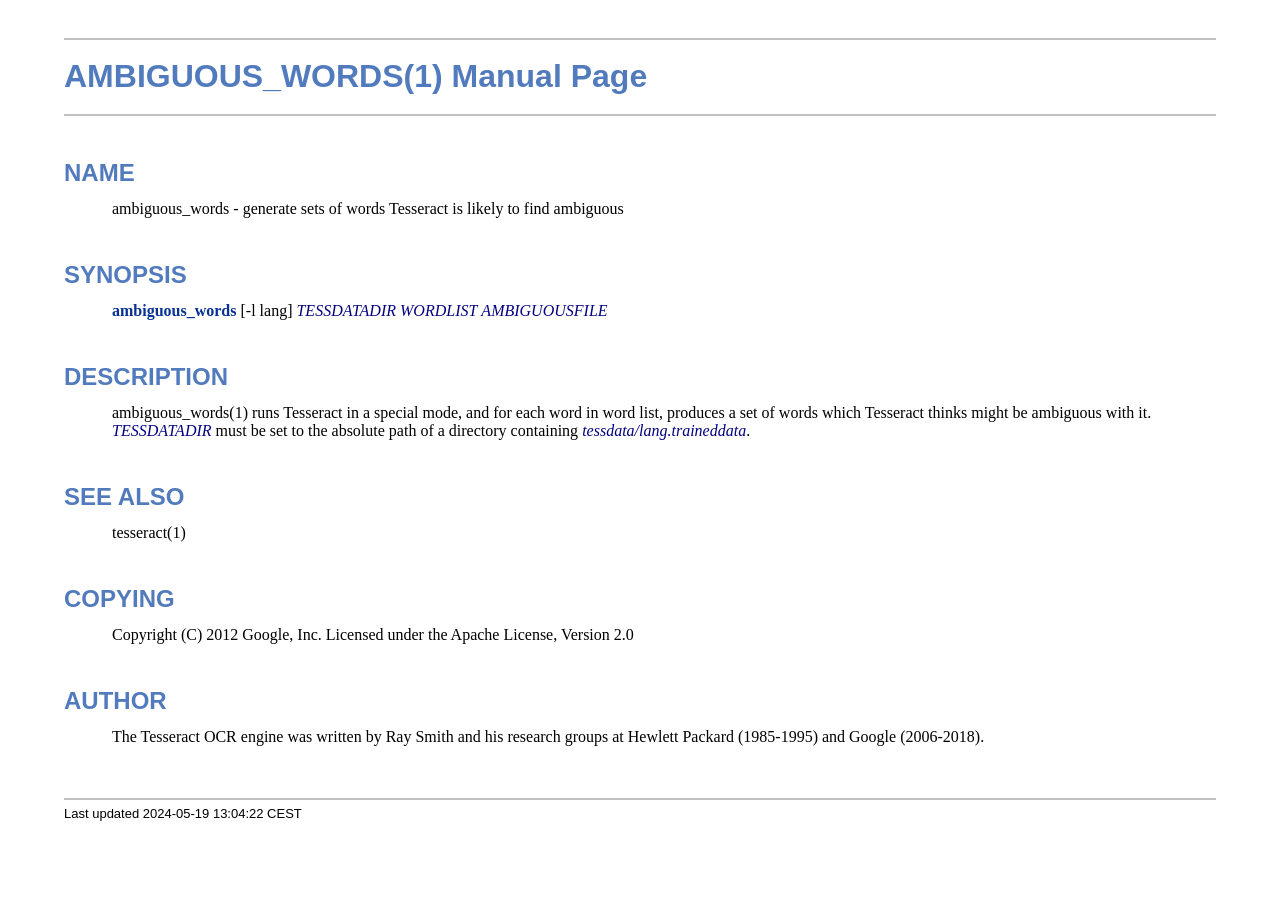
<file: certificate_verification_project/ambiguous_words.1.html>
<!DOCTYPE html>
<html lang="en">
<head>
<meta http-equiv="Content-Type" content="text/html; charset=UTF-8">
<meta name="generator" content="AsciiDoc 10.2.0">
<title>AMBIGUOUS_WORDS(1)</title>
<style type="text/css">
/* Shared CSS for AsciiDoc xhtml11 and html5 backends */

/* Default font. */
body {
  font-family: Georgia,serif;
}

/* Title font. */
h1, h2, h3, h4, h5, h6,
div.title, caption.title,
thead, p.table.header,
#toctitle,
#author, #revnumber, #revdate, #revremark,
#footer {
  font-family: Arial,Helvetica,sans-serif;
}

body {
  margin: 1em 5% 1em 5%;
}

a {
  color: blue;
  text-decoration: underline;
}
a:visited {
  color: fuchsia;
}

em {
  font-style: italic;
  color: navy;
}

strong {
  font-weight: bold;
  color: #083194;
}

h1, h2, h3, h4, h5, h6 {
  color: #527bbd;
  margin-top: 1.2em;
  margin-bottom: 0.5em;
  line-height: 1.3;
}

h1, h2, h3 {
  border-bottom: 2px solid silver;
}
h2 {
  padding-top: 0.5em;
}
h3 {
  float: left;
}
h3 + * {
  clear: left;
}
h5 {
  font-size: 1.0em;
}

div.sectionbody {
  margin-left: 0;
}

hr {
  border: 1px solid silver;
}

p {
  margin-top: 0.5em;
  margin-bottom: 0.5em;
}

ul, ol, li > p {
  margin-top: 0;
}
ul > li     { color: #aaa; }
ul > li > * { color: black; }

.monospaced, code, pre {
  font-family: "Courier New", Courier, monospace;
  font-size: inherit;
  color: navy;
  padding: 0;
  margin: 0;
}
pre {
  white-space: pre-wrap;
}

#author {
  color: #527bbd;
  font-weight: bold;
  font-size: 1.1em;
}
#email {
}
#revnumber, #revdate, #revremark {
}

#footer {
  font-size: small;
  border-top: 2px solid silver;
  padding-top: 0.5em;
  margin-top: 4.0em;
}
#footer-text {
  float: left;
  padding-bottom: 0.5em;
}
#footer-badges {
  float: right;
  padding-bottom: 0.5em;
}

#preamble {
  margin-top: 1.5em;
  margin-bottom: 1.5em;
}
div.imageblock, div.exampleblock, div.verseblock,
div.quoteblock, div.literalblock, div.listingblock, div.sidebarblock,
div.admonitionblock {
  margin-top: 1.0em;
  margin-bottom: 1.5em;
}
div.admonitionblock {
  margin-top: 2.0em;
  margin-bottom: 2.0em;
  margin-right: 10%;
  color: #606060;
}

div.content { /* Block element content. */
  padding: 0;
}

/* Block element titles. */
div.title, caption.title {
  color: #527bbd;
  font-weight: bold;
  text-align: left;
  margin-top: 1.0em;
  margin-bottom: 0.5em;
}
div.title + * {
  margin-top: 0;
}

td div.title:first-child {
  margin-top: 0.0em;
}
div.content div.title:first-child {
  margin-top: 0.0em;
}
div.content + div.title {
  margin-top: 0.0em;
}

div.sidebarblock > div.content {
  background: #ffffee;
  border: 1px solid #dddddd;
  border-left: 4px solid #f0f0f0;
  padding: 0.5em;
}

div.listingblock > div.content {
  border: 1px solid #dddddd;
  border-left: 5px solid #f0f0f0;
  background: #f8f8f8;
  padding: 0.5em;
}

div.quoteblock, div.verseblock {
  padding-left: 1.0em;
  margin-left: 1.0em;
  margin-right: 10%;
  border-left: 5px solid #f0f0f0;
  color: #888;
}

div.quoteblock > div.attribution {
  padding-top: 0.5em;
  text-align: right;
}

div.verseblock > pre.content {
  font-family: inherit;
  font-size: inherit;
}
div.verseblock > div.attribution {
  padding-top: 0.75em;
  text-align: left;
}
/* DEPRECATED: Pre version 8.2.7 verse style literal block. */
div.verseblock + div.attribution {
  text-align: left;
}

div.admonitionblock .icon {
  vertical-align: top;
  font-size: 1.1em;
  font-weight: bold;
  text-decoration: underline;
  color: #527bbd;
  padding-right: 0.5em;
}
div.admonitionblock td.content {
  padding-left: 0.5em;
  border-left: 3px solid #dddddd;
}

div.exampleblock > div.content {
  border-left: 3px solid #dddddd;
  padding-left: 0.5em;
}

div.imageblock div.content { padding-left: 0; }
span.image img { border-style: none; vertical-align: text-bottom; }
a.image:visited { color: white; }

dl {
  margin-top: 0.8em;
  margin-bottom: 0.8em;
}
dt {
  margin-top: 0.5em;
  margin-bottom: 0;
  font-style: normal;
  color: navy;
}
dd > *:first-child {
  margin-top: 0.1em;
}

ul, ol {
    list-style-position: outside;
}
ol.arabic {
  list-style-type: decimal;
}
ol.loweralpha {
  list-style-type: lower-alpha;
}
ol.upperalpha {
  list-style-type: upper-alpha;
}
ol.lowerroman {
  list-style-type: lower-roman;
}
ol.upperroman {
  list-style-type: upper-roman;
}

div.compact ul, div.compact ol,
div.compact p, div.compact p,
div.compact div, div.compact div {
  margin-top: 0.1em;
  margin-bottom: 0.1em;
}

tfoot {
  font-weight: bold;
}
td > div.verse {
  white-space: pre;
}

div.hdlist {
  margin-top: 0.8em;
  margin-bottom: 0.8em;
}
div.hdlist tr {
  padding-bottom: 15px;
}
dt.hdlist1.strong, td.hdlist1.strong {
  font-weight: bold;
}
td.hdlist1 {
  vertical-align: top;
  font-style: normal;
  padding-right: 0.8em;
  color: navy;
}
td.hdlist2 {
  vertical-align: top;
}
div.hdlist.compact tr {
  margin: 0;
  padding-bottom: 0;
}

.comment {
  background: yellow;
}

.footnote, .footnoteref {
  font-size: 0.8em;
}

span.footnote, span.footnoteref {
  vertical-align: super;
}

#footnotes {
  margin: 20px 0 20px 0;
  padding: 7px 0 0 0;
}

#footnotes div.footnote {
  margin: 0 0 5px 0;
}

#footnotes hr {
  border: none;
  border-top: 1px solid silver;
  height: 1px;
  text-align: left;
  margin-left: 0;
  width: 20%;
  min-width: 100px;
}

div.colist td {
  padding-right: 0.5em;
  padding-bottom: 0.3em;
  vertical-align: top;
}
div.colist td img {
  margin-top: 0.3em;
}

@media print {
  #footer-badges { display: none; }
}

#toc {
  margin-bottom: 2.5em;
}

#toctitle {
  color: #527bbd;
  font-size: 1.1em;
  font-weight: bold;
  margin-top: 1.0em;
  margin-bottom: 0.1em;
}

div.toclevel0, div.toclevel1, div.toclevel2, div.toclevel3, div.toclevel4 {
  margin-top: 0;
  margin-bottom: 0;
}
div.toclevel2 {
  margin-left: 2em;
  font-size: 0.9em;
}
div.toclevel3 {
  margin-left: 4em;
  font-size: 0.9em;
}
div.toclevel4 {
  margin-left: 6em;
  font-size: 0.9em;
}

span.aqua { color: aqua; }
span.black { color: black; }
span.blue { color: blue; }
span.fuchsia { color: fuchsia; }
span.gray { color: gray; }
span.green { color: green; }
span.lime { color: lime; }
span.maroon { color: maroon; }
span.navy { color: navy; }
span.olive { color: olive; }
span.purple { color: purple; }
span.red { color: red; }
span.silver { color: silver; }
span.teal { color: teal; }
span.white { color: white; }
span.yellow { color: yellow; }

span.aqua-background { background: aqua; }
span.black-background { background: black; }
span.blue-background { background: blue; }
span.fuchsia-background { background: fuchsia; }
span.gray-background { background: gray; }
span.green-background { background: green; }
span.lime-background { background: lime; }
span.maroon-background { background: maroon; }
span.navy-background { background: navy; }
span.olive-background { background: olive; }
span.purple-background { background: purple; }
span.red-background { background: red; }
span.silver-background { background: silver; }
span.teal-background { background: teal; }
span.white-background { background: white; }
span.yellow-background { background: yellow; }

span.big { font-size: 2em; }
span.small { font-size: 0.6em; }

span.underline { text-decoration: underline; }
span.overline { text-decoration: overline; }
span.line-through { text-decoration: line-through; }

div.unbreakable { page-break-inside: avoid; }


/*
 * xhtml11 specific
 *
 * */

div.tableblock {
  margin-top: 1.0em;
  margin-bottom: 1.5em;
}
div.tableblock > table {
  border: 3px solid #527bbd;
}
thead, p.table.header {
  font-weight: bold;
  color: #527bbd;
}
p.table {
  margin-top: 0;
}
/* Because the table frame attribute is overridden by CSS in most browsers. */
div.tableblock > table[frame="void"] {
  border-style: none;
}
div.tableblock > table[frame="hsides"] {
  border-left-style: none;
  border-right-style: none;
}
div.tableblock > table[frame="vsides"] {
  border-top-style: none;
  border-bottom-style: none;
}


/*
 * html5 specific
 *
 * */

table.tableblock {
  margin-top: 1.0em;
  margin-bottom: 1.5em;
}
thead, p.tableblock.header {
  font-weight: bold;
  color: #527bbd;
}
p.tableblock {
  margin-top: 0;
}
table.tableblock {
  border-width: 3px;
  border-spacing: 0px;
  border-style: solid;
  border-color: #527bbd;
  border-collapse: collapse;
}
th.tableblock, td.tableblock {
  border-width: 1px;
  padding: 4px;
  border-style: solid;
  border-color: #527bbd;
}

table.tableblock.frame-topbot {
  border-left-style: hidden;
  border-right-style: hidden;
}
table.tableblock.frame-sides {
  border-top-style: hidden;
  border-bottom-style: hidden;
}
table.tableblock.frame-none {
  border-style: hidden;
}

th.tableblock.halign-left, td.tableblock.halign-left {
  text-align: left;
}
th.tableblock.halign-center, td.tableblock.halign-center {
  text-align: center;
}
th.tableblock.halign-right, td.tableblock.halign-right {
  text-align: right;
}

th.tableblock.valign-top, td.tableblock.valign-top {
  vertical-align: top;
}
th.tableblock.valign-middle, td.tableblock.valign-middle {
  vertical-align: middle;
}
th.tableblock.valign-bottom, td.tableblock.valign-bottom {
  vertical-align: bottom;
}


/*
 * manpage specific
 *
 * */

body.manpage h1 {
  padding-top: 0.5em;
  padding-bottom: 0.5em;
  border-top: 2px solid silver;
  border-bottom: 2px solid silver;
}
body.manpage h2 {
  border-style: none;
}
body.manpage div.sectionbody {
  margin-left: 3em;
}

@media print {
  body.manpage div#toc { display: none; }
}


</style>
<script type="text/javascript">
/*<![CDATA[*/
var asciidoc = {  // Namespace.

/////////////////////////////////////////////////////////////////////
// Table Of Contents generator
/////////////////////////////////////////////////////////////////////

/* Author: Mihai Bazon, September 2002
 * http://students.infoiasi.ro/~mishoo
 *
 * Table Of Content generator
 * Version: 0.4
 *
 * Feel free to use this script under the terms of the GNU General Public
 * License, as long as you do not remove or alter this notice.
 */

 /* modified by Troy D. Hanson, September 2006. License: GPL */
 /* modified by Stuart Rackham, 2006, 2009. License: GPL */

// toclevels = 1..4.
toc: function (toclevels) {

  function getText(el) {
    var text = "";
    for (var i = el.firstChild; i != null; i = i.nextSibling) {
      if (i.nodeType == 3 /* Node.TEXT_NODE */) // IE doesn't speak constants.
        text += i.data;
      else if (i.firstChild != null)
        text += getText(i);
    }
    return text;
  }

  function TocEntry(el, text, toclevel) {
    this.element = el;
    this.text = text;
    this.toclevel = toclevel;
  }

  function tocEntries(el, toclevels) {
    var result = new Array;
    var re = new RegExp('[hH]([1-'+(toclevels+1)+'])');
    // Function that scans the DOM tree for header elements (the DOM2
    // nodeIterator API would be a better technique but not supported by all
    // browsers).
    var iterate = function (el) {
      for (var i = el.firstChild; i != null; i = i.nextSibling) {
        if (i.nodeType == 1 /* Node.ELEMENT_NODE */) {
          var mo = re.exec(i.tagName);
          if (mo && (i.getAttribute("class") || i.getAttribute("className")) != "float") {
            result[result.length] = new TocEntry(i, getText(i), mo[1]-1);
          }
          iterate(i);
        }
      }
    }
    iterate(el);
    return result;
  }

  var toc = document.getElementById("toc");
  if (!toc) {
    return;
  }

  // Delete existing TOC entries in case we're reloading the TOC.
  var tocEntriesToRemove = [];
  var i;
  for (i = 0; i < toc.childNodes.length; i++) {
    var entry = toc.childNodes[i];
    if (entry.nodeName.toLowerCase() == 'div'
     && entry.getAttribute("class")
     && entry.getAttribute("class").match(/^toclevel/))
      tocEntriesToRemove.push(entry);
  }
  for (i = 0; i < tocEntriesToRemove.length; i++) {
    toc.removeChild(tocEntriesToRemove[i]);
  }

  // Rebuild TOC entries.
  var entries = tocEntries(document.getElementById("content"), toclevels);
  for (var i = 0; i < entries.length; ++i) {
    var entry = entries[i];
    if (entry.element.id == "")
      entry.element.id = "_toc_" + i;
    var a = document.createElement("a");
    a.href = "#" + entry.element.id;
    a.appendChild(document.createTextNode(entry.text));
    var div = document.createElement("div");
    div.appendChild(a);
    div.className = "toclevel" + entry.toclevel;
    toc.appendChild(div);
  }
  if (entries.length == 0)
    toc.parentNode.removeChild(toc);
},


/////////////////////////////////////////////////////////////////////
// Footnotes generator
/////////////////////////////////////////////////////////////////////

/* Based on footnote generation code from:
 * http://www.brandspankingnew.net/archive/2005/07/format_footnote.html
 */

footnotes: function () {
  // Delete existing footnote entries in case we're reloading the footnodes.
  var i;
  var noteholder = document.getElementById("footnotes");
  if (!noteholder) {
    return;
  }
  var entriesToRemove = [];
  for (i = 0; i < noteholder.childNodes.length; i++) {
    var entry = noteholder.childNodes[i];
    if (entry.nodeName.toLowerCase() == 'div' && entry.getAttribute("class") == "footnote")
      entriesToRemove.push(entry);
  }
  for (i = 0; i < entriesToRemove.length; i++) {
    noteholder.removeChild(entriesToRemove[i]);
  }

  // Rebuild footnote entries.
  var cont = document.getElementById("content");
  var spans = cont.getElementsByTagName("span");
  var refs = {};
  var n = 0;
  for (i=0; i<spans.length; i++) {
    if (spans[i].className == "footnote") {
      n++;
      var note = spans[i].getAttribute("data-note");
      if (!note) {
        // Use [\s\S] in place of . so multi-line matches work.
        // Because JavaScript has no s (dotall) regex flag.
        note = spans[i].innerHTML.match(/\s*\[([\s\S]*)]\s*/)[1];
        spans[i].innerHTML =
          "[<a id='_footnoteref_" + n + "' href='#_footnote_" + n +
          "' title='View footnote' class='footnote'>" + n + "</a>]";
        spans[i].setAttribute("data-note", note);
      }
      noteholder.innerHTML +=
        "<div class='footnote' id='_footnote_" + n + "'>" +
        "<a href='#_footnoteref_" + n + "' title='Return to text'>" +
        n + "</a>. " + note + "</div>";
      var id =spans[i].getAttribute("id");
      if (id != null) refs["#"+id] = n;
    }
  }
  if (n == 0)
    noteholder.parentNode.removeChild(noteholder);
  else {
    // Process footnoterefs.
    for (i=0; i<spans.length; i++) {
      if (spans[i].className == "footnoteref") {
        var href = spans[i].getElementsByTagName("a")[0].getAttribute("href");
        href = href.match(/#.*/)[0];  // Because IE return full URL.
        n = refs[href];
        spans[i].innerHTML =
          "[<a href='#_footnote_" + n +
          "' title='View footnote' class='footnote'>" + n + "</a>]";
      }
    }
  }
},

install: function(toclevels) {
  var timerId;

  function reinstall() {
    asciidoc.footnotes();
    if (toclevels) {
      asciidoc.toc(toclevels);
    }
  }

  function reinstallAndRemoveTimer() {
    clearInterval(timerId);
    reinstall();
  }

  timerId = setInterval(reinstall, 500);
  if (document.addEventListener)
    document.addEventListener("DOMContentLoaded", reinstallAndRemoveTimer, false);
  else
    window.onload = reinstallAndRemoveTimer;
}

}
asciidoc.install();
/*]]>*/
</script>
</head>
<body class="manpage">
<div id="header">
<h1>
AMBIGUOUS_WORDS(1) Manual Page
</h1>
<h2>NAME</h2>
<div class="sectionbody">
<p>ambiguous_words -
   generate sets of words Tesseract is likely to find ambiguous
</p>
</div>
</div>
<div id="content">
<div class="sect1">
<h2 id="_synopsis">SYNOPSIS</h2>
<div class="sectionbody">
<div class="paragraph"><p><strong>ambiguous_words</strong> [-l lang] <em>TESSDATADIR</em> <em>WORDLIST</em> <em>AMBIGUOUSFILE</em></p></div>
</div>
</div>
<div class="sect1">
<h2 id="_description">DESCRIPTION</h2>
<div class="sectionbody">
<div class="paragraph"><p>ambiguous_words(1) runs Tesseract in a special mode, and for each word
in word list, produces a set of words which Tesseract thinks might be
ambiguous with it.   <em>TESSDATADIR</em> must be set to the absolute path of
a directory containing <em>tessdata/lang.traineddata</em>.</p></div>
</div>
</div>
<div class="sect1">
<h2 id="_see_also">SEE ALSO</h2>
<div class="sectionbody">
<div class="paragraph"><p>tesseract(1)</p></div>
</div>
</div>
<div class="sect1">
<h2 id="_copying">COPYING</h2>
<div class="sectionbody">
<div class="paragraph"><p>Copyright (C) 2012 Google, Inc.
Licensed under the Apache License, Version 2.0</p></div>
</div>
</div>
<div class="sect1">
<h2 id="_author">AUTHOR</h2>
<div class="sectionbody">
<div class="paragraph"><p>The Tesseract OCR engine was written by Ray Smith and his research groups
at Hewlett Packard (1985-1995) and Google (2006-2018).</p></div>
</div>
</div>
</div>
<div id="footnotes"><hr></div>
<div id="footer">
<div id="footer-text">
Last updated
 2024-05-19 13:04:22 CEST
</div>
</div>
</body>
</html>
</file>
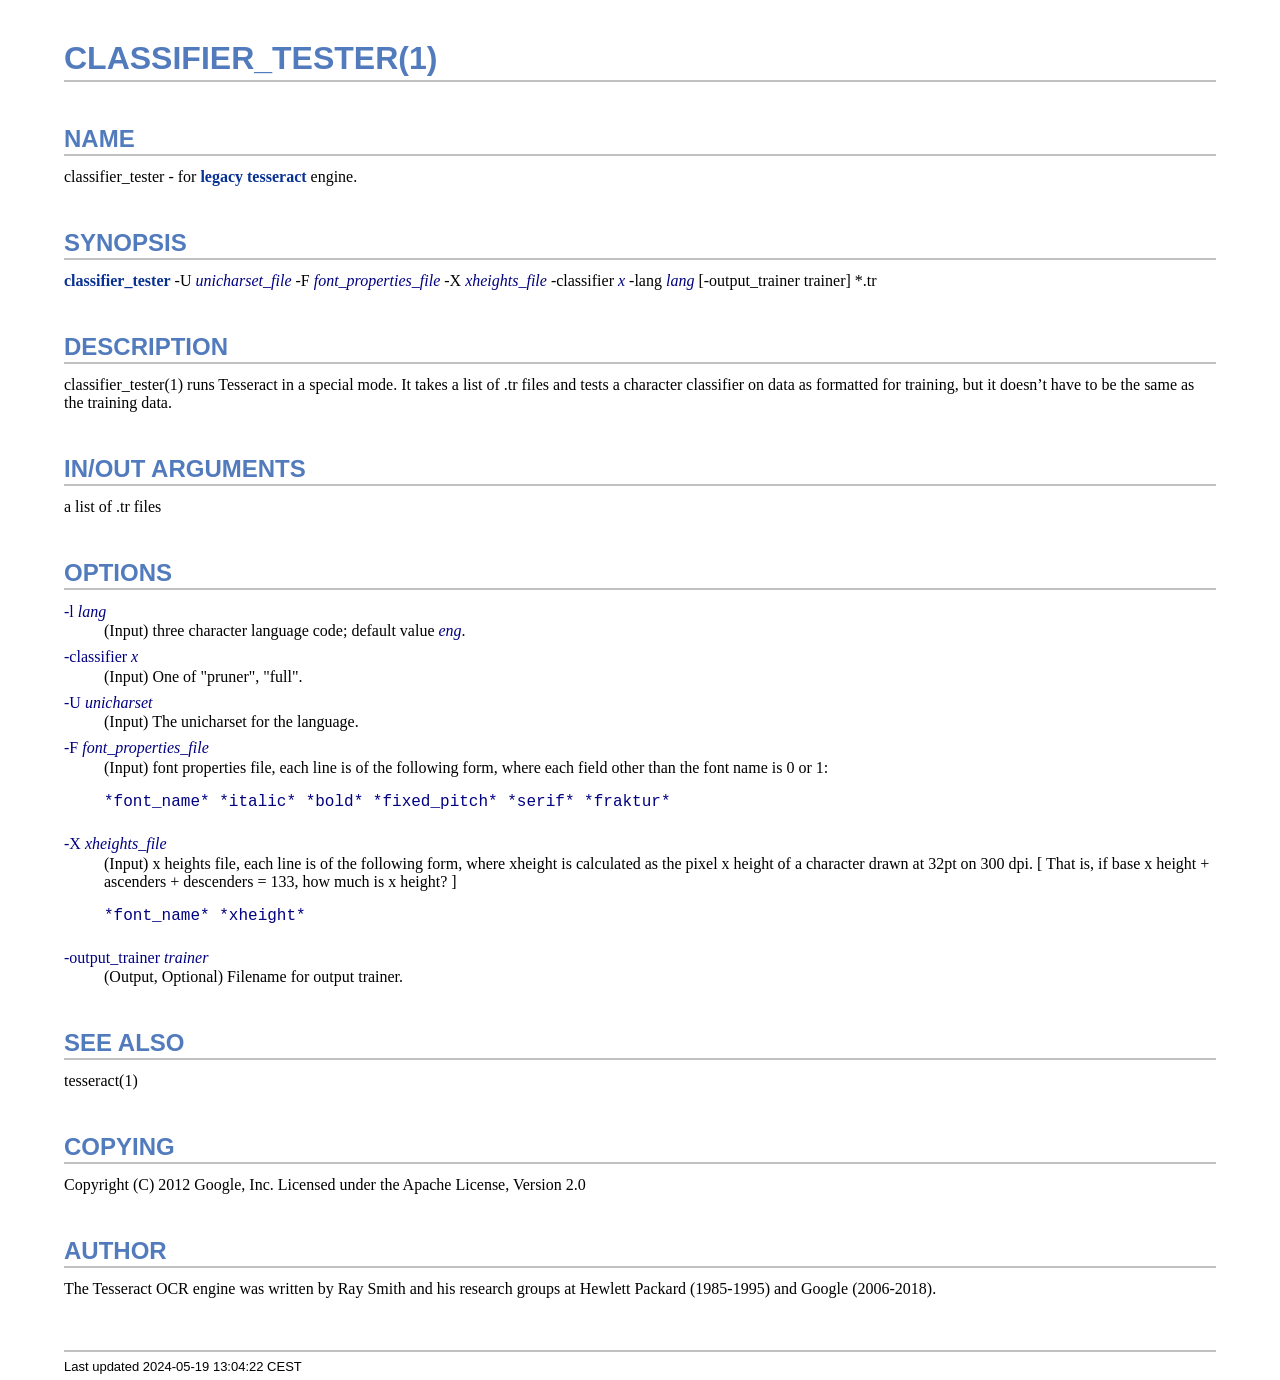
<file: certificate_verification_project/classifier_tester.1.html>
<!DOCTYPE html>
<html lang="en">
<head>
<meta http-equiv="Content-Type" content="text/html; charset=UTF-8">
<meta name="generator" content="AsciiDoc 10.2.0">
<title>CLASSIFIER_TESTER(1)</title>
<style type="text/css">
/* Shared CSS for AsciiDoc xhtml11 and html5 backends */

/* Default font. */
body {
  font-family: Georgia,serif;
}

/* Title font. */
h1, h2, h3, h4, h5, h6,
div.title, caption.title,
thead, p.table.header,
#toctitle,
#author, #revnumber, #revdate, #revremark,
#footer {
  font-family: Arial,Helvetica,sans-serif;
}

body {
  margin: 1em 5% 1em 5%;
}

a {
  color: blue;
  text-decoration: underline;
}
a:visited {
  color: fuchsia;
}

em {
  font-style: italic;
  color: navy;
}

strong {
  font-weight: bold;
  color: #083194;
}

h1, h2, h3, h4, h5, h6 {
  color: #527bbd;
  margin-top: 1.2em;
  margin-bottom: 0.5em;
  line-height: 1.3;
}

h1, h2, h3 {
  border-bottom: 2px solid silver;
}
h2 {
  padding-top: 0.5em;
}
h3 {
  float: left;
}
h3 + * {
  clear: left;
}
h5 {
  font-size: 1.0em;
}

div.sectionbody {
  margin-left: 0;
}

hr {
  border: 1px solid silver;
}

p {
  margin-top: 0.5em;
  margin-bottom: 0.5em;
}

ul, ol, li > p {
  margin-top: 0;
}
ul > li     { color: #aaa; }
ul > li > * { color: black; }

.monospaced, code, pre {
  font-family: "Courier New", Courier, monospace;
  font-size: inherit;
  color: navy;
  padding: 0;
  margin: 0;
}
pre {
  white-space: pre-wrap;
}

#author {
  color: #527bbd;
  font-weight: bold;
  font-size: 1.1em;
}
#email {
}
#revnumber, #revdate, #revremark {
}

#footer {
  font-size: small;
  border-top: 2px solid silver;
  padding-top: 0.5em;
  margin-top: 4.0em;
}
#footer-text {
  float: left;
  padding-bottom: 0.5em;
}
#footer-badges {
  float: right;
  padding-bottom: 0.5em;
}

#preamble {
  margin-top: 1.5em;
  margin-bottom: 1.5em;
}
div.imageblock, div.exampleblock, div.verseblock,
div.quoteblock, div.literalblock, div.listingblock, div.sidebarblock,
div.admonitionblock {
  margin-top: 1.0em;
  margin-bottom: 1.5em;
}
div.admonitionblock {
  margin-top: 2.0em;
  margin-bottom: 2.0em;
  margin-right: 10%;
  color: #606060;
}

div.content { /* Block element content. */
  padding: 0;
}

/* Block element titles. */
div.title, caption.title {
  color: #527bbd;
  font-weight: bold;
  text-align: left;
  margin-top: 1.0em;
  margin-bottom: 0.5em;
}
div.title + * {
  margin-top: 0;
}

td div.title:first-child {
  margin-top: 0.0em;
}
div.content div.title:first-child {
  margin-top: 0.0em;
}
div.content + div.title {
  margin-top: 0.0em;
}

div.sidebarblock > div.content {
  background: #ffffee;
  border: 1px solid #dddddd;
  border-left: 4px solid #f0f0f0;
  padding: 0.5em;
}

div.listingblock > div.content {
  border: 1px solid #dddddd;
  border-left: 5px solid #f0f0f0;
  background: #f8f8f8;
  padding: 0.5em;
}

div.quoteblock, div.verseblock {
  padding-left: 1.0em;
  margin-left: 1.0em;
  margin-right: 10%;
  border-left: 5px solid #f0f0f0;
  color: #888;
}

div.quoteblock > div.attribution {
  padding-top: 0.5em;
  text-align: right;
}

div.verseblock > pre.content {
  font-family: inherit;
  font-size: inherit;
}
div.verseblock > div.attribution {
  padding-top: 0.75em;
  text-align: left;
}
/* DEPRECATED: Pre version 8.2.7 verse style literal block. */
div.verseblock + div.attribution {
  text-align: left;
}

div.admonitionblock .icon {
  vertical-align: top;
  font-size: 1.1em;
  font-weight: bold;
  text-decoration: underline;
  color: #527bbd;
  padding-right: 0.5em;
}
div.admonitionblock td.content {
  padding-left: 0.5em;
  border-left: 3px solid #dddddd;
}

div.exampleblock > div.content {
  border-left: 3px solid #dddddd;
  padding-left: 0.5em;
}

div.imageblock div.content { padding-left: 0; }
span.image img { border-style: none; vertical-align: text-bottom; }
a.image:visited { color: white; }

dl {
  margin-top: 0.8em;
  margin-bottom: 0.8em;
}
dt {
  margin-top: 0.5em;
  margin-bottom: 0;
  font-style: normal;
  color: navy;
}
dd > *:first-child {
  margin-top: 0.1em;
}

ul, ol {
    list-style-position: outside;
}
ol.arabic {
  list-style-type: decimal;
}
ol.loweralpha {
  list-style-type: lower-alpha;
}
ol.upperalpha {
  list-style-type: upper-alpha;
}
ol.lowerroman {
  list-style-type: lower-roman;
}
ol.upperroman {
  list-style-type: upper-roman;
}

div.compact ul, div.compact ol,
div.compact p, div.compact p,
div.compact div, div.compact div {
  margin-top: 0.1em;
  margin-bottom: 0.1em;
}

tfoot {
  font-weight: bold;
}
td > div.verse {
  white-space: pre;
}

div.hdlist {
  margin-top: 0.8em;
  margin-bottom: 0.8em;
}
div.hdlist tr {
  padding-bottom: 15px;
}
dt.hdlist1.strong, td.hdlist1.strong {
  font-weight: bold;
}
td.hdlist1 {
  vertical-align: top;
  font-style: normal;
  padding-right: 0.8em;
  color: navy;
}
td.hdlist2 {
  vertical-align: top;
}
div.hdlist.compact tr {
  margin: 0;
  padding-bottom: 0;
}

.comment {
  background: yellow;
}

.footnote, .footnoteref {
  font-size: 0.8em;
}

span.footnote, span.footnoteref {
  vertical-align: super;
}

#footnotes {
  margin: 20px 0 20px 0;
  padding: 7px 0 0 0;
}

#footnotes div.footnote {
  margin: 0 0 5px 0;
}

#footnotes hr {
  border: none;
  border-top: 1px solid silver;
  height: 1px;
  text-align: left;
  margin-left: 0;
  width: 20%;
  min-width: 100px;
}

div.colist td {
  padding-right: 0.5em;
  padding-bottom: 0.3em;
  vertical-align: top;
}
div.colist td img {
  margin-top: 0.3em;
}

@media print {
  #footer-badges { display: none; }
}

#toc {
  margin-bottom: 2.5em;
}

#toctitle {
  color: #527bbd;
  font-size: 1.1em;
  font-weight: bold;
  margin-top: 1.0em;
  margin-bottom: 0.1em;
}

div.toclevel0, div.toclevel1, div.toclevel2, div.toclevel3, div.toclevel4 {
  margin-top: 0;
  margin-bottom: 0;
}
div.toclevel2 {
  margin-left: 2em;
  font-size: 0.9em;
}
div.toclevel3 {
  margin-left: 4em;
  font-size: 0.9em;
}
div.toclevel4 {
  margin-left: 6em;
  font-size: 0.9em;
}

span.aqua { color: aqua; }
span.black { color: black; }
span.blue { color: blue; }
span.fuchsia { color: fuchsia; }
span.gray { color: gray; }
span.green { color: green; }
span.lime { color: lime; }
span.maroon { color: maroon; }
span.navy { color: navy; }
span.olive { color: olive; }
span.purple { color: purple; }
span.red { color: red; }
span.silver { color: silver; }
span.teal { color: teal; }
span.white { color: white; }
span.yellow { color: yellow; }

span.aqua-background { background: aqua; }
span.black-background { background: black; }
span.blue-background { background: blue; }
span.fuchsia-background { background: fuchsia; }
span.gray-background { background: gray; }
span.green-background { background: green; }
span.lime-background { background: lime; }
span.maroon-background { background: maroon; }
span.navy-background { background: navy; }
span.olive-background { background: olive; }
span.purple-background { background: purple; }
span.red-background { background: red; }
span.silver-background { background: silver; }
span.teal-background { background: teal; }
span.white-background { background: white; }
span.yellow-background { background: yellow; }

span.big { font-size: 2em; }
span.small { font-size: 0.6em; }

span.underline { text-decoration: underline; }
span.overline { text-decoration: overline; }
span.line-through { text-decoration: line-through; }

div.unbreakable { page-break-inside: avoid; }


/*
 * xhtml11 specific
 *
 * */

div.tableblock {
  margin-top: 1.0em;
  margin-bottom: 1.5em;
}
div.tableblock > table {
  border: 3px solid #527bbd;
}
thead, p.table.header {
  font-weight: bold;
  color: #527bbd;
}
p.table {
  margin-top: 0;
}
/* Because the table frame attribute is overridden by CSS in most browsers. */
div.tableblock > table[frame="void"] {
  border-style: none;
}
div.tableblock > table[frame="hsides"] {
  border-left-style: none;
  border-right-style: none;
}
div.tableblock > table[frame="vsides"] {
  border-top-style: none;
  border-bottom-style: none;
}


/*
 * html5 specific
 *
 * */

table.tableblock {
  margin-top: 1.0em;
  margin-bottom: 1.5em;
}
thead, p.tableblock.header {
  font-weight: bold;
  color: #527bbd;
}
p.tableblock {
  margin-top: 0;
}
table.tableblock {
  border-width: 3px;
  border-spacing: 0px;
  border-style: solid;
  border-color: #527bbd;
  border-collapse: collapse;
}
th.tableblock, td.tableblock {
  border-width: 1px;
  padding: 4px;
  border-style: solid;
  border-color: #527bbd;
}

table.tableblock.frame-topbot {
  border-left-style: hidden;
  border-right-style: hidden;
}
table.tableblock.frame-sides {
  border-top-style: hidden;
  border-bottom-style: hidden;
}
table.tableblock.frame-none {
  border-style: hidden;
}

th.tableblock.halign-left, td.tableblock.halign-left {
  text-align: left;
}
th.tableblock.halign-center, td.tableblock.halign-center {
  text-align: center;
}
th.tableblock.halign-right, td.tableblock.halign-right {
  text-align: right;
}

th.tableblock.valign-top, td.tableblock.valign-top {
  vertical-align: top;
}
th.tableblock.valign-middle, td.tableblock.valign-middle {
  vertical-align: middle;
}
th.tableblock.valign-bottom, td.tableblock.valign-bottom {
  vertical-align: bottom;
}


/*
 * manpage specific
 *
 * */

body.manpage h1 {
  padding-top: 0.5em;
  padding-bottom: 0.5em;
  border-top: 2px solid silver;
  border-bottom: 2px solid silver;
}
body.manpage h2 {
  border-style: none;
}
body.manpage div.sectionbody {
  margin-left: 3em;
}

@media print {
  body.manpage div#toc { display: none; }
}


</style>
<script type="text/javascript">
/*<![CDATA[*/
var asciidoc = {  // Namespace.

/////////////////////////////////////////////////////////////////////
// Table Of Contents generator
/////////////////////////////////////////////////////////////////////

/* Author: Mihai Bazon, September 2002
 * http://students.infoiasi.ro/~mishoo
 *
 * Table Of Content generator
 * Version: 0.4
 *
 * Feel free to use this script under the terms of the GNU General Public
 * License, as long as you do not remove or alter this notice.
 */

 /* modified by Troy D. Hanson, September 2006. License: GPL */
 /* modified by Stuart Rackham, 2006, 2009. License: GPL */

// toclevels = 1..4.
toc: function (toclevels) {

  function getText(el) {
    var text = "";
    for (var i = el.firstChild; i != null; i = i.nextSibling) {
      if (i.nodeType == 3 /* Node.TEXT_NODE */) // IE doesn't speak constants.
        text += i.data;
      else if (i.firstChild != null)
        text += getText(i);
    }
    return text;
  }

  function TocEntry(el, text, toclevel) {
    this.element = el;
    this.text = text;
    this.toclevel = toclevel;
  }

  function tocEntries(el, toclevels) {
    var result = new Array;
    var re = new RegExp('[hH]([1-'+(toclevels+1)+'])');
    // Function that scans the DOM tree for header elements (the DOM2
    // nodeIterator API would be a better technique but not supported by all
    // browsers).
    var iterate = function (el) {
      for (var i = el.firstChild; i != null; i = i.nextSibling) {
        if (i.nodeType == 1 /* Node.ELEMENT_NODE */) {
          var mo = re.exec(i.tagName);
          if (mo && (i.getAttribute("class") || i.getAttribute("className")) != "float") {
            result[result.length] = new TocEntry(i, getText(i), mo[1]-1);
          }
          iterate(i);
        }
      }
    }
    iterate(el);
    return result;
  }

  var toc = document.getElementById("toc");
  if (!toc) {
    return;
  }

  // Delete existing TOC entries in case we're reloading the TOC.
  var tocEntriesToRemove = [];
  var i;
  for (i = 0; i < toc.childNodes.length; i++) {
    var entry = toc.childNodes[i];
    if (entry.nodeName.toLowerCase() == 'div'
     && entry.getAttribute("class")
     && entry.getAttribute("class").match(/^toclevel/))
      tocEntriesToRemove.push(entry);
  }
  for (i = 0; i < tocEntriesToRemove.length; i++) {
    toc.removeChild(tocEntriesToRemove[i]);
  }

  // Rebuild TOC entries.
  var entries = tocEntries(document.getElementById("content"), toclevels);
  for (var i = 0; i < entries.length; ++i) {
    var entry = entries[i];
    if (entry.element.id == "")
      entry.element.id = "_toc_" + i;
    var a = document.createElement("a");
    a.href = "#" + entry.element.id;
    a.appendChild(document.createTextNode(entry.text));
    var div = document.createElement("div");
    div.appendChild(a);
    div.className = "toclevel" + entry.toclevel;
    toc.appendChild(div);
  }
  if (entries.length == 0)
    toc.parentNode.removeChild(toc);
},


/////////////////////////////////////////////////////////////////////
// Footnotes generator
/////////////////////////////////////////////////////////////////////

/* Based on footnote generation code from:
 * http://www.brandspankingnew.net/archive/2005/07/format_footnote.html
 */

footnotes: function () {
  // Delete existing footnote entries in case we're reloading the footnodes.
  var i;
  var noteholder = document.getElementById("footnotes");
  if (!noteholder) {
    return;
  }
  var entriesToRemove = [];
  for (i = 0; i < noteholder.childNodes.length; i++) {
    var entry = noteholder.childNodes[i];
    if (entry.nodeName.toLowerCase() == 'div' && entry.getAttribute("class") == "footnote")
      entriesToRemove.push(entry);
  }
  for (i = 0; i < entriesToRemove.length; i++) {
    noteholder.removeChild(entriesToRemove[i]);
  }

  // Rebuild footnote entries.
  var cont = document.getElementById("content");
  var spans = cont.getElementsByTagName("span");
  var refs = {};
  var n = 0;
  for (i=0; i<spans.length; i++) {
    if (spans[i].className == "footnote") {
      n++;
      var note = spans[i].getAttribute("data-note");
      if (!note) {
        // Use [\s\S] in place of . so multi-line matches work.
        // Because JavaScript has no s (dotall) regex flag.
        note = spans[i].innerHTML.match(/\s*\[([\s\S]*)]\s*/)[1];
        spans[i].innerHTML =
          "[<a id='_footnoteref_" + n + "' href='#_footnote_" + n +
          "' title='View footnote' class='footnote'>" + n + "</a>]";
        spans[i].setAttribute("data-note", note);
      }
      noteholder.innerHTML +=
        "<div class='footnote' id='_footnote_" + n + "'>" +
        "<a href='#_footnoteref_" + n + "' title='Return to text'>" +
        n + "</a>. " + note + "</div>";
      var id =spans[i].getAttribute("id");
      if (id != null) refs["#"+id] = n;
    }
  }
  if (n == 0)
    noteholder.parentNode.removeChild(noteholder);
  else {
    // Process footnoterefs.
    for (i=0; i<spans.length; i++) {
      if (spans[i].className == "footnoteref") {
        var href = spans[i].getElementsByTagName("a")[0].getAttribute("href");
        href = href.match(/#.*/)[0];  // Because IE return full URL.
        n = refs[href];
        spans[i].innerHTML =
          "[<a href='#_footnote_" + n +
          "' title='View footnote' class='footnote'>" + n + "</a>]";
      }
    }
  }
},

install: function(toclevels) {
  var timerId;

  function reinstall() {
    asciidoc.footnotes();
    if (toclevels) {
      asciidoc.toc(toclevels);
    }
  }

  function reinstallAndRemoveTimer() {
    clearInterval(timerId);
    reinstall();
  }

  timerId = setInterval(reinstall, 500);
  if (document.addEventListener)
    document.addEventListener("DOMContentLoaded", reinstallAndRemoveTimer, false);
  else
    window.onload = reinstallAndRemoveTimer;
}

}
asciidoc.install();
/*]]>*/
</script>
</head>
<body class="article">
<div id="header">
<h1>CLASSIFIER_TESTER(1)</h1>
</div>
<div id="content">
<div class="sect1">
<h2 id="_name">NAME</h2>
<div class="sectionbody">
<div class="paragraph"><p>classifier_tester - for <strong>legacy tesseract</strong> engine.</p></div>
</div>
</div>
<div class="sect1">
<h2 id="_synopsis">SYNOPSIS</h2>
<div class="sectionbody">
<div class="paragraph"><p><strong>classifier_tester</strong> -U <em>unicharset_file</em> -F <em>font_properties_file</em> -X <em>xheights_file</em>  -classifier <em>x</em> -lang <em>lang</em> [-output_trainer trainer] *.tr</p></div>
</div>
</div>
<div class="sect1">
<h2 id="_description">DESCRIPTION</h2>
<div class="sectionbody">
<div class="paragraph"><p>classifier_tester(1) runs Tesseract in a special mode.
It takes a list of .tr files and tests a character classifier
on data as formatted for training,
but it doesn&#8217;t have to be the same as the training data.</p></div>
</div>
</div>
<div class="sect1">
<h2 id="_in_out_arguments">IN/OUT ARGUMENTS</h2>
<div class="sectionbody">
<div class="paragraph"><p>a list of .tr files</p></div>
</div>
</div>
<div class="sect1">
<h2 id="_options">OPTIONS</h2>
<div class="sectionbody">
<div class="dlist"><dl>
<dt class="hdlist1">
-l <em>lang</em>
</dt>
<dd>
<p>
        (Input) three character language code; default value <em>eng</em>.
</p>
</dd>
<dt class="hdlist1">
-classifier <em>x</em>
</dt>
<dd>
<p>
        (Input) One of "pruner", "full".
</p>
</dd>
<dt class="hdlist1">
-U <em>unicharset</em>
</dt>
<dd>
<p>
        (Input) The unicharset for the language.
</p>
</dd>
<dt class="hdlist1">
-F <em>font_properties_file</em>
</dt>
<dd>
<p>
        (Input) font properties file, each line is of the following form, where each field other than the font name is 0 or 1:
</p>
<div class="literalblock">
<div class="content monospaced">
<pre>*font_name* *italic* *bold* *fixed_pitch* *serif* *fraktur*</pre>
</div></div>
</dd>
<dt class="hdlist1">
-X <em>xheights_file</em>
</dt>
<dd>
<p>
        (Input) x heights file, each line is of the following form, where xheight is calculated as the pixel x height of a character drawn at 32pt on 300 dpi. [ That is, if base x height + ascenders + descenders = 133, how much is x height? ]
</p>
<div class="literalblock">
<div class="content monospaced">
<pre>*font_name* *xheight*</pre>
</div></div>
</dd>
<dt class="hdlist1">
-output_trainer <em>trainer</em>
</dt>
<dd>
<p>
        (Output, Optional) Filename for output trainer.
</p>
</dd>
</dl></div>
</div>
</div>
<div class="sect1">
<h2 id="_see_also">SEE ALSO</h2>
<div class="sectionbody">
<div class="paragraph"><p>tesseract(1)</p></div>
</div>
</div>
<div class="sect1">
<h2 id="_copying">COPYING</h2>
<div class="sectionbody">
<div class="paragraph"><p>Copyright (C) 2012 Google, Inc.
Licensed under the Apache License, Version 2.0</p></div>
</div>
</div>
<div class="sect1">
<h2 id="_author">AUTHOR</h2>
<div class="sectionbody">
<div class="paragraph"><p>The Tesseract OCR engine was written by Ray Smith and his research groups
at Hewlett Packard (1985-1995) and Google (2006-2018).</p></div>
</div>
</div>
</div>
<div id="footnotes"><hr></div>
<div id="footer">
<div id="footer-text">
Last updated
 2024-05-19 13:04:22 CEST
</div>
</div>
</body>
</html>
</file>
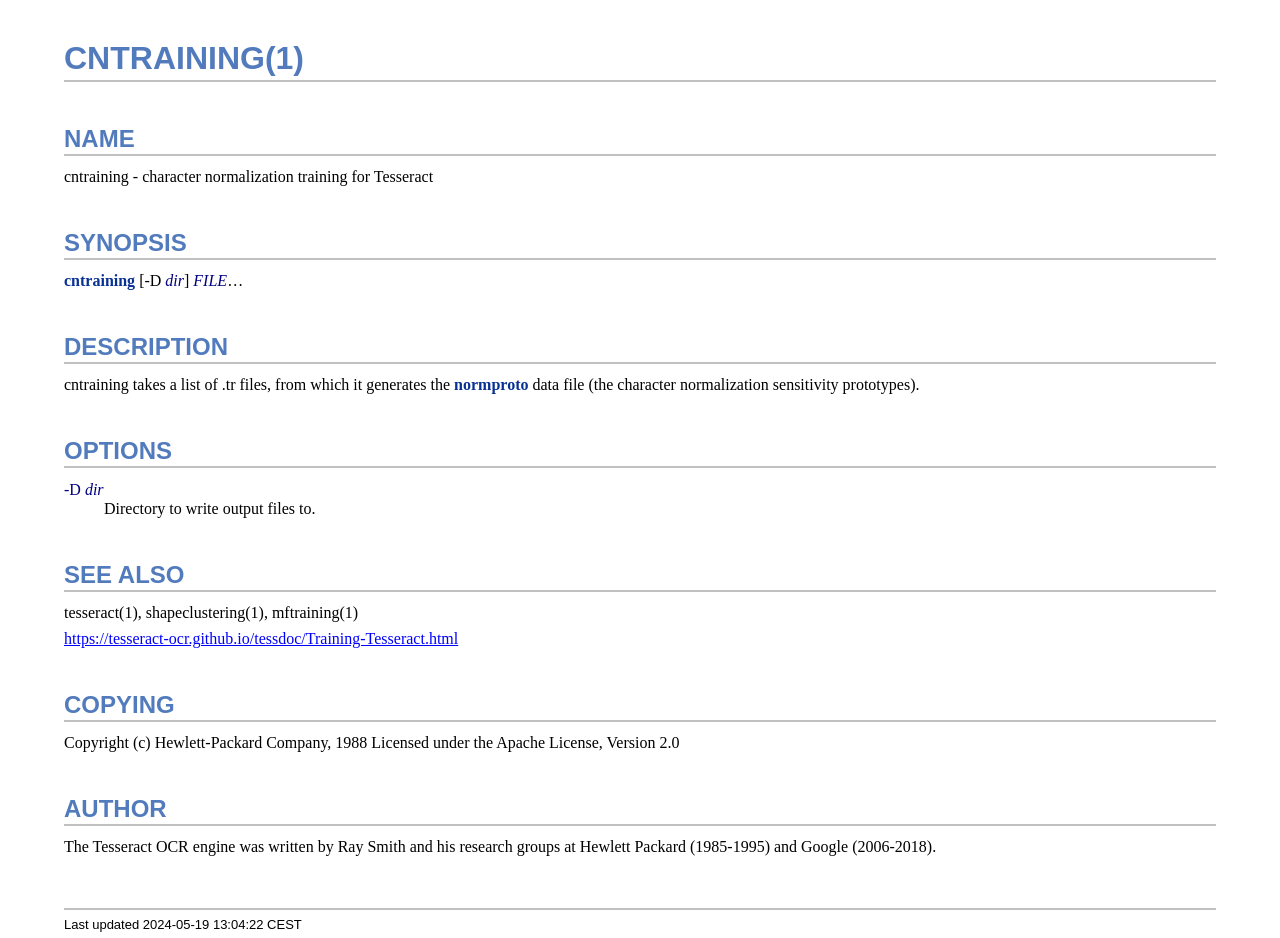
<file: certificate_verification_project/cntraining.1.html>
<!DOCTYPE html>
<html lang="en">
<head>
<meta http-equiv="Content-Type" content="text/html; charset=UTF-8">
<meta name="generator" content="AsciiDoc 10.2.0">
<title>CNTRAINING(1)</title>
<style type="text/css">
/* Shared CSS for AsciiDoc xhtml11 and html5 backends */

/* Default font. */
body {
  font-family: Georgia,serif;
}

/* Title font. */
h1, h2, h3, h4, h5, h6,
div.title, caption.title,
thead, p.table.header,
#toctitle,
#author, #revnumber, #revdate, #revremark,
#footer {
  font-family: Arial,Helvetica,sans-serif;
}

body {
  margin: 1em 5% 1em 5%;
}

a {
  color: blue;
  text-decoration: underline;
}
a:visited {
  color: fuchsia;
}

em {
  font-style: italic;
  color: navy;
}

strong {
  font-weight: bold;
  color: #083194;
}

h1, h2, h3, h4, h5, h6 {
  color: #527bbd;
  margin-top: 1.2em;
  margin-bottom: 0.5em;
  line-height: 1.3;
}

h1, h2, h3 {
  border-bottom: 2px solid silver;
}
h2 {
  padding-top: 0.5em;
}
h3 {
  float: left;
}
h3 + * {
  clear: left;
}
h5 {
  font-size: 1.0em;
}

div.sectionbody {
  margin-left: 0;
}

hr {
  border: 1px solid silver;
}

p {
  margin-top: 0.5em;
  margin-bottom: 0.5em;
}

ul, ol, li > p {
  margin-top: 0;
}
ul > li     { color: #aaa; }
ul > li > * { color: black; }

.monospaced, code, pre {
  font-family: "Courier New", Courier, monospace;
  font-size: inherit;
  color: navy;
  padding: 0;
  margin: 0;
}
pre {
  white-space: pre-wrap;
}

#author {
  color: #527bbd;
  font-weight: bold;
  font-size: 1.1em;
}
#email {
}
#revnumber, #revdate, #revremark {
}

#footer {
  font-size: small;
  border-top: 2px solid silver;
  padding-top: 0.5em;
  margin-top: 4.0em;
}
#footer-text {
  float: left;
  padding-bottom: 0.5em;
}
#footer-badges {
  float: right;
  padding-bottom: 0.5em;
}

#preamble {
  margin-top: 1.5em;
  margin-bottom: 1.5em;
}
div.imageblock, div.exampleblock, div.verseblock,
div.quoteblock, div.literalblock, div.listingblock, div.sidebarblock,
div.admonitionblock {
  margin-top: 1.0em;
  margin-bottom: 1.5em;
}
div.admonitionblock {
  margin-top: 2.0em;
  margin-bottom: 2.0em;
  margin-right: 10%;
  color: #606060;
}

div.content { /* Block element content. */
  padding: 0;
}

/* Block element titles. */
div.title, caption.title {
  color: #527bbd;
  font-weight: bold;
  text-align: left;
  margin-top: 1.0em;
  margin-bottom: 0.5em;
}
div.title + * {
  margin-top: 0;
}

td div.title:first-child {
  margin-top: 0.0em;
}
div.content div.title:first-child {
  margin-top: 0.0em;
}
div.content + div.title {
  margin-top: 0.0em;
}

div.sidebarblock > div.content {
  background: #ffffee;
  border: 1px solid #dddddd;
  border-left: 4px solid #f0f0f0;
  padding: 0.5em;
}

div.listingblock > div.content {
  border: 1px solid #dddddd;
  border-left: 5px solid #f0f0f0;
  background: #f8f8f8;
  padding: 0.5em;
}

div.quoteblock, div.verseblock {
  padding-left: 1.0em;
  margin-left: 1.0em;
  margin-right: 10%;
  border-left: 5px solid #f0f0f0;
  color: #888;
}

div.quoteblock > div.attribution {
  padding-top: 0.5em;
  text-align: right;
}

div.verseblock > pre.content {
  font-family: inherit;
  font-size: inherit;
}
div.verseblock > div.attribution {
  padding-top: 0.75em;
  text-align: left;
}
/* DEPRECATED: Pre version 8.2.7 verse style literal block. */
div.verseblock + div.attribution {
  text-align: left;
}

div.admonitionblock .icon {
  vertical-align: top;
  font-size: 1.1em;
  font-weight: bold;
  text-decoration: underline;
  color: #527bbd;
  padding-right: 0.5em;
}
div.admonitionblock td.content {
  padding-left: 0.5em;
  border-left: 3px solid #dddddd;
}

div.exampleblock > div.content {
  border-left: 3px solid #dddddd;
  padding-left: 0.5em;
}

div.imageblock div.content { padding-left: 0; }
span.image img { border-style: none; vertical-align: text-bottom; }
a.image:visited { color: white; }

dl {
  margin-top: 0.8em;
  margin-bottom: 0.8em;
}
dt {
  margin-top: 0.5em;
  margin-bottom: 0;
  font-style: normal;
  color: navy;
}
dd > *:first-child {
  margin-top: 0.1em;
}

ul, ol {
    list-style-position: outside;
}
ol.arabic {
  list-style-type: decimal;
}
ol.loweralpha {
  list-style-type: lower-alpha;
}
ol.upperalpha {
  list-style-type: upper-alpha;
}
ol.lowerroman {
  list-style-type: lower-roman;
}
ol.upperroman {
  list-style-type: upper-roman;
}

div.compact ul, div.compact ol,
div.compact p, div.compact p,
div.compact div, div.compact div {
  margin-top: 0.1em;
  margin-bottom: 0.1em;
}

tfoot {
  font-weight: bold;
}
td > div.verse {
  white-space: pre;
}

div.hdlist {
  margin-top: 0.8em;
  margin-bottom: 0.8em;
}
div.hdlist tr {
  padding-bottom: 15px;
}
dt.hdlist1.strong, td.hdlist1.strong {
  font-weight: bold;
}
td.hdlist1 {
  vertical-align: top;
  font-style: normal;
  padding-right: 0.8em;
  color: navy;
}
td.hdlist2 {
  vertical-align: top;
}
div.hdlist.compact tr {
  margin: 0;
  padding-bottom: 0;
}

.comment {
  background: yellow;
}

.footnote, .footnoteref {
  font-size: 0.8em;
}

span.footnote, span.footnoteref {
  vertical-align: super;
}

#footnotes {
  margin: 20px 0 20px 0;
  padding: 7px 0 0 0;
}

#footnotes div.footnote {
  margin: 0 0 5px 0;
}

#footnotes hr {
  border: none;
  border-top: 1px solid silver;
  height: 1px;
  text-align: left;
  margin-left: 0;
  width: 20%;
  min-width: 100px;
}

div.colist td {
  padding-right: 0.5em;
  padding-bottom: 0.3em;
  vertical-align: top;
}
div.colist td img {
  margin-top: 0.3em;
}

@media print {
  #footer-badges { display: none; }
}

#toc {
  margin-bottom: 2.5em;
}

#toctitle {
  color: #527bbd;
  font-size: 1.1em;
  font-weight: bold;
  margin-top: 1.0em;
  margin-bottom: 0.1em;
}

div.toclevel0, div.toclevel1, div.toclevel2, div.toclevel3, div.toclevel4 {
  margin-top: 0;
  margin-bottom: 0;
}
div.toclevel2 {
  margin-left: 2em;
  font-size: 0.9em;
}
div.toclevel3 {
  margin-left: 4em;
  font-size: 0.9em;
}
div.toclevel4 {
  margin-left: 6em;
  font-size: 0.9em;
}

span.aqua { color: aqua; }
span.black { color: black; }
span.blue { color: blue; }
span.fuchsia { color: fuchsia; }
span.gray { color: gray; }
span.green { color: green; }
span.lime { color: lime; }
span.maroon { color: maroon; }
span.navy { color: navy; }
span.olive { color: olive; }
span.purple { color: purple; }
span.red { color: red; }
span.silver { color: silver; }
span.teal { color: teal; }
span.white { color: white; }
span.yellow { color: yellow; }

span.aqua-background { background: aqua; }
span.black-background { background: black; }
span.blue-background { background: blue; }
span.fuchsia-background { background: fuchsia; }
span.gray-background { background: gray; }
span.green-background { background: green; }
span.lime-background { background: lime; }
span.maroon-background { background: maroon; }
span.navy-background { background: navy; }
span.olive-background { background: olive; }
span.purple-background { background: purple; }
span.red-background { background: red; }
span.silver-background { background: silver; }
span.teal-background { background: teal; }
span.white-background { background: white; }
span.yellow-background { background: yellow; }

span.big { font-size: 2em; }
span.small { font-size: 0.6em; }

span.underline { text-decoration: underline; }
span.overline { text-decoration: overline; }
span.line-through { text-decoration: line-through; }

div.unbreakable { page-break-inside: avoid; }


/*
 * xhtml11 specific
 *
 * */

div.tableblock {
  margin-top: 1.0em;
  margin-bottom: 1.5em;
}
div.tableblock > table {
  border: 3px solid #527bbd;
}
thead, p.table.header {
  font-weight: bold;
  color: #527bbd;
}
p.table {
  margin-top: 0;
}
/* Because the table frame attribute is overridden by CSS in most browsers. */
div.tableblock > table[frame="void"] {
  border-style: none;
}
div.tableblock > table[frame="hsides"] {
  border-left-style: none;
  border-right-style: none;
}
div.tableblock > table[frame="vsides"] {
  border-top-style: none;
  border-bottom-style: none;
}


/*
 * html5 specific
 *
 * */

table.tableblock {
  margin-top: 1.0em;
  margin-bottom: 1.5em;
}
thead, p.tableblock.header {
  font-weight: bold;
  color: #527bbd;
}
p.tableblock {
  margin-top: 0;
}
table.tableblock {
  border-width: 3px;
  border-spacing: 0px;
  border-style: solid;
  border-color: #527bbd;
  border-collapse: collapse;
}
th.tableblock, td.tableblock {
  border-width: 1px;
  padding: 4px;
  border-style: solid;
  border-color: #527bbd;
}

table.tableblock.frame-topbot {
  border-left-style: hidden;
  border-right-style: hidden;
}
table.tableblock.frame-sides {
  border-top-style: hidden;
  border-bottom-style: hidden;
}
table.tableblock.frame-none {
  border-style: hidden;
}

th.tableblock.halign-left, td.tableblock.halign-left {
  text-align: left;
}
th.tableblock.halign-center, td.tableblock.halign-center {
  text-align: center;
}
th.tableblock.halign-right, td.tableblock.halign-right {
  text-align: right;
}

th.tableblock.valign-top, td.tableblock.valign-top {
  vertical-align: top;
}
th.tableblock.valign-middle, td.tableblock.valign-middle {
  vertical-align: middle;
}
th.tableblock.valign-bottom, td.tableblock.valign-bottom {
  vertical-align: bottom;
}


/*
 * manpage specific
 *
 * */

body.manpage h1 {
  padding-top: 0.5em;
  padding-bottom: 0.5em;
  border-top: 2px solid silver;
  border-bottom: 2px solid silver;
}
body.manpage h2 {
  border-style: none;
}
body.manpage div.sectionbody {
  margin-left: 3em;
}

@media print {
  body.manpage div#toc { display: none; }
}


</style>
<script type="text/javascript">
/*<![CDATA[*/
var asciidoc = {  // Namespace.

/////////////////////////////////////////////////////////////////////
// Table Of Contents generator
/////////////////////////////////////////////////////////////////////

/* Author: Mihai Bazon, September 2002
 * http://students.infoiasi.ro/~mishoo
 *
 * Table Of Content generator
 * Version: 0.4
 *
 * Feel free to use this script under the terms of the GNU General Public
 * License, as long as you do not remove or alter this notice.
 */

 /* modified by Troy D. Hanson, September 2006. License: GPL */
 /* modified by Stuart Rackham, 2006, 2009. License: GPL */

// toclevels = 1..4.
toc: function (toclevels) {

  function getText(el) {
    var text = "";
    for (var i = el.firstChild; i != null; i = i.nextSibling) {
      if (i.nodeType == 3 /* Node.TEXT_NODE */) // IE doesn't speak constants.
        text += i.data;
      else if (i.firstChild != null)
        text += getText(i);
    }
    return text;
  }

  function TocEntry(el, text, toclevel) {
    this.element = el;
    this.text = text;
    this.toclevel = toclevel;
  }

  function tocEntries(el, toclevels) {
    var result = new Array;
    var re = new RegExp('[hH]([1-'+(toclevels+1)+'])');
    // Function that scans the DOM tree for header elements (the DOM2
    // nodeIterator API would be a better technique but not supported by all
    // browsers).
    var iterate = function (el) {
      for (var i = el.firstChild; i != null; i = i.nextSibling) {
        if (i.nodeType == 1 /* Node.ELEMENT_NODE */) {
          var mo = re.exec(i.tagName);
          if (mo && (i.getAttribute("class") || i.getAttribute("className")) != "float") {
            result[result.length] = new TocEntry(i, getText(i), mo[1]-1);
          }
          iterate(i);
        }
      }
    }
    iterate(el);
    return result;
  }

  var toc = document.getElementById("toc");
  if (!toc) {
    return;
  }

  // Delete existing TOC entries in case we're reloading the TOC.
  var tocEntriesToRemove = [];
  var i;
  for (i = 0; i < toc.childNodes.length; i++) {
    var entry = toc.childNodes[i];
    if (entry.nodeName.toLowerCase() == 'div'
     && entry.getAttribute("class")
     && entry.getAttribute("class").match(/^toclevel/))
      tocEntriesToRemove.push(entry);
  }
  for (i = 0; i < tocEntriesToRemove.length; i++) {
    toc.removeChild(tocEntriesToRemove[i]);
  }

  // Rebuild TOC entries.
  var entries = tocEntries(document.getElementById("content"), toclevels);
  for (var i = 0; i < entries.length; ++i) {
    var entry = entries[i];
    if (entry.element.id == "")
      entry.element.id = "_toc_" + i;
    var a = document.createElement("a");
    a.href = "#" + entry.element.id;
    a.appendChild(document.createTextNode(entry.text));
    var div = document.createElement("div");
    div.appendChild(a);
    div.className = "toclevel" + entry.toclevel;
    toc.appendChild(div);
  }
  if (entries.length == 0)
    toc.parentNode.removeChild(toc);
},


/////////////////////////////////////////////////////////////////////
// Footnotes generator
/////////////////////////////////////////////////////////////////////

/* Based on footnote generation code from:
 * http://www.brandspankingnew.net/archive/2005/07/format_footnote.html
 */

footnotes: function () {
  // Delete existing footnote entries in case we're reloading the footnodes.
  var i;
  var noteholder = document.getElementById("footnotes");
  if (!noteholder) {
    return;
  }
  var entriesToRemove = [];
  for (i = 0; i < noteholder.childNodes.length; i++) {
    var entry = noteholder.childNodes[i];
    if (entry.nodeName.toLowerCase() == 'div' && entry.getAttribute("class") == "footnote")
      entriesToRemove.push(entry);
  }
  for (i = 0; i < entriesToRemove.length; i++) {
    noteholder.removeChild(entriesToRemove[i]);
  }

  // Rebuild footnote entries.
  var cont = document.getElementById("content");
  var spans = cont.getElementsByTagName("span");
  var refs = {};
  var n = 0;
  for (i=0; i<spans.length; i++) {
    if (spans[i].className == "footnote") {
      n++;
      var note = spans[i].getAttribute("data-note");
      if (!note) {
        // Use [\s\S] in place of . so multi-line matches work.
        // Because JavaScript has no s (dotall) regex flag.
        note = spans[i].innerHTML.match(/\s*\[([\s\S]*)]\s*/)[1];
        spans[i].innerHTML =
          "[<a id='_footnoteref_" + n + "' href='#_footnote_" + n +
          "' title='View footnote' class='footnote'>" + n + "</a>]";
        spans[i].setAttribute("data-note", note);
      }
      noteholder.innerHTML +=
        "<div class='footnote' id='_footnote_" + n + "'>" +
        "<a href='#_footnoteref_" + n + "' title='Return to text'>" +
        n + "</a>. " + note + "</div>";
      var id =spans[i].getAttribute("id");
      if (id != null) refs["#"+id] = n;
    }
  }
  if (n == 0)
    noteholder.parentNode.removeChild(noteholder);
  else {
    // Process footnoterefs.
    for (i=0; i<spans.length; i++) {
      if (spans[i].className == "footnoteref") {
        var href = spans[i].getElementsByTagName("a")[0].getAttribute("href");
        href = href.match(/#.*/)[0];  // Because IE return full URL.
        n = refs[href];
        spans[i].innerHTML =
          "[<a href='#_footnote_" + n +
          "' title='View footnote' class='footnote'>" + n + "</a>]";
      }
    }
  }
},

install: function(toclevels) {
  var timerId;

  function reinstall() {
    asciidoc.footnotes();
    if (toclevels) {
      asciidoc.toc(toclevels);
    }
  }

  function reinstallAndRemoveTimer() {
    clearInterval(timerId);
    reinstall();
  }

  timerId = setInterval(reinstall, 500);
  if (document.addEventListener)
    document.addEventListener("DOMContentLoaded", reinstallAndRemoveTimer, false);
  else
    window.onload = reinstallAndRemoveTimer;
}

}
asciidoc.install();
/*]]>*/
</script>
</head>
<body class="article">
<div id="header">
<h1>CNTRAINING(1)</h1>
</div>
<div id="content">
<div class="sect1">
<h2 id="_name">NAME</h2>
<div class="sectionbody">
<div class="paragraph"><p>cntraining - character normalization training for Tesseract</p></div>
</div>
</div>
<div class="sect1">
<h2 id="_synopsis">SYNOPSIS</h2>
<div class="sectionbody">
<div class="paragraph"><p><strong>cntraining</strong> [-D <em>dir</em>] <em>FILE</em>&#8230;</p></div>
</div>
</div>
<div class="sect1">
<h2 id="_description">DESCRIPTION</h2>
<div class="sectionbody">
<div class="paragraph"><p>cntraining takes a list of .tr files, from which it generates the
<strong>normproto</strong> data file (the character normalization sensitivity
prototypes).</p></div>
</div>
</div>
<div class="sect1">
<h2 id="_options">OPTIONS</h2>
<div class="sectionbody">
<div class="dlist"><dl>
<dt class="hdlist1">
-D <em>dir</em>
</dt>
<dd>
<p>
        Directory to write output files to.
</p>
</dd>
</dl></div>
</div>
</div>
<div class="sect1">
<h2 id="_see_also">SEE ALSO</h2>
<div class="sectionbody">
<div class="paragraph"><p>tesseract(1), shapeclustering(1), mftraining(1)</p></div>
<div class="paragraph"><p><a href="https://tesseract-ocr.github.io/tessdoc/Training-Tesseract.html">https://tesseract-ocr.github.io/tessdoc/Training-Tesseract.html</a></p></div>
</div>
</div>
<div class="sect1">
<h2 id="_copying">COPYING</h2>
<div class="sectionbody">
<div class="paragraph"><p>Copyright (c) Hewlett-Packard Company, 1988
Licensed under the Apache License, Version 2.0</p></div>
</div>
</div>
<div class="sect1">
<h2 id="_author">AUTHOR</h2>
<div class="sectionbody">
<div class="paragraph"><p>The Tesseract OCR engine was written by Ray Smith and his research groups
at Hewlett Packard (1985-1995) and Google (2006-2018).</p></div>
</div>
</div>
</div>
<div id="footnotes"><hr></div>
<div id="footer">
<div id="footer-text">
Last updated
 2024-05-19 13:04:22 CEST
</div>
</div>
</body>
</html>
</file>
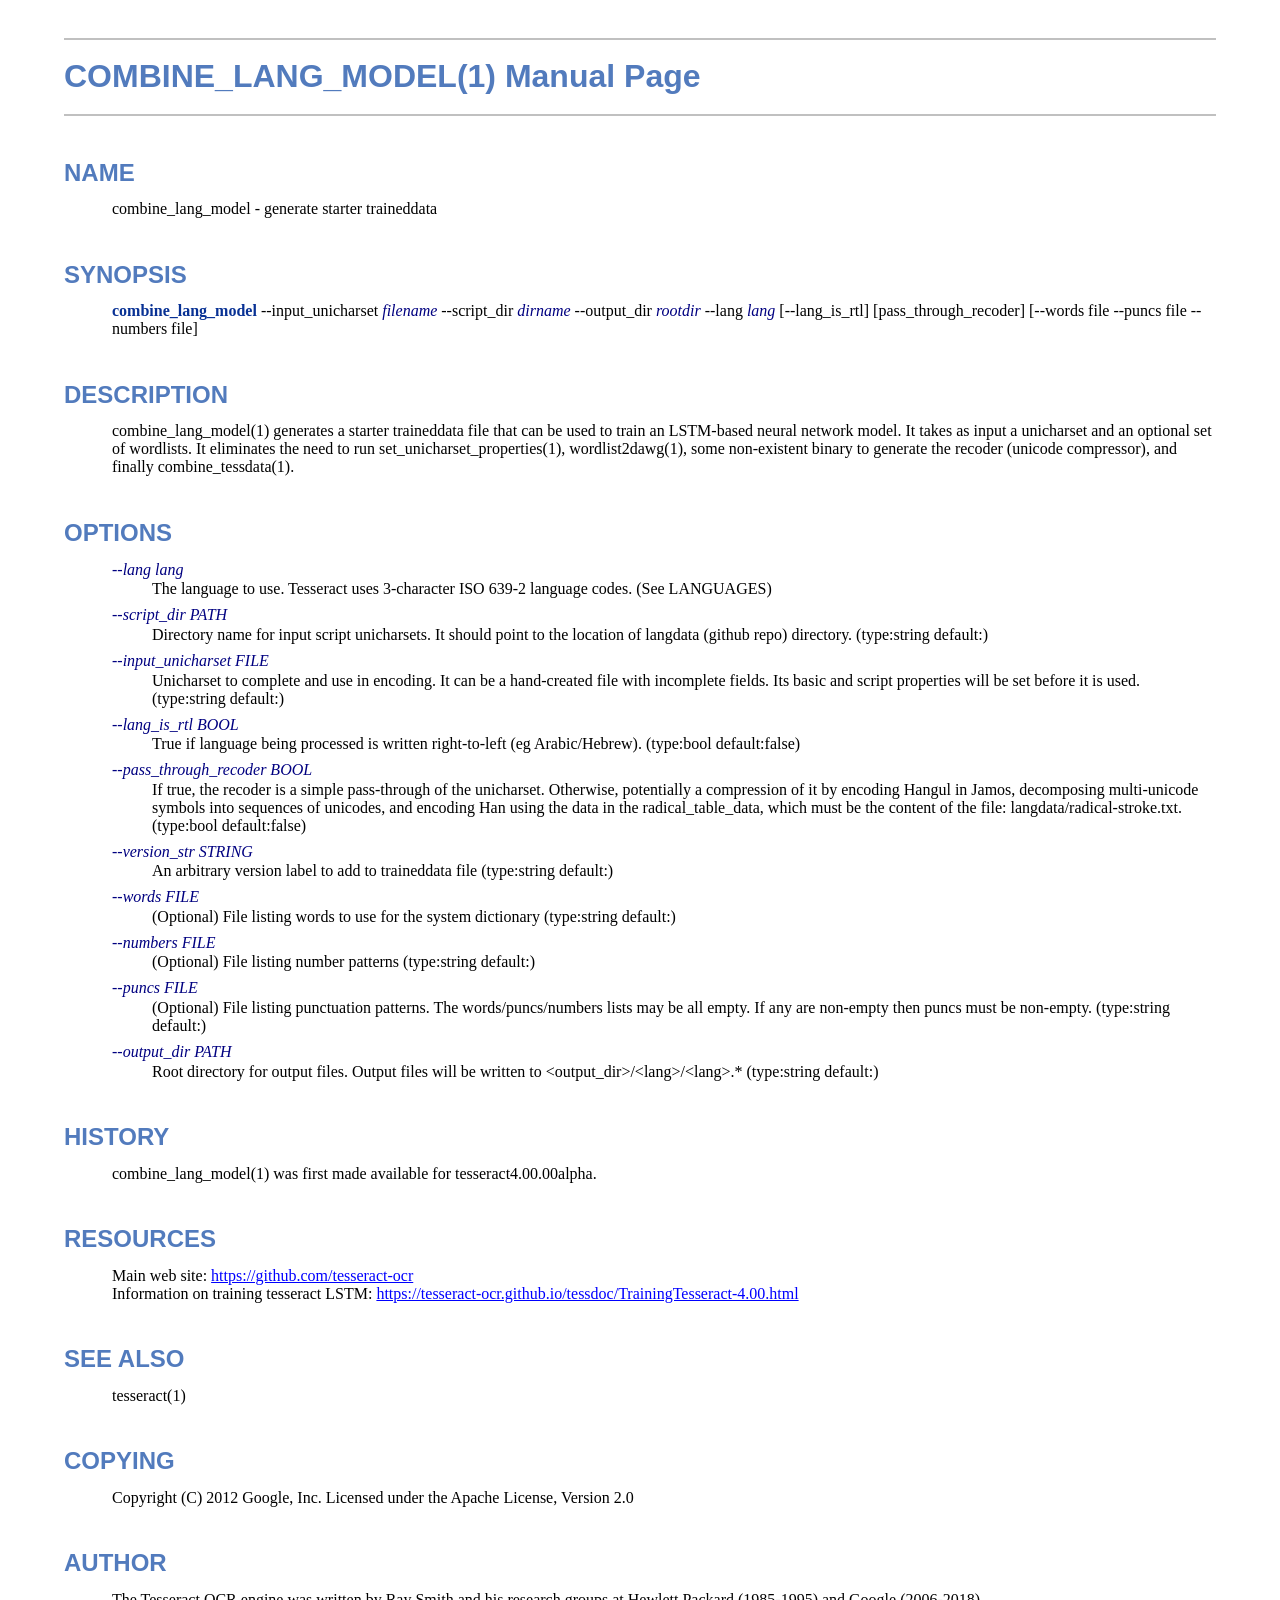
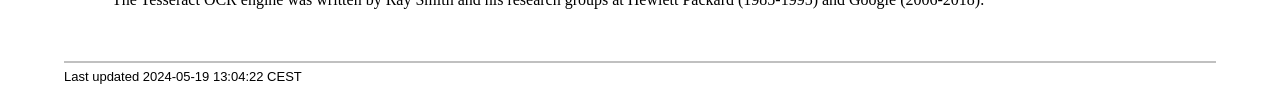
<file: certificate_verification_project/combine_lang_model.1.html>
<!DOCTYPE html>
<html lang="en">
<head>
<meta http-equiv="Content-Type" content="text/html; charset=UTF-8">
<meta name="generator" content="AsciiDoc 10.2.0">
<title>COMBINE_LANG_MODEL(1)</title>
<style type="text/css">
/* Shared CSS for AsciiDoc xhtml11 and html5 backends */

/* Default font. */
body {
  font-family: Georgia,serif;
}

/* Title font. */
h1, h2, h3, h4, h5, h6,
div.title, caption.title,
thead, p.table.header,
#toctitle,
#author, #revnumber, #revdate, #revremark,
#footer {
  font-family: Arial,Helvetica,sans-serif;
}

body {
  margin: 1em 5% 1em 5%;
}

a {
  color: blue;
  text-decoration: underline;
}
a:visited {
  color: fuchsia;
}

em {
  font-style: italic;
  color: navy;
}

strong {
  font-weight: bold;
  color: #083194;
}

h1, h2, h3, h4, h5, h6 {
  color: #527bbd;
  margin-top: 1.2em;
  margin-bottom: 0.5em;
  line-height: 1.3;
}

h1, h2, h3 {
  border-bottom: 2px solid silver;
}
h2 {
  padding-top: 0.5em;
}
h3 {
  float: left;
}
h3 + * {
  clear: left;
}
h5 {
  font-size: 1.0em;
}

div.sectionbody {
  margin-left: 0;
}

hr {
  border: 1px solid silver;
}

p {
  margin-top: 0.5em;
  margin-bottom: 0.5em;
}

ul, ol, li > p {
  margin-top: 0;
}
ul > li     { color: #aaa; }
ul > li > * { color: black; }

.monospaced, code, pre {
  font-family: "Courier New", Courier, monospace;
  font-size: inherit;
  color: navy;
  padding: 0;
  margin: 0;
}
pre {
  white-space: pre-wrap;
}

#author {
  color: #527bbd;
  font-weight: bold;
  font-size: 1.1em;
}
#email {
}
#revnumber, #revdate, #revremark {
}

#footer {
  font-size: small;
  border-top: 2px solid silver;
  padding-top: 0.5em;
  margin-top: 4.0em;
}
#footer-text {
  float: left;
  padding-bottom: 0.5em;
}
#footer-badges {
  float: right;
  padding-bottom: 0.5em;
}

#preamble {
  margin-top: 1.5em;
  margin-bottom: 1.5em;
}
div.imageblock, div.exampleblock, div.verseblock,
div.quoteblock, div.literalblock, div.listingblock, div.sidebarblock,
div.admonitionblock {
  margin-top: 1.0em;
  margin-bottom: 1.5em;
}
div.admonitionblock {
  margin-top: 2.0em;
  margin-bottom: 2.0em;
  margin-right: 10%;
  color: #606060;
}

div.content { /* Block element content. */
  padding: 0;
}

/* Block element titles. */
div.title, caption.title {
  color: #527bbd;
  font-weight: bold;
  text-align: left;
  margin-top: 1.0em;
  margin-bottom: 0.5em;
}
div.title + * {
  margin-top: 0;
}

td div.title:first-child {
  margin-top: 0.0em;
}
div.content div.title:first-child {
  margin-top: 0.0em;
}
div.content + div.title {
  margin-top: 0.0em;
}

div.sidebarblock > div.content {
  background: #ffffee;
  border: 1px solid #dddddd;
  border-left: 4px solid #f0f0f0;
  padding: 0.5em;
}

div.listingblock > div.content {
  border: 1px solid #dddddd;
  border-left: 5px solid #f0f0f0;
  background: #f8f8f8;
  padding: 0.5em;
}

div.quoteblock, div.verseblock {
  padding-left: 1.0em;
  margin-left: 1.0em;
  margin-right: 10%;
  border-left: 5px solid #f0f0f0;
  color: #888;
}

div.quoteblock > div.attribution {
  padding-top: 0.5em;
  text-align: right;
}

div.verseblock > pre.content {
  font-family: inherit;
  font-size: inherit;
}
div.verseblock > div.attribution {
  padding-top: 0.75em;
  text-align: left;
}
/* DEPRECATED: Pre version 8.2.7 verse style literal block. */
div.verseblock + div.attribution {
  text-align: left;
}

div.admonitionblock .icon {
  vertical-align: top;
  font-size: 1.1em;
  font-weight: bold;
  text-decoration: underline;
  color: #527bbd;
  padding-right: 0.5em;
}
div.admonitionblock td.content {
  padding-left: 0.5em;
  border-left: 3px solid #dddddd;
}

div.exampleblock > div.content {
  border-left: 3px solid #dddddd;
  padding-left: 0.5em;
}

div.imageblock div.content { padding-left: 0; }
span.image img { border-style: none; vertical-align: text-bottom; }
a.image:visited { color: white; }

dl {
  margin-top: 0.8em;
  margin-bottom: 0.8em;
}
dt {
  margin-top: 0.5em;
  margin-bottom: 0;
  font-style: normal;
  color: navy;
}
dd > *:first-child {
  margin-top: 0.1em;
}

ul, ol {
    list-style-position: outside;
}
ol.arabic {
  list-style-type: decimal;
}
ol.loweralpha {
  list-style-type: lower-alpha;
}
ol.upperalpha {
  list-style-type: upper-alpha;
}
ol.lowerroman {
  list-style-type: lower-roman;
}
ol.upperroman {
  list-style-type: upper-roman;
}

div.compact ul, div.compact ol,
div.compact p, div.compact p,
div.compact div, div.compact div {
  margin-top: 0.1em;
  margin-bottom: 0.1em;
}

tfoot {
  font-weight: bold;
}
td > div.verse {
  white-space: pre;
}

div.hdlist {
  margin-top: 0.8em;
  margin-bottom: 0.8em;
}
div.hdlist tr {
  padding-bottom: 15px;
}
dt.hdlist1.strong, td.hdlist1.strong {
  font-weight: bold;
}
td.hdlist1 {
  vertical-align: top;
  font-style: normal;
  padding-right: 0.8em;
  color: navy;
}
td.hdlist2 {
  vertical-align: top;
}
div.hdlist.compact tr {
  margin: 0;
  padding-bottom: 0;
}

.comment {
  background: yellow;
}

.footnote, .footnoteref {
  font-size: 0.8em;
}

span.footnote, span.footnoteref {
  vertical-align: super;
}

#footnotes {
  margin: 20px 0 20px 0;
  padding: 7px 0 0 0;
}

#footnotes div.footnote {
  margin: 0 0 5px 0;
}

#footnotes hr {
  border: none;
  border-top: 1px solid silver;
  height: 1px;
  text-align: left;
  margin-left: 0;
  width: 20%;
  min-width: 100px;
}

div.colist td {
  padding-right: 0.5em;
  padding-bottom: 0.3em;
  vertical-align: top;
}
div.colist td img {
  margin-top: 0.3em;
}

@media print {
  #footer-badges { display: none; }
}

#toc {
  margin-bottom: 2.5em;
}

#toctitle {
  color: #527bbd;
  font-size: 1.1em;
  font-weight: bold;
  margin-top: 1.0em;
  margin-bottom: 0.1em;
}

div.toclevel0, div.toclevel1, div.toclevel2, div.toclevel3, div.toclevel4 {
  margin-top: 0;
  margin-bottom: 0;
}
div.toclevel2 {
  margin-left: 2em;
  font-size: 0.9em;
}
div.toclevel3 {
  margin-left: 4em;
  font-size: 0.9em;
}
div.toclevel4 {
  margin-left: 6em;
  font-size: 0.9em;
}

span.aqua { color: aqua; }
span.black { color: black; }
span.blue { color: blue; }
span.fuchsia { color: fuchsia; }
span.gray { color: gray; }
span.green { color: green; }
span.lime { color: lime; }
span.maroon { color: maroon; }
span.navy { color: navy; }
span.olive { color: olive; }
span.purple { color: purple; }
span.red { color: red; }
span.silver { color: silver; }
span.teal { color: teal; }
span.white { color: white; }
span.yellow { color: yellow; }

span.aqua-background { background: aqua; }
span.black-background { background: black; }
span.blue-background { background: blue; }
span.fuchsia-background { background: fuchsia; }
span.gray-background { background: gray; }
span.green-background { background: green; }
span.lime-background { background: lime; }
span.maroon-background { background: maroon; }
span.navy-background { background: navy; }
span.olive-background { background: olive; }
span.purple-background { background: purple; }
span.red-background { background: red; }
span.silver-background { background: silver; }
span.teal-background { background: teal; }
span.white-background { background: white; }
span.yellow-background { background: yellow; }

span.big { font-size: 2em; }
span.small { font-size: 0.6em; }

span.underline { text-decoration: underline; }
span.overline { text-decoration: overline; }
span.line-through { text-decoration: line-through; }

div.unbreakable { page-break-inside: avoid; }


/*
 * xhtml11 specific
 *
 * */

div.tableblock {
  margin-top: 1.0em;
  margin-bottom: 1.5em;
}
div.tableblock > table {
  border: 3px solid #527bbd;
}
thead, p.table.header {
  font-weight: bold;
  color: #527bbd;
}
p.table {
  margin-top: 0;
}
/* Because the table frame attribute is overridden by CSS in most browsers. */
div.tableblock > table[frame="void"] {
  border-style: none;
}
div.tableblock > table[frame="hsides"] {
  border-left-style: none;
  border-right-style: none;
}
div.tableblock > table[frame="vsides"] {
  border-top-style: none;
  border-bottom-style: none;
}


/*
 * html5 specific
 *
 * */

table.tableblock {
  margin-top: 1.0em;
  margin-bottom: 1.5em;
}
thead, p.tableblock.header {
  font-weight: bold;
  color: #527bbd;
}
p.tableblock {
  margin-top: 0;
}
table.tableblock {
  border-width: 3px;
  border-spacing: 0px;
  border-style: solid;
  border-color: #527bbd;
  border-collapse: collapse;
}
th.tableblock, td.tableblock {
  border-width: 1px;
  padding: 4px;
  border-style: solid;
  border-color: #527bbd;
}

table.tableblock.frame-topbot {
  border-left-style: hidden;
  border-right-style: hidden;
}
table.tableblock.frame-sides {
  border-top-style: hidden;
  border-bottom-style: hidden;
}
table.tableblock.frame-none {
  border-style: hidden;
}

th.tableblock.halign-left, td.tableblock.halign-left {
  text-align: left;
}
th.tableblock.halign-center, td.tableblock.halign-center {
  text-align: center;
}
th.tableblock.halign-right, td.tableblock.halign-right {
  text-align: right;
}

th.tableblock.valign-top, td.tableblock.valign-top {
  vertical-align: top;
}
th.tableblock.valign-middle, td.tableblock.valign-middle {
  vertical-align: middle;
}
th.tableblock.valign-bottom, td.tableblock.valign-bottom {
  vertical-align: bottom;
}


/*
 * manpage specific
 *
 * */

body.manpage h1 {
  padding-top: 0.5em;
  padding-bottom: 0.5em;
  border-top: 2px solid silver;
  border-bottom: 2px solid silver;
}
body.manpage h2 {
  border-style: none;
}
body.manpage div.sectionbody {
  margin-left: 3em;
}

@media print {
  body.manpage div#toc { display: none; }
}


</style>
<script type="text/javascript">
/*<![CDATA[*/
var asciidoc = {  // Namespace.

/////////////////////////////////////////////////////////////////////
// Table Of Contents generator
/////////////////////////////////////////////////////////////////////

/* Author: Mihai Bazon, September 2002
 * http://students.infoiasi.ro/~mishoo
 *
 * Table Of Content generator
 * Version: 0.4
 *
 * Feel free to use this script under the terms of the GNU General Public
 * License, as long as you do not remove or alter this notice.
 */

 /* modified by Troy D. Hanson, September 2006. License: GPL */
 /* modified by Stuart Rackham, 2006, 2009. License: GPL */

// toclevels = 1..4.
toc: function (toclevels) {

  function getText(el) {
    var text = "";
    for (var i = el.firstChild; i != null; i = i.nextSibling) {
      if (i.nodeType == 3 /* Node.TEXT_NODE */) // IE doesn't speak constants.
        text += i.data;
      else if (i.firstChild != null)
        text += getText(i);
    }
    return text;
  }

  function TocEntry(el, text, toclevel) {
    this.element = el;
    this.text = text;
    this.toclevel = toclevel;
  }

  function tocEntries(el, toclevels) {
    var result = new Array;
    var re = new RegExp('[hH]([1-'+(toclevels+1)+'])');
    // Function that scans the DOM tree for header elements (the DOM2
    // nodeIterator API would be a better technique but not supported by all
    // browsers).
    var iterate = function (el) {
      for (var i = el.firstChild; i != null; i = i.nextSibling) {
        if (i.nodeType == 1 /* Node.ELEMENT_NODE */) {
          var mo = re.exec(i.tagName);
          if (mo && (i.getAttribute("class") || i.getAttribute("className")) != "float") {
            result[result.length] = new TocEntry(i, getText(i), mo[1]-1);
          }
          iterate(i);
        }
      }
    }
    iterate(el);
    return result;
  }

  var toc = document.getElementById("toc");
  if (!toc) {
    return;
  }

  // Delete existing TOC entries in case we're reloading the TOC.
  var tocEntriesToRemove = [];
  var i;
  for (i = 0; i < toc.childNodes.length; i++) {
    var entry = toc.childNodes[i];
    if (entry.nodeName.toLowerCase() == 'div'
     && entry.getAttribute("class")
     && entry.getAttribute("class").match(/^toclevel/))
      tocEntriesToRemove.push(entry);
  }
  for (i = 0; i < tocEntriesToRemove.length; i++) {
    toc.removeChild(tocEntriesToRemove[i]);
  }

  // Rebuild TOC entries.
  var entries = tocEntries(document.getElementById("content"), toclevels);
  for (var i = 0; i < entries.length; ++i) {
    var entry = entries[i];
    if (entry.element.id == "")
      entry.element.id = "_toc_" + i;
    var a = document.createElement("a");
    a.href = "#" + entry.element.id;
    a.appendChild(document.createTextNode(entry.text));
    var div = document.createElement("div");
    div.appendChild(a);
    div.className = "toclevel" + entry.toclevel;
    toc.appendChild(div);
  }
  if (entries.length == 0)
    toc.parentNode.removeChild(toc);
},


/////////////////////////////////////////////////////////////////////
// Footnotes generator
/////////////////////////////////////////////////////////////////////

/* Based on footnote generation code from:
 * http://www.brandspankingnew.net/archive/2005/07/format_footnote.html
 */

footnotes: function () {
  // Delete existing footnote entries in case we're reloading the footnodes.
  var i;
  var noteholder = document.getElementById("footnotes");
  if (!noteholder) {
    return;
  }
  var entriesToRemove = [];
  for (i = 0; i < noteholder.childNodes.length; i++) {
    var entry = noteholder.childNodes[i];
    if (entry.nodeName.toLowerCase() == 'div' && entry.getAttribute("class") == "footnote")
      entriesToRemove.push(entry);
  }
  for (i = 0; i < entriesToRemove.length; i++) {
    noteholder.removeChild(entriesToRemove[i]);
  }

  // Rebuild footnote entries.
  var cont = document.getElementById("content");
  var spans = cont.getElementsByTagName("span");
  var refs = {};
  var n = 0;
  for (i=0; i<spans.length; i++) {
    if (spans[i].className == "footnote") {
      n++;
      var note = spans[i].getAttribute("data-note");
      if (!note) {
        // Use [\s\S] in place of . so multi-line matches work.
        // Because JavaScript has no s (dotall) regex flag.
        note = spans[i].innerHTML.match(/\s*\[([\s\S]*)]\s*/)[1];
        spans[i].innerHTML =
          "[<a id='_footnoteref_" + n + "' href='#_footnote_" + n +
          "' title='View footnote' class='footnote'>" + n + "</a>]";
        spans[i].setAttribute("data-note", note);
      }
      noteholder.innerHTML +=
        "<div class='footnote' id='_footnote_" + n + "'>" +
        "<a href='#_footnoteref_" + n + "' title='Return to text'>" +
        n + "</a>. " + note + "</div>";
      var id =spans[i].getAttribute("id");
      if (id != null) refs["#"+id] = n;
    }
  }
  if (n == 0)
    noteholder.parentNode.removeChild(noteholder);
  else {
    // Process footnoterefs.
    for (i=0; i<spans.length; i++) {
      if (spans[i].className == "footnoteref") {
        var href = spans[i].getElementsByTagName("a")[0].getAttribute("href");
        href = href.match(/#.*/)[0];  // Because IE return full URL.
        n = refs[href];
        spans[i].innerHTML =
          "[<a href='#_footnote_" + n +
          "' title='View footnote' class='footnote'>" + n + "</a>]";
      }
    }
  }
},

install: function(toclevels) {
  var timerId;

  function reinstall() {
    asciidoc.footnotes();
    if (toclevels) {
      asciidoc.toc(toclevels);
    }
  }

  function reinstallAndRemoveTimer() {
    clearInterval(timerId);
    reinstall();
  }

  timerId = setInterval(reinstall, 500);
  if (document.addEventListener)
    document.addEventListener("DOMContentLoaded", reinstallAndRemoveTimer, false);
  else
    window.onload = reinstallAndRemoveTimer;
}

}
asciidoc.install();
/*]]>*/
</script>
</head>
<body class="manpage">
<div id="header">
<h1>
COMBINE_LANG_MODEL(1) Manual Page
</h1>
<h2>NAME</h2>
<div class="sectionbody">
<p>combine_lang_model -
   generate starter traineddata
</p>
</div>
</div>
<div id="content">
<div class="sect1">
<h2 id="_synopsis">SYNOPSIS</h2>
<div class="sectionbody">
<div class="paragraph"><p><strong>combine_lang_model</strong>  --input_unicharset <em>filename</em> --script_dir <em>dirname</em> --output_dir <em>rootdir</em> --lang <em>lang</em> [--lang_is_rtl] [pass_through_recoder] [--words file --puncs file --numbers file]</p></div>
</div>
</div>
<div class="sect1">
<h2 id="_description">DESCRIPTION</h2>
<div class="sectionbody">
<div class="paragraph"><p>combine_lang_model(1) generates a starter traineddata file that can be used to train an LSTM-based neural network model. It takes as input a unicharset and an optional set of wordlists. It eliminates the need to run set_unicharset_properties(1), wordlist2dawg(1), some non-existent binary to generate the recoder (unicode compressor), and finally combine_tessdata(1).</p></div>
</div>
</div>
<div class="sect1">
<h2 id="_options">OPTIONS</h2>
<div class="sectionbody">
<div class="dlist"><dl>
<dt class="hdlist1">
<em>--lang lang</em>
</dt>
<dd>
<p>
        The language to use.
        Tesseract uses 3-character ISO 639-2 language codes. (See LANGUAGES)
</p>
</dd>
<dt class="hdlist1">
<em>--script_dir  PATH</em>
</dt>
<dd>
<p>
  Directory name for input script unicharsets. It should point to the location of langdata (github repo) directory.  (type:string default:)
</p>
</dd>
<dt class="hdlist1">
<em>--input_unicharset  FILE</em>
</dt>
<dd>
<p>
  Unicharset to complete and use in encoding. It can be a hand-created file with incomplete fields. Its basic and script properties will be set before it is used.  (type:string default:)
</p>
</dd>
<dt class="hdlist1">
<em>--lang_is_rtl  BOOL</em>
</dt>
<dd>
<p>
  True if language being processed is written right-to-left (eg Arabic/Hebrew). (type:bool default:false)
</p>
</dd>
<dt class="hdlist1">
<em>--pass_through_recoder BOOL</em>
</dt>
<dd>
<p>
  If true, the recoder is a simple pass-through of the unicharset. Otherwise, potentially a compression of it by encoding Hangul in Jamos, decomposing multi-unicode symbols into sequences of unicodes, and encoding Han using the data in the radical_table_data, which must be the content of the file: langdata/radical-stroke.txt. (type:bool default:false)
</p>
</dd>
<dt class="hdlist1">
<em>--version_str  STRING</em>
</dt>
<dd>
<p>
  An arbitrary version label to add to traineddata file  (type:string default:)
</p>
</dd>
<dt class="hdlist1">
<em>--words  FILE</em>
</dt>
<dd>
<p>
  (Optional) File listing words to use for the system dictionary  (type:string default:)
</p>
</dd>
<dt class="hdlist1">
<em>--numbers  FILE</em>
</dt>
<dd>
<p>
  (Optional) File listing number patterns  (type:string default:)
</p>
</dd>
<dt class="hdlist1">
<em>--puncs  FILE</em>
</dt>
<dd>
<p>
  (Optional) File listing punctuation patterns. The words/puncs/numbers lists may be all empty. If any are non-empty then puncs must be non-empty.  (type:string default:)
</p>
</dd>
<dt class="hdlist1">
<em>--output_dir   PATH</em>
</dt>
<dd>
<p>
  Root directory for output files. Output files will be written to &lt;output_dir&gt;/&lt;lang&gt;/&lt;lang&gt;.*  (type:string default:)
</p>
</dd>
</dl></div>
</div>
</div>
<div class="sect1">
<h2 id="_history">HISTORY</h2>
<div class="sectionbody">
<div class="paragraph"><p>combine_lang_model(1) was first made available for tesseract4.00.00alpha.</p></div>
</div>
</div>
<div class="sect1">
<h2 id="_resources">RESOURCES</h2>
<div class="sectionbody">
<div class="paragraph"><p>Main web site: <a href="https://github.com/tesseract-ocr">https://github.com/tesseract-ocr</a><br>
Information on training tesseract LSTM: <a href="https://tesseract-ocr.github.io/tessdoc/TrainingTesseract-4.00.html">https://tesseract-ocr.github.io/tessdoc/TrainingTesseract-4.00.html</a></p></div>
</div>
</div>
<div class="sect1">
<h2 id="_see_also">SEE ALSO</h2>
<div class="sectionbody">
<div class="paragraph"><p>tesseract(1)</p></div>
</div>
</div>
<div class="sect1">
<h2 id="_copying">COPYING</h2>
<div class="sectionbody">
<div class="paragraph"><p>Copyright (C) 2012 Google, Inc.
Licensed under the Apache License, Version 2.0</p></div>
</div>
</div>
<div class="sect1">
<h2 id="_author">AUTHOR</h2>
<div class="sectionbody">
<div class="paragraph"><p>The Tesseract OCR engine was written by Ray Smith and his research groups
at Hewlett Packard (1985-1995) and Google (2006-2018).</p></div>
</div>
</div>
</div>
<div id="footnotes"><hr></div>
<div id="footer">
<div id="footer-text">
Last updated
 2024-05-19 13:04:22 CEST
</div>
</div>
</body>
</html>
</file>
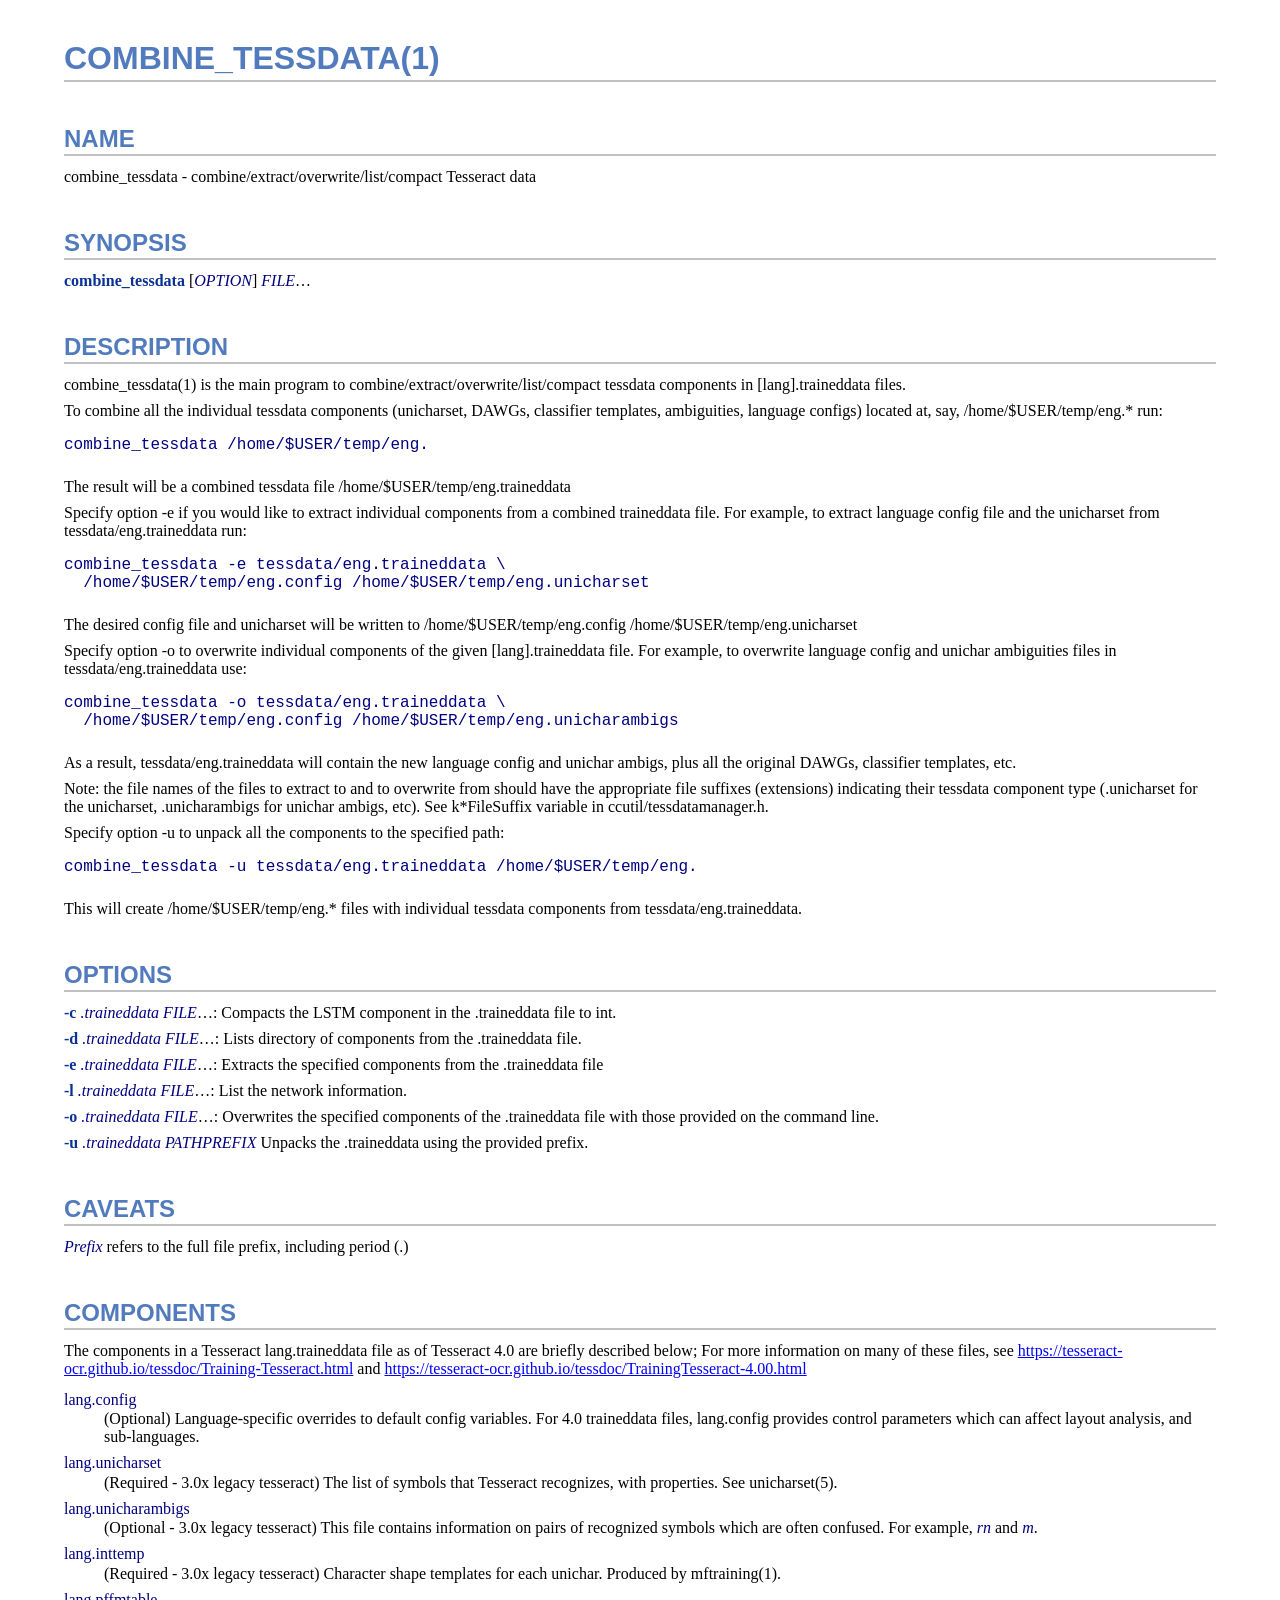
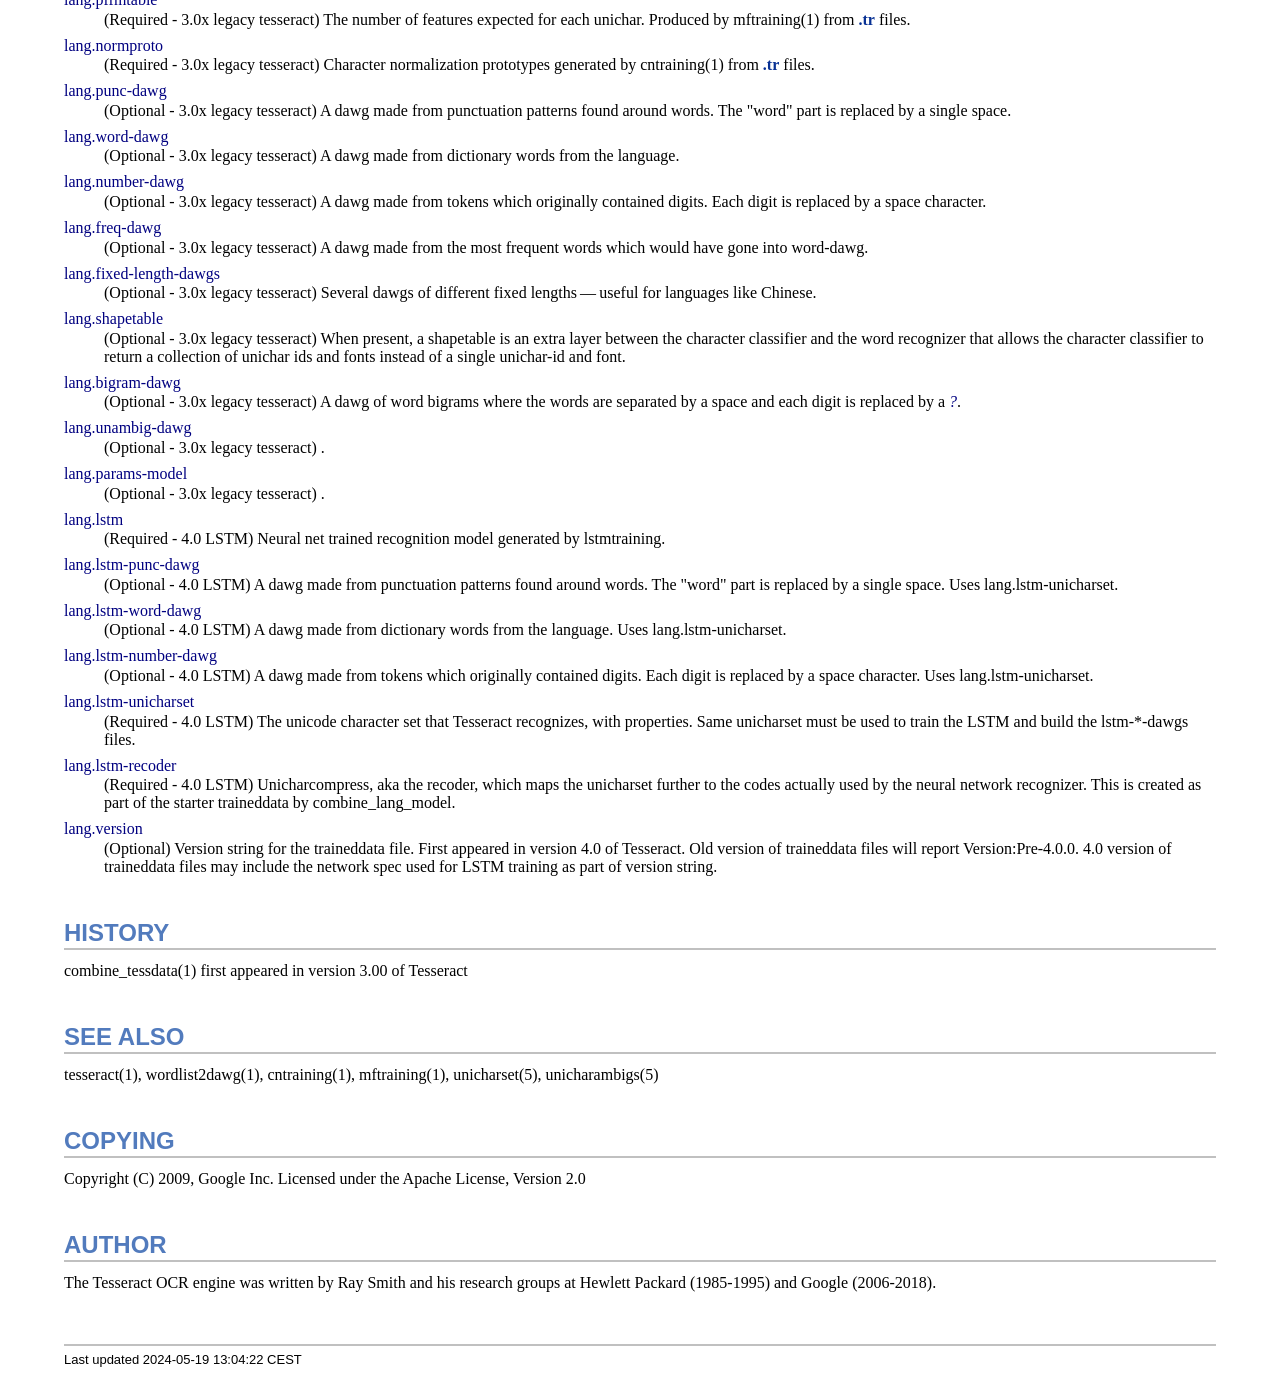
<file: certificate_verification_project/combine_tessdata.1.html>
<!DOCTYPE html>
<html lang="en">
<head>
<meta http-equiv="Content-Type" content="text/html; charset=UTF-8">
<meta name="generator" content="AsciiDoc 10.2.0">
<title>COMBINE_TESSDATA(1)</title>
<style type="text/css">
/* Shared CSS for AsciiDoc xhtml11 and html5 backends */

/* Default font. */
body {
  font-family: Georgia,serif;
}

/* Title font. */
h1, h2, h3, h4, h5, h6,
div.title, caption.title,
thead, p.table.header,
#toctitle,
#author, #revnumber, #revdate, #revremark,
#footer {
  font-family: Arial,Helvetica,sans-serif;
}

body {
  margin: 1em 5% 1em 5%;
}

a {
  color: blue;
  text-decoration: underline;
}
a:visited {
  color: fuchsia;
}

em {
  font-style: italic;
  color: navy;
}

strong {
  font-weight: bold;
  color: #083194;
}

h1, h2, h3, h4, h5, h6 {
  color: #527bbd;
  margin-top: 1.2em;
  margin-bottom: 0.5em;
  line-height: 1.3;
}

h1, h2, h3 {
  border-bottom: 2px solid silver;
}
h2 {
  padding-top: 0.5em;
}
h3 {
  float: left;
}
h3 + * {
  clear: left;
}
h5 {
  font-size: 1.0em;
}

div.sectionbody {
  margin-left: 0;
}

hr {
  border: 1px solid silver;
}

p {
  margin-top: 0.5em;
  margin-bottom: 0.5em;
}

ul, ol, li > p {
  margin-top: 0;
}
ul > li     { color: #aaa; }
ul > li > * { color: black; }

.monospaced, code, pre {
  font-family: "Courier New", Courier, monospace;
  font-size: inherit;
  color: navy;
  padding: 0;
  margin: 0;
}
pre {
  white-space: pre-wrap;
}

#author {
  color: #527bbd;
  font-weight: bold;
  font-size: 1.1em;
}
#email {
}
#revnumber, #revdate, #revremark {
}

#footer {
  font-size: small;
  border-top: 2px solid silver;
  padding-top: 0.5em;
  margin-top: 4.0em;
}
#footer-text {
  float: left;
  padding-bottom: 0.5em;
}
#footer-badges {
  float: right;
  padding-bottom: 0.5em;
}

#preamble {
  margin-top: 1.5em;
  margin-bottom: 1.5em;
}
div.imageblock, div.exampleblock, div.verseblock,
div.quoteblock, div.literalblock, div.listingblock, div.sidebarblock,
div.admonitionblock {
  margin-top: 1.0em;
  margin-bottom: 1.5em;
}
div.admonitionblock {
  margin-top: 2.0em;
  margin-bottom: 2.0em;
  margin-right: 10%;
  color: #606060;
}

div.content { /* Block element content. */
  padding: 0;
}

/* Block element titles. */
div.title, caption.title {
  color: #527bbd;
  font-weight: bold;
  text-align: left;
  margin-top: 1.0em;
  margin-bottom: 0.5em;
}
div.title + * {
  margin-top: 0;
}

td div.title:first-child {
  margin-top: 0.0em;
}
div.content div.title:first-child {
  margin-top: 0.0em;
}
div.content + div.title {
  margin-top: 0.0em;
}

div.sidebarblock > div.content {
  background: #ffffee;
  border: 1px solid #dddddd;
  border-left: 4px solid #f0f0f0;
  padding: 0.5em;
}

div.listingblock > div.content {
  border: 1px solid #dddddd;
  border-left: 5px solid #f0f0f0;
  background: #f8f8f8;
  padding: 0.5em;
}

div.quoteblock, div.verseblock {
  padding-left: 1.0em;
  margin-left: 1.0em;
  margin-right: 10%;
  border-left: 5px solid #f0f0f0;
  color: #888;
}

div.quoteblock > div.attribution {
  padding-top: 0.5em;
  text-align: right;
}

div.verseblock > pre.content {
  font-family: inherit;
  font-size: inherit;
}
div.verseblock > div.attribution {
  padding-top: 0.75em;
  text-align: left;
}
/* DEPRECATED: Pre version 8.2.7 verse style literal block. */
div.verseblock + div.attribution {
  text-align: left;
}

div.admonitionblock .icon {
  vertical-align: top;
  font-size: 1.1em;
  font-weight: bold;
  text-decoration: underline;
  color: #527bbd;
  padding-right: 0.5em;
}
div.admonitionblock td.content {
  padding-left: 0.5em;
  border-left: 3px solid #dddddd;
}

div.exampleblock > div.content {
  border-left: 3px solid #dddddd;
  padding-left: 0.5em;
}

div.imageblock div.content { padding-left: 0; }
span.image img { border-style: none; vertical-align: text-bottom; }
a.image:visited { color: white; }

dl {
  margin-top: 0.8em;
  margin-bottom: 0.8em;
}
dt {
  margin-top: 0.5em;
  margin-bottom: 0;
  font-style: normal;
  color: navy;
}
dd > *:first-child {
  margin-top: 0.1em;
}

ul, ol {
    list-style-position: outside;
}
ol.arabic {
  list-style-type: decimal;
}
ol.loweralpha {
  list-style-type: lower-alpha;
}
ol.upperalpha {
  list-style-type: upper-alpha;
}
ol.lowerroman {
  list-style-type: lower-roman;
}
ol.upperroman {
  list-style-type: upper-roman;
}

div.compact ul, div.compact ol,
div.compact p, div.compact p,
div.compact div, div.compact div {
  margin-top: 0.1em;
  margin-bottom: 0.1em;
}

tfoot {
  font-weight: bold;
}
td > div.verse {
  white-space: pre;
}

div.hdlist {
  margin-top: 0.8em;
  margin-bottom: 0.8em;
}
div.hdlist tr {
  padding-bottom: 15px;
}
dt.hdlist1.strong, td.hdlist1.strong {
  font-weight: bold;
}
td.hdlist1 {
  vertical-align: top;
  font-style: normal;
  padding-right: 0.8em;
  color: navy;
}
td.hdlist2 {
  vertical-align: top;
}
div.hdlist.compact tr {
  margin: 0;
  padding-bottom: 0;
}

.comment {
  background: yellow;
}

.footnote, .footnoteref {
  font-size: 0.8em;
}

span.footnote, span.footnoteref {
  vertical-align: super;
}

#footnotes {
  margin: 20px 0 20px 0;
  padding: 7px 0 0 0;
}

#footnotes div.footnote {
  margin: 0 0 5px 0;
}

#footnotes hr {
  border: none;
  border-top: 1px solid silver;
  height: 1px;
  text-align: left;
  margin-left: 0;
  width: 20%;
  min-width: 100px;
}

div.colist td {
  padding-right: 0.5em;
  padding-bottom: 0.3em;
  vertical-align: top;
}
div.colist td img {
  margin-top: 0.3em;
}

@media print {
  #footer-badges { display: none; }
}

#toc {
  margin-bottom: 2.5em;
}

#toctitle {
  color: #527bbd;
  font-size: 1.1em;
  font-weight: bold;
  margin-top: 1.0em;
  margin-bottom: 0.1em;
}

div.toclevel0, div.toclevel1, div.toclevel2, div.toclevel3, div.toclevel4 {
  margin-top: 0;
  margin-bottom: 0;
}
div.toclevel2 {
  margin-left: 2em;
  font-size: 0.9em;
}
div.toclevel3 {
  margin-left: 4em;
  font-size: 0.9em;
}
div.toclevel4 {
  margin-left: 6em;
  font-size: 0.9em;
}

span.aqua { color: aqua; }
span.black { color: black; }
span.blue { color: blue; }
span.fuchsia { color: fuchsia; }
span.gray { color: gray; }
span.green { color: green; }
span.lime { color: lime; }
span.maroon { color: maroon; }
span.navy { color: navy; }
span.olive { color: olive; }
span.purple { color: purple; }
span.red { color: red; }
span.silver { color: silver; }
span.teal { color: teal; }
span.white { color: white; }
span.yellow { color: yellow; }

span.aqua-background { background: aqua; }
span.black-background { background: black; }
span.blue-background { background: blue; }
span.fuchsia-background { background: fuchsia; }
span.gray-background { background: gray; }
span.green-background { background: green; }
span.lime-background { background: lime; }
span.maroon-background { background: maroon; }
span.navy-background { background: navy; }
span.olive-background { background: olive; }
span.purple-background { background: purple; }
span.red-background { background: red; }
span.silver-background { background: silver; }
span.teal-background { background: teal; }
span.white-background { background: white; }
span.yellow-background { background: yellow; }

span.big { font-size: 2em; }
span.small { font-size: 0.6em; }

span.underline { text-decoration: underline; }
span.overline { text-decoration: overline; }
span.line-through { text-decoration: line-through; }

div.unbreakable { page-break-inside: avoid; }


/*
 * xhtml11 specific
 *
 * */

div.tableblock {
  margin-top: 1.0em;
  margin-bottom: 1.5em;
}
div.tableblock > table {
  border: 3px solid #527bbd;
}
thead, p.table.header {
  font-weight: bold;
  color: #527bbd;
}
p.table {
  margin-top: 0;
}
/* Because the table frame attribute is overridden by CSS in most browsers. */
div.tableblock > table[frame="void"] {
  border-style: none;
}
div.tableblock > table[frame="hsides"] {
  border-left-style: none;
  border-right-style: none;
}
div.tableblock > table[frame="vsides"] {
  border-top-style: none;
  border-bottom-style: none;
}


/*
 * html5 specific
 *
 * */

table.tableblock {
  margin-top: 1.0em;
  margin-bottom: 1.5em;
}
thead, p.tableblock.header {
  font-weight: bold;
  color: #527bbd;
}
p.tableblock {
  margin-top: 0;
}
table.tableblock {
  border-width: 3px;
  border-spacing: 0px;
  border-style: solid;
  border-color: #527bbd;
  border-collapse: collapse;
}
th.tableblock, td.tableblock {
  border-width: 1px;
  padding: 4px;
  border-style: solid;
  border-color: #527bbd;
}

table.tableblock.frame-topbot {
  border-left-style: hidden;
  border-right-style: hidden;
}
table.tableblock.frame-sides {
  border-top-style: hidden;
  border-bottom-style: hidden;
}
table.tableblock.frame-none {
  border-style: hidden;
}

th.tableblock.halign-left, td.tableblock.halign-left {
  text-align: left;
}
th.tableblock.halign-center, td.tableblock.halign-center {
  text-align: center;
}
th.tableblock.halign-right, td.tableblock.halign-right {
  text-align: right;
}

th.tableblock.valign-top, td.tableblock.valign-top {
  vertical-align: top;
}
th.tableblock.valign-middle, td.tableblock.valign-middle {
  vertical-align: middle;
}
th.tableblock.valign-bottom, td.tableblock.valign-bottom {
  vertical-align: bottom;
}


/*
 * manpage specific
 *
 * */

body.manpage h1 {
  padding-top: 0.5em;
  padding-bottom: 0.5em;
  border-top: 2px solid silver;
  border-bottom: 2px solid silver;
}
body.manpage h2 {
  border-style: none;
}
body.manpage div.sectionbody {
  margin-left: 3em;
}

@media print {
  body.manpage div#toc { display: none; }
}


</style>
<script type="text/javascript">
/*<![CDATA[*/
var asciidoc = {  // Namespace.

/////////////////////////////////////////////////////////////////////
// Table Of Contents generator
/////////////////////////////////////////////////////////////////////

/* Author: Mihai Bazon, September 2002
 * http://students.infoiasi.ro/~mishoo
 *
 * Table Of Content generator
 * Version: 0.4
 *
 * Feel free to use this script under the terms of the GNU General Public
 * License, as long as you do not remove or alter this notice.
 */

 /* modified by Troy D. Hanson, September 2006. License: GPL */
 /* modified by Stuart Rackham, 2006, 2009. License: GPL */

// toclevels = 1..4.
toc: function (toclevels) {

  function getText(el) {
    var text = "";
    for (var i = el.firstChild; i != null; i = i.nextSibling) {
      if (i.nodeType == 3 /* Node.TEXT_NODE */) // IE doesn't speak constants.
        text += i.data;
      else if (i.firstChild != null)
        text += getText(i);
    }
    return text;
  }

  function TocEntry(el, text, toclevel) {
    this.element = el;
    this.text = text;
    this.toclevel = toclevel;
  }

  function tocEntries(el, toclevels) {
    var result = new Array;
    var re = new RegExp('[hH]([1-'+(toclevels+1)+'])');
    // Function that scans the DOM tree for header elements (the DOM2
    // nodeIterator API would be a better technique but not supported by all
    // browsers).
    var iterate = function (el) {
      for (var i = el.firstChild; i != null; i = i.nextSibling) {
        if (i.nodeType == 1 /* Node.ELEMENT_NODE */) {
          var mo = re.exec(i.tagName);
          if (mo && (i.getAttribute("class") || i.getAttribute("className")) != "float") {
            result[result.length] = new TocEntry(i, getText(i), mo[1]-1);
          }
          iterate(i);
        }
      }
    }
    iterate(el);
    return result;
  }

  var toc = document.getElementById("toc");
  if (!toc) {
    return;
  }

  // Delete existing TOC entries in case we're reloading the TOC.
  var tocEntriesToRemove = [];
  var i;
  for (i = 0; i < toc.childNodes.length; i++) {
    var entry = toc.childNodes[i];
    if (entry.nodeName.toLowerCase() == 'div'
     && entry.getAttribute("class")
     && entry.getAttribute("class").match(/^toclevel/))
      tocEntriesToRemove.push(entry);
  }
  for (i = 0; i < tocEntriesToRemove.length; i++) {
    toc.removeChild(tocEntriesToRemove[i]);
  }

  // Rebuild TOC entries.
  var entries = tocEntries(document.getElementById("content"), toclevels);
  for (var i = 0; i < entries.length; ++i) {
    var entry = entries[i];
    if (entry.element.id == "")
      entry.element.id = "_toc_" + i;
    var a = document.createElement("a");
    a.href = "#" + entry.element.id;
    a.appendChild(document.createTextNode(entry.text));
    var div = document.createElement("div");
    div.appendChild(a);
    div.className = "toclevel" + entry.toclevel;
    toc.appendChild(div);
  }
  if (entries.length == 0)
    toc.parentNode.removeChild(toc);
},


/////////////////////////////////////////////////////////////////////
// Footnotes generator
/////////////////////////////////////////////////////////////////////

/* Based on footnote generation code from:
 * http://www.brandspankingnew.net/archive/2005/07/format_footnote.html
 */

footnotes: function () {
  // Delete existing footnote entries in case we're reloading the footnodes.
  var i;
  var noteholder = document.getElementById("footnotes");
  if (!noteholder) {
    return;
  }
  var entriesToRemove = [];
  for (i = 0; i < noteholder.childNodes.length; i++) {
    var entry = noteholder.childNodes[i];
    if (entry.nodeName.toLowerCase() == 'div' && entry.getAttribute("class") == "footnote")
      entriesToRemove.push(entry);
  }
  for (i = 0; i < entriesToRemove.length; i++) {
    noteholder.removeChild(entriesToRemove[i]);
  }

  // Rebuild footnote entries.
  var cont = document.getElementById("content");
  var spans = cont.getElementsByTagName("span");
  var refs = {};
  var n = 0;
  for (i=0; i<spans.length; i++) {
    if (spans[i].className == "footnote") {
      n++;
      var note = spans[i].getAttribute("data-note");
      if (!note) {
        // Use [\s\S] in place of . so multi-line matches work.
        // Because JavaScript has no s (dotall) regex flag.
        note = spans[i].innerHTML.match(/\s*\[([\s\S]*)]\s*/)[1];
        spans[i].innerHTML =
          "[<a id='_footnoteref_" + n + "' href='#_footnote_" + n +
          "' title='View footnote' class='footnote'>" + n + "</a>]";
        spans[i].setAttribute("data-note", note);
      }
      noteholder.innerHTML +=
        "<div class='footnote' id='_footnote_" + n + "'>" +
        "<a href='#_footnoteref_" + n + "' title='Return to text'>" +
        n + "</a>. " + note + "</div>";
      var id =spans[i].getAttribute("id");
      if (id != null) refs["#"+id] = n;
    }
  }
  if (n == 0)
    noteholder.parentNode.removeChild(noteholder);
  else {
    // Process footnoterefs.
    for (i=0; i<spans.length; i++) {
      if (spans[i].className == "footnoteref") {
        var href = spans[i].getElementsByTagName("a")[0].getAttribute("href");
        href = href.match(/#.*/)[0];  // Because IE return full URL.
        n = refs[href];
        spans[i].innerHTML =
          "[<a href='#_footnote_" + n +
          "' title='View footnote' class='footnote'>" + n + "</a>]";
      }
    }
  }
},

install: function(toclevels) {
  var timerId;

  function reinstall() {
    asciidoc.footnotes();
    if (toclevels) {
      asciidoc.toc(toclevels);
    }
  }

  function reinstallAndRemoveTimer() {
    clearInterval(timerId);
    reinstall();
  }

  timerId = setInterval(reinstall, 500);
  if (document.addEventListener)
    document.addEventListener("DOMContentLoaded", reinstallAndRemoveTimer, false);
  else
    window.onload = reinstallAndRemoveTimer;
}

}
asciidoc.install();
/*]]>*/
</script>
</head>
<body class="article">
<div id="header">
<h1>COMBINE_TESSDATA(1)</h1>
</div>
<div id="content">
<div class="sect1">
<h2 id="_name">NAME</h2>
<div class="sectionbody">
<div class="paragraph"><p>combine_tessdata - combine/extract/overwrite/list/compact Tesseract data</p></div>
</div>
</div>
<div class="sect1">
<h2 id="_synopsis">SYNOPSIS</h2>
<div class="sectionbody">
<div class="paragraph"><p><strong>combine_tessdata</strong> [<em>OPTION</em>] <em>FILE</em>&#8230;</p></div>
</div>
</div>
<div class="sect1">
<h2 id="_description">DESCRIPTION</h2>
<div class="sectionbody">
<div class="paragraph"><p>combine_tessdata(1) is the main program to combine/extract/overwrite/list/compact
tessdata components in [lang].traineddata files.</p></div>
<div class="paragraph"><p>To combine all the individual tessdata components (unicharset, DAWGs,
classifier templates, ambiguities, language configs) located at, say,
/home/$USER/temp/eng.* run:</p></div>
<div class="literalblock">
<div class="content monospaced">
<pre>combine_tessdata /home/$USER/temp/eng.</pre>
</div></div>
<div class="paragraph"><p>The result will be a combined tessdata file /home/$USER/temp/eng.traineddata</p></div>
<div class="paragraph"><p>Specify option -e if you would like to extract individual components
from a combined traineddata file. For example, to extract language config
file and the unicharset from tessdata/eng.traineddata run:</p></div>
<div class="literalblock">
<div class="content monospaced">
<pre>combine_tessdata -e tessdata/eng.traineddata \
  /home/$USER/temp/eng.config /home/$USER/temp/eng.unicharset</pre>
</div></div>
<div class="paragraph"><p>The desired config file and unicharset will be written to
/home/$USER/temp/eng.config /home/$USER/temp/eng.unicharset</p></div>
<div class="paragraph"><p>Specify option -o to overwrite individual components of the given
[lang].traineddata file. For example, to overwrite language config
and unichar ambiguities files in tessdata/eng.traineddata use:</p></div>
<div class="literalblock">
<div class="content monospaced">
<pre>combine_tessdata -o tessdata/eng.traineddata \
  /home/$USER/temp/eng.config /home/$USER/temp/eng.unicharambigs</pre>
</div></div>
<div class="paragraph"><p>As a result, tessdata/eng.traineddata will contain the new language config
and unichar ambigs, plus all the original DAWGs, classifier templates, etc.</p></div>
<div class="paragraph"><p>Note: the file names of the files to extract to and to overwrite from should
have the appropriate file suffixes (extensions) indicating their tessdata
component type (.unicharset for the unicharset, .unicharambigs for unichar
ambigs, etc). See k*FileSuffix variable in ccutil/tessdatamanager.h.</p></div>
<div class="paragraph"><p>Specify option -u to unpack all the components to the specified path:</p></div>
<div class="literalblock">
<div class="content monospaced">
<pre>combine_tessdata -u tessdata/eng.traineddata /home/$USER/temp/eng.</pre>
</div></div>
<div class="paragraph"><p>This will create  /home/$USER/temp/eng.* files with individual tessdata
components from tessdata/eng.traineddata.</p></div>
</div>
</div>
<div class="sect1">
<h2 id="_options">OPTIONS</h2>
<div class="sectionbody">
<div class="paragraph"><p><strong>-c</strong> <em>.traineddata</em> <em>FILE</em>&#8230;:
    Compacts the LSTM component in the .traineddata file to int.</p></div>
<div class="paragraph"><p><strong>-d</strong> <em>.traineddata</em> <em>FILE</em>&#8230;:
    Lists directory of components from the .traineddata file.</p></div>
<div class="paragraph"><p><strong>-e</strong> <em>.traineddata</em> <em>FILE</em>&#8230;:
    Extracts the specified components from the .traineddata file</p></div>
<div class="paragraph"><p><strong>-l</strong> <em>.traineddata</em> <em>FILE</em>&#8230;:
   List the network information.</p></div>
<div class="paragraph"><p><strong>-o</strong> <em>.traineddata</em> <em>FILE</em>&#8230;:
    Overwrites the specified components of the .traineddata file
    with those provided on the command line.</p></div>
<div class="paragraph"><p><strong>-u</strong> <em>.traineddata</em> <em>PATHPREFIX</em>
    Unpacks the .traineddata using the provided prefix.</p></div>
</div>
</div>
<div class="sect1">
<h2 id="_caveats">CAVEATS</h2>
<div class="sectionbody">
<div class="paragraph"><p><em>Prefix</em> refers to the full file prefix, including period (.)</p></div>
</div>
</div>
<div class="sect1">
<h2 id="_components">COMPONENTS</h2>
<div class="sectionbody">
<div class="paragraph"><p>The components in a Tesseract lang.traineddata file as of
Tesseract 4.0 are briefly described below; For more information on
many of these files, see
<a href="https://tesseract-ocr.github.io/tessdoc/Training-Tesseract.html">https://tesseract-ocr.github.io/tessdoc/Training-Tesseract.html</a>
and
<a href="https://tesseract-ocr.github.io/tessdoc/TrainingTesseract-4.00.html">https://tesseract-ocr.github.io/tessdoc/TrainingTesseract-4.00.html</a></p></div>
<div class="dlist"><dl>
<dt class="hdlist1">
lang.config
</dt>
<dd>
<p>
  (Optional) Language-specific overrides to default config variables.
  For 4.0 traineddata files, lang.config provides control parameters which
  can affect layout analysis, and sub-languages.
</p>
</dd>
<dt class="hdlist1">
lang.unicharset
</dt>
<dd>
<p>
  (Required - 3.0x  legacy tesseract) The list of symbols that Tesseract recognizes, with properties.
  See unicharset(5).
</p>
</dd>
<dt class="hdlist1">
lang.unicharambigs
</dt>
<dd>
<p>
  (Optional - 3.0x  legacy tesseract) This file contains information on pairs of recognized symbols
  which are often confused.  For example, <em>rn</em> and <em>m</em>.
</p>
</dd>
<dt class="hdlist1">
lang.inttemp
</dt>
<dd>
<p>
  (Required - 3.0x  legacy tesseract) Character shape templates for each unichar.  Produced by
  mftraining(1).
</p>
</dd>
<dt class="hdlist1">
lang.pffmtable
</dt>
<dd>
<p>
  (Required - 3.0x  legacy tesseract) The number of features expected for each unichar.
  Produced by mftraining(1) from <strong>.tr</strong> files.
</p>
</dd>
<dt class="hdlist1">
lang.normproto
</dt>
<dd>
<p>
  (Required - 3.0x  legacy tesseract) Character normalization prototypes generated by cntraining(1)
  from <strong>.tr</strong> files.
</p>
</dd>
<dt class="hdlist1">
lang.punc-dawg
</dt>
<dd>
<p>
  (Optional - 3.0x  legacy tesseract) A dawg made from punctuation patterns found around words.
  The "word" part is replaced by a single space.
</p>
</dd>
<dt class="hdlist1">
lang.word-dawg
</dt>
<dd>
<p>
  (Optional - 3.0x  legacy tesseract) A dawg made from dictionary words from the language.
</p>
</dd>
<dt class="hdlist1">
lang.number-dawg
</dt>
<dd>
<p>
  (Optional - 3.0x  legacy tesseract) A dawg made from tokens which originally contained digits.
  Each digit is replaced by a space character.
</p>
</dd>
<dt class="hdlist1">
lang.freq-dawg
</dt>
<dd>
<p>
  (Optional - 3.0x  legacy tesseract) A dawg made from the most frequent words which would have
  gone into word-dawg.
</p>
</dd>
<dt class="hdlist1">
lang.fixed-length-dawgs
</dt>
<dd>
<p>
  (Optional - 3.0x  legacy tesseract) Several dawgs of different fixed lengths&#8201;&#8212;&#8201;useful for
  languages like Chinese.
</p>
</dd>
<dt class="hdlist1">
lang.shapetable
</dt>
<dd>
<p>
  (Optional - 3.0x  legacy tesseract) When present, a shapetable is an extra layer between the character
  classifier and the word recognizer that allows the character classifier to
  return a collection of unichar ids and fonts instead of a single unichar-id
  and font.
</p>
</dd>
<dt class="hdlist1">
lang.bigram-dawg
</dt>
<dd>
<p>
  (Optional - 3.0x  legacy tesseract) A dawg of word bigrams where the words are separated by a space
  and each digit is replaced by a <em>?</em>.
</p>
</dd>
<dt class="hdlist1">
lang.unambig-dawg
</dt>
<dd>
<p>
  (Optional - 3.0x  legacy tesseract) .
</p>
</dd>
<dt class="hdlist1">
lang.params-model
</dt>
<dd>
<p>
  (Optional - 3.0x  legacy tesseract) .
</p>
</dd>
<dt class="hdlist1">
lang.lstm
</dt>
<dd>
<p>
  (Required - 4.0 LSTM) Neural net trained recognition model generated by lstmtraining.
</p>
</dd>
<dt class="hdlist1">
lang.lstm-punc-dawg
</dt>
<dd>
<p>
  (Optional - 4.0 LSTM) A dawg made from punctuation patterns found around words.
  The "word" part is replaced by a single space. Uses lang.lstm-unicharset.
</p>
</dd>
<dt class="hdlist1">
lang.lstm-word-dawg
</dt>
<dd>
<p>
  (Optional - 4.0 LSTM) A dawg made from dictionary words from the language.
  Uses lang.lstm-unicharset.
</p>
</dd>
<dt class="hdlist1">
lang.lstm-number-dawg
</dt>
<dd>
<p>
  (Optional - 4.0 LSTM) A dawg made from tokens which originally contained digits.
  Each digit is replaced by a space character. Uses lang.lstm-unicharset.
</p>
</dd>
<dt class="hdlist1">
lang.lstm-unicharset
</dt>
<dd>
<p>
  (Required - 4.0 LSTM) The unicode character set that Tesseract recognizes, with properties.
  Same unicharset must be used to train the LSTM and build the lstm-*-dawgs files.
</p>
</dd>
<dt class="hdlist1">
lang.lstm-recoder
</dt>
<dd>
<p>
  (Required - 4.0 LSTM) Unicharcompress, aka the recoder, which maps the unicharset
  further to the codes actually used by the neural network recognizer. This is created as
  part of the starter traineddata by combine_lang_model.
</p>
</dd>
<dt class="hdlist1">
lang.version
</dt>
<dd>
<p>
  (Optional) Version string for the traineddata file.
  First appeared in version 4.0 of Tesseract.
  Old version of traineddata files will report Version:Pre-4.0.0.
  4.0 version of traineddata files may include the network spec
  used for LSTM training as part of version string.
</p>
</dd>
</dl></div>
</div>
</div>
<div class="sect1">
<h2 id="_history">HISTORY</h2>
<div class="sectionbody">
<div class="paragraph"><p>combine_tessdata(1) first appeared in version 3.00 of Tesseract</p></div>
</div>
</div>
<div class="sect1">
<h2 id="_see_also">SEE ALSO</h2>
<div class="sectionbody">
<div class="paragraph"><p>tesseract(1), wordlist2dawg(1), cntraining(1), mftraining(1), unicharset(5),
unicharambigs(5)</p></div>
</div>
</div>
<div class="sect1">
<h2 id="_copying">COPYING</h2>
<div class="sectionbody">
<div class="paragraph"><p>Copyright (C) 2009, Google Inc.
Licensed under the Apache License, Version 2.0</p></div>
</div>
</div>
<div class="sect1">
<h2 id="_author">AUTHOR</h2>
<div class="sectionbody">
<div class="paragraph"><p>The Tesseract OCR engine was written by Ray Smith and his research groups
at Hewlett Packard (1985-1995) and Google (2006-2018).</p></div>
</div>
</div>
</div>
<div id="footnotes"><hr></div>
<div id="footer">
<div id="footer-text">
Last updated
 2024-05-19 13:04:22 CEST
</div>
</div>
</body>
</html>
</file>
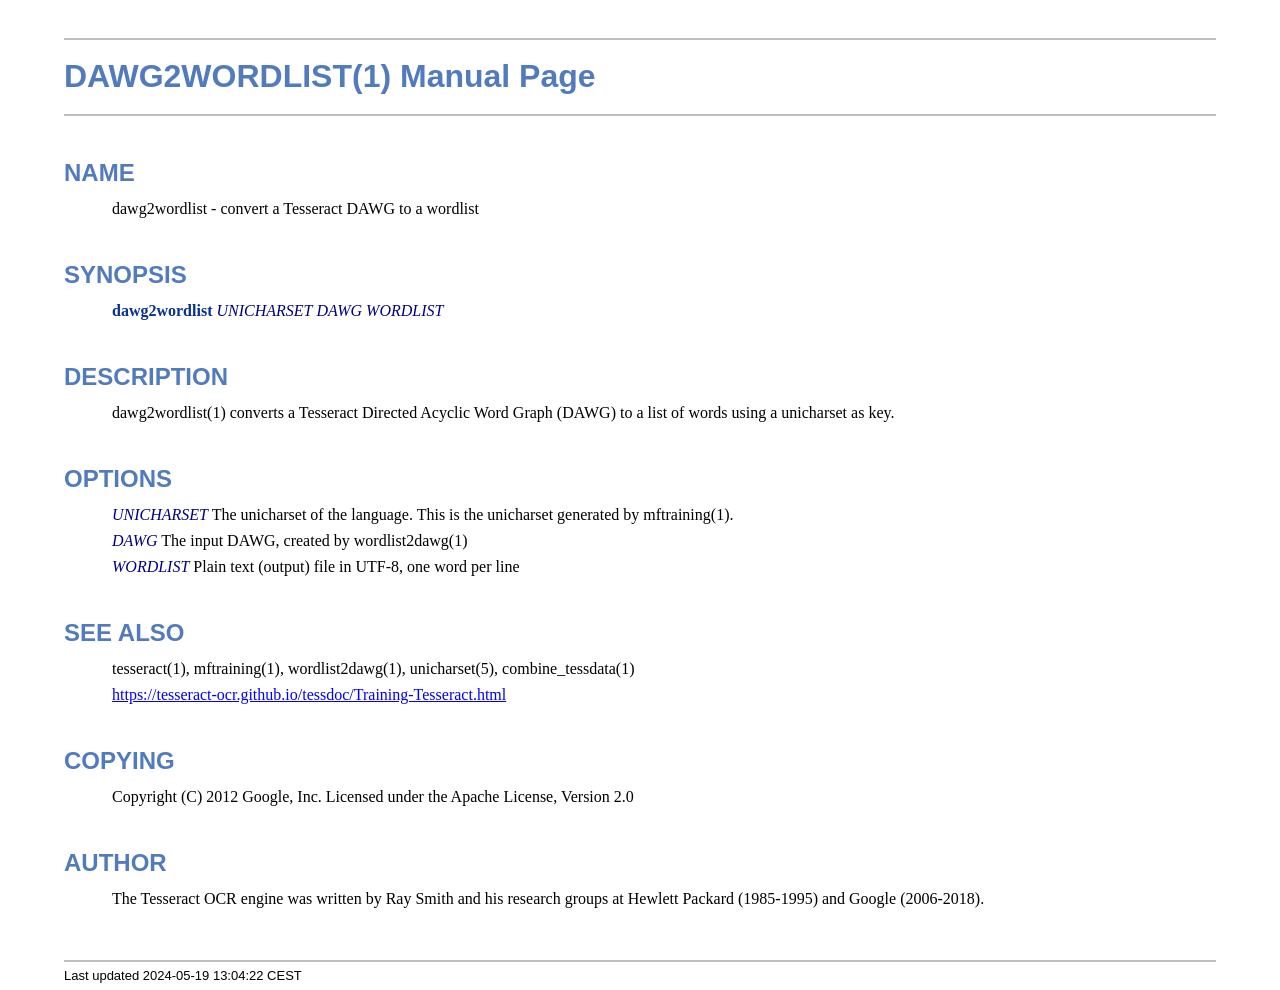
<file: certificate_verification_project/dawg2wordlist.1.html>
<!DOCTYPE html>
<html lang="en">
<head>
<meta http-equiv="Content-Type" content="text/html; charset=UTF-8">
<meta name="generator" content="AsciiDoc 10.2.0">
<title>DAWG2WORDLIST(1)</title>
<style type="text/css">
/* Shared CSS for AsciiDoc xhtml11 and html5 backends */

/* Default font. */
body {
  font-family: Georgia,serif;
}

/* Title font. */
h1, h2, h3, h4, h5, h6,
div.title, caption.title,
thead, p.table.header,
#toctitle,
#author, #revnumber, #revdate, #revremark,
#footer {
  font-family: Arial,Helvetica,sans-serif;
}

body {
  margin: 1em 5% 1em 5%;
}

a {
  color: blue;
  text-decoration: underline;
}
a:visited {
  color: fuchsia;
}

em {
  font-style: italic;
  color: navy;
}

strong {
  font-weight: bold;
  color: #083194;
}

h1, h2, h3, h4, h5, h6 {
  color: #527bbd;
  margin-top: 1.2em;
  margin-bottom: 0.5em;
  line-height: 1.3;
}

h1, h2, h3 {
  border-bottom: 2px solid silver;
}
h2 {
  padding-top: 0.5em;
}
h3 {
  float: left;
}
h3 + * {
  clear: left;
}
h5 {
  font-size: 1.0em;
}

div.sectionbody {
  margin-left: 0;
}

hr {
  border: 1px solid silver;
}

p {
  margin-top: 0.5em;
  margin-bottom: 0.5em;
}

ul, ol, li > p {
  margin-top: 0;
}
ul > li     { color: #aaa; }
ul > li > * { color: black; }

.monospaced, code, pre {
  font-family: "Courier New", Courier, monospace;
  font-size: inherit;
  color: navy;
  padding: 0;
  margin: 0;
}
pre {
  white-space: pre-wrap;
}

#author {
  color: #527bbd;
  font-weight: bold;
  font-size: 1.1em;
}
#email {
}
#revnumber, #revdate, #revremark {
}

#footer {
  font-size: small;
  border-top: 2px solid silver;
  padding-top: 0.5em;
  margin-top: 4.0em;
}
#footer-text {
  float: left;
  padding-bottom: 0.5em;
}
#footer-badges {
  float: right;
  padding-bottom: 0.5em;
}

#preamble {
  margin-top: 1.5em;
  margin-bottom: 1.5em;
}
div.imageblock, div.exampleblock, div.verseblock,
div.quoteblock, div.literalblock, div.listingblock, div.sidebarblock,
div.admonitionblock {
  margin-top: 1.0em;
  margin-bottom: 1.5em;
}
div.admonitionblock {
  margin-top: 2.0em;
  margin-bottom: 2.0em;
  margin-right: 10%;
  color: #606060;
}

div.content { /* Block element content. */
  padding: 0;
}

/* Block element titles. */
div.title, caption.title {
  color: #527bbd;
  font-weight: bold;
  text-align: left;
  margin-top: 1.0em;
  margin-bottom: 0.5em;
}
div.title + * {
  margin-top: 0;
}

td div.title:first-child {
  margin-top: 0.0em;
}
div.content div.title:first-child {
  margin-top: 0.0em;
}
div.content + div.title {
  margin-top: 0.0em;
}

div.sidebarblock > div.content {
  background: #ffffee;
  border: 1px solid #dddddd;
  border-left: 4px solid #f0f0f0;
  padding: 0.5em;
}

div.listingblock > div.content {
  border: 1px solid #dddddd;
  border-left: 5px solid #f0f0f0;
  background: #f8f8f8;
  padding: 0.5em;
}

div.quoteblock, div.verseblock {
  padding-left: 1.0em;
  margin-left: 1.0em;
  margin-right: 10%;
  border-left: 5px solid #f0f0f0;
  color: #888;
}

div.quoteblock > div.attribution {
  padding-top: 0.5em;
  text-align: right;
}

div.verseblock > pre.content {
  font-family: inherit;
  font-size: inherit;
}
div.verseblock > div.attribution {
  padding-top: 0.75em;
  text-align: left;
}
/* DEPRECATED: Pre version 8.2.7 verse style literal block. */
div.verseblock + div.attribution {
  text-align: left;
}

div.admonitionblock .icon {
  vertical-align: top;
  font-size: 1.1em;
  font-weight: bold;
  text-decoration: underline;
  color: #527bbd;
  padding-right: 0.5em;
}
div.admonitionblock td.content {
  padding-left: 0.5em;
  border-left: 3px solid #dddddd;
}

div.exampleblock > div.content {
  border-left: 3px solid #dddddd;
  padding-left: 0.5em;
}

div.imageblock div.content { padding-left: 0; }
span.image img { border-style: none; vertical-align: text-bottom; }
a.image:visited { color: white; }

dl {
  margin-top: 0.8em;
  margin-bottom: 0.8em;
}
dt {
  margin-top: 0.5em;
  margin-bottom: 0;
  font-style: normal;
  color: navy;
}
dd > *:first-child {
  margin-top: 0.1em;
}

ul, ol {
    list-style-position: outside;
}
ol.arabic {
  list-style-type: decimal;
}
ol.loweralpha {
  list-style-type: lower-alpha;
}
ol.upperalpha {
  list-style-type: upper-alpha;
}
ol.lowerroman {
  list-style-type: lower-roman;
}
ol.upperroman {
  list-style-type: upper-roman;
}

div.compact ul, div.compact ol,
div.compact p, div.compact p,
div.compact div, div.compact div {
  margin-top: 0.1em;
  margin-bottom: 0.1em;
}

tfoot {
  font-weight: bold;
}
td > div.verse {
  white-space: pre;
}

div.hdlist {
  margin-top: 0.8em;
  margin-bottom: 0.8em;
}
div.hdlist tr {
  padding-bottom: 15px;
}
dt.hdlist1.strong, td.hdlist1.strong {
  font-weight: bold;
}
td.hdlist1 {
  vertical-align: top;
  font-style: normal;
  padding-right: 0.8em;
  color: navy;
}
td.hdlist2 {
  vertical-align: top;
}
div.hdlist.compact tr {
  margin: 0;
  padding-bottom: 0;
}

.comment {
  background: yellow;
}

.footnote, .footnoteref {
  font-size: 0.8em;
}

span.footnote, span.footnoteref {
  vertical-align: super;
}

#footnotes {
  margin: 20px 0 20px 0;
  padding: 7px 0 0 0;
}

#footnotes div.footnote {
  margin: 0 0 5px 0;
}

#footnotes hr {
  border: none;
  border-top: 1px solid silver;
  height: 1px;
  text-align: left;
  margin-left: 0;
  width: 20%;
  min-width: 100px;
}

div.colist td {
  padding-right: 0.5em;
  padding-bottom: 0.3em;
  vertical-align: top;
}
div.colist td img {
  margin-top: 0.3em;
}

@media print {
  #footer-badges { display: none; }
}

#toc {
  margin-bottom: 2.5em;
}

#toctitle {
  color: #527bbd;
  font-size: 1.1em;
  font-weight: bold;
  margin-top: 1.0em;
  margin-bottom: 0.1em;
}

div.toclevel0, div.toclevel1, div.toclevel2, div.toclevel3, div.toclevel4 {
  margin-top: 0;
  margin-bottom: 0;
}
div.toclevel2 {
  margin-left: 2em;
  font-size: 0.9em;
}
div.toclevel3 {
  margin-left: 4em;
  font-size: 0.9em;
}
div.toclevel4 {
  margin-left: 6em;
  font-size: 0.9em;
}

span.aqua { color: aqua; }
span.black { color: black; }
span.blue { color: blue; }
span.fuchsia { color: fuchsia; }
span.gray { color: gray; }
span.green { color: green; }
span.lime { color: lime; }
span.maroon { color: maroon; }
span.navy { color: navy; }
span.olive { color: olive; }
span.purple { color: purple; }
span.red { color: red; }
span.silver { color: silver; }
span.teal { color: teal; }
span.white { color: white; }
span.yellow { color: yellow; }

span.aqua-background { background: aqua; }
span.black-background { background: black; }
span.blue-background { background: blue; }
span.fuchsia-background { background: fuchsia; }
span.gray-background { background: gray; }
span.green-background { background: green; }
span.lime-background { background: lime; }
span.maroon-background { background: maroon; }
span.navy-background { background: navy; }
span.olive-background { background: olive; }
span.purple-background { background: purple; }
span.red-background { background: red; }
span.silver-background { background: silver; }
span.teal-background { background: teal; }
span.white-background { background: white; }
span.yellow-background { background: yellow; }

span.big { font-size: 2em; }
span.small { font-size: 0.6em; }

span.underline { text-decoration: underline; }
span.overline { text-decoration: overline; }
span.line-through { text-decoration: line-through; }

div.unbreakable { page-break-inside: avoid; }


/*
 * xhtml11 specific
 *
 * */

div.tableblock {
  margin-top: 1.0em;
  margin-bottom: 1.5em;
}
div.tableblock > table {
  border: 3px solid #527bbd;
}
thead, p.table.header {
  font-weight: bold;
  color: #527bbd;
}
p.table {
  margin-top: 0;
}
/* Because the table frame attribute is overridden by CSS in most browsers. */
div.tableblock > table[frame="void"] {
  border-style: none;
}
div.tableblock > table[frame="hsides"] {
  border-left-style: none;
  border-right-style: none;
}
div.tableblock > table[frame="vsides"] {
  border-top-style: none;
  border-bottom-style: none;
}


/*
 * html5 specific
 *
 * */

table.tableblock {
  margin-top: 1.0em;
  margin-bottom: 1.5em;
}
thead, p.tableblock.header {
  font-weight: bold;
  color: #527bbd;
}
p.tableblock {
  margin-top: 0;
}
table.tableblock {
  border-width: 3px;
  border-spacing: 0px;
  border-style: solid;
  border-color: #527bbd;
  border-collapse: collapse;
}
th.tableblock, td.tableblock {
  border-width: 1px;
  padding: 4px;
  border-style: solid;
  border-color: #527bbd;
}

table.tableblock.frame-topbot {
  border-left-style: hidden;
  border-right-style: hidden;
}
table.tableblock.frame-sides {
  border-top-style: hidden;
  border-bottom-style: hidden;
}
table.tableblock.frame-none {
  border-style: hidden;
}

th.tableblock.halign-left, td.tableblock.halign-left {
  text-align: left;
}
th.tableblock.halign-center, td.tableblock.halign-center {
  text-align: center;
}
th.tableblock.halign-right, td.tableblock.halign-right {
  text-align: right;
}

th.tableblock.valign-top, td.tableblock.valign-top {
  vertical-align: top;
}
th.tableblock.valign-middle, td.tableblock.valign-middle {
  vertical-align: middle;
}
th.tableblock.valign-bottom, td.tableblock.valign-bottom {
  vertical-align: bottom;
}


/*
 * manpage specific
 *
 * */

body.manpage h1 {
  padding-top: 0.5em;
  padding-bottom: 0.5em;
  border-top: 2px solid silver;
  border-bottom: 2px solid silver;
}
body.manpage h2 {
  border-style: none;
}
body.manpage div.sectionbody {
  margin-left: 3em;
}

@media print {
  body.manpage div#toc { display: none; }
}


</style>
<script type="text/javascript">
/*<![CDATA[*/
var asciidoc = {  // Namespace.

/////////////////////////////////////////////////////////////////////
// Table Of Contents generator
/////////////////////////////////////////////////////////////////////

/* Author: Mihai Bazon, September 2002
 * http://students.infoiasi.ro/~mishoo
 *
 * Table Of Content generator
 * Version: 0.4
 *
 * Feel free to use this script under the terms of the GNU General Public
 * License, as long as you do not remove or alter this notice.
 */

 /* modified by Troy D. Hanson, September 2006. License: GPL */
 /* modified by Stuart Rackham, 2006, 2009. License: GPL */

// toclevels = 1..4.
toc: function (toclevels) {

  function getText(el) {
    var text = "";
    for (var i = el.firstChild; i != null; i = i.nextSibling) {
      if (i.nodeType == 3 /* Node.TEXT_NODE */) // IE doesn't speak constants.
        text += i.data;
      else if (i.firstChild != null)
        text += getText(i);
    }
    return text;
  }

  function TocEntry(el, text, toclevel) {
    this.element = el;
    this.text = text;
    this.toclevel = toclevel;
  }

  function tocEntries(el, toclevels) {
    var result = new Array;
    var re = new RegExp('[hH]([1-'+(toclevels+1)+'])');
    // Function that scans the DOM tree for header elements (the DOM2
    // nodeIterator API would be a better technique but not supported by all
    // browsers).
    var iterate = function (el) {
      for (var i = el.firstChild; i != null; i = i.nextSibling) {
        if (i.nodeType == 1 /* Node.ELEMENT_NODE */) {
          var mo = re.exec(i.tagName);
          if (mo && (i.getAttribute("class") || i.getAttribute("className")) != "float") {
            result[result.length] = new TocEntry(i, getText(i), mo[1]-1);
          }
          iterate(i);
        }
      }
    }
    iterate(el);
    return result;
  }

  var toc = document.getElementById("toc");
  if (!toc) {
    return;
  }

  // Delete existing TOC entries in case we're reloading the TOC.
  var tocEntriesToRemove = [];
  var i;
  for (i = 0; i < toc.childNodes.length; i++) {
    var entry = toc.childNodes[i];
    if (entry.nodeName.toLowerCase() == 'div'
     && entry.getAttribute("class")
     && entry.getAttribute("class").match(/^toclevel/))
      tocEntriesToRemove.push(entry);
  }
  for (i = 0; i < tocEntriesToRemove.length; i++) {
    toc.removeChild(tocEntriesToRemove[i]);
  }

  // Rebuild TOC entries.
  var entries = tocEntries(document.getElementById("content"), toclevels);
  for (var i = 0; i < entries.length; ++i) {
    var entry = entries[i];
    if (entry.element.id == "")
      entry.element.id = "_toc_" + i;
    var a = document.createElement("a");
    a.href = "#" + entry.element.id;
    a.appendChild(document.createTextNode(entry.text));
    var div = document.createElement("div");
    div.appendChild(a);
    div.className = "toclevel" + entry.toclevel;
    toc.appendChild(div);
  }
  if (entries.length == 0)
    toc.parentNode.removeChild(toc);
},


/////////////////////////////////////////////////////////////////////
// Footnotes generator
/////////////////////////////////////////////////////////////////////

/* Based on footnote generation code from:
 * http://www.brandspankingnew.net/archive/2005/07/format_footnote.html
 */

footnotes: function () {
  // Delete existing footnote entries in case we're reloading the footnodes.
  var i;
  var noteholder = document.getElementById("footnotes");
  if (!noteholder) {
    return;
  }
  var entriesToRemove = [];
  for (i = 0; i < noteholder.childNodes.length; i++) {
    var entry = noteholder.childNodes[i];
    if (entry.nodeName.toLowerCase() == 'div' && entry.getAttribute("class") == "footnote")
      entriesToRemove.push(entry);
  }
  for (i = 0; i < entriesToRemove.length; i++) {
    noteholder.removeChild(entriesToRemove[i]);
  }

  // Rebuild footnote entries.
  var cont = document.getElementById("content");
  var spans = cont.getElementsByTagName("span");
  var refs = {};
  var n = 0;
  for (i=0; i<spans.length; i++) {
    if (spans[i].className == "footnote") {
      n++;
      var note = spans[i].getAttribute("data-note");
      if (!note) {
        // Use [\s\S] in place of . so multi-line matches work.
        // Because JavaScript has no s (dotall) regex flag.
        note = spans[i].innerHTML.match(/\s*\[([\s\S]*)]\s*/)[1];
        spans[i].innerHTML =
          "[<a id='_footnoteref_" + n + "' href='#_footnote_" + n +
          "' title='View footnote' class='footnote'>" + n + "</a>]";
        spans[i].setAttribute("data-note", note);
      }
      noteholder.innerHTML +=
        "<div class='footnote' id='_footnote_" + n + "'>" +
        "<a href='#_footnoteref_" + n + "' title='Return to text'>" +
        n + "</a>. " + note + "</div>";
      var id =spans[i].getAttribute("id");
      if (id != null) refs["#"+id] = n;
    }
  }
  if (n == 0)
    noteholder.parentNode.removeChild(noteholder);
  else {
    // Process footnoterefs.
    for (i=0; i<spans.length; i++) {
      if (spans[i].className == "footnoteref") {
        var href = spans[i].getElementsByTagName("a")[0].getAttribute("href");
        href = href.match(/#.*/)[0];  // Because IE return full URL.
        n = refs[href];
        spans[i].innerHTML =
          "[<a href='#_footnote_" + n +
          "' title='View footnote' class='footnote'>" + n + "</a>]";
      }
    }
  }
},

install: function(toclevels) {
  var timerId;

  function reinstall() {
    asciidoc.footnotes();
    if (toclevels) {
      asciidoc.toc(toclevels);
    }
  }

  function reinstallAndRemoveTimer() {
    clearInterval(timerId);
    reinstall();
  }

  timerId = setInterval(reinstall, 500);
  if (document.addEventListener)
    document.addEventListener("DOMContentLoaded", reinstallAndRemoveTimer, false);
  else
    window.onload = reinstallAndRemoveTimer;
}

}
asciidoc.install();
/*]]>*/
</script>
</head>
<body class="manpage">
<div id="header">
<h1>
DAWG2WORDLIST(1) Manual Page
</h1>
<h2>NAME</h2>
<div class="sectionbody">
<p>dawg2wordlist -
   convert a Tesseract DAWG to a wordlist
</p>
</div>
</div>
<div id="content">
<div class="sect1">
<h2 id="_synopsis">SYNOPSIS</h2>
<div class="sectionbody">
<div class="paragraph"><p><strong>dawg2wordlist</strong> <em>UNICHARSET</em> <em>DAWG</em> <em>WORDLIST</em></p></div>
</div>
</div>
<div class="sect1">
<h2 id="_description">DESCRIPTION</h2>
<div class="sectionbody">
<div class="paragraph"><p>dawg2wordlist(1) converts a Tesseract Directed Acyclic Word
Graph (DAWG) to a list of words using a unicharset as key.</p></div>
</div>
</div>
<div class="sect1">
<h2 id="_options">OPTIONS</h2>
<div class="sectionbody">
<div class="paragraph"><p><em>UNICHARSET</em>
        The unicharset of the language. This is the unicharset
        generated by mftraining(1).</p></div>
<div class="paragraph"><p><em>DAWG</em>
        The input DAWG, created by wordlist2dawg(1)</p></div>
<div class="paragraph"><p><em>WORDLIST</em>
        Plain text (output) file in UTF-8, one word per line</p></div>
</div>
</div>
<div class="sect1">
<h2 id="_see_also">SEE ALSO</h2>
<div class="sectionbody">
<div class="paragraph"><p>tesseract(1), mftraining(1), wordlist2dawg(1), unicharset(5),
combine_tessdata(1)</p></div>
<div class="paragraph"><p><a href="https://tesseract-ocr.github.io/tessdoc/Training-Tesseract.html">https://tesseract-ocr.github.io/tessdoc/Training-Tesseract.html</a></p></div>
</div>
</div>
<div class="sect1">
<h2 id="_copying">COPYING</h2>
<div class="sectionbody">
<div class="paragraph"><p>Copyright (C) 2012 Google, Inc.
Licensed under the Apache License, Version 2.0</p></div>
</div>
</div>
<div class="sect1">
<h2 id="_author">AUTHOR</h2>
<div class="sectionbody">
<div class="paragraph"><p>The Tesseract OCR engine was written by Ray Smith and his research groups
at Hewlett Packard (1985-1995) and Google (2006-2018).</p></div>
</div>
</div>
</div>
<div id="footnotes"><hr></div>
<div id="footer">
<div id="footer-text">
Last updated
 2024-05-19 13:04:22 CEST
</div>
</div>
</body>
</html>
</file>
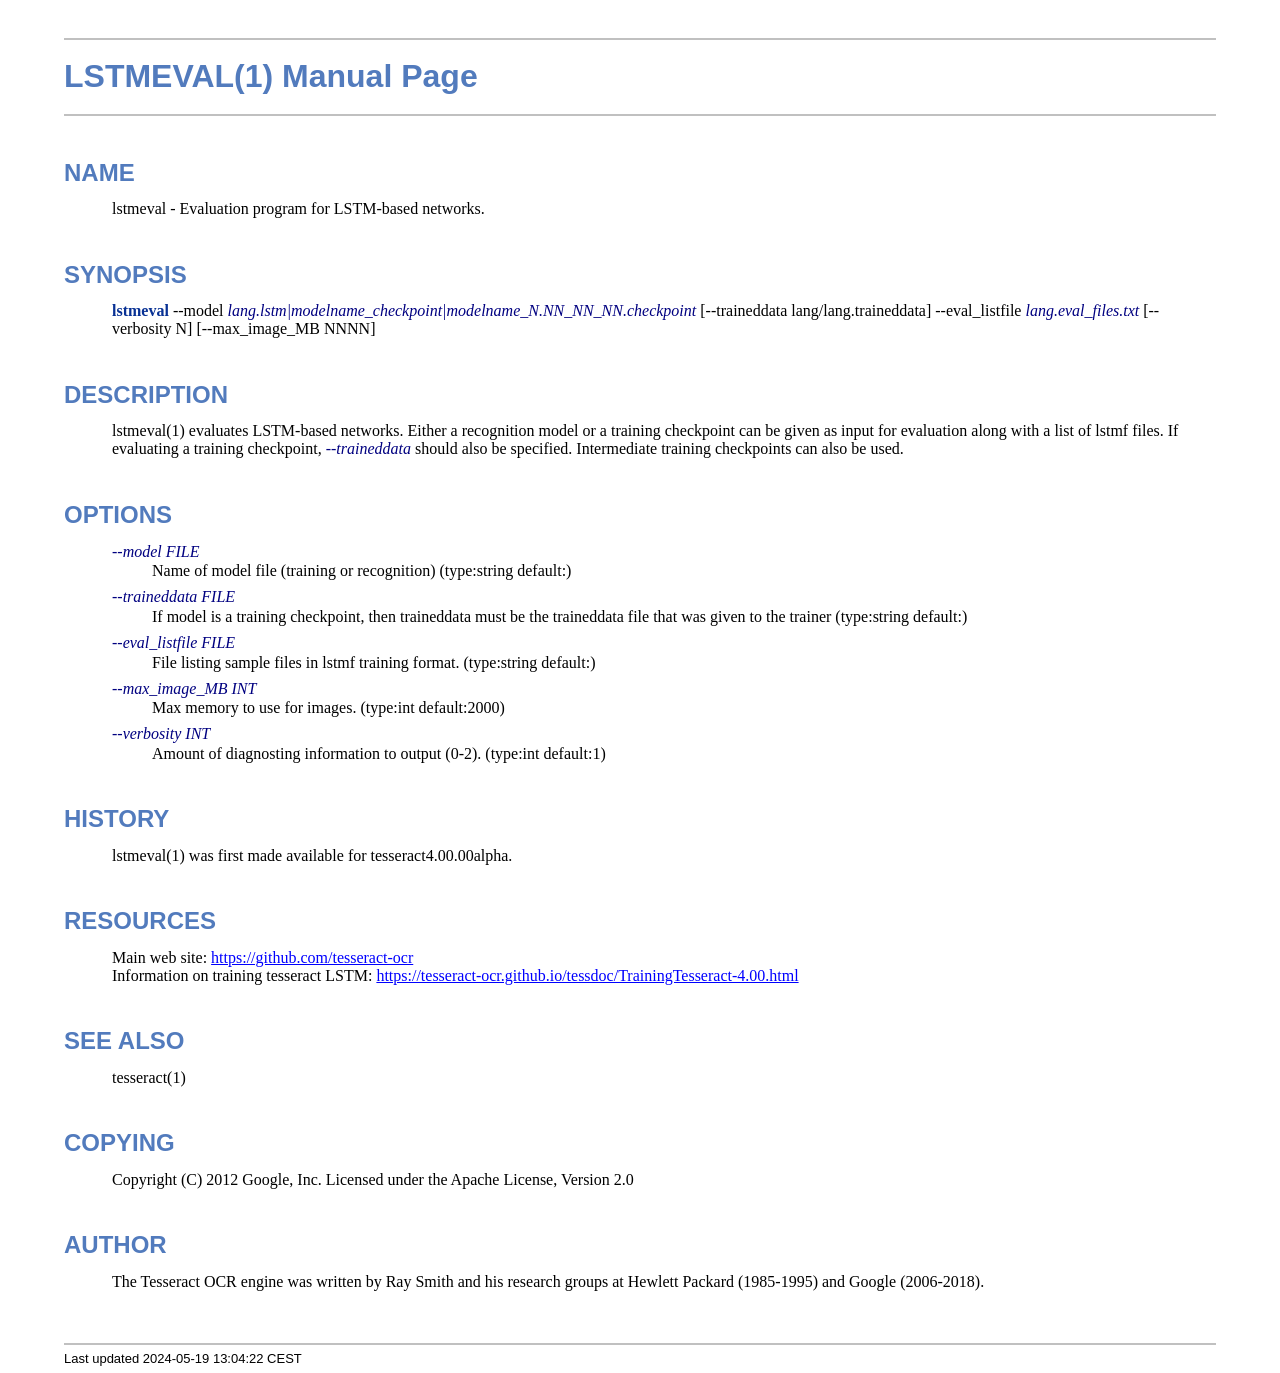
<file: certificate_verification_project/lstmeval.1.html>
<!DOCTYPE html>
<html lang="en">
<head>
<meta http-equiv="Content-Type" content="text/html; charset=UTF-8">
<meta name="generator" content="AsciiDoc 10.2.0">
<title>LSTMEVAL(1)</title>
<style type="text/css">
/* Shared CSS for AsciiDoc xhtml11 and html5 backends */

/* Default font. */
body {
  font-family: Georgia,serif;
}

/* Title font. */
h1, h2, h3, h4, h5, h6,
div.title, caption.title,
thead, p.table.header,
#toctitle,
#author, #revnumber, #revdate, #revremark,
#footer {
  font-family: Arial,Helvetica,sans-serif;
}

body {
  margin: 1em 5% 1em 5%;
}

a {
  color: blue;
  text-decoration: underline;
}
a:visited {
  color: fuchsia;
}

em {
  font-style: italic;
  color: navy;
}

strong {
  font-weight: bold;
  color: #083194;
}

h1, h2, h3, h4, h5, h6 {
  color: #527bbd;
  margin-top: 1.2em;
  margin-bottom: 0.5em;
  line-height: 1.3;
}

h1, h2, h3 {
  border-bottom: 2px solid silver;
}
h2 {
  padding-top: 0.5em;
}
h3 {
  float: left;
}
h3 + * {
  clear: left;
}
h5 {
  font-size: 1.0em;
}

div.sectionbody {
  margin-left: 0;
}

hr {
  border: 1px solid silver;
}

p {
  margin-top: 0.5em;
  margin-bottom: 0.5em;
}

ul, ol, li > p {
  margin-top: 0;
}
ul > li     { color: #aaa; }
ul > li > * { color: black; }

.monospaced, code, pre {
  font-family: "Courier New", Courier, monospace;
  font-size: inherit;
  color: navy;
  padding: 0;
  margin: 0;
}
pre {
  white-space: pre-wrap;
}

#author {
  color: #527bbd;
  font-weight: bold;
  font-size: 1.1em;
}
#email {
}
#revnumber, #revdate, #revremark {
}

#footer {
  font-size: small;
  border-top: 2px solid silver;
  padding-top: 0.5em;
  margin-top: 4.0em;
}
#footer-text {
  float: left;
  padding-bottom: 0.5em;
}
#footer-badges {
  float: right;
  padding-bottom: 0.5em;
}

#preamble {
  margin-top: 1.5em;
  margin-bottom: 1.5em;
}
div.imageblock, div.exampleblock, div.verseblock,
div.quoteblock, div.literalblock, div.listingblock, div.sidebarblock,
div.admonitionblock {
  margin-top: 1.0em;
  margin-bottom: 1.5em;
}
div.admonitionblock {
  margin-top: 2.0em;
  margin-bottom: 2.0em;
  margin-right: 10%;
  color: #606060;
}

div.content { /* Block element content. */
  padding: 0;
}

/* Block element titles. */
div.title, caption.title {
  color: #527bbd;
  font-weight: bold;
  text-align: left;
  margin-top: 1.0em;
  margin-bottom: 0.5em;
}
div.title + * {
  margin-top: 0;
}

td div.title:first-child {
  margin-top: 0.0em;
}
div.content div.title:first-child {
  margin-top: 0.0em;
}
div.content + div.title {
  margin-top: 0.0em;
}

div.sidebarblock > div.content {
  background: #ffffee;
  border: 1px solid #dddddd;
  border-left: 4px solid #f0f0f0;
  padding: 0.5em;
}

div.listingblock > div.content {
  border: 1px solid #dddddd;
  border-left: 5px solid #f0f0f0;
  background: #f8f8f8;
  padding: 0.5em;
}

div.quoteblock, div.verseblock {
  padding-left: 1.0em;
  margin-left: 1.0em;
  margin-right: 10%;
  border-left: 5px solid #f0f0f0;
  color: #888;
}

div.quoteblock > div.attribution {
  padding-top: 0.5em;
  text-align: right;
}

div.verseblock > pre.content {
  font-family: inherit;
  font-size: inherit;
}
div.verseblock > div.attribution {
  padding-top: 0.75em;
  text-align: left;
}
/* DEPRECATED: Pre version 8.2.7 verse style literal block. */
div.verseblock + div.attribution {
  text-align: left;
}

div.admonitionblock .icon {
  vertical-align: top;
  font-size: 1.1em;
  font-weight: bold;
  text-decoration: underline;
  color: #527bbd;
  padding-right: 0.5em;
}
div.admonitionblock td.content {
  padding-left: 0.5em;
  border-left: 3px solid #dddddd;
}

div.exampleblock > div.content {
  border-left: 3px solid #dddddd;
  padding-left: 0.5em;
}

div.imageblock div.content { padding-left: 0; }
span.image img { border-style: none; vertical-align: text-bottom; }
a.image:visited { color: white; }

dl {
  margin-top: 0.8em;
  margin-bottom: 0.8em;
}
dt {
  margin-top: 0.5em;
  margin-bottom: 0;
  font-style: normal;
  color: navy;
}
dd > *:first-child {
  margin-top: 0.1em;
}

ul, ol {
    list-style-position: outside;
}
ol.arabic {
  list-style-type: decimal;
}
ol.loweralpha {
  list-style-type: lower-alpha;
}
ol.upperalpha {
  list-style-type: upper-alpha;
}
ol.lowerroman {
  list-style-type: lower-roman;
}
ol.upperroman {
  list-style-type: upper-roman;
}

div.compact ul, div.compact ol,
div.compact p, div.compact p,
div.compact div, div.compact div {
  margin-top: 0.1em;
  margin-bottom: 0.1em;
}

tfoot {
  font-weight: bold;
}
td > div.verse {
  white-space: pre;
}

div.hdlist {
  margin-top: 0.8em;
  margin-bottom: 0.8em;
}
div.hdlist tr {
  padding-bottom: 15px;
}
dt.hdlist1.strong, td.hdlist1.strong {
  font-weight: bold;
}
td.hdlist1 {
  vertical-align: top;
  font-style: normal;
  padding-right: 0.8em;
  color: navy;
}
td.hdlist2 {
  vertical-align: top;
}
div.hdlist.compact tr {
  margin: 0;
  padding-bottom: 0;
}

.comment {
  background: yellow;
}

.footnote, .footnoteref {
  font-size: 0.8em;
}

span.footnote, span.footnoteref {
  vertical-align: super;
}

#footnotes {
  margin: 20px 0 20px 0;
  padding: 7px 0 0 0;
}

#footnotes div.footnote {
  margin: 0 0 5px 0;
}

#footnotes hr {
  border: none;
  border-top: 1px solid silver;
  height: 1px;
  text-align: left;
  margin-left: 0;
  width: 20%;
  min-width: 100px;
}

div.colist td {
  padding-right: 0.5em;
  padding-bottom: 0.3em;
  vertical-align: top;
}
div.colist td img {
  margin-top: 0.3em;
}

@media print {
  #footer-badges { display: none; }
}

#toc {
  margin-bottom: 2.5em;
}

#toctitle {
  color: #527bbd;
  font-size: 1.1em;
  font-weight: bold;
  margin-top: 1.0em;
  margin-bottom: 0.1em;
}

div.toclevel0, div.toclevel1, div.toclevel2, div.toclevel3, div.toclevel4 {
  margin-top: 0;
  margin-bottom: 0;
}
div.toclevel2 {
  margin-left: 2em;
  font-size: 0.9em;
}
div.toclevel3 {
  margin-left: 4em;
  font-size: 0.9em;
}
div.toclevel4 {
  margin-left: 6em;
  font-size: 0.9em;
}

span.aqua { color: aqua; }
span.black { color: black; }
span.blue { color: blue; }
span.fuchsia { color: fuchsia; }
span.gray { color: gray; }
span.green { color: green; }
span.lime { color: lime; }
span.maroon { color: maroon; }
span.navy { color: navy; }
span.olive { color: olive; }
span.purple { color: purple; }
span.red { color: red; }
span.silver { color: silver; }
span.teal { color: teal; }
span.white { color: white; }
span.yellow { color: yellow; }

span.aqua-background { background: aqua; }
span.black-background { background: black; }
span.blue-background { background: blue; }
span.fuchsia-background { background: fuchsia; }
span.gray-background { background: gray; }
span.green-background { background: green; }
span.lime-background { background: lime; }
span.maroon-background { background: maroon; }
span.navy-background { background: navy; }
span.olive-background { background: olive; }
span.purple-background { background: purple; }
span.red-background { background: red; }
span.silver-background { background: silver; }
span.teal-background { background: teal; }
span.white-background { background: white; }
span.yellow-background { background: yellow; }

span.big { font-size: 2em; }
span.small { font-size: 0.6em; }

span.underline { text-decoration: underline; }
span.overline { text-decoration: overline; }
span.line-through { text-decoration: line-through; }

div.unbreakable { page-break-inside: avoid; }


/*
 * xhtml11 specific
 *
 * */

div.tableblock {
  margin-top: 1.0em;
  margin-bottom: 1.5em;
}
div.tableblock > table {
  border: 3px solid #527bbd;
}
thead, p.table.header {
  font-weight: bold;
  color: #527bbd;
}
p.table {
  margin-top: 0;
}
/* Because the table frame attribute is overridden by CSS in most browsers. */
div.tableblock > table[frame="void"] {
  border-style: none;
}
div.tableblock > table[frame="hsides"] {
  border-left-style: none;
  border-right-style: none;
}
div.tableblock > table[frame="vsides"] {
  border-top-style: none;
  border-bottom-style: none;
}


/*
 * html5 specific
 *
 * */

table.tableblock {
  margin-top: 1.0em;
  margin-bottom: 1.5em;
}
thead, p.tableblock.header {
  font-weight: bold;
  color: #527bbd;
}
p.tableblock {
  margin-top: 0;
}
table.tableblock {
  border-width: 3px;
  border-spacing: 0px;
  border-style: solid;
  border-color: #527bbd;
  border-collapse: collapse;
}
th.tableblock, td.tableblock {
  border-width: 1px;
  padding: 4px;
  border-style: solid;
  border-color: #527bbd;
}

table.tableblock.frame-topbot {
  border-left-style: hidden;
  border-right-style: hidden;
}
table.tableblock.frame-sides {
  border-top-style: hidden;
  border-bottom-style: hidden;
}
table.tableblock.frame-none {
  border-style: hidden;
}

th.tableblock.halign-left, td.tableblock.halign-left {
  text-align: left;
}
th.tableblock.halign-center, td.tableblock.halign-center {
  text-align: center;
}
th.tableblock.halign-right, td.tableblock.halign-right {
  text-align: right;
}

th.tableblock.valign-top, td.tableblock.valign-top {
  vertical-align: top;
}
th.tableblock.valign-middle, td.tableblock.valign-middle {
  vertical-align: middle;
}
th.tableblock.valign-bottom, td.tableblock.valign-bottom {
  vertical-align: bottom;
}


/*
 * manpage specific
 *
 * */

body.manpage h1 {
  padding-top: 0.5em;
  padding-bottom: 0.5em;
  border-top: 2px solid silver;
  border-bottom: 2px solid silver;
}
body.manpage h2 {
  border-style: none;
}
body.manpage div.sectionbody {
  margin-left: 3em;
}

@media print {
  body.manpage div#toc { display: none; }
}


</style>
<script type="text/javascript">
/*<![CDATA[*/
var asciidoc = {  // Namespace.

/////////////////////////////////////////////////////////////////////
// Table Of Contents generator
/////////////////////////////////////////////////////////////////////

/* Author: Mihai Bazon, September 2002
 * http://students.infoiasi.ro/~mishoo
 *
 * Table Of Content generator
 * Version: 0.4
 *
 * Feel free to use this script under the terms of the GNU General Public
 * License, as long as you do not remove or alter this notice.
 */

 /* modified by Troy D. Hanson, September 2006. License: GPL */
 /* modified by Stuart Rackham, 2006, 2009. License: GPL */

// toclevels = 1..4.
toc: function (toclevels) {

  function getText(el) {
    var text = "";
    for (var i = el.firstChild; i != null; i = i.nextSibling) {
      if (i.nodeType == 3 /* Node.TEXT_NODE */) // IE doesn't speak constants.
        text += i.data;
      else if (i.firstChild != null)
        text += getText(i);
    }
    return text;
  }

  function TocEntry(el, text, toclevel) {
    this.element = el;
    this.text = text;
    this.toclevel = toclevel;
  }

  function tocEntries(el, toclevels) {
    var result = new Array;
    var re = new RegExp('[hH]([1-'+(toclevels+1)+'])');
    // Function that scans the DOM tree for header elements (the DOM2
    // nodeIterator API would be a better technique but not supported by all
    // browsers).
    var iterate = function (el) {
      for (var i = el.firstChild; i != null; i = i.nextSibling) {
        if (i.nodeType == 1 /* Node.ELEMENT_NODE */) {
          var mo = re.exec(i.tagName);
          if (mo && (i.getAttribute("class") || i.getAttribute("className")) != "float") {
            result[result.length] = new TocEntry(i, getText(i), mo[1]-1);
          }
          iterate(i);
        }
      }
    }
    iterate(el);
    return result;
  }

  var toc = document.getElementById("toc");
  if (!toc) {
    return;
  }

  // Delete existing TOC entries in case we're reloading the TOC.
  var tocEntriesToRemove = [];
  var i;
  for (i = 0; i < toc.childNodes.length; i++) {
    var entry = toc.childNodes[i];
    if (entry.nodeName.toLowerCase() == 'div'
     && entry.getAttribute("class")
     && entry.getAttribute("class").match(/^toclevel/))
      tocEntriesToRemove.push(entry);
  }
  for (i = 0; i < tocEntriesToRemove.length; i++) {
    toc.removeChild(tocEntriesToRemove[i]);
  }

  // Rebuild TOC entries.
  var entries = tocEntries(document.getElementById("content"), toclevels);
  for (var i = 0; i < entries.length; ++i) {
    var entry = entries[i];
    if (entry.element.id == "")
      entry.element.id = "_toc_" + i;
    var a = document.createElement("a");
    a.href = "#" + entry.element.id;
    a.appendChild(document.createTextNode(entry.text));
    var div = document.createElement("div");
    div.appendChild(a);
    div.className = "toclevel" + entry.toclevel;
    toc.appendChild(div);
  }
  if (entries.length == 0)
    toc.parentNode.removeChild(toc);
},


/////////////////////////////////////////////////////////////////////
// Footnotes generator
/////////////////////////////////////////////////////////////////////

/* Based on footnote generation code from:
 * http://www.brandspankingnew.net/archive/2005/07/format_footnote.html
 */

footnotes: function () {
  // Delete existing footnote entries in case we're reloading the footnodes.
  var i;
  var noteholder = document.getElementById("footnotes");
  if (!noteholder) {
    return;
  }
  var entriesToRemove = [];
  for (i = 0; i < noteholder.childNodes.length; i++) {
    var entry = noteholder.childNodes[i];
    if (entry.nodeName.toLowerCase() == 'div' && entry.getAttribute("class") == "footnote")
      entriesToRemove.push(entry);
  }
  for (i = 0; i < entriesToRemove.length; i++) {
    noteholder.removeChild(entriesToRemove[i]);
  }

  // Rebuild footnote entries.
  var cont = document.getElementById("content");
  var spans = cont.getElementsByTagName("span");
  var refs = {};
  var n = 0;
  for (i=0; i<spans.length; i++) {
    if (spans[i].className == "footnote") {
      n++;
      var note = spans[i].getAttribute("data-note");
      if (!note) {
        // Use [\s\S] in place of . so multi-line matches work.
        // Because JavaScript has no s (dotall) regex flag.
        note = spans[i].innerHTML.match(/\s*\[([\s\S]*)]\s*/)[1];
        spans[i].innerHTML =
          "[<a id='_footnoteref_" + n + "' href='#_footnote_" + n +
          "' title='View footnote' class='footnote'>" + n + "</a>]";
        spans[i].setAttribute("data-note", note);
      }
      noteholder.innerHTML +=
        "<div class='footnote' id='_footnote_" + n + "'>" +
        "<a href='#_footnoteref_" + n + "' title='Return to text'>" +
        n + "</a>. " + note + "</div>";
      var id =spans[i].getAttribute("id");
      if (id != null) refs["#"+id] = n;
    }
  }
  if (n == 0)
    noteholder.parentNode.removeChild(noteholder);
  else {
    // Process footnoterefs.
    for (i=0; i<spans.length; i++) {
      if (spans[i].className == "footnoteref") {
        var href = spans[i].getElementsByTagName("a")[0].getAttribute("href");
        href = href.match(/#.*/)[0];  // Because IE return full URL.
        n = refs[href];
        spans[i].innerHTML =
          "[<a href='#_footnote_" + n +
          "' title='View footnote' class='footnote'>" + n + "</a>]";
      }
    }
  }
},

install: function(toclevels) {
  var timerId;

  function reinstall() {
    asciidoc.footnotes();
    if (toclevels) {
      asciidoc.toc(toclevels);
    }
  }

  function reinstallAndRemoveTimer() {
    clearInterval(timerId);
    reinstall();
  }

  timerId = setInterval(reinstall, 500);
  if (document.addEventListener)
    document.addEventListener("DOMContentLoaded", reinstallAndRemoveTimer, false);
  else
    window.onload = reinstallAndRemoveTimer;
}

}
asciidoc.install();
/*]]>*/
</script>
</head>
<body class="manpage">
<div id="header">
<h1>
LSTMEVAL(1) Manual Page
</h1>
<h2>NAME</h2>
<div class="sectionbody">
<p>lstmeval -
   Evaluation program for LSTM-based networks.
</p>
</div>
</div>
<div id="content">
<div class="sect1">
<h2 id="_synopsis">SYNOPSIS</h2>
<div class="sectionbody">
<div class="paragraph"><p><strong>lstmeval</strong> --model <em>lang.lstm|modelname_checkpoint|modelname_N.NN_NN_NN.checkpoint</em> [--traineddata lang/lang.traineddata] --eval_listfile <em>lang.eval_files.txt</em> [--verbosity N] [--max_image_MB NNNN]</p></div>
</div>
</div>
<div class="sect1">
<h2 id="_description">DESCRIPTION</h2>
<div class="sectionbody">
<div class="paragraph"><p>lstmeval(1) evaluates LSTM-based networks. Either a recognition model or a training checkpoint can be given as input for evaluation along with a list of lstmf files. If evaluating a training checkpoint, <em>--traineddata</em> should also be specified. Intermediate training checkpoints can also be used.</p></div>
</div>
</div>
<div class="sect1">
<h2 id="_options">OPTIONS</h2>
<div class="sectionbody">
<div class="dlist"><dl>
<dt class="hdlist1">
<em>--model  FILE</em>
</dt>
<dd>
<p>
  Name of model file (training or recognition)  (type:string default:)
</p>
</dd>
<dt class="hdlist1">
<em>--traineddata  FILE</em>
</dt>
<dd>
<p>
  If model is a training checkpoint, then traineddata must be the traineddata file that was given to the trainer  (type:string default:)
</p>
</dd>
<dt class="hdlist1">
<em>--eval_listfile  FILE</em>
</dt>
<dd>
<p>
  File listing sample files in lstmf training format.  (type:string default:)
</p>
</dd>
<dt class="hdlist1">
<em>--max_image_MB  INT</em>
</dt>
<dd>
<p>
  Max memory to use for images.  (type:int default:2000)
</p>
</dd>
<dt class="hdlist1">
<em>--verbosity  INT</em>
</dt>
<dd>
<p>
  Amount of diagnosting information to output (0-2).  (type:int default:1)
</p>
</dd>
</dl></div>
</div>
</div>
<div class="sect1">
<h2 id="_history">HISTORY</h2>
<div class="sectionbody">
<div class="paragraph"><p>lstmeval(1) was first made available for tesseract4.00.00alpha.</p></div>
</div>
</div>
<div class="sect1">
<h2 id="_resources">RESOURCES</h2>
<div class="sectionbody">
<div class="paragraph"><p>Main web site: <a href="https://github.com/tesseract-ocr">https://github.com/tesseract-ocr</a><br>
Information on training tesseract LSTM: <a href="https://tesseract-ocr.github.io/tessdoc/TrainingTesseract-4.00.html">https://tesseract-ocr.github.io/tessdoc/TrainingTesseract-4.00.html</a></p></div>
</div>
</div>
<div class="sect1">
<h2 id="_see_also">SEE ALSO</h2>
<div class="sectionbody">
<div class="paragraph"><p>tesseract(1)</p></div>
</div>
</div>
<div class="sect1">
<h2 id="_copying">COPYING</h2>
<div class="sectionbody">
<div class="paragraph"><p>Copyright (C) 2012 Google, Inc.
Licensed under the Apache License, Version 2.0</p></div>
</div>
</div>
<div class="sect1">
<h2 id="_author">AUTHOR</h2>
<div class="sectionbody">
<div class="paragraph"><p>The Tesseract OCR engine was written by Ray Smith and his research groups
at Hewlett Packard (1985-1995) and Google (2006-2018).</p></div>
</div>
</div>
</div>
<div id="footnotes"><hr></div>
<div id="footer">
<div id="footer-text">
Last updated
 2024-05-19 13:04:22 CEST
</div>
</div>
</body>
</html>
</file>
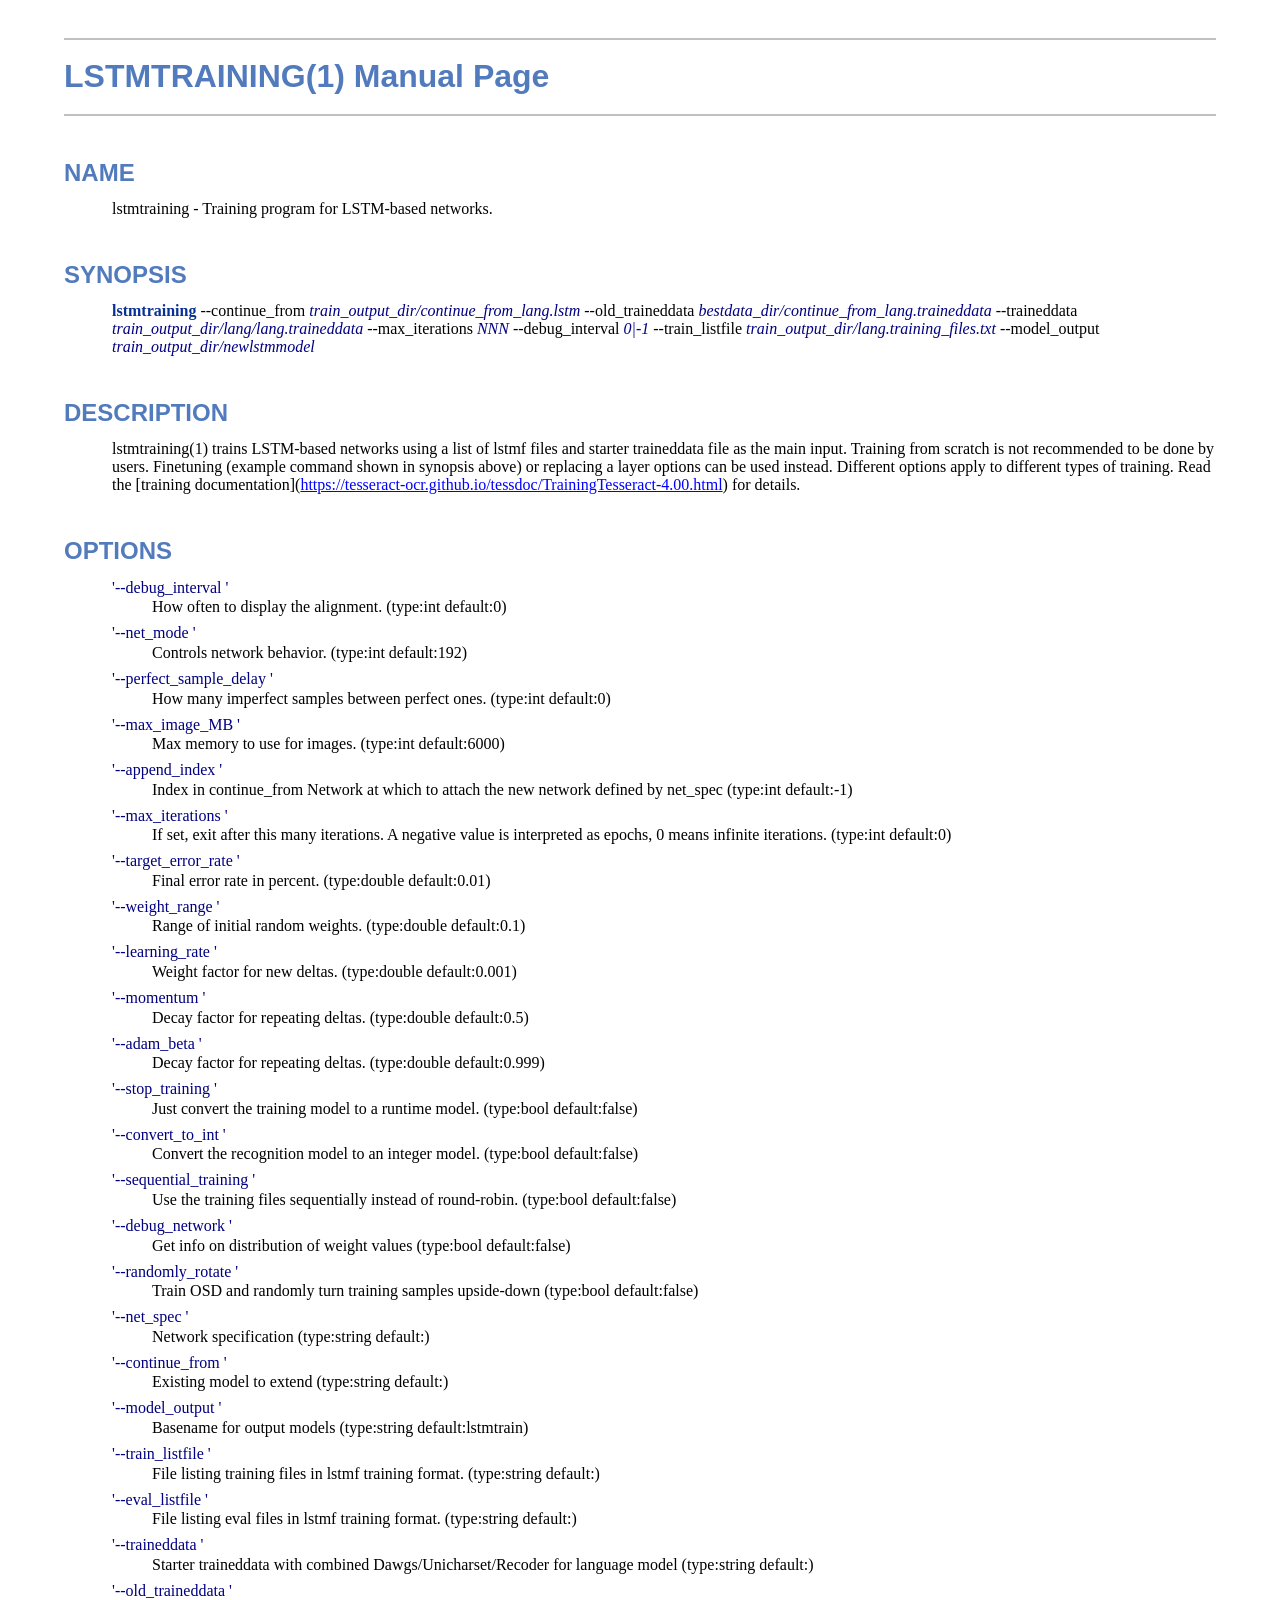
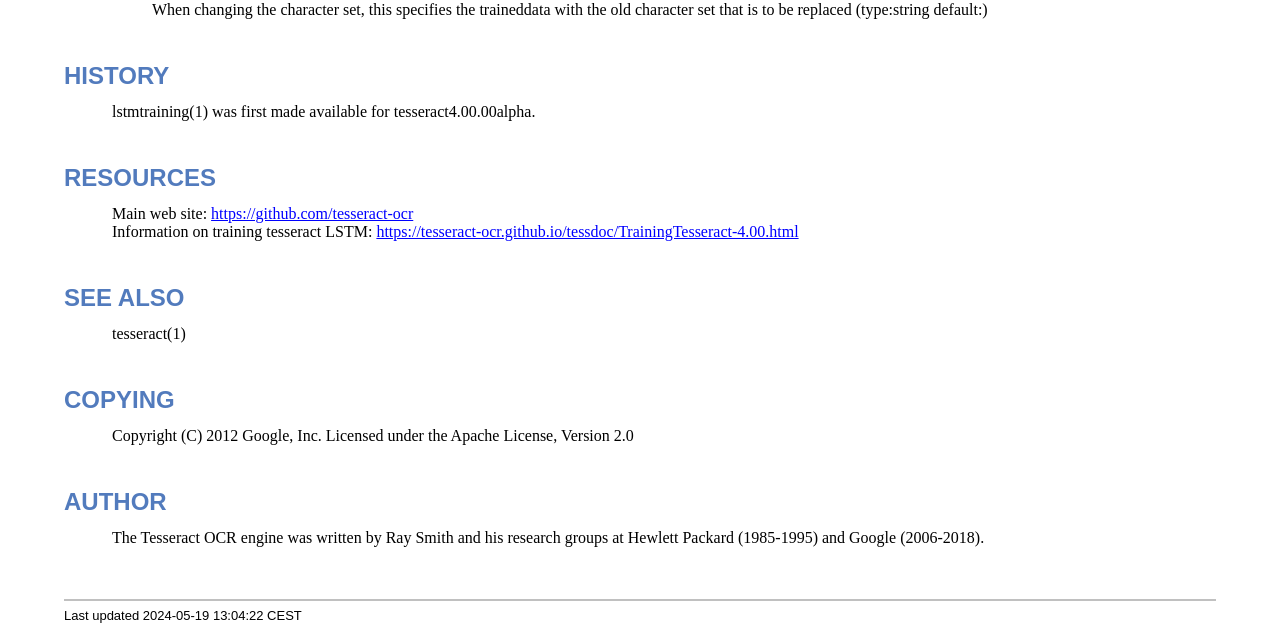
<file: certificate_verification_project/lstmtraining.1.html>
<!DOCTYPE html>
<html lang="en">
<head>
<meta http-equiv="Content-Type" content="text/html; charset=UTF-8">
<meta name="generator" content="AsciiDoc 10.2.0">
<title>LSTMTRAINING(1)</title>
<style type="text/css">
/* Shared CSS for AsciiDoc xhtml11 and html5 backends */

/* Default font. */
body {
  font-family: Georgia,serif;
}

/* Title font. */
h1, h2, h3, h4, h5, h6,
div.title, caption.title,
thead, p.table.header,
#toctitle,
#author, #revnumber, #revdate, #revremark,
#footer {
  font-family: Arial,Helvetica,sans-serif;
}

body {
  margin: 1em 5% 1em 5%;
}

a {
  color: blue;
  text-decoration: underline;
}
a:visited {
  color: fuchsia;
}

em {
  font-style: italic;
  color: navy;
}

strong {
  font-weight: bold;
  color: #083194;
}

h1, h2, h3, h4, h5, h6 {
  color: #527bbd;
  margin-top: 1.2em;
  margin-bottom: 0.5em;
  line-height: 1.3;
}

h1, h2, h3 {
  border-bottom: 2px solid silver;
}
h2 {
  padding-top: 0.5em;
}
h3 {
  float: left;
}
h3 + * {
  clear: left;
}
h5 {
  font-size: 1.0em;
}

div.sectionbody {
  margin-left: 0;
}

hr {
  border: 1px solid silver;
}

p {
  margin-top: 0.5em;
  margin-bottom: 0.5em;
}

ul, ol, li > p {
  margin-top: 0;
}
ul > li     { color: #aaa; }
ul > li > * { color: black; }

.monospaced, code, pre {
  font-family: "Courier New", Courier, monospace;
  font-size: inherit;
  color: navy;
  padding: 0;
  margin: 0;
}
pre {
  white-space: pre-wrap;
}

#author {
  color: #527bbd;
  font-weight: bold;
  font-size: 1.1em;
}
#email {
}
#revnumber, #revdate, #revremark {
}

#footer {
  font-size: small;
  border-top: 2px solid silver;
  padding-top: 0.5em;
  margin-top: 4.0em;
}
#footer-text {
  float: left;
  padding-bottom: 0.5em;
}
#footer-badges {
  float: right;
  padding-bottom: 0.5em;
}

#preamble {
  margin-top: 1.5em;
  margin-bottom: 1.5em;
}
div.imageblock, div.exampleblock, div.verseblock,
div.quoteblock, div.literalblock, div.listingblock, div.sidebarblock,
div.admonitionblock {
  margin-top: 1.0em;
  margin-bottom: 1.5em;
}
div.admonitionblock {
  margin-top: 2.0em;
  margin-bottom: 2.0em;
  margin-right: 10%;
  color: #606060;
}

div.content { /* Block element content. */
  padding: 0;
}

/* Block element titles. */
div.title, caption.title {
  color: #527bbd;
  font-weight: bold;
  text-align: left;
  margin-top: 1.0em;
  margin-bottom: 0.5em;
}
div.title + * {
  margin-top: 0;
}

td div.title:first-child {
  margin-top: 0.0em;
}
div.content div.title:first-child {
  margin-top: 0.0em;
}
div.content + div.title {
  margin-top: 0.0em;
}

div.sidebarblock > div.content {
  background: #ffffee;
  border: 1px solid #dddddd;
  border-left: 4px solid #f0f0f0;
  padding: 0.5em;
}

div.listingblock > div.content {
  border: 1px solid #dddddd;
  border-left: 5px solid #f0f0f0;
  background: #f8f8f8;
  padding: 0.5em;
}

div.quoteblock, div.verseblock {
  padding-left: 1.0em;
  margin-left: 1.0em;
  margin-right: 10%;
  border-left: 5px solid #f0f0f0;
  color: #888;
}

div.quoteblock > div.attribution {
  padding-top: 0.5em;
  text-align: right;
}

div.verseblock > pre.content {
  font-family: inherit;
  font-size: inherit;
}
div.verseblock > div.attribution {
  padding-top: 0.75em;
  text-align: left;
}
/* DEPRECATED: Pre version 8.2.7 verse style literal block. */
div.verseblock + div.attribution {
  text-align: left;
}

div.admonitionblock .icon {
  vertical-align: top;
  font-size: 1.1em;
  font-weight: bold;
  text-decoration: underline;
  color: #527bbd;
  padding-right: 0.5em;
}
div.admonitionblock td.content {
  padding-left: 0.5em;
  border-left: 3px solid #dddddd;
}

div.exampleblock > div.content {
  border-left: 3px solid #dddddd;
  padding-left: 0.5em;
}

div.imageblock div.content { padding-left: 0; }
span.image img { border-style: none; vertical-align: text-bottom; }
a.image:visited { color: white; }

dl {
  margin-top: 0.8em;
  margin-bottom: 0.8em;
}
dt {
  margin-top: 0.5em;
  margin-bottom: 0;
  font-style: normal;
  color: navy;
}
dd > *:first-child {
  margin-top: 0.1em;
}

ul, ol {
    list-style-position: outside;
}
ol.arabic {
  list-style-type: decimal;
}
ol.loweralpha {
  list-style-type: lower-alpha;
}
ol.upperalpha {
  list-style-type: upper-alpha;
}
ol.lowerroman {
  list-style-type: lower-roman;
}
ol.upperroman {
  list-style-type: upper-roman;
}

div.compact ul, div.compact ol,
div.compact p, div.compact p,
div.compact div, div.compact div {
  margin-top: 0.1em;
  margin-bottom: 0.1em;
}

tfoot {
  font-weight: bold;
}
td > div.verse {
  white-space: pre;
}

div.hdlist {
  margin-top: 0.8em;
  margin-bottom: 0.8em;
}
div.hdlist tr {
  padding-bottom: 15px;
}
dt.hdlist1.strong, td.hdlist1.strong {
  font-weight: bold;
}
td.hdlist1 {
  vertical-align: top;
  font-style: normal;
  padding-right: 0.8em;
  color: navy;
}
td.hdlist2 {
  vertical-align: top;
}
div.hdlist.compact tr {
  margin: 0;
  padding-bottom: 0;
}

.comment {
  background: yellow;
}

.footnote, .footnoteref {
  font-size: 0.8em;
}

span.footnote, span.footnoteref {
  vertical-align: super;
}

#footnotes {
  margin: 20px 0 20px 0;
  padding: 7px 0 0 0;
}

#footnotes div.footnote {
  margin: 0 0 5px 0;
}

#footnotes hr {
  border: none;
  border-top: 1px solid silver;
  height: 1px;
  text-align: left;
  margin-left: 0;
  width: 20%;
  min-width: 100px;
}

div.colist td {
  padding-right: 0.5em;
  padding-bottom: 0.3em;
  vertical-align: top;
}
div.colist td img {
  margin-top: 0.3em;
}

@media print {
  #footer-badges { display: none; }
}

#toc {
  margin-bottom: 2.5em;
}

#toctitle {
  color: #527bbd;
  font-size: 1.1em;
  font-weight: bold;
  margin-top: 1.0em;
  margin-bottom: 0.1em;
}

div.toclevel0, div.toclevel1, div.toclevel2, div.toclevel3, div.toclevel4 {
  margin-top: 0;
  margin-bottom: 0;
}
div.toclevel2 {
  margin-left: 2em;
  font-size: 0.9em;
}
div.toclevel3 {
  margin-left: 4em;
  font-size: 0.9em;
}
div.toclevel4 {
  margin-left: 6em;
  font-size: 0.9em;
}

span.aqua { color: aqua; }
span.black { color: black; }
span.blue { color: blue; }
span.fuchsia { color: fuchsia; }
span.gray { color: gray; }
span.green { color: green; }
span.lime { color: lime; }
span.maroon { color: maroon; }
span.navy { color: navy; }
span.olive { color: olive; }
span.purple { color: purple; }
span.red { color: red; }
span.silver { color: silver; }
span.teal { color: teal; }
span.white { color: white; }
span.yellow { color: yellow; }

span.aqua-background { background: aqua; }
span.black-background { background: black; }
span.blue-background { background: blue; }
span.fuchsia-background { background: fuchsia; }
span.gray-background { background: gray; }
span.green-background { background: green; }
span.lime-background { background: lime; }
span.maroon-background { background: maroon; }
span.navy-background { background: navy; }
span.olive-background { background: olive; }
span.purple-background { background: purple; }
span.red-background { background: red; }
span.silver-background { background: silver; }
span.teal-background { background: teal; }
span.white-background { background: white; }
span.yellow-background { background: yellow; }

span.big { font-size: 2em; }
span.small { font-size: 0.6em; }

span.underline { text-decoration: underline; }
span.overline { text-decoration: overline; }
span.line-through { text-decoration: line-through; }

div.unbreakable { page-break-inside: avoid; }


/*
 * xhtml11 specific
 *
 * */

div.tableblock {
  margin-top: 1.0em;
  margin-bottom: 1.5em;
}
div.tableblock > table {
  border: 3px solid #527bbd;
}
thead, p.table.header {
  font-weight: bold;
  color: #527bbd;
}
p.table {
  margin-top: 0;
}
/* Because the table frame attribute is overridden by CSS in most browsers. */
div.tableblock > table[frame="void"] {
  border-style: none;
}
div.tableblock > table[frame="hsides"] {
  border-left-style: none;
  border-right-style: none;
}
div.tableblock > table[frame="vsides"] {
  border-top-style: none;
  border-bottom-style: none;
}


/*
 * html5 specific
 *
 * */

table.tableblock {
  margin-top: 1.0em;
  margin-bottom: 1.5em;
}
thead, p.tableblock.header {
  font-weight: bold;
  color: #527bbd;
}
p.tableblock {
  margin-top: 0;
}
table.tableblock {
  border-width: 3px;
  border-spacing: 0px;
  border-style: solid;
  border-color: #527bbd;
  border-collapse: collapse;
}
th.tableblock, td.tableblock {
  border-width: 1px;
  padding: 4px;
  border-style: solid;
  border-color: #527bbd;
}

table.tableblock.frame-topbot {
  border-left-style: hidden;
  border-right-style: hidden;
}
table.tableblock.frame-sides {
  border-top-style: hidden;
  border-bottom-style: hidden;
}
table.tableblock.frame-none {
  border-style: hidden;
}

th.tableblock.halign-left, td.tableblock.halign-left {
  text-align: left;
}
th.tableblock.halign-center, td.tableblock.halign-center {
  text-align: center;
}
th.tableblock.halign-right, td.tableblock.halign-right {
  text-align: right;
}

th.tableblock.valign-top, td.tableblock.valign-top {
  vertical-align: top;
}
th.tableblock.valign-middle, td.tableblock.valign-middle {
  vertical-align: middle;
}
th.tableblock.valign-bottom, td.tableblock.valign-bottom {
  vertical-align: bottom;
}


/*
 * manpage specific
 *
 * */

body.manpage h1 {
  padding-top: 0.5em;
  padding-bottom: 0.5em;
  border-top: 2px solid silver;
  border-bottom: 2px solid silver;
}
body.manpage h2 {
  border-style: none;
}
body.manpage div.sectionbody {
  margin-left: 3em;
}

@media print {
  body.manpage div#toc { display: none; }
}


</style>
<script type="text/javascript">
/*<![CDATA[*/
var asciidoc = {  // Namespace.

/////////////////////////////////////////////////////////////////////
// Table Of Contents generator
/////////////////////////////////////////////////////////////////////

/* Author: Mihai Bazon, September 2002
 * http://students.infoiasi.ro/~mishoo
 *
 * Table Of Content generator
 * Version: 0.4
 *
 * Feel free to use this script under the terms of the GNU General Public
 * License, as long as you do not remove or alter this notice.
 */

 /* modified by Troy D. Hanson, September 2006. License: GPL */
 /* modified by Stuart Rackham, 2006, 2009. License: GPL */

// toclevels = 1..4.
toc: function (toclevels) {

  function getText(el) {
    var text = "";
    for (var i = el.firstChild; i != null; i = i.nextSibling) {
      if (i.nodeType == 3 /* Node.TEXT_NODE */) // IE doesn't speak constants.
        text += i.data;
      else if (i.firstChild != null)
        text += getText(i);
    }
    return text;
  }

  function TocEntry(el, text, toclevel) {
    this.element = el;
    this.text = text;
    this.toclevel = toclevel;
  }

  function tocEntries(el, toclevels) {
    var result = new Array;
    var re = new RegExp('[hH]([1-'+(toclevels+1)+'])');
    // Function that scans the DOM tree for header elements (the DOM2
    // nodeIterator API would be a better technique but not supported by all
    // browsers).
    var iterate = function (el) {
      for (var i = el.firstChild; i != null; i = i.nextSibling) {
        if (i.nodeType == 1 /* Node.ELEMENT_NODE */) {
          var mo = re.exec(i.tagName);
          if (mo && (i.getAttribute("class") || i.getAttribute("className")) != "float") {
            result[result.length] = new TocEntry(i, getText(i), mo[1]-1);
          }
          iterate(i);
        }
      }
    }
    iterate(el);
    return result;
  }

  var toc = document.getElementById("toc");
  if (!toc) {
    return;
  }

  // Delete existing TOC entries in case we're reloading the TOC.
  var tocEntriesToRemove = [];
  var i;
  for (i = 0; i < toc.childNodes.length; i++) {
    var entry = toc.childNodes[i];
    if (entry.nodeName.toLowerCase() == 'div'
     && entry.getAttribute("class")
     && entry.getAttribute("class").match(/^toclevel/))
      tocEntriesToRemove.push(entry);
  }
  for (i = 0; i < tocEntriesToRemove.length; i++) {
    toc.removeChild(tocEntriesToRemove[i]);
  }

  // Rebuild TOC entries.
  var entries = tocEntries(document.getElementById("content"), toclevels);
  for (var i = 0; i < entries.length; ++i) {
    var entry = entries[i];
    if (entry.element.id == "")
      entry.element.id = "_toc_" + i;
    var a = document.createElement("a");
    a.href = "#" + entry.element.id;
    a.appendChild(document.createTextNode(entry.text));
    var div = document.createElement("div");
    div.appendChild(a);
    div.className = "toclevel" + entry.toclevel;
    toc.appendChild(div);
  }
  if (entries.length == 0)
    toc.parentNode.removeChild(toc);
},


/////////////////////////////////////////////////////////////////////
// Footnotes generator
/////////////////////////////////////////////////////////////////////

/* Based on footnote generation code from:
 * http://www.brandspankingnew.net/archive/2005/07/format_footnote.html
 */

footnotes: function () {
  // Delete existing footnote entries in case we're reloading the footnodes.
  var i;
  var noteholder = document.getElementById("footnotes");
  if (!noteholder) {
    return;
  }
  var entriesToRemove = [];
  for (i = 0; i < noteholder.childNodes.length; i++) {
    var entry = noteholder.childNodes[i];
    if (entry.nodeName.toLowerCase() == 'div' && entry.getAttribute("class") == "footnote")
      entriesToRemove.push(entry);
  }
  for (i = 0; i < entriesToRemove.length; i++) {
    noteholder.removeChild(entriesToRemove[i]);
  }

  // Rebuild footnote entries.
  var cont = document.getElementById("content");
  var spans = cont.getElementsByTagName("span");
  var refs = {};
  var n = 0;
  for (i=0; i<spans.length; i++) {
    if (spans[i].className == "footnote") {
      n++;
      var note = spans[i].getAttribute("data-note");
      if (!note) {
        // Use [\s\S] in place of . so multi-line matches work.
        // Because JavaScript has no s (dotall) regex flag.
        note = spans[i].innerHTML.match(/\s*\[([\s\S]*)]\s*/)[1];
        spans[i].innerHTML =
          "[<a id='_footnoteref_" + n + "' href='#_footnote_" + n +
          "' title='View footnote' class='footnote'>" + n + "</a>]";
        spans[i].setAttribute("data-note", note);
      }
      noteholder.innerHTML +=
        "<div class='footnote' id='_footnote_" + n + "'>" +
        "<a href='#_footnoteref_" + n + "' title='Return to text'>" +
        n + "</a>. " + note + "</div>";
      var id =spans[i].getAttribute("id");
      if (id != null) refs["#"+id] = n;
    }
  }
  if (n == 0)
    noteholder.parentNode.removeChild(noteholder);
  else {
    // Process footnoterefs.
    for (i=0; i<spans.length; i++) {
      if (spans[i].className == "footnoteref") {
        var href = spans[i].getElementsByTagName("a")[0].getAttribute("href");
        href = href.match(/#.*/)[0];  // Because IE return full URL.
        n = refs[href];
        spans[i].innerHTML =
          "[<a href='#_footnote_" + n +
          "' title='View footnote' class='footnote'>" + n + "</a>]";
      }
    }
  }
},

install: function(toclevels) {
  var timerId;

  function reinstall() {
    asciidoc.footnotes();
    if (toclevels) {
      asciidoc.toc(toclevels);
    }
  }

  function reinstallAndRemoveTimer() {
    clearInterval(timerId);
    reinstall();
  }

  timerId = setInterval(reinstall, 500);
  if (document.addEventListener)
    document.addEventListener("DOMContentLoaded", reinstallAndRemoveTimer, false);
  else
    window.onload = reinstallAndRemoveTimer;
}

}
asciidoc.install();
/*]]>*/
</script>
</head>
<body class="manpage">
<div id="header">
<h1>
LSTMTRAINING(1) Manual Page
</h1>
<h2>NAME</h2>
<div class="sectionbody">
<p>lstmtraining -
   Training program for LSTM-based networks.
</p>
</div>
</div>
<div id="content">
<div class="sect1">
<h2 id="_synopsis">SYNOPSIS</h2>
<div class="sectionbody">
<div class="paragraph"><p><strong>lstmtraining</strong>
  --continue_from  <em>train_output_dir/continue_from_lang.lstm</em>
  --old_traineddata <em>bestdata_dir/continue_from_lang.traineddata</em>
  --traineddata   <em>train_output_dir/lang/lang.traineddata</em>
  --max_iterations <em>NNN</em>
  --debug_interval <em>0|-1</em>
  --train_listfile <em>train_output_dir/lang.training_files.txt</em>
  --model_output  <em>train_output_dir/newlstmmodel</em></p></div>
</div>
</div>
<div class="sect1">
<h2 id="_description">DESCRIPTION</h2>
<div class="sectionbody">
<div class="paragraph"><p>lstmtraining(1)  trains LSTM-based networks using a list of lstmf files and starter traineddata file as the main input. Training from scratch is not recommended to be done by users. Finetuning (example command shown in synopsis above) or replacing a layer options can be used instead. Different options apply to different types of training.
Read the [training documentation](<a href="https://tesseract-ocr.github.io/tessdoc/TrainingTesseract-4.00.html">https://tesseract-ocr.github.io/tessdoc/TrainingTesseract-4.00.html</a>) for details.</p></div>
</div>
</div>
<div class="sect1">
<h2 id="_options">OPTIONS</h2>
<div class="sectionbody">
<div class="dlist"><dl>
<dt class="hdlist1">
'--debug_interval  '
</dt>
<dd>
<p>
  How often to display the alignment.  (type:int default:0)
</p>
</dd>
<dt class="hdlist1">
'--net_mode  '
</dt>
<dd>
<p>
  Controls network behavior.  (type:int default:192)
</p>
</dd>
<dt class="hdlist1">
'--perfect_sample_delay  '
</dt>
<dd>
<p>
  How many imperfect samples between perfect ones.  (type:int default:0)
</p>
</dd>
<dt class="hdlist1">
'--max_image_MB  '
</dt>
<dd>
<p>
  Max memory to use for images.  (type:int default:6000)
</p>
</dd>
<dt class="hdlist1">
'--append_index  '
</dt>
<dd>
<p>
  Index in continue_from Network at which to attach the new network defined by net_spec  (type:int default:-1)
</p>
</dd>
<dt class="hdlist1">
'--max_iterations  '
</dt>
<dd>
<p>
  If set, exit after this many iterations. A negative value is interpreted as epochs, 0 means infinite iterations.  (type:int default:0)
</p>
</dd>
<dt class="hdlist1">
'--target_error_rate  '
</dt>
<dd>
<p>
  Final error rate in percent.  (type:double default:0.01)
</p>
</dd>
<dt class="hdlist1">
'--weight_range  '
</dt>
<dd>
<p>
  Range of initial random weights.  (type:double default:0.1)
</p>
</dd>
<dt class="hdlist1">
'--learning_rate  '
</dt>
<dd>
<p>
  Weight factor for new deltas.  (type:double default:0.001)
</p>
</dd>
<dt class="hdlist1">
'--momentum  '
</dt>
<dd>
<p>
  Decay factor for repeating deltas.  (type:double default:0.5)
</p>
</dd>
<dt class="hdlist1">
'--adam_beta  '
</dt>
<dd>
<p>
  Decay factor for repeating deltas.  (type:double default:0.999)
</p>
</dd>
<dt class="hdlist1">
'--stop_training  '
</dt>
<dd>
<p>
  Just convert the training model to a runtime model.  (type:bool default:false)
</p>
</dd>
<dt class="hdlist1">
'--convert_to_int  '
</dt>
<dd>
<p>
  Convert the recognition model to an integer model.  (type:bool default:false)
</p>
</dd>
<dt class="hdlist1">
'--sequential_training  '
</dt>
<dd>
<p>
  Use the training files sequentially instead of round-robin.  (type:bool default:false)
</p>
</dd>
<dt class="hdlist1">
'--debug_network  '
</dt>
<dd>
<p>
  Get info on distribution of weight values  (type:bool default:false)
</p>
</dd>
<dt class="hdlist1">
'--randomly_rotate  '
</dt>
<dd>
<p>
  Train OSD and randomly turn training samples upside-down  (type:bool default:false)
</p>
</dd>
<dt class="hdlist1">
'--net_spec  '
</dt>
<dd>
<p>
  Network specification  (type:string default:)
</p>
</dd>
<dt class="hdlist1">
'--continue_from  '
</dt>
<dd>
<p>
  Existing model to extend  (type:string default:)
</p>
</dd>
<dt class="hdlist1">
'--model_output  '
</dt>
<dd>
<p>
  Basename for output models  (type:string default:lstmtrain)
</p>
</dd>
<dt class="hdlist1">
'--train_listfile  '
</dt>
<dd>
<p>
  File listing training files in lstmf training format.  (type:string default:)
</p>
</dd>
<dt class="hdlist1">
'--eval_listfile  '
</dt>
<dd>
<p>
  File listing eval files in lstmf training format.  (type:string default:)
</p>
</dd>
<dt class="hdlist1">
'--traineddata  '
</dt>
<dd>
<p>
  Starter traineddata with combined Dawgs/Unicharset/Recoder for language model  (type:string default:)
</p>
</dd>
<dt class="hdlist1">
'--old_traineddata  '
</dt>
<dd>
<p>
  When changing the character set, this specifies the traineddata with the old character set that is to be replaced  (type:string default:)
</p>
</dd>
</dl></div>
</div>
</div>
<div class="sect1">
<h2 id="_history">HISTORY</h2>
<div class="sectionbody">
<div class="paragraph"><p>lstmtraining(1) was first made available for tesseract4.00.00alpha.</p></div>
</div>
</div>
<div class="sect1">
<h2 id="_resources">RESOURCES</h2>
<div class="sectionbody">
<div class="paragraph"><p>Main web site: <a href="https://github.com/tesseract-ocr">https://github.com/tesseract-ocr</a><br>
Information on training tesseract LSTM: <a href="https://tesseract-ocr.github.io/tessdoc/TrainingTesseract-4.00.html">https://tesseract-ocr.github.io/tessdoc/TrainingTesseract-4.00.html</a></p></div>
</div>
</div>
<div class="sect1">
<h2 id="_see_also">SEE ALSO</h2>
<div class="sectionbody">
<div class="paragraph"><p>tesseract(1)</p></div>
</div>
</div>
<div class="sect1">
<h2 id="_copying">COPYING</h2>
<div class="sectionbody">
<div class="paragraph"><p>Copyright (C) 2012 Google, Inc.
Licensed under the Apache License, Version 2.0</p></div>
</div>
</div>
<div class="sect1">
<h2 id="_author">AUTHOR</h2>
<div class="sectionbody">
<div class="paragraph"><p>The Tesseract OCR engine was written by Ray Smith and his research groups
at Hewlett Packard (1985-1995) and Google (2006-2018).</p></div>
</div>
</div>
</div>
<div id="footnotes"><hr></div>
<div id="footer">
<div id="footer-text">
Last updated
 2024-05-19 13:04:22 CEST
</div>
</div>
</body>
</html>
</file>
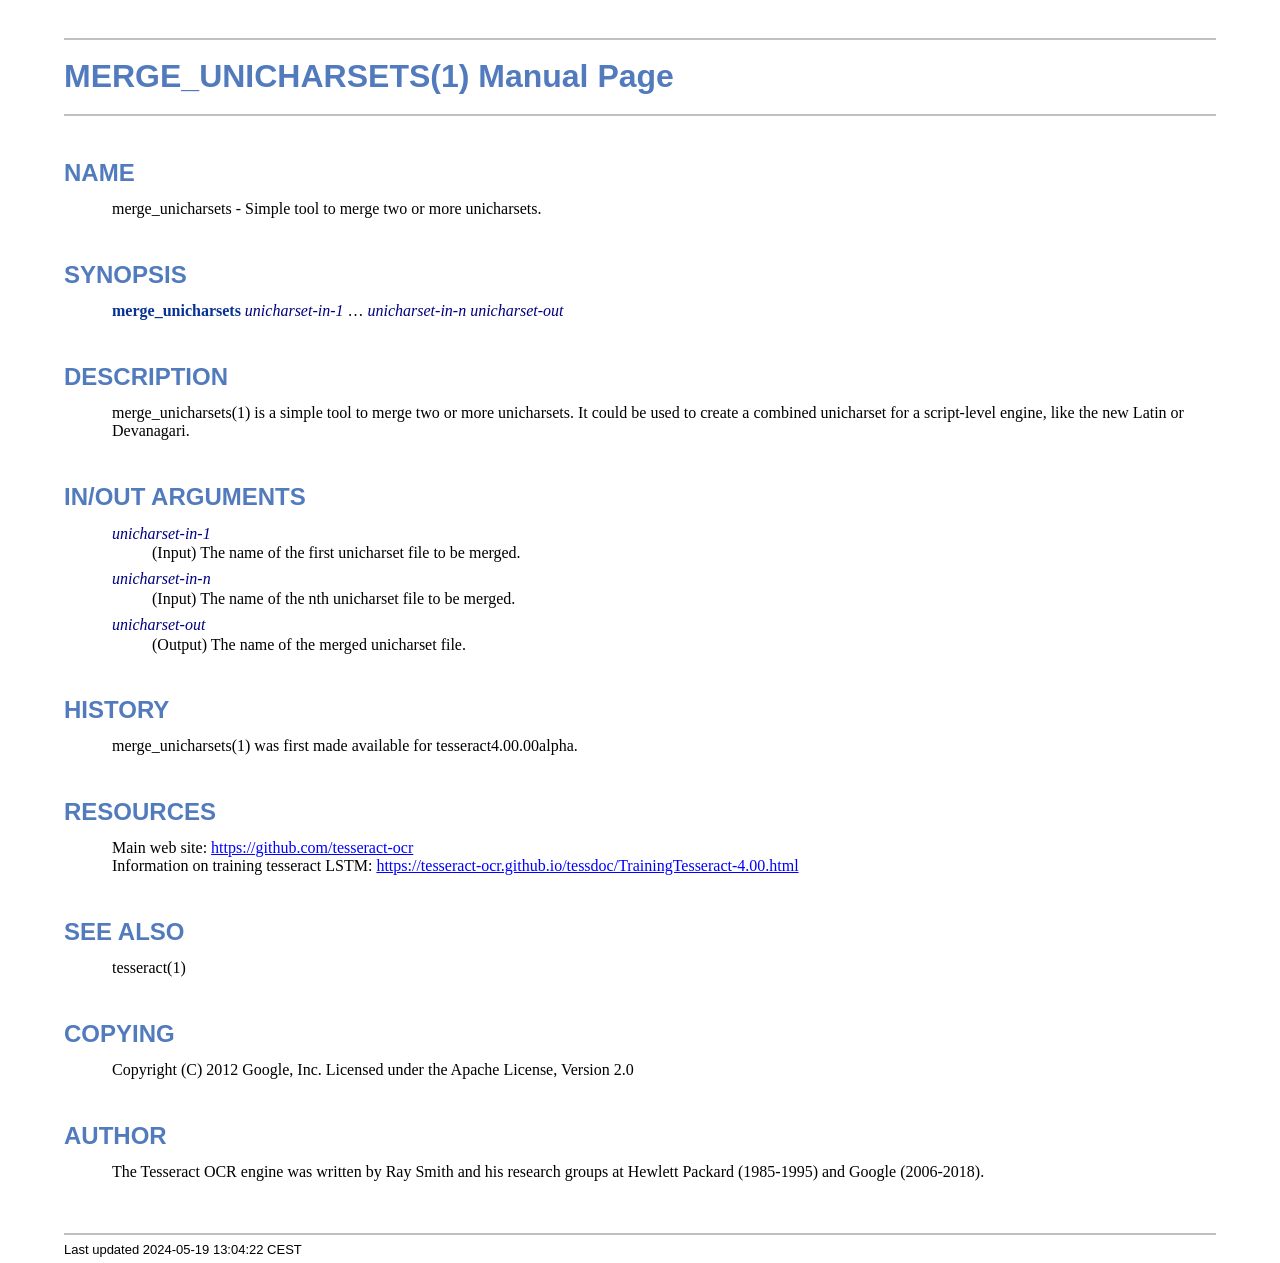
<file: certificate_verification_project/merge_unicharsets.1.html>
<!DOCTYPE html>
<html lang="en">
<head>
<meta http-equiv="Content-Type" content="text/html; charset=UTF-8">
<meta name="generator" content="AsciiDoc 10.2.0">
<title>MERGE_UNICHARSETS(1)</title>
<style type="text/css">
/* Shared CSS for AsciiDoc xhtml11 and html5 backends */

/* Default font. */
body {
  font-family: Georgia,serif;
}

/* Title font. */
h1, h2, h3, h4, h5, h6,
div.title, caption.title,
thead, p.table.header,
#toctitle,
#author, #revnumber, #revdate, #revremark,
#footer {
  font-family: Arial,Helvetica,sans-serif;
}

body {
  margin: 1em 5% 1em 5%;
}

a {
  color: blue;
  text-decoration: underline;
}
a:visited {
  color: fuchsia;
}

em {
  font-style: italic;
  color: navy;
}

strong {
  font-weight: bold;
  color: #083194;
}

h1, h2, h3, h4, h5, h6 {
  color: #527bbd;
  margin-top: 1.2em;
  margin-bottom: 0.5em;
  line-height: 1.3;
}

h1, h2, h3 {
  border-bottom: 2px solid silver;
}
h2 {
  padding-top: 0.5em;
}
h3 {
  float: left;
}
h3 + * {
  clear: left;
}
h5 {
  font-size: 1.0em;
}

div.sectionbody {
  margin-left: 0;
}

hr {
  border: 1px solid silver;
}

p {
  margin-top: 0.5em;
  margin-bottom: 0.5em;
}

ul, ol, li > p {
  margin-top: 0;
}
ul > li     { color: #aaa; }
ul > li > * { color: black; }

.monospaced, code, pre {
  font-family: "Courier New", Courier, monospace;
  font-size: inherit;
  color: navy;
  padding: 0;
  margin: 0;
}
pre {
  white-space: pre-wrap;
}

#author {
  color: #527bbd;
  font-weight: bold;
  font-size: 1.1em;
}
#email {
}
#revnumber, #revdate, #revremark {
}

#footer {
  font-size: small;
  border-top: 2px solid silver;
  padding-top: 0.5em;
  margin-top: 4.0em;
}
#footer-text {
  float: left;
  padding-bottom: 0.5em;
}
#footer-badges {
  float: right;
  padding-bottom: 0.5em;
}

#preamble {
  margin-top: 1.5em;
  margin-bottom: 1.5em;
}
div.imageblock, div.exampleblock, div.verseblock,
div.quoteblock, div.literalblock, div.listingblock, div.sidebarblock,
div.admonitionblock {
  margin-top: 1.0em;
  margin-bottom: 1.5em;
}
div.admonitionblock {
  margin-top: 2.0em;
  margin-bottom: 2.0em;
  margin-right: 10%;
  color: #606060;
}

div.content { /* Block element content. */
  padding: 0;
}

/* Block element titles. */
div.title, caption.title {
  color: #527bbd;
  font-weight: bold;
  text-align: left;
  margin-top: 1.0em;
  margin-bottom: 0.5em;
}
div.title + * {
  margin-top: 0;
}

td div.title:first-child {
  margin-top: 0.0em;
}
div.content div.title:first-child {
  margin-top: 0.0em;
}
div.content + div.title {
  margin-top: 0.0em;
}

div.sidebarblock > div.content {
  background: #ffffee;
  border: 1px solid #dddddd;
  border-left: 4px solid #f0f0f0;
  padding: 0.5em;
}

div.listingblock > div.content {
  border: 1px solid #dddddd;
  border-left: 5px solid #f0f0f0;
  background: #f8f8f8;
  padding: 0.5em;
}

div.quoteblock, div.verseblock {
  padding-left: 1.0em;
  margin-left: 1.0em;
  margin-right: 10%;
  border-left: 5px solid #f0f0f0;
  color: #888;
}

div.quoteblock > div.attribution {
  padding-top: 0.5em;
  text-align: right;
}

div.verseblock > pre.content {
  font-family: inherit;
  font-size: inherit;
}
div.verseblock > div.attribution {
  padding-top: 0.75em;
  text-align: left;
}
/* DEPRECATED: Pre version 8.2.7 verse style literal block. */
div.verseblock + div.attribution {
  text-align: left;
}

div.admonitionblock .icon {
  vertical-align: top;
  font-size: 1.1em;
  font-weight: bold;
  text-decoration: underline;
  color: #527bbd;
  padding-right: 0.5em;
}
div.admonitionblock td.content {
  padding-left: 0.5em;
  border-left: 3px solid #dddddd;
}

div.exampleblock > div.content {
  border-left: 3px solid #dddddd;
  padding-left: 0.5em;
}

div.imageblock div.content { padding-left: 0; }
span.image img { border-style: none; vertical-align: text-bottom; }
a.image:visited { color: white; }

dl {
  margin-top: 0.8em;
  margin-bottom: 0.8em;
}
dt {
  margin-top: 0.5em;
  margin-bottom: 0;
  font-style: normal;
  color: navy;
}
dd > *:first-child {
  margin-top: 0.1em;
}

ul, ol {
    list-style-position: outside;
}
ol.arabic {
  list-style-type: decimal;
}
ol.loweralpha {
  list-style-type: lower-alpha;
}
ol.upperalpha {
  list-style-type: upper-alpha;
}
ol.lowerroman {
  list-style-type: lower-roman;
}
ol.upperroman {
  list-style-type: upper-roman;
}

div.compact ul, div.compact ol,
div.compact p, div.compact p,
div.compact div, div.compact div {
  margin-top: 0.1em;
  margin-bottom: 0.1em;
}

tfoot {
  font-weight: bold;
}
td > div.verse {
  white-space: pre;
}

div.hdlist {
  margin-top: 0.8em;
  margin-bottom: 0.8em;
}
div.hdlist tr {
  padding-bottom: 15px;
}
dt.hdlist1.strong, td.hdlist1.strong {
  font-weight: bold;
}
td.hdlist1 {
  vertical-align: top;
  font-style: normal;
  padding-right: 0.8em;
  color: navy;
}
td.hdlist2 {
  vertical-align: top;
}
div.hdlist.compact tr {
  margin: 0;
  padding-bottom: 0;
}

.comment {
  background: yellow;
}

.footnote, .footnoteref {
  font-size: 0.8em;
}

span.footnote, span.footnoteref {
  vertical-align: super;
}

#footnotes {
  margin: 20px 0 20px 0;
  padding: 7px 0 0 0;
}

#footnotes div.footnote {
  margin: 0 0 5px 0;
}

#footnotes hr {
  border: none;
  border-top: 1px solid silver;
  height: 1px;
  text-align: left;
  margin-left: 0;
  width: 20%;
  min-width: 100px;
}

div.colist td {
  padding-right: 0.5em;
  padding-bottom: 0.3em;
  vertical-align: top;
}
div.colist td img {
  margin-top: 0.3em;
}

@media print {
  #footer-badges { display: none; }
}

#toc {
  margin-bottom: 2.5em;
}

#toctitle {
  color: #527bbd;
  font-size: 1.1em;
  font-weight: bold;
  margin-top: 1.0em;
  margin-bottom: 0.1em;
}

div.toclevel0, div.toclevel1, div.toclevel2, div.toclevel3, div.toclevel4 {
  margin-top: 0;
  margin-bottom: 0;
}
div.toclevel2 {
  margin-left: 2em;
  font-size: 0.9em;
}
div.toclevel3 {
  margin-left: 4em;
  font-size: 0.9em;
}
div.toclevel4 {
  margin-left: 6em;
  font-size: 0.9em;
}

span.aqua { color: aqua; }
span.black { color: black; }
span.blue { color: blue; }
span.fuchsia { color: fuchsia; }
span.gray { color: gray; }
span.green { color: green; }
span.lime { color: lime; }
span.maroon { color: maroon; }
span.navy { color: navy; }
span.olive { color: olive; }
span.purple { color: purple; }
span.red { color: red; }
span.silver { color: silver; }
span.teal { color: teal; }
span.white { color: white; }
span.yellow { color: yellow; }

span.aqua-background { background: aqua; }
span.black-background { background: black; }
span.blue-background { background: blue; }
span.fuchsia-background { background: fuchsia; }
span.gray-background { background: gray; }
span.green-background { background: green; }
span.lime-background { background: lime; }
span.maroon-background { background: maroon; }
span.navy-background { background: navy; }
span.olive-background { background: olive; }
span.purple-background { background: purple; }
span.red-background { background: red; }
span.silver-background { background: silver; }
span.teal-background { background: teal; }
span.white-background { background: white; }
span.yellow-background { background: yellow; }

span.big { font-size: 2em; }
span.small { font-size: 0.6em; }

span.underline { text-decoration: underline; }
span.overline { text-decoration: overline; }
span.line-through { text-decoration: line-through; }

div.unbreakable { page-break-inside: avoid; }


/*
 * xhtml11 specific
 *
 * */

div.tableblock {
  margin-top: 1.0em;
  margin-bottom: 1.5em;
}
div.tableblock > table {
  border: 3px solid #527bbd;
}
thead, p.table.header {
  font-weight: bold;
  color: #527bbd;
}
p.table {
  margin-top: 0;
}
/* Because the table frame attribute is overridden by CSS in most browsers. */
div.tableblock > table[frame="void"] {
  border-style: none;
}
div.tableblock > table[frame="hsides"] {
  border-left-style: none;
  border-right-style: none;
}
div.tableblock > table[frame="vsides"] {
  border-top-style: none;
  border-bottom-style: none;
}


/*
 * html5 specific
 *
 * */

table.tableblock {
  margin-top: 1.0em;
  margin-bottom: 1.5em;
}
thead, p.tableblock.header {
  font-weight: bold;
  color: #527bbd;
}
p.tableblock {
  margin-top: 0;
}
table.tableblock {
  border-width: 3px;
  border-spacing: 0px;
  border-style: solid;
  border-color: #527bbd;
  border-collapse: collapse;
}
th.tableblock, td.tableblock {
  border-width: 1px;
  padding: 4px;
  border-style: solid;
  border-color: #527bbd;
}

table.tableblock.frame-topbot {
  border-left-style: hidden;
  border-right-style: hidden;
}
table.tableblock.frame-sides {
  border-top-style: hidden;
  border-bottom-style: hidden;
}
table.tableblock.frame-none {
  border-style: hidden;
}

th.tableblock.halign-left, td.tableblock.halign-left {
  text-align: left;
}
th.tableblock.halign-center, td.tableblock.halign-center {
  text-align: center;
}
th.tableblock.halign-right, td.tableblock.halign-right {
  text-align: right;
}

th.tableblock.valign-top, td.tableblock.valign-top {
  vertical-align: top;
}
th.tableblock.valign-middle, td.tableblock.valign-middle {
  vertical-align: middle;
}
th.tableblock.valign-bottom, td.tableblock.valign-bottom {
  vertical-align: bottom;
}


/*
 * manpage specific
 *
 * */

body.manpage h1 {
  padding-top: 0.5em;
  padding-bottom: 0.5em;
  border-top: 2px solid silver;
  border-bottom: 2px solid silver;
}
body.manpage h2 {
  border-style: none;
}
body.manpage div.sectionbody {
  margin-left: 3em;
}

@media print {
  body.manpage div#toc { display: none; }
}


</style>
<script type="text/javascript">
/*<![CDATA[*/
var asciidoc = {  // Namespace.

/////////////////////////////////////////////////////////////////////
// Table Of Contents generator
/////////////////////////////////////////////////////////////////////

/* Author: Mihai Bazon, September 2002
 * http://students.infoiasi.ro/~mishoo
 *
 * Table Of Content generator
 * Version: 0.4
 *
 * Feel free to use this script under the terms of the GNU General Public
 * License, as long as you do not remove or alter this notice.
 */

 /* modified by Troy D. Hanson, September 2006. License: GPL */
 /* modified by Stuart Rackham, 2006, 2009. License: GPL */

// toclevels = 1..4.
toc: function (toclevels) {

  function getText(el) {
    var text = "";
    for (var i = el.firstChild; i != null; i = i.nextSibling) {
      if (i.nodeType == 3 /* Node.TEXT_NODE */) // IE doesn't speak constants.
        text += i.data;
      else if (i.firstChild != null)
        text += getText(i);
    }
    return text;
  }

  function TocEntry(el, text, toclevel) {
    this.element = el;
    this.text = text;
    this.toclevel = toclevel;
  }

  function tocEntries(el, toclevels) {
    var result = new Array;
    var re = new RegExp('[hH]([1-'+(toclevels+1)+'])');
    // Function that scans the DOM tree for header elements (the DOM2
    // nodeIterator API would be a better technique but not supported by all
    // browsers).
    var iterate = function (el) {
      for (var i = el.firstChild; i != null; i = i.nextSibling) {
        if (i.nodeType == 1 /* Node.ELEMENT_NODE */) {
          var mo = re.exec(i.tagName);
          if (mo && (i.getAttribute("class") || i.getAttribute("className")) != "float") {
            result[result.length] = new TocEntry(i, getText(i), mo[1]-1);
          }
          iterate(i);
        }
      }
    }
    iterate(el);
    return result;
  }

  var toc = document.getElementById("toc");
  if (!toc) {
    return;
  }

  // Delete existing TOC entries in case we're reloading the TOC.
  var tocEntriesToRemove = [];
  var i;
  for (i = 0; i < toc.childNodes.length; i++) {
    var entry = toc.childNodes[i];
    if (entry.nodeName.toLowerCase() == 'div'
     && entry.getAttribute("class")
     && entry.getAttribute("class").match(/^toclevel/))
      tocEntriesToRemove.push(entry);
  }
  for (i = 0; i < tocEntriesToRemove.length; i++) {
    toc.removeChild(tocEntriesToRemove[i]);
  }

  // Rebuild TOC entries.
  var entries = tocEntries(document.getElementById("content"), toclevels);
  for (var i = 0; i < entries.length; ++i) {
    var entry = entries[i];
    if (entry.element.id == "")
      entry.element.id = "_toc_" + i;
    var a = document.createElement("a");
    a.href = "#" + entry.element.id;
    a.appendChild(document.createTextNode(entry.text));
    var div = document.createElement("div");
    div.appendChild(a);
    div.className = "toclevel" + entry.toclevel;
    toc.appendChild(div);
  }
  if (entries.length == 0)
    toc.parentNode.removeChild(toc);
},


/////////////////////////////////////////////////////////////////////
// Footnotes generator
/////////////////////////////////////////////////////////////////////

/* Based on footnote generation code from:
 * http://www.brandspankingnew.net/archive/2005/07/format_footnote.html
 */

footnotes: function () {
  // Delete existing footnote entries in case we're reloading the footnodes.
  var i;
  var noteholder = document.getElementById("footnotes");
  if (!noteholder) {
    return;
  }
  var entriesToRemove = [];
  for (i = 0; i < noteholder.childNodes.length; i++) {
    var entry = noteholder.childNodes[i];
    if (entry.nodeName.toLowerCase() == 'div' && entry.getAttribute("class") == "footnote")
      entriesToRemove.push(entry);
  }
  for (i = 0; i < entriesToRemove.length; i++) {
    noteholder.removeChild(entriesToRemove[i]);
  }

  // Rebuild footnote entries.
  var cont = document.getElementById("content");
  var spans = cont.getElementsByTagName("span");
  var refs = {};
  var n = 0;
  for (i=0; i<spans.length; i++) {
    if (spans[i].className == "footnote") {
      n++;
      var note = spans[i].getAttribute("data-note");
      if (!note) {
        // Use [\s\S] in place of . so multi-line matches work.
        // Because JavaScript has no s (dotall) regex flag.
        note = spans[i].innerHTML.match(/\s*\[([\s\S]*)]\s*/)[1];
        spans[i].innerHTML =
          "[<a id='_footnoteref_" + n + "' href='#_footnote_" + n +
          "' title='View footnote' class='footnote'>" + n + "</a>]";
        spans[i].setAttribute("data-note", note);
      }
      noteholder.innerHTML +=
        "<div class='footnote' id='_footnote_" + n + "'>" +
        "<a href='#_footnoteref_" + n + "' title='Return to text'>" +
        n + "</a>. " + note + "</div>";
      var id =spans[i].getAttribute("id");
      if (id != null) refs["#"+id] = n;
    }
  }
  if (n == 0)
    noteholder.parentNode.removeChild(noteholder);
  else {
    // Process footnoterefs.
    for (i=0; i<spans.length; i++) {
      if (spans[i].className == "footnoteref") {
        var href = spans[i].getElementsByTagName("a")[0].getAttribute("href");
        href = href.match(/#.*/)[0];  // Because IE return full URL.
        n = refs[href];
        spans[i].innerHTML =
          "[<a href='#_footnote_" + n +
          "' title='View footnote' class='footnote'>" + n + "</a>]";
      }
    }
  }
},

install: function(toclevels) {
  var timerId;

  function reinstall() {
    asciidoc.footnotes();
    if (toclevels) {
      asciidoc.toc(toclevels);
    }
  }

  function reinstallAndRemoveTimer() {
    clearInterval(timerId);
    reinstall();
  }

  timerId = setInterval(reinstall, 500);
  if (document.addEventListener)
    document.addEventListener("DOMContentLoaded", reinstallAndRemoveTimer, false);
  else
    window.onload = reinstallAndRemoveTimer;
}

}
asciidoc.install();
/*]]>*/
</script>
</head>
<body class="manpage">
<div id="header">
<h1>
MERGE_UNICHARSETS(1) Manual Page
</h1>
<h2>NAME</h2>
<div class="sectionbody">
<p>merge_unicharsets -
   Simple tool to merge two or more unicharsets.
</p>
</div>
</div>
<div id="content">
<div class="sect1">
<h2 id="_synopsis">SYNOPSIS</h2>
<div class="sectionbody">
<div class="paragraph"><p><strong>merge_unicharsets</strong> <em>unicharset-in-1</em> &#8230; <em>unicharset-in-n</em> <em>unicharset-out</em></p></div>
</div>
</div>
<div class="sect1">
<h2 id="_description">DESCRIPTION</h2>
<div class="sectionbody">
<div class="paragraph"><p>merge_unicharsets(1) is a simple tool to merge two or more unicharsets.
It could be used to create a combined unicharset for a script-level engine,
like the new Latin or Devanagari.</p></div>
</div>
</div>
<div class="sect1">
<h2 id="_in_out_arguments">IN/OUT ARGUMENTS</h2>
<div class="sectionbody">
<div class="dlist"><dl>
<dt class="hdlist1">
<em>unicharset-in-1</em>
</dt>
<dd>
<p>
        (Input) The name of the first unicharset file to be merged.
</p>
</dd>
<dt class="hdlist1">
<em>unicharset-in-n</em>
</dt>
<dd>
<p>
        (Input) The name of the nth unicharset file to be merged.
</p>
</dd>
<dt class="hdlist1">
<em>unicharset-out</em>
</dt>
<dd>
<p>
        (Output) The name of the merged unicharset file.
</p>
</dd>
</dl></div>
</div>
</div>
<div class="sect1">
<h2 id="_history">HISTORY</h2>
<div class="sectionbody">
<div class="paragraph"><p>merge_unicharsets(1) was first made available for tesseract4.00.00alpha.</p></div>
</div>
</div>
<div class="sect1">
<h2 id="_resources">RESOURCES</h2>
<div class="sectionbody">
<div class="paragraph"><p>Main web site: <a href="https://github.com/tesseract-ocr">https://github.com/tesseract-ocr</a><br>
Information on training tesseract LSTM: <a href="https://tesseract-ocr.github.io/tessdoc/TrainingTesseract-4.00.html">https://tesseract-ocr.github.io/tessdoc/TrainingTesseract-4.00.html</a></p></div>
</div>
</div>
<div class="sect1">
<h2 id="_see_also">SEE ALSO</h2>
<div class="sectionbody">
<div class="paragraph"><p>tesseract(1)</p></div>
</div>
</div>
<div class="sect1">
<h2 id="_copying">COPYING</h2>
<div class="sectionbody">
<div class="paragraph"><p>Copyright (C) 2012 Google, Inc.
Licensed under the Apache License, Version 2.0</p></div>
</div>
</div>
<div class="sect1">
<h2 id="_author">AUTHOR</h2>
<div class="sectionbody">
<div class="paragraph"><p>The Tesseract OCR engine was written by Ray Smith and his research groups
at Hewlett Packard (1985-1995) and Google (2006-2018).</p></div>
</div>
</div>
</div>
<div id="footnotes"><hr></div>
<div id="footer">
<div id="footer-text">
Last updated
 2024-05-19 13:04:22 CEST
</div>
</div>
</body>
</html>
</file>
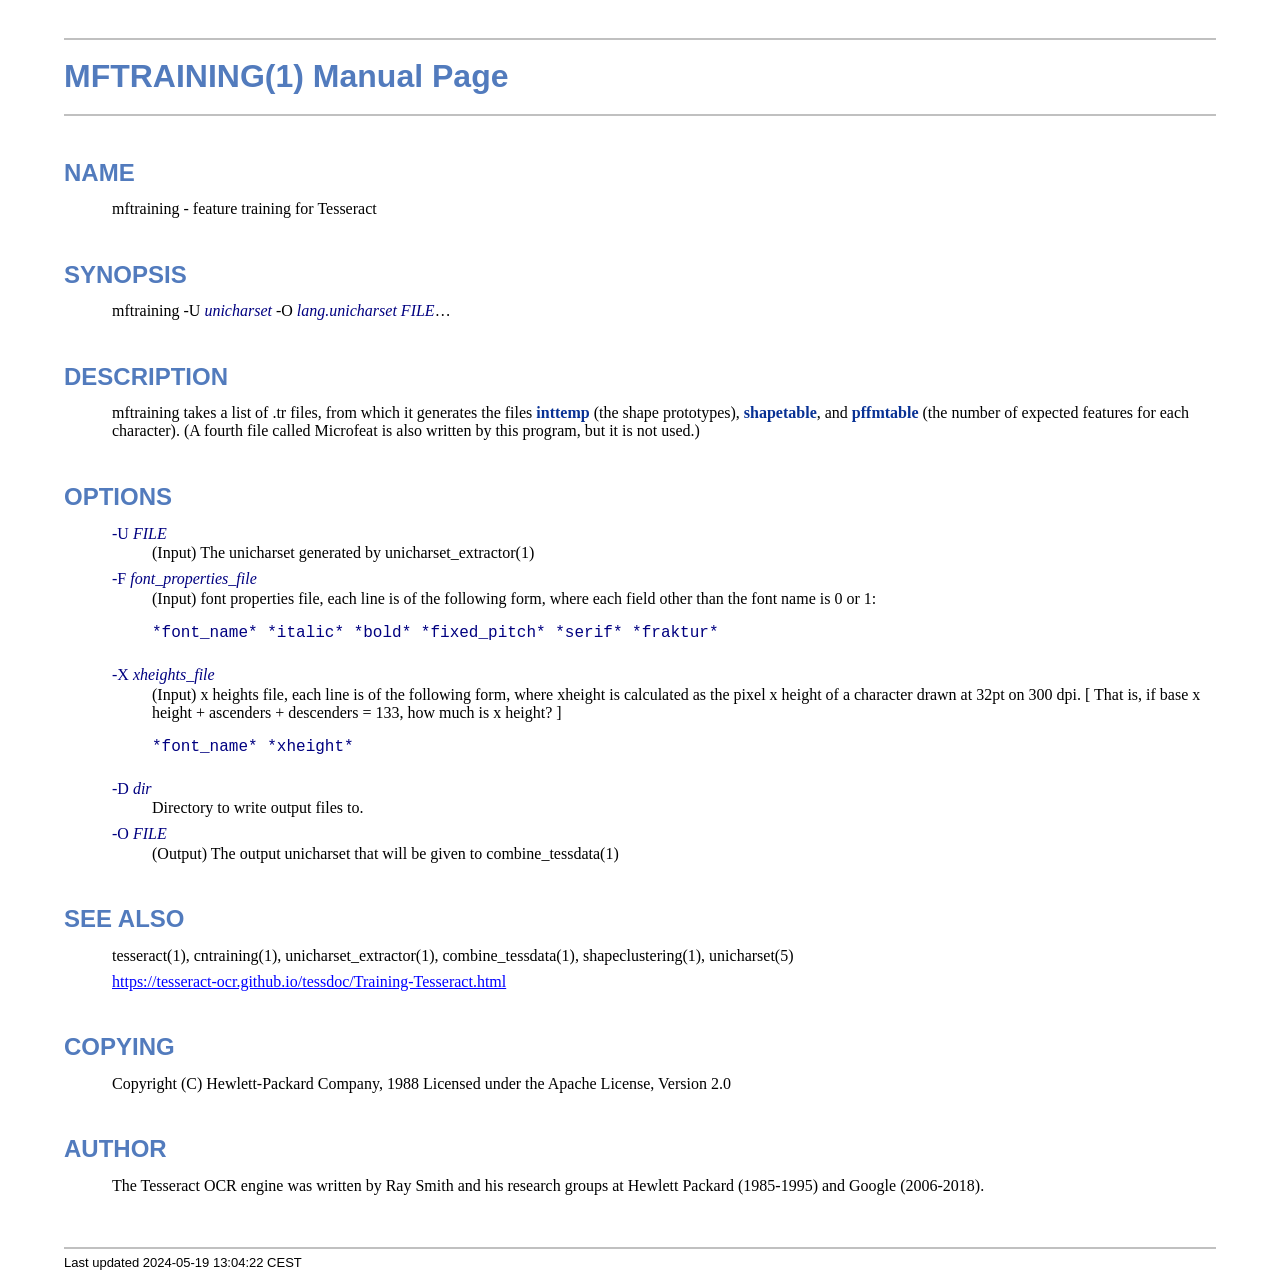
<file: certificate_verification_project/mftraining.1.html>
<!DOCTYPE html>
<html lang="en">
<head>
<meta http-equiv="Content-Type" content="text/html; charset=UTF-8">
<meta name="generator" content="AsciiDoc 10.2.0">
<title>MFTRAINING(1)</title>
<style type="text/css">
/* Shared CSS for AsciiDoc xhtml11 and html5 backends */

/* Default font. */
body {
  font-family: Georgia,serif;
}

/* Title font. */
h1, h2, h3, h4, h5, h6,
div.title, caption.title,
thead, p.table.header,
#toctitle,
#author, #revnumber, #revdate, #revremark,
#footer {
  font-family: Arial,Helvetica,sans-serif;
}

body {
  margin: 1em 5% 1em 5%;
}

a {
  color: blue;
  text-decoration: underline;
}
a:visited {
  color: fuchsia;
}

em {
  font-style: italic;
  color: navy;
}

strong {
  font-weight: bold;
  color: #083194;
}

h1, h2, h3, h4, h5, h6 {
  color: #527bbd;
  margin-top: 1.2em;
  margin-bottom: 0.5em;
  line-height: 1.3;
}

h1, h2, h3 {
  border-bottom: 2px solid silver;
}
h2 {
  padding-top: 0.5em;
}
h3 {
  float: left;
}
h3 + * {
  clear: left;
}
h5 {
  font-size: 1.0em;
}

div.sectionbody {
  margin-left: 0;
}

hr {
  border: 1px solid silver;
}

p {
  margin-top: 0.5em;
  margin-bottom: 0.5em;
}

ul, ol, li > p {
  margin-top: 0;
}
ul > li     { color: #aaa; }
ul > li > * { color: black; }

.monospaced, code, pre {
  font-family: "Courier New", Courier, monospace;
  font-size: inherit;
  color: navy;
  padding: 0;
  margin: 0;
}
pre {
  white-space: pre-wrap;
}

#author {
  color: #527bbd;
  font-weight: bold;
  font-size: 1.1em;
}
#email {
}
#revnumber, #revdate, #revremark {
}

#footer {
  font-size: small;
  border-top: 2px solid silver;
  padding-top: 0.5em;
  margin-top: 4.0em;
}
#footer-text {
  float: left;
  padding-bottom: 0.5em;
}
#footer-badges {
  float: right;
  padding-bottom: 0.5em;
}

#preamble {
  margin-top: 1.5em;
  margin-bottom: 1.5em;
}
div.imageblock, div.exampleblock, div.verseblock,
div.quoteblock, div.literalblock, div.listingblock, div.sidebarblock,
div.admonitionblock {
  margin-top: 1.0em;
  margin-bottom: 1.5em;
}
div.admonitionblock {
  margin-top: 2.0em;
  margin-bottom: 2.0em;
  margin-right: 10%;
  color: #606060;
}

div.content { /* Block element content. */
  padding: 0;
}

/* Block element titles. */
div.title, caption.title {
  color: #527bbd;
  font-weight: bold;
  text-align: left;
  margin-top: 1.0em;
  margin-bottom: 0.5em;
}
div.title + * {
  margin-top: 0;
}

td div.title:first-child {
  margin-top: 0.0em;
}
div.content div.title:first-child {
  margin-top: 0.0em;
}
div.content + div.title {
  margin-top: 0.0em;
}

div.sidebarblock > div.content {
  background: #ffffee;
  border: 1px solid #dddddd;
  border-left: 4px solid #f0f0f0;
  padding: 0.5em;
}

div.listingblock > div.content {
  border: 1px solid #dddddd;
  border-left: 5px solid #f0f0f0;
  background: #f8f8f8;
  padding: 0.5em;
}

div.quoteblock, div.verseblock {
  padding-left: 1.0em;
  margin-left: 1.0em;
  margin-right: 10%;
  border-left: 5px solid #f0f0f0;
  color: #888;
}

div.quoteblock > div.attribution {
  padding-top: 0.5em;
  text-align: right;
}

div.verseblock > pre.content {
  font-family: inherit;
  font-size: inherit;
}
div.verseblock > div.attribution {
  padding-top: 0.75em;
  text-align: left;
}
/* DEPRECATED: Pre version 8.2.7 verse style literal block. */
div.verseblock + div.attribution {
  text-align: left;
}

div.admonitionblock .icon {
  vertical-align: top;
  font-size: 1.1em;
  font-weight: bold;
  text-decoration: underline;
  color: #527bbd;
  padding-right: 0.5em;
}
div.admonitionblock td.content {
  padding-left: 0.5em;
  border-left: 3px solid #dddddd;
}

div.exampleblock > div.content {
  border-left: 3px solid #dddddd;
  padding-left: 0.5em;
}

div.imageblock div.content { padding-left: 0; }
span.image img { border-style: none; vertical-align: text-bottom; }
a.image:visited { color: white; }

dl {
  margin-top: 0.8em;
  margin-bottom: 0.8em;
}
dt {
  margin-top: 0.5em;
  margin-bottom: 0;
  font-style: normal;
  color: navy;
}
dd > *:first-child {
  margin-top: 0.1em;
}

ul, ol {
    list-style-position: outside;
}
ol.arabic {
  list-style-type: decimal;
}
ol.loweralpha {
  list-style-type: lower-alpha;
}
ol.upperalpha {
  list-style-type: upper-alpha;
}
ol.lowerroman {
  list-style-type: lower-roman;
}
ol.upperroman {
  list-style-type: upper-roman;
}

div.compact ul, div.compact ol,
div.compact p, div.compact p,
div.compact div, div.compact div {
  margin-top: 0.1em;
  margin-bottom: 0.1em;
}

tfoot {
  font-weight: bold;
}
td > div.verse {
  white-space: pre;
}

div.hdlist {
  margin-top: 0.8em;
  margin-bottom: 0.8em;
}
div.hdlist tr {
  padding-bottom: 15px;
}
dt.hdlist1.strong, td.hdlist1.strong {
  font-weight: bold;
}
td.hdlist1 {
  vertical-align: top;
  font-style: normal;
  padding-right: 0.8em;
  color: navy;
}
td.hdlist2 {
  vertical-align: top;
}
div.hdlist.compact tr {
  margin: 0;
  padding-bottom: 0;
}

.comment {
  background: yellow;
}

.footnote, .footnoteref {
  font-size: 0.8em;
}

span.footnote, span.footnoteref {
  vertical-align: super;
}

#footnotes {
  margin: 20px 0 20px 0;
  padding: 7px 0 0 0;
}

#footnotes div.footnote {
  margin: 0 0 5px 0;
}

#footnotes hr {
  border: none;
  border-top: 1px solid silver;
  height: 1px;
  text-align: left;
  margin-left: 0;
  width: 20%;
  min-width: 100px;
}

div.colist td {
  padding-right: 0.5em;
  padding-bottom: 0.3em;
  vertical-align: top;
}
div.colist td img {
  margin-top: 0.3em;
}

@media print {
  #footer-badges { display: none; }
}

#toc {
  margin-bottom: 2.5em;
}

#toctitle {
  color: #527bbd;
  font-size: 1.1em;
  font-weight: bold;
  margin-top: 1.0em;
  margin-bottom: 0.1em;
}

div.toclevel0, div.toclevel1, div.toclevel2, div.toclevel3, div.toclevel4 {
  margin-top: 0;
  margin-bottom: 0;
}
div.toclevel2 {
  margin-left: 2em;
  font-size: 0.9em;
}
div.toclevel3 {
  margin-left: 4em;
  font-size: 0.9em;
}
div.toclevel4 {
  margin-left: 6em;
  font-size: 0.9em;
}

span.aqua { color: aqua; }
span.black { color: black; }
span.blue { color: blue; }
span.fuchsia { color: fuchsia; }
span.gray { color: gray; }
span.green { color: green; }
span.lime { color: lime; }
span.maroon { color: maroon; }
span.navy { color: navy; }
span.olive { color: olive; }
span.purple { color: purple; }
span.red { color: red; }
span.silver { color: silver; }
span.teal { color: teal; }
span.white { color: white; }
span.yellow { color: yellow; }

span.aqua-background { background: aqua; }
span.black-background { background: black; }
span.blue-background { background: blue; }
span.fuchsia-background { background: fuchsia; }
span.gray-background { background: gray; }
span.green-background { background: green; }
span.lime-background { background: lime; }
span.maroon-background { background: maroon; }
span.navy-background { background: navy; }
span.olive-background { background: olive; }
span.purple-background { background: purple; }
span.red-background { background: red; }
span.silver-background { background: silver; }
span.teal-background { background: teal; }
span.white-background { background: white; }
span.yellow-background { background: yellow; }

span.big { font-size: 2em; }
span.small { font-size: 0.6em; }

span.underline { text-decoration: underline; }
span.overline { text-decoration: overline; }
span.line-through { text-decoration: line-through; }

div.unbreakable { page-break-inside: avoid; }


/*
 * xhtml11 specific
 *
 * */

div.tableblock {
  margin-top: 1.0em;
  margin-bottom: 1.5em;
}
div.tableblock > table {
  border: 3px solid #527bbd;
}
thead, p.table.header {
  font-weight: bold;
  color: #527bbd;
}
p.table {
  margin-top: 0;
}
/* Because the table frame attribute is overridden by CSS in most browsers. */
div.tableblock > table[frame="void"] {
  border-style: none;
}
div.tableblock > table[frame="hsides"] {
  border-left-style: none;
  border-right-style: none;
}
div.tableblock > table[frame="vsides"] {
  border-top-style: none;
  border-bottom-style: none;
}


/*
 * html5 specific
 *
 * */

table.tableblock {
  margin-top: 1.0em;
  margin-bottom: 1.5em;
}
thead, p.tableblock.header {
  font-weight: bold;
  color: #527bbd;
}
p.tableblock {
  margin-top: 0;
}
table.tableblock {
  border-width: 3px;
  border-spacing: 0px;
  border-style: solid;
  border-color: #527bbd;
  border-collapse: collapse;
}
th.tableblock, td.tableblock {
  border-width: 1px;
  padding: 4px;
  border-style: solid;
  border-color: #527bbd;
}

table.tableblock.frame-topbot {
  border-left-style: hidden;
  border-right-style: hidden;
}
table.tableblock.frame-sides {
  border-top-style: hidden;
  border-bottom-style: hidden;
}
table.tableblock.frame-none {
  border-style: hidden;
}

th.tableblock.halign-left, td.tableblock.halign-left {
  text-align: left;
}
th.tableblock.halign-center, td.tableblock.halign-center {
  text-align: center;
}
th.tableblock.halign-right, td.tableblock.halign-right {
  text-align: right;
}

th.tableblock.valign-top, td.tableblock.valign-top {
  vertical-align: top;
}
th.tableblock.valign-middle, td.tableblock.valign-middle {
  vertical-align: middle;
}
th.tableblock.valign-bottom, td.tableblock.valign-bottom {
  vertical-align: bottom;
}


/*
 * manpage specific
 *
 * */

body.manpage h1 {
  padding-top: 0.5em;
  padding-bottom: 0.5em;
  border-top: 2px solid silver;
  border-bottom: 2px solid silver;
}
body.manpage h2 {
  border-style: none;
}
body.manpage div.sectionbody {
  margin-left: 3em;
}

@media print {
  body.manpage div#toc { display: none; }
}


</style>
<script type="text/javascript">
/*<![CDATA[*/
var asciidoc = {  // Namespace.

/////////////////////////////////////////////////////////////////////
// Table Of Contents generator
/////////////////////////////////////////////////////////////////////

/* Author: Mihai Bazon, September 2002
 * http://students.infoiasi.ro/~mishoo
 *
 * Table Of Content generator
 * Version: 0.4
 *
 * Feel free to use this script under the terms of the GNU General Public
 * License, as long as you do not remove or alter this notice.
 */

 /* modified by Troy D. Hanson, September 2006. License: GPL */
 /* modified by Stuart Rackham, 2006, 2009. License: GPL */

// toclevels = 1..4.
toc: function (toclevels) {

  function getText(el) {
    var text = "";
    for (var i = el.firstChild; i != null; i = i.nextSibling) {
      if (i.nodeType == 3 /* Node.TEXT_NODE */) // IE doesn't speak constants.
        text += i.data;
      else if (i.firstChild != null)
        text += getText(i);
    }
    return text;
  }

  function TocEntry(el, text, toclevel) {
    this.element = el;
    this.text = text;
    this.toclevel = toclevel;
  }

  function tocEntries(el, toclevels) {
    var result = new Array;
    var re = new RegExp('[hH]([1-'+(toclevels+1)+'])');
    // Function that scans the DOM tree for header elements (the DOM2
    // nodeIterator API would be a better technique but not supported by all
    // browsers).
    var iterate = function (el) {
      for (var i = el.firstChild; i != null; i = i.nextSibling) {
        if (i.nodeType == 1 /* Node.ELEMENT_NODE */) {
          var mo = re.exec(i.tagName);
          if (mo && (i.getAttribute("class") || i.getAttribute("className")) != "float") {
            result[result.length] = new TocEntry(i, getText(i), mo[1]-1);
          }
          iterate(i);
        }
      }
    }
    iterate(el);
    return result;
  }

  var toc = document.getElementById("toc");
  if (!toc) {
    return;
  }

  // Delete existing TOC entries in case we're reloading the TOC.
  var tocEntriesToRemove = [];
  var i;
  for (i = 0; i < toc.childNodes.length; i++) {
    var entry = toc.childNodes[i];
    if (entry.nodeName.toLowerCase() == 'div'
     && entry.getAttribute("class")
     && entry.getAttribute("class").match(/^toclevel/))
      tocEntriesToRemove.push(entry);
  }
  for (i = 0; i < tocEntriesToRemove.length; i++) {
    toc.removeChild(tocEntriesToRemove[i]);
  }

  // Rebuild TOC entries.
  var entries = tocEntries(document.getElementById("content"), toclevels);
  for (var i = 0; i < entries.length; ++i) {
    var entry = entries[i];
    if (entry.element.id == "")
      entry.element.id = "_toc_" + i;
    var a = document.createElement("a");
    a.href = "#" + entry.element.id;
    a.appendChild(document.createTextNode(entry.text));
    var div = document.createElement("div");
    div.appendChild(a);
    div.className = "toclevel" + entry.toclevel;
    toc.appendChild(div);
  }
  if (entries.length == 0)
    toc.parentNode.removeChild(toc);
},


/////////////////////////////////////////////////////////////////////
// Footnotes generator
/////////////////////////////////////////////////////////////////////

/* Based on footnote generation code from:
 * http://www.brandspankingnew.net/archive/2005/07/format_footnote.html
 */

footnotes: function () {
  // Delete existing footnote entries in case we're reloading the footnodes.
  var i;
  var noteholder = document.getElementById("footnotes");
  if (!noteholder) {
    return;
  }
  var entriesToRemove = [];
  for (i = 0; i < noteholder.childNodes.length; i++) {
    var entry = noteholder.childNodes[i];
    if (entry.nodeName.toLowerCase() == 'div' && entry.getAttribute("class") == "footnote")
      entriesToRemove.push(entry);
  }
  for (i = 0; i < entriesToRemove.length; i++) {
    noteholder.removeChild(entriesToRemove[i]);
  }

  // Rebuild footnote entries.
  var cont = document.getElementById("content");
  var spans = cont.getElementsByTagName("span");
  var refs = {};
  var n = 0;
  for (i=0; i<spans.length; i++) {
    if (spans[i].className == "footnote") {
      n++;
      var note = spans[i].getAttribute("data-note");
      if (!note) {
        // Use [\s\S] in place of . so multi-line matches work.
        // Because JavaScript has no s (dotall) regex flag.
        note = spans[i].innerHTML.match(/\s*\[([\s\S]*)]\s*/)[1];
        spans[i].innerHTML =
          "[<a id='_footnoteref_" + n + "' href='#_footnote_" + n +
          "' title='View footnote' class='footnote'>" + n + "</a>]";
        spans[i].setAttribute("data-note", note);
      }
      noteholder.innerHTML +=
        "<div class='footnote' id='_footnote_" + n + "'>" +
        "<a href='#_footnoteref_" + n + "' title='Return to text'>" +
        n + "</a>. " + note + "</div>";
      var id =spans[i].getAttribute("id");
      if (id != null) refs["#"+id] = n;
    }
  }
  if (n == 0)
    noteholder.parentNode.removeChild(noteholder);
  else {
    // Process footnoterefs.
    for (i=0; i<spans.length; i++) {
      if (spans[i].className == "footnoteref") {
        var href = spans[i].getElementsByTagName("a")[0].getAttribute("href");
        href = href.match(/#.*/)[0];  // Because IE return full URL.
        n = refs[href];
        spans[i].innerHTML =
          "[<a href='#_footnote_" + n +
          "' title='View footnote' class='footnote'>" + n + "</a>]";
      }
    }
  }
},

install: function(toclevels) {
  var timerId;

  function reinstall() {
    asciidoc.footnotes();
    if (toclevels) {
      asciidoc.toc(toclevels);
    }
  }

  function reinstallAndRemoveTimer() {
    clearInterval(timerId);
    reinstall();
  }

  timerId = setInterval(reinstall, 500);
  if (document.addEventListener)
    document.addEventListener("DOMContentLoaded", reinstallAndRemoveTimer, false);
  else
    window.onload = reinstallAndRemoveTimer;
}

}
asciidoc.install();
/*]]>*/
</script>
</head>
<body class="manpage">
<div id="header">
<h1>
MFTRAINING(1) Manual Page
</h1>
<h2>NAME</h2>
<div class="sectionbody">
<p>mftraining -
   feature training for Tesseract
</p>
</div>
</div>
<div id="content">
<div class="sect1">
<h2 id="_synopsis">SYNOPSIS</h2>
<div class="sectionbody">
<div class="paragraph"><p>mftraining -U <em>unicharset</em> -O <em>lang.unicharset</em> <em>FILE</em>&#8230;</p></div>
</div>
</div>
<div class="sect1">
<h2 id="_description">DESCRIPTION</h2>
<div class="sectionbody">
<div class="paragraph"><p>mftraining takes a list of .tr files, from which it generates the
files <strong>inttemp</strong> (the shape prototypes), <strong>shapetable</strong>, and <strong>pffmtable</strong>
(the number of expected features for each character).  (A fourth file
called Microfeat is also written by this program, but it is not used.)</p></div>
</div>
</div>
<div class="sect1">
<h2 id="_options">OPTIONS</h2>
<div class="sectionbody">
<div class="dlist"><dl>
<dt class="hdlist1">
-U <em>FILE</em>
</dt>
<dd>
<p>
        (Input) The unicharset generated by unicharset_extractor(1)
</p>
</dd>
<dt class="hdlist1">
-F <em>font_properties_file</em>
</dt>
<dd>
<p>
        (Input) font properties file, each line is of the following form, where each field other than the font name is 0 or 1:
</p>
<div class="literalblock">
<div class="content monospaced">
<pre>*font_name* *italic* *bold* *fixed_pitch* *serif* *fraktur*</pre>
</div></div>
</dd>
<dt class="hdlist1">
-X <em>xheights_file</em>
</dt>
<dd>
<p>
        (Input) x heights file, each line is of the following form, where xheight is calculated as the pixel x height of a character drawn at 32pt on 300 dpi. [ That is, if base x height + ascenders + descenders = 133, how much is x height? ]
</p>
<div class="literalblock">
<div class="content monospaced">
<pre>*font_name* *xheight*</pre>
</div></div>
</dd>
<dt class="hdlist1">
-D <em>dir</em>
</dt>
<dd>
<p>
        Directory to write output files to.
</p>
</dd>
<dt class="hdlist1">
-O <em>FILE</em>
</dt>
<dd>
<p>
        (Output) The output unicharset that will be given to combine_tessdata(1)
</p>
</dd>
</dl></div>
</div>
</div>
<div class="sect1">
<h2 id="_see_also">SEE ALSO</h2>
<div class="sectionbody">
<div class="paragraph"><p>tesseract(1), cntraining(1), unicharset_extractor(1), combine_tessdata(1),
shapeclustering(1), unicharset(5)</p></div>
<div class="paragraph"><p><a href="https://tesseract-ocr.github.io/tessdoc/Training-Tesseract.html">https://tesseract-ocr.github.io/tessdoc/Training-Tesseract.html</a></p></div>
</div>
</div>
<div class="sect1">
<h2 id="_copying">COPYING</h2>
<div class="sectionbody">
<div class="paragraph"><p>Copyright (C) Hewlett-Packard Company, 1988
Licensed under the Apache License, Version 2.0</p></div>
</div>
</div>
<div class="sect1">
<h2 id="_author">AUTHOR</h2>
<div class="sectionbody">
<div class="paragraph"><p>The Tesseract OCR engine was written by Ray Smith and his research groups
at Hewlett Packard (1985-1995) and Google (2006-2018).</p></div>
</div>
</div>
</div>
<div id="footnotes"><hr></div>
<div id="footer">
<div id="footer-text">
Last updated
 2024-05-19 13:04:22 CEST
</div>
</div>
</body>
</html>
</file>
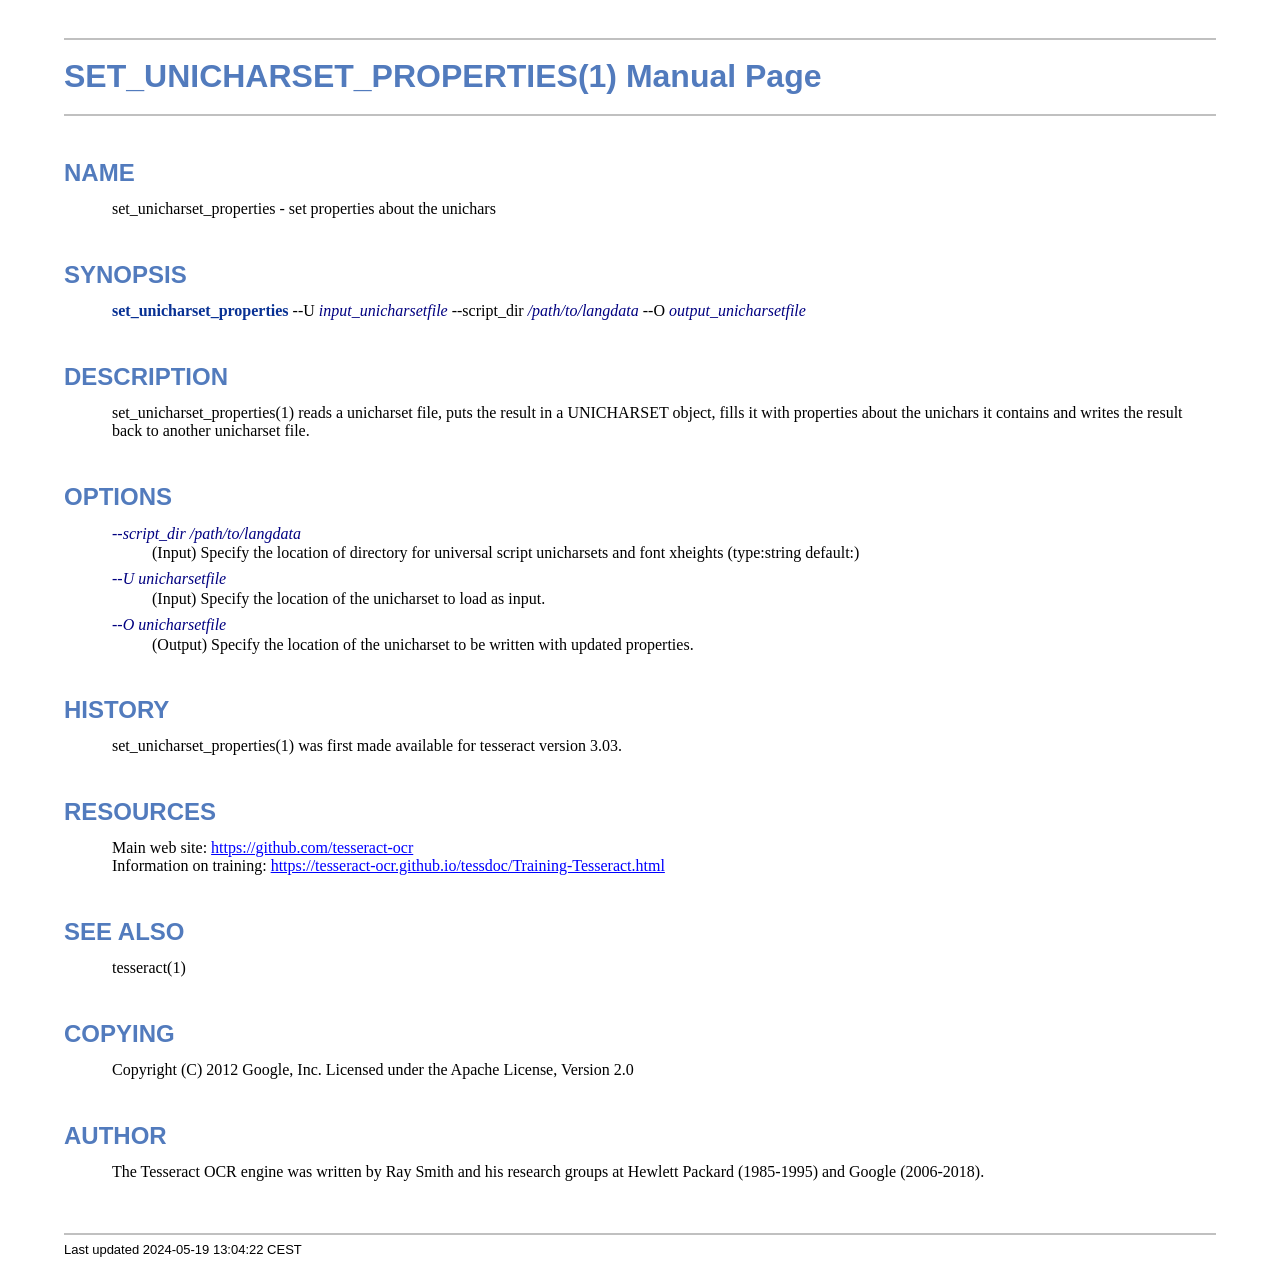
<file: certificate_verification_project/set_unicharset_properties.1.html>
<!DOCTYPE html>
<html lang="en">
<head>
<meta http-equiv="Content-Type" content="text/html; charset=UTF-8">
<meta name="generator" content="AsciiDoc 10.2.0">
<title>SET_UNICHARSET_PROPERTIES(1)</title>
<style type="text/css">
/* Shared CSS for AsciiDoc xhtml11 and html5 backends */

/* Default font. */
body {
  font-family: Georgia,serif;
}

/* Title font. */
h1, h2, h3, h4, h5, h6,
div.title, caption.title,
thead, p.table.header,
#toctitle,
#author, #revnumber, #revdate, #revremark,
#footer {
  font-family: Arial,Helvetica,sans-serif;
}

body {
  margin: 1em 5% 1em 5%;
}

a {
  color: blue;
  text-decoration: underline;
}
a:visited {
  color: fuchsia;
}

em {
  font-style: italic;
  color: navy;
}

strong {
  font-weight: bold;
  color: #083194;
}

h1, h2, h3, h4, h5, h6 {
  color: #527bbd;
  margin-top: 1.2em;
  margin-bottom: 0.5em;
  line-height: 1.3;
}

h1, h2, h3 {
  border-bottom: 2px solid silver;
}
h2 {
  padding-top: 0.5em;
}
h3 {
  float: left;
}
h3 + * {
  clear: left;
}
h5 {
  font-size: 1.0em;
}

div.sectionbody {
  margin-left: 0;
}

hr {
  border: 1px solid silver;
}

p {
  margin-top: 0.5em;
  margin-bottom: 0.5em;
}

ul, ol, li > p {
  margin-top: 0;
}
ul > li     { color: #aaa; }
ul > li > * { color: black; }

.monospaced, code, pre {
  font-family: "Courier New", Courier, monospace;
  font-size: inherit;
  color: navy;
  padding: 0;
  margin: 0;
}
pre {
  white-space: pre-wrap;
}

#author {
  color: #527bbd;
  font-weight: bold;
  font-size: 1.1em;
}
#email {
}
#revnumber, #revdate, #revremark {
}

#footer {
  font-size: small;
  border-top: 2px solid silver;
  padding-top: 0.5em;
  margin-top: 4.0em;
}
#footer-text {
  float: left;
  padding-bottom: 0.5em;
}
#footer-badges {
  float: right;
  padding-bottom: 0.5em;
}

#preamble {
  margin-top: 1.5em;
  margin-bottom: 1.5em;
}
div.imageblock, div.exampleblock, div.verseblock,
div.quoteblock, div.literalblock, div.listingblock, div.sidebarblock,
div.admonitionblock {
  margin-top: 1.0em;
  margin-bottom: 1.5em;
}
div.admonitionblock {
  margin-top: 2.0em;
  margin-bottom: 2.0em;
  margin-right: 10%;
  color: #606060;
}

div.content { /* Block element content. */
  padding: 0;
}

/* Block element titles. */
div.title, caption.title {
  color: #527bbd;
  font-weight: bold;
  text-align: left;
  margin-top: 1.0em;
  margin-bottom: 0.5em;
}
div.title + * {
  margin-top: 0;
}

td div.title:first-child {
  margin-top: 0.0em;
}
div.content div.title:first-child {
  margin-top: 0.0em;
}
div.content + div.title {
  margin-top: 0.0em;
}

div.sidebarblock > div.content {
  background: #ffffee;
  border: 1px solid #dddddd;
  border-left: 4px solid #f0f0f0;
  padding: 0.5em;
}

div.listingblock > div.content {
  border: 1px solid #dddddd;
  border-left: 5px solid #f0f0f0;
  background: #f8f8f8;
  padding: 0.5em;
}

div.quoteblock, div.verseblock {
  padding-left: 1.0em;
  margin-left: 1.0em;
  margin-right: 10%;
  border-left: 5px solid #f0f0f0;
  color: #888;
}

div.quoteblock > div.attribution {
  padding-top: 0.5em;
  text-align: right;
}

div.verseblock > pre.content {
  font-family: inherit;
  font-size: inherit;
}
div.verseblock > div.attribution {
  padding-top: 0.75em;
  text-align: left;
}
/* DEPRECATED: Pre version 8.2.7 verse style literal block. */
div.verseblock + div.attribution {
  text-align: left;
}

div.admonitionblock .icon {
  vertical-align: top;
  font-size: 1.1em;
  font-weight: bold;
  text-decoration: underline;
  color: #527bbd;
  padding-right: 0.5em;
}
div.admonitionblock td.content {
  padding-left: 0.5em;
  border-left: 3px solid #dddddd;
}

div.exampleblock > div.content {
  border-left: 3px solid #dddddd;
  padding-left: 0.5em;
}

div.imageblock div.content { padding-left: 0; }
span.image img { border-style: none; vertical-align: text-bottom; }
a.image:visited { color: white; }

dl {
  margin-top: 0.8em;
  margin-bottom: 0.8em;
}
dt {
  margin-top: 0.5em;
  margin-bottom: 0;
  font-style: normal;
  color: navy;
}
dd > *:first-child {
  margin-top: 0.1em;
}

ul, ol {
    list-style-position: outside;
}
ol.arabic {
  list-style-type: decimal;
}
ol.loweralpha {
  list-style-type: lower-alpha;
}
ol.upperalpha {
  list-style-type: upper-alpha;
}
ol.lowerroman {
  list-style-type: lower-roman;
}
ol.upperroman {
  list-style-type: upper-roman;
}

div.compact ul, div.compact ol,
div.compact p, div.compact p,
div.compact div, div.compact div {
  margin-top: 0.1em;
  margin-bottom: 0.1em;
}

tfoot {
  font-weight: bold;
}
td > div.verse {
  white-space: pre;
}

div.hdlist {
  margin-top: 0.8em;
  margin-bottom: 0.8em;
}
div.hdlist tr {
  padding-bottom: 15px;
}
dt.hdlist1.strong, td.hdlist1.strong {
  font-weight: bold;
}
td.hdlist1 {
  vertical-align: top;
  font-style: normal;
  padding-right: 0.8em;
  color: navy;
}
td.hdlist2 {
  vertical-align: top;
}
div.hdlist.compact tr {
  margin: 0;
  padding-bottom: 0;
}

.comment {
  background: yellow;
}

.footnote, .footnoteref {
  font-size: 0.8em;
}

span.footnote, span.footnoteref {
  vertical-align: super;
}

#footnotes {
  margin: 20px 0 20px 0;
  padding: 7px 0 0 0;
}

#footnotes div.footnote {
  margin: 0 0 5px 0;
}

#footnotes hr {
  border: none;
  border-top: 1px solid silver;
  height: 1px;
  text-align: left;
  margin-left: 0;
  width: 20%;
  min-width: 100px;
}

div.colist td {
  padding-right: 0.5em;
  padding-bottom: 0.3em;
  vertical-align: top;
}
div.colist td img {
  margin-top: 0.3em;
}

@media print {
  #footer-badges { display: none; }
}

#toc {
  margin-bottom: 2.5em;
}

#toctitle {
  color: #527bbd;
  font-size: 1.1em;
  font-weight: bold;
  margin-top: 1.0em;
  margin-bottom: 0.1em;
}

div.toclevel0, div.toclevel1, div.toclevel2, div.toclevel3, div.toclevel4 {
  margin-top: 0;
  margin-bottom: 0;
}
div.toclevel2 {
  margin-left: 2em;
  font-size: 0.9em;
}
div.toclevel3 {
  margin-left: 4em;
  font-size: 0.9em;
}
div.toclevel4 {
  margin-left: 6em;
  font-size: 0.9em;
}

span.aqua { color: aqua; }
span.black { color: black; }
span.blue { color: blue; }
span.fuchsia { color: fuchsia; }
span.gray { color: gray; }
span.green { color: green; }
span.lime { color: lime; }
span.maroon { color: maroon; }
span.navy { color: navy; }
span.olive { color: olive; }
span.purple { color: purple; }
span.red { color: red; }
span.silver { color: silver; }
span.teal { color: teal; }
span.white { color: white; }
span.yellow { color: yellow; }

span.aqua-background { background: aqua; }
span.black-background { background: black; }
span.blue-background { background: blue; }
span.fuchsia-background { background: fuchsia; }
span.gray-background { background: gray; }
span.green-background { background: green; }
span.lime-background { background: lime; }
span.maroon-background { background: maroon; }
span.navy-background { background: navy; }
span.olive-background { background: olive; }
span.purple-background { background: purple; }
span.red-background { background: red; }
span.silver-background { background: silver; }
span.teal-background { background: teal; }
span.white-background { background: white; }
span.yellow-background { background: yellow; }

span.big { font-size: 2em; }
span.small { font-size: 0.6em; }

span.underline { text-decoration: underline; }
span.overline { text-decoration: overline; }
span.line-through { text-decoration: line-through; }

div.unbreakable { page-break-inside: avoid; }


/*
 * xhtml11 specific
 *
 * */

div.tableblock {
  margin-top: 1.0em;
  margin-bottom: 1.5em;
}
div.tableblock > table {
  border: 3px solid #527bbd;
}
thead, p.table.header {
  font-weight: bold;
  color: #527bbd;
}
p.table {
  margin-top: 0;
}
/* Because the table frame attribute is overridden by CSS in most browsers. */
div.tableblock > table[frame="void"] {
  border-style: none;
}
div.tableblock > table[frame="hsides"] {
  border-left-style: none;
  border-right-style: none;
}
div.tableblock > table[frame="vsides"] {
  border-top-style: none;
  border-bottom-style: none;
}


/*
 * html5 specific
 *
 * */

table.tableblock {
  margin-top: 1.0em;
  margin-bottom: 1.5em;
}
thead, p.tableblock.header {
  font-weight: bold;
  color: #527bbd;
}
p.tableblock {
  margin-top: 0;
}
table.tableblock {
  border-width: 3px;
  border-spacing: 0px;
  border-style: solid;
  border-color: #527bbd;
  border-collapse: collapse;
}
th.tableblock, td.tableblock {
  border-width: 1px;
  padding: 4px;
  border-style: solid;
  border-color: #527bbd;
}

table.tableblock.frame-topbot {
  border-left-style: hidden;
  border-right-style: hidden;
}
table.tableblock.frame-sides {
  border-top-style: hidden;
  border-bottom-style: hidden;
}
table.tableblock.frame-none {
  border-style: hidden;
}

th.tableblock.halign-left, td.tableblock.halign-left {
  text-align: left;
}
th.tableblock.halign-center, td.tableblock.halign-center {
  text-align: center;
}
th.tableblock.halign-right, td.tableblock.halign-right {
  text-align: right;
}

th.tableblock.valign-top, td.tableblock.valign-top {
  vertical-align: top;
}
th.tableblock.valign-middle, td.tableblock.valign-middle {
  vertical-align: middle;
}
th.tableblock.valign-bottom, td.tableblock.valign-bottom {
  vertical-align: bottom;
}


/*
 * manpage specific
 *
 * */

body.manpage h1 {
  padding-top: 0.5em;
  padding-bottom: 0.5em;
  border-top: 2px solid silver;
  border-bottom: 2px solid silver;
}
body.manpage h2 {
  border-style: none;
}
body.manpage div.sectionbody {
  margin-left: 3em;
}

@media print {
  body.manpage div#toc { display: none; }
}


</style>
<script type="text/javascript">
/*<![CDATA[*/
var asciidoc = {  // Namespace.

/////////////////////////////////////////////////////////////////////
// Table Of Contents generator
/////////////////////////////////////////////////////////////////////

/* Author: Mihai Bazon, September 2002
 * http://students.infoiasi.ro/~mishoo
 *
 * Table Of Content generator
 * Version: 0.4
 *
 * Feel free to use this script under the terms of the GNU General Public
 * License, as long as you do not remove or alter this notice.
 */

 /* modified by Troy D. Hanson, September 2006. License: GPL */
 /* modified by Stuart Rackham, 2006, 2009. License: GPL */

// toclevels = 1..4.
toc: function (toclevels) {

  function getText(el) {
    var text = "";
    for (var i = el.firstChild; i != null; i = i.nextSibling) {
      if (i.nodeType == 3 /* Node.TEXT_NODE */) // IE doesn't speak constants.
        text += i.data;
      else if (i.firstChild != null)
        text += getText(i);
    }
    return text;
  }

  function TocEntry(el, text, toclevel) {
    this.element = el;
    this.text = text;
    this.toclevel = toclevel;
  }

  function tocEntries(el, toclevels) {
    var result = new Array;
    var re = new RegExp('[hH]([1-'+(toclevels+1)+'])');
    // Function that scans the DOM tree for header elements (the DOM2
    // nodeIterator API would be a better technique but not supported by all
    // browsers).
    var iterate = function (el) {
      for (var i = el.firstChild; i != null; i = i.nextSibling) {
        if (i.nodeType == 1 /* Node.ELEMENT_NODE */) {
          var mo = re.exec(i.tagName);
          if (mo && (i.getAttribute("class") || i.getAttribute("className")) != "float") {
            result[result.length] = new TocEntry(i, getText(i), mo[1]-1);
          }
          iterate(i);
        }
      }
    }
    iterate(el);
    return result;
  }

  var toc = document.getElementById("toc");
  if (!toc) {
    return;
  }

  // Delete existing TOC entries in case we're reloading the TOC.
  var tocEntriesToRemove = [];
  var i;
  for (i = 0; i < toc.childNodes.length; i++) {
    var entry = toc.childNodes[i];
    if (entry.nodeName.toLowerCase() == 'div'
     && entry.getAttribute("class")
     && entry.getAttribute("class").match(/^toclevel/))
      tocEntriesToRemove.push(entry);
  }
  for (i = 0; i < tocEntriesToRemove.length; i++) {
    toc.removeChild(tocEntriesToRemove[i]);
  }

  // Rebuild TOC entries.
  var entries = tocEntries(document.getElementById("content"), toclevels);
  for (var i = 0; i < entries.length; ++i) {
    var entry = entries[i];
    if (entry.element.id == "")
      entry.element.id = "_toc_" + i;
    var a = document.createElement("a");
    a.href = "#" + entry.element.id;
    a.appendChild(document.createTextNode(entry.text));
    var div = document.createElement("div");
    div.appendChild(a);
    div.className = "toclevel" + entry.toclevel;
    toc.appendChild(div);
  }
  if (entries.length == 0)
    toc.parentNode.removeChild(toc);
},


/////////////////////////////////////////////////////////////////////
// Footnotes generator
/////////////////////////////////////////////////////////////////////

/* Based on footnote generation code from:
 * http://www.brandspankingnew.net/archive/2005/07/format_footnote.html
 */

footnotes: function () {
  // Delete existing footnote entries in case we're reloading the footnodes.
  var i;
  var noteholder = document.getElementById("footnotes");
  if (!noteholder) {
    return;
  }
  var entriesToRemove = [];
  for (i = 0; i < noteholder.childNodes.length; i++) {
    var entry = noteholder.childNodes[i];
    if (entry.nodeName.toLowerCase() == 'div' && entry.getAttribute("class") == "footnote")
      entriesToRemove.push(entry);
  }
  for (i = 0; i < entriesToRemove.length; i++) {
    noteholder.removeChild(entriesToRemove[i]);
  }

  // Rebuild footnote entries.
  var cont = document.getElementById("content");
  var spans = cont.getElementsByTagName("span");
  var refs = {};
  var n = 0;
  for (i=0; i<spans.length; i++) {
    if (spans[i].className == "footnote") {
      n++;
      var note = spans[i].getAttribute("data-note");
      if (!note) {
        // Use [\s\S] in place of . so multi-line matches work.
        // Because JavaScript has no s (dotall) regex flag.
        note = spans[i].innerHTML.match(/\s*\[([\s\S]*)]\s*/)[1];
        spans[i].innerHTML =
          "[<a id='_footnoteref_" + n + "' href='#_footnote_" + n +
          "' title='View footnote' class='footnote'>" + n + "</a>]";
        spans[i].setAttribute("data-note", note);
      }
      noteholder.innerHTML +=
        "<div class='footnote' id='_footnote_" + n + "'>" +
        "<a href='#_footnoteref_" + n + "' title='Return to text'>" +
        n + "</a>. " + note + "</div>";
      var id =spans[i].getAttribute("id");
      if (id != null) refs["#"+id] = n;
    }
  }
  if (n == 0)
    noteholder.parentNode.removeChild(noteholder);
  else {
    // Process footnoterefs.
    for (i=0; i<spans.length; i++) {
      if (spans[i].className == "footnoteref") {
        var href = spans[i].getElementsByTagName("a")[0].getAttribute("href");
        href = href.match(/#.*/)[0];  // Because IE return full URL.
        n = refs[href];
        spans[i].innerHTML =
          "[<a href='#_footnote_" + n +
          "' title='View footnote' class='footnote'>" + n + "</a>]";
      }
    }
  }
},

install: function(toclevels) {
  var timerId;

  function reinstall() {
    asciidoc.footnotes();
    if (toclevels) {
      asciidoc.toc(toclevels);
    }
  }

  function reinstallAndRemoveTimer() {
    clearInterval(timerId);
    reinstall();
  }

  timerId = setInterval(reinstall, 500);
  if (document.addEventListener)
    document.addEventListener("DOMContentLoaded", reinstallAndRemoveTimer, false);
  else
    window.onload = reinstallAndRemoveTimer;
}

}
asciidoc.install();
/*]]>*/
</script>
</head>
<body class="manpage">
<div id="header">
<h1>
SET_UNICHARSET_PROPERTIES(1) Manual Page
</h1>
<h2>NAME</h2>
<div class="sectionbody">
<p>set_unicharset_properties -
   set  properties about the unichars
</p>
</div>
</div>
<div id="content">
<div class="sect1">
<h2 id="_synopsis">SYNOPSIS</h2>
<div class="sectionbody">
<div class="paragraph"><p><strong>set_unicharset_properties</strong>  --U <em>input_unicharsetfile</em>  --script_dir <em>/path/to/langdata</em>   --O <em>output_unicharsetfile</em></p></div>
</div>
</div>
<div class="sect1">
<h2 id="_description">DESCRIPTION</h2>
<div class="sectionbody">
<div class="paragraph"><p>set_unicharset_properties(1) reads a unicharset file, puts the result in a UNICHARSET object, fills it with properties about the unichars it contains and writes the result back to another unicharset file.</p></div>
</div>
</div>
<div class="sect1">
<h2 id="_options">OPTIONS</h2>
<div class="sectionbody">
<div class="dlist"><dl>
<dt class="hdlist1">
<em>--script_dir /path/to/langdata</em>
</dt>
<dd>
<p>
        (Input) Specify the location of directory for universal script unicharsets and font xheights  (type:string default:)
</p>
</dd>
<dt class="hdlist1">
<em>--U unicharsetfile</em>
</dt>
<dd>
<p>
        (Input) Specify the location of the unicharset to load as input.
</p>
</dd>
<dt class="hdlist1">
<em>--O unicharsetfile</em>
</dt>
<dd>
<p>
        (Output) Specify the location of the unicharset to be written with updated properties.
</p>
</dd>
</dl></div>
</div>
</div>
<div class="sect1">
<h2 id="_history">HISTORY</h2>
<div class="sectionbody">
<div class="paragraph"><p>set_unicharset_properties(1) was first made available for tesseract version 3.03.</p></div>
</div>
</div>
<div class="sect1">
<h2 id="_resources">RESOURCES</h2>
<div class="sectionbody">
<div class="paragraph"><p>Main web site: <a href="https://github.com/tesseract-ocr">https://github.com/tesseract-ocr</a><br>
Information on training: <a href="https://tesseract-ocr.github.io/tessdoc/Training-Tesseract.html">https://tesseract-ocr.github.io/tessdoc/Training-Tesseract.html</a></p></div>
</div>
</div>
<div class="sect1">
<h2 id="_see_also">SEE ALSO</h2>
<div class="sectionbody">
<div class="paragraph"><p>tesseract(1)</p></div>
</div>
</div>
<div class="sect1">
<h2 id="_copying">COPYING</h2>
<div class="sectionbody">
<div class="paragraph"><p>Copyright (C) 2012 Google, Inc.
Licensed under the Apache License, Version 2.0</p></div>
</div>
</div>
<div class="sect1">
<h2 id="_author">AUTHOR</h2>
<div class="sectionbody">
<div class="paragraph"><p>The Tesseract OCR engine was written by Ray Smith and his research groups
at Hewlett Packard (1985-1995) and Google (2006-2018).</p></div>
</div>
</div>
</div>
<div id="footnotes"><hr></div>
<div id="footer">
<div id="footer-text">
Last updated
 2024-05-19 13:04:22 CEST
</div>
</div>
</body>
</html>
</file>
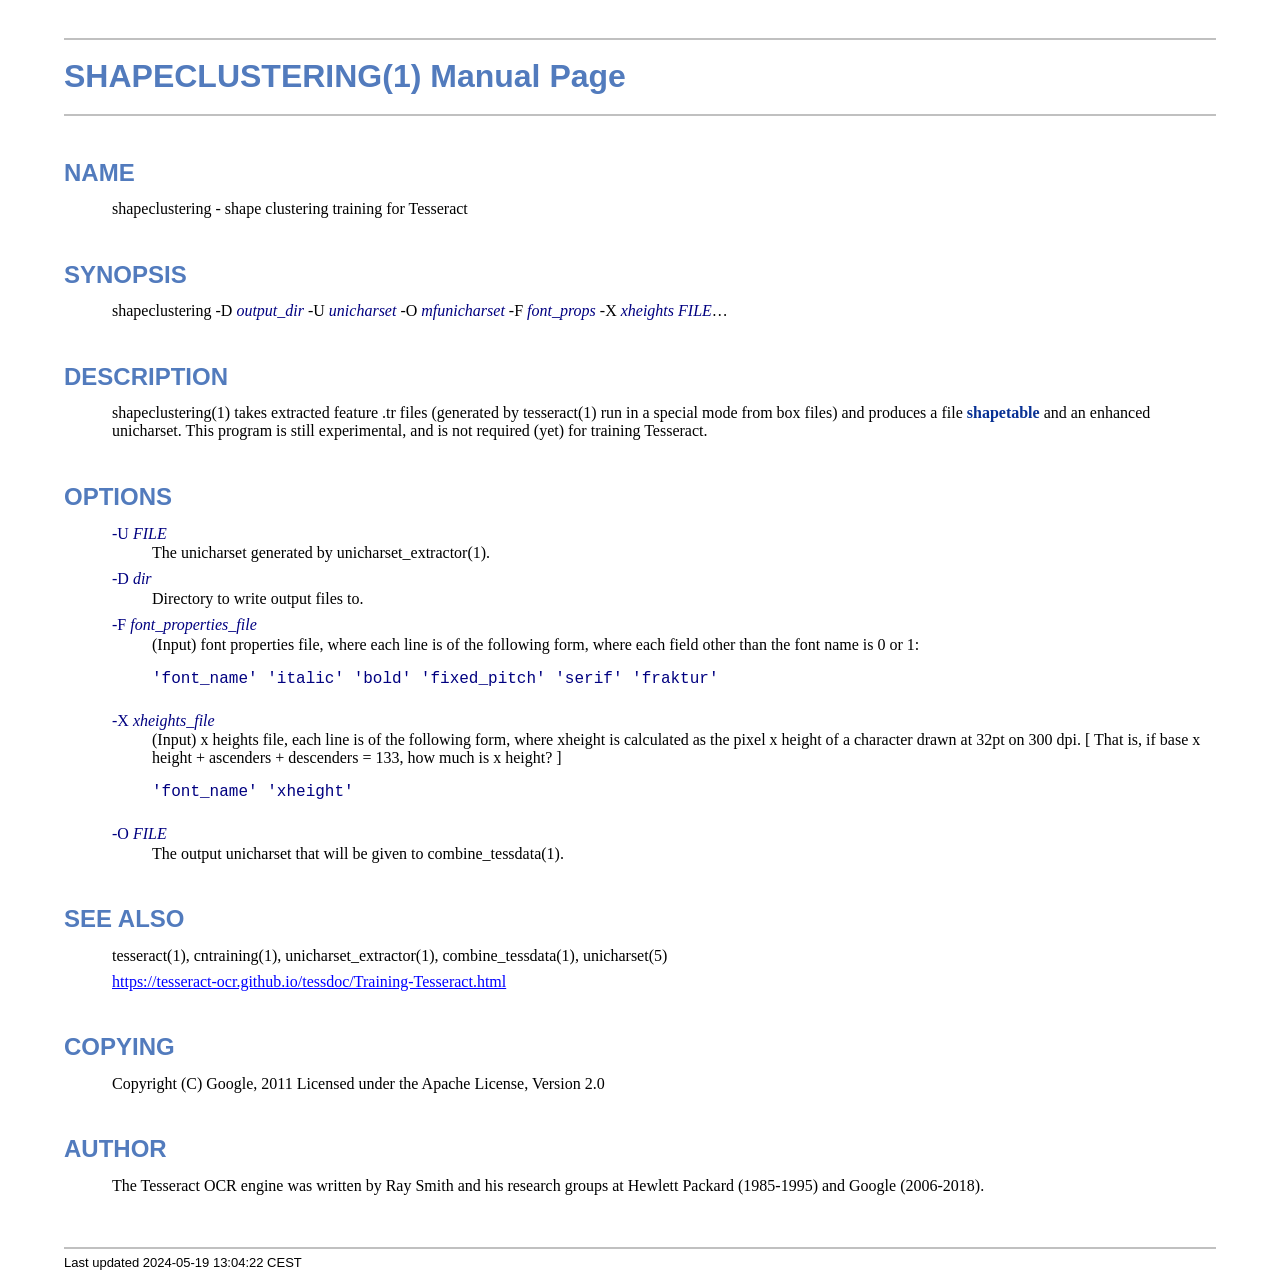
<file: certificate_verification_project/shapeclustering.1.html>
<!DOCTYPE html>
<html lang="en">
<head>
<meta http-equiv="Content-Type" content="text/html; charset=UTF-8">
<meta name="generator" content="AsciiDoc 10.2.0">
<title>SHAPECLUSTERING(1)</title>
<style type="text/css">
/* Shared CSS for AsciiDoc xhtml11 and html5 backends */

/* Default font. */
body {
  font-family: Georgia,serif;
}

/* Title font. */
h1, h2, h3, h4, h5, h6,
div.title, caption.title,
thead, p.table.header,
#toctitle,
#author, #revnumber, #revdate, #revremark,
#footer {
  font-family: Arial,Helvetica,sans-serif;
}

body {
  margin: 1em 5% 1em 5%;
}

a {
  color: blue;
  text-decoration: underline;
}
a:visited {
  color: fuchsia;
}

em {
  font-style: italic;
  color: navy;
}

strong {
  font-weight: bold;
  color: #083194;
}

h1, h2, h3, h4, h5, h6 {
  color: #527bbd;
  margin-top: 1.2em;
  margin-bottom: 0.5em;
  line-height: 1.3;
}

h1, h2, h3 {
  border-bottom: 2px solid silver;
}
h2 {
  padding-top: 0.5em;
}
h3 {
  float: left;
}
h3 + * {
  clear: left;
}
h5 {
  font-size: 1.0em;
}

div.sectionbody {
  margin-left: 0;
}

hr {
  border: 1px solid silver;
}

p {
  margin-top: 0.5em;
  margin-bottom: 0.5em;
}

ul, ol, li > p {
  margin-top: 0;
}
ul > li     { color: #aaa; }
ul > li > * { color: black; }

.monospaced, code, pre {
  font-family: "Courier New", Courier, monospace;
  font-size: inherit;
  color: navy;
  padding: 0;
  margin: 0;
}
pre {
  white-space: pre-wrap;
}

#author {
  color: #527bbd;
  font-weight: bold;
  font-size: 1.1em;
}
#email {
}
#revnumber, #revdate, #revremark {
}

#footer {
  font-size: small;
  border-top: 2px solid silver;
  padding-top: 0.5em;
  margin-top: 4.0em;
}
#footer-text {
  float: left;
  padding-bottom: 0.5em;
}
#footer-badges {
  float: right;
  padding-bottom: 0.5em;
}

#preamble {
  margin-top: 1.5em;
  margin-bottom: 1.5em;
}
div.imageblock, div.exampleblock, div.verseblock,
div.quoteblock, div.literalblock, div.listingblock, div.sidebarblock,
div.admonitionblock {
  margin-top: 1.0em;
  margin-bottom: 1.5em;
}
div.admonitionblock {
  margin-top: 2.0em;
  margin-bottom: 2.0em;
  margin-right: 10%;
  color: #606060;
}

div.content { /* Block element content. */
  padding: 0;
}

/* Block element titles. */
div.title, caption.title {
  color: #527bbd;
  font-weight: bold;
  text-align: left;
  margin-top: 1.0em;
  margin-bottom: 0.5em;
}
div.title + * {
  margin-top: 0;
}

td div.title:first-child {
  margin-top: 0.0em;
}
div.content div.title:first-child {
  margin-top: 0.0em;
}
div.content + div.title {
  margin-top: 0.0em;
}

div.sidebarblock > div.content {
  background: #ffffee;
  border: 1px solid #dddddd;
  border-left: 4px solid #f0f0f0;
  padding: 0.5em;
}

div.listingblock > div.content {
  border: 1px solid #dddddd;
  border-left: 5px solid #f0f0f0;
  background: #f8f8f8;
  padding: 0.5em;
}

div.quoteblock, div.verseblock {
  padding-left: 1.0em;
  margin-left: 1.0em;
  margin-right: 10%;
  border-left: 5px solid #f0f0f0;
  color: #888;
}

div.quoteblock > div.attribution {
  padding-top: 0.5em;
  text-align: right;
}

div.verseblock > pre.content {
  font-family: inherit;
  font-size: inherit;
}
div.verseblock > div.attribution {
  padding-top: 0.75em;
  text-align: left;
}
/* DEPRECATED: Pre version 8.2.7 verse style literal block. */
div.verseblock + div.attribution {
  text-align: left;
}

div.admonitionblock .icon {
  vertical-align: top;
  font-size: 1.1em;
  font-weight: bold;
  text-decoration: underline;
  color: #527bbd;
  padding-right: 0.5em;
}
div.admonitionblock td.content {
  padding-left: 0.5em;
  border-left: 3px solid #dddddd;
}

div.exampleblock > div.content {
  border-left: 3px solid #dddddd;
  padding-left: 0.5em;
}

div.imageblock div.content { padding-left: 0; }
span.image img { border-style: none; vertical-align: text-bottom; }
a.image:visited { color: white; }

dl {
  margin-top: 0.8em;
  margin-bottom: 0.8em;
}
dt {
  margin-top: 0.5em;
  margin-bottom: 0;
  font-style: normal;
  color: navy;
}
dd > *:first-child {
  margin-top: 0.1em;
}

ul, ol {
    list-style-position: outside;
}
ol.arabic {
  list-style-type: decimal;
}
ol.loweralpha {
  list-style-type: lower-alpha;
}
ol.upperalpha {
  list-style-type: upper-alpha;
}
ol.lowerroman {
  list-style-type: lower-roman;
}
ol.upperroman {
  list-style-type: upper-roman;
}

div.compact ul, div.compact ol,
div.compact p, div.compact p,
div.compact div, div.compact div {
  margin-top: 0.1em;
  margin-bottom: 0.1em;
}

tfoot {
  font-weight: bold;
}
td > div.verse {
  white-space: pre;
}

div.hdlist {
  margin-top: 0.8em;
  margin-bottom: 0.8em;
}
div.hdlist tr {
  padding-bottom: 15px;
}
dt.hdlist1.strong, td.hdlist1.strong {
  font-weight: bold;
}
td.hdlist1 {
  vertical-align: top;
  font-style: normal;
  padding-right: 0.8em;
  color: navy;
}
td.hdlist2 {
  vertical-align: top;
}
div.hdlist.compact tr {
  margin: 0;
  padding-bottom: 0;
}

.comment {
  background: yellow;
}

.footnote, .footnoteref {
  font-size: 0.8em;
}

span.footnote, span.footnoteref {
  vertical-align: super;
}

#footnotes {
  margin: 20px 0 20px 0;
  padding: 7px 0 0 0;
}

#footnotes div.footnote {
  margin: 0 0 5px 0;
}

#footnotes hr {
  border: none;
  border-top: 1px solid silver;
  height: 1px;
  text-align: left;
  margin-left: 0;
  width: 20%;
  min-width: 100px;
}

div.colist td {
  padding-right: 0.5em;
  padding-bottom: 0.3em;
  vertical-align: top;
}
div.colist td img {
  margin-top: 0.3em;
}

@media print {
  #footer-badges { display: none; }
}

#toc {
  margin-bottom: 2.5em;
}

#toctitle {
  color: #527bbd;
  font-size: 1.1em;
  font-weight: bold;
  margin-top: 1.0em;
  margin-bottom: 0.1em;
}

div.toclevel0, div.toclevel1, div.toclevel2, div.toclevel3, div.toclevel4 {
  margin-top: 0;
  margin-bottom: 0;
}
div.toclevel2 {
  margin-left: 2em;
  font-size: 0.9em;
}
div.toclevel3 {
  margin-left: 4em;
  font-size: 0.9em;
}
div.toclevel4 {
  margin-left: 6em;
  font-size: 0.9em;
}

span.aqua { color: aqua; }
span.black { color: black; }
span.blue { color: blue; }
span.fuchsia { color: fuchsia; }
span.gray { color: gray; }
span.green { color: green; }
span.lime { color: lime; }
span.maroon { color: maroon; }
span.navy { color: navy; }
span.olive { color: olive; }
span.purple { color: purple; }
span.red { color: red; }
span.silver { color: silver; }
span.teal { color: teal; }
span.white { color: white; }
span.yellow { color: yellow; }

span.aqua-background { background: aqua; }
span.black-background { background: black; }
span.blue-background { background: blue; }
span.fuchsia-background { background: fuchsia; }
span.gray-background { background: gray; }
span.green-background { background: green; }
span.lime-background { background: lime; }
span.maroon-background { background: maroon; }
span.navy-background { background: navy; }
span.olive-background { background: olive; }
span.purple-background { background: purple; }
span.red-background { background: red; }
span.silver-background { background: silver; }
span.teal-background { background: teal; }
span.white-background { background: white; }
span.yellow-background { background: yellow; }

span.big { font-size: 2em; }
span.small { font-size: 0.6em; }

span.underline { text-decoration: underline; }
span.overline { text-decoration: overline; }
span.line-through { text-decoration: line-through; }

div.unbreakable { page-break-inside: avoid; }


/*
 * xhtml11 specific
 *
 * */

div.tableblock {
  margin-top: 1.0em;
  margin-bottom: 1.5em;
}
div.tableblock > table {
  border: 3px solid #527bbd;
}
thead, p.table.header {
  font-weight: bold;
  color: #527bbd;
}
p.table {
  margin-top: 0;
}
/* Because the table frame attribute is overridden by CSS in most browsers. */
div.tableblock > table[frame="void"] {
  border-style: none;
}
div.tableblock > table[frame="hsides"] {
  border-left-style: none;
  border-right-style: none;
}
div.tableblock > table[frame="vsides"] {
  border-top-style: none;
  border-bottom-style: none;
}


/*
 * html5 specific
 *
 * */

table.tableblock {
  margin-top: 1.0em;
  margin-bottom: 1.5em;
}
thead, p.tableblock.header {
  font-weight: bold;
  color: #527bbd;
}
p.tableblock {
  margin-top: 0;
}
table.tableblock {
  border-width: 3px;
  border-spacing: 0px;
  border-style: solid;
  border-color: #527bbd;
  border-collapse: collapse;
}
th.tableblock, td.tableblock {
  border-width: 1px;
  padding: 4px;
  border-style: solid;
  border-color: #527bbd;
}

table.tableblock.frame-topbot {
  border-left-style: hidden;
  border-right-style: hidden;
}
table.tableblock.frame-sides {
  border-top-style: hidden;
  border-bottom-style: hidden;
}
table.tableblock.frame-none {
  border-style: hidden;
}

th.tableblock.halign-left, td.tableblock.halign-left {
  text-align: left;
}
th.tableblock.halign-center, td.tableblock.halign-center {
  text-align: center;
}
th.tableblock.halign-right, td.tableblock.halign-right {
  text-align: right;
}

th.tableblock.valign-top, td.tableblock.valign-top {
  vertical-align: top;
}
th.tableblock.valign-middle, td.tableblock.valign-middle {
  vertical-align: middle;
}
th.tableblock.valign-bottom, td.tableblock.valign-bottom {
  vertical-align: bottom;
}


/*
 * manpage specific
 *
 * */

body.manpage h1 {
  padding-top: 0.5em;
  padding-bottom: 0.5em;
  border-top: 2px solid silver;
  border-bottom: 2px solid silver;
}
body.manpage h2 {
  border-style: none;
}
body.manpage div.sectionbody {
  margin-left: 3em;
}

@media print {
  body.manpage div#toc { display: none; }
}


</style>
<script type="text/javascript">
/*<![CDATA[*/
var asciidoc = {  // Namespace.

/////////////////////////////////////////////////////////////////////
// Table Of Contents generator
/////////////////////////////////////////////////////////////////////

/* Author: Mihai Bazon, September 2002
 * http://students.infoiasi.ro/~mishoo
 *
 * Table Of Content generator
 * Version: 0.4
 *
 * Feel free to use this script under the terms of the GNU General Public
 * License, as long as you do not remove or alter this notice.
 */

 /* modified by Troy D. Hanson, September 2006. License: GPL */
 /* modified by Stuart Rackham, 2006, 2009. License: GPL */

// toclevels = 1..4.
toc: function (toclevels) {

  function getText(el) {
    var text = "";
    for (var i = el.firstChild; i != null; i = i.nextSibling) {
      if (i.nodeType == 3 /* Node.TEXT_NODE */) // IE doesn't speak constants.
        text += i.data;
      else if (i.firstChild != null)
        text += getText(i);
    }
    return text;
  }

  function TocEntry(el, text, toclevel) {
    this.element = el;
    this.text = text;
    this.toclevel = toclevel;
  }

  function tocEntries(el, toclevels) {
    var result = new Array;
    var re = new RegExp('[hH]([1-'+(toclevels+1)+'])');
    // Function that scans the DOM tree for header elements (the DOM2
    // nodeIterator API would be a better technique but not supported by all
    // browsers).
    var iterate = function (el) {
      for (var i = el.firstChild; i != null; i = i.nextSibling) {
        if (i.nodeType == 1 /* Node.ELEMENT_NODE */) {
          var mo = re.exec(i.tagName);
          if (mo && (i.getAttribute("class") || i.getAttribute("className")) != "float") {
            result[result.length] = new TocEntry(i, getText(i), mo[1]-1);
          }
          iterate(i);
        }
      }
    }
    iterate(el);
    return result;
  }

  var toc = document.getElementById("toc");
  if (!toc) {
    return;
  }

  // Delete existing TOC entries in case we're reloading the TOC.
  var tocEntriesToRemove = [];
  var i;
  for (i = 0; i < toc.childNodes.length; i++) {
    var entry = toc.childNodes[i];
    if (entry.nodeName.toLowerCase() == 'div'
     && entry.getAttribute("class")
     && entry.getAttribute("class").match(/^toclevel/))
      tocEntriesToRemove.push(entry);
  }
  for (i = 0; i < tocEntriesToRemove.length; i++) {
    toc.removeChild(tocEntriesToRemove[i]);
  }

  // Rebuild TOC entries.
  var entries = tocEntries(document.getElementById("content"), toclevels);
  for (var i = 0; i < entries.length; ++i) {
    var entry = entries[i];
    if (entry.element.id == "")
      entry.element.id = "_toc_" + i;
    var a = document.createElement("a");
    a.href = "#" + entry.element.id;
    a.appendChild(document.createTextNode(entry.text));
    var div = document.createElement("div");
    div.appendChild(a);
    div.className = "toclevel" + entry.toclevel;
    toc.appendChild(div);
  }
  if (entries.length == 0)
    toc.parentNode.removeChild(toc);
},


/////////////////////////////////////////////////////////////////////
// Footnotes generator
/////////////////////////////////////////////////////////////////////

/* Based on footnote generation code from:
 * http://www.brandspankingnew.net/archive/2005/07/format_footnote.html
 */

footnotes: function () {
  // Delete existing footnote entries in case we're reloading the footnodes.
  var i;
  var noteholder = document.getElementById("footnotes");
  if (!noteholder) {
    return;
  }
  var entriesToRemove = [];
  for (i = 0; i < noteholder.childNodes.length; i++) {
    var entry = noteholder.childNodes[i];
    if (entry.nodeName.toLowerCase() == 'div' && entry.getAttribute("class") == "footnote")
      entriesToRemove.push(entry);
  }
  for (i = 0; i < entriesToRemove.length; i++) {
    noteholder.removeChild(entriesToRemove[i]);
  }

  // Rebuild footnote entries.
  var cont = document.getElementById("content");
  var spans = cont.getElementsByTagName("span");
  var refs = {};
  var n = 0;
  for (i=0; i<spans.length; i++) {
    if (spans[i].className == "footnote") {
      n++;
      var note = spans[i].getAttribute("data-note");
      if (!note) {
        // Use [\s\S] in place of . so multi-line matches work.
        // Because JavaScript has no s (dotall) regex flag.
        note = spans[i].innerHTML.match(/\s*\[([\s\S]*)]\s*/)[1];
        spans[i].innerHTML =
          "[<a id='_footnoteref_" + n + "' href='#_footnote_" + n +
          "' title='View footnote' class='footnote'>" + n + "</a>]";
        spans[i].setAttribute("data-note", note);
      }
      noteholder.innerHTML +=
        "<div class='footnote' id='_footnote_" + n + "'>" +
        "<a href='#_footnoteref_" + n + "' title='Return to text'>" +
        n + "</a>. " + note + "</div>";
      var id =spans[i].getAttribute("id");
      if (id != null) refs["#"+id] = n;
    }
  }
  if (n == 0)
    noteholder.parentNode.removeChild(noteholder);
  else {
    // Process footnoterefs.
    for (i=0; i<spans.length; i++) {
      if (spans[i].className == "footnoteref") {
        var href = spans[i].getElementsByTagName("a")[0].getAttribute("href");
        href = href.match(/#.*/)[0];  // Because IE return full URL.
        n = refs[href];
        spans[i].innerHTML =
          "[<a href='#_footnote_" + n +
          "' title='View footnote' class='footnote'>" + n + "</a>]";
      }
    }
  }
},

install: function(toclevels) {
  var timerId;

  function reinstall() {
    asciidoc.footnotes();
    if (toclevels) {
      asciidoc.toc(toclevels);
    }
  }

  function reinstallAndRemoveTimer() {
    clearInterval(timerId);
    reinstall();
  }

  timerId = setInterval(reinstall, 500);
  if (document.addEventListener)
    document.addEventListener("DOMContentLoaded", reinstallAndRemoveTimer, false);
  else
    window.onload = reinstallAndRemoveTimer;
}

}
asciidoc.install();
/*]]>*/
</script>
</head>
<body class="manpage">
<div id="header">
<h1>
SHAPECLUSTERING(1) Manual Page
</h1>
<h2>NAME</h2>
<div class="sectionbody">
<p>shapeclustering -
   shape clustering training for Tesseract
</p>
</div>
</div>
<div id="content">
<div class="sect1">
<h2 id="_synopsis">SYNOPSIS</h2>
<div class="sectionbody">
<div class="paragraph"><p>shapeclustering -D <em>output_dir</em>
    -U <em>unicharset</em> -O <em>mfunicharset</em>
    -F <em>font_props</em> -X <em>xheights</em>
    <em>FILE</em>&#8230;</p></div>
</div>
</div>
<div class="sect1">
<h2 id="_description">DESCRIPTION</h2>
<div class="sectionbody">
<div class="paragraph"><p>shapeclustering(1) takes extracted feature .tr files (generated by
tesseract(1) run in a special mode from box files) and produces a
file <strong>shapetable</strong> and an enhanced unicharset.  This program is still
experimental, and is not required (yet) for training Tesseract.</p></div>
</div>
</div>
<div class="sect1">
<h2 id="_options">OPTIONS</h2>
<div class="sectionbody">
<div class="dlist"><dl>
<dt class="hdlist1">
-U <em>FILE</em>
</dt>
<dd>
<p>
        The unicharset generated by unicharset_extractor(1).
</p>
</dd>
<dt class="hdlist1">
-D <em>dir</em>
</dt>
<dd>
<p>
        Directory to write output files to.
</p>
</dd>
<dt class="hdlist1">
-F <em>font_properties_file</em>
</dt>
<dd>
<p>
        (Input) font properties file, where each line is of the following form, where each field other than the font name is 0 or 1:
</p>
<div class="literalblock">
<div class="content monospaced">
<pre>'font_name' 'italic' 'bold' 'fixed_pitch' 'serif' 'fraktur'</pre>
</div></div>
</dd>
<dt class="hdlist1">
-X <em>xheights_file</em>
</dt>
<dd>
<p>
        (Input) x heights file, each line is of the following form, where xheight is calculated as the pixel x height of a character drawn at 32pt on 300 dpi. [ That is, if base x height + ascenders + descenders = 133, how much is x height? ]
</p>
<div class="literalblock">
<div class="content monospaced">
<pre>'font_name' 'xheight'</pre>
</div></div>
</dd>
<dt class="hdlist1">
-O <em>FILE</em>
</dt>
<dd>
<p>
        The output unicharset that will be given to combine_tessdata(1).
</p>
</dd>
</dl></div>
</div>
</div>
<div class="sect1">
<h2 id="_see_also">SEE ALSO</h2>
<div class="sectionbody">
<div class="paragraph"><p>tesseract(1), cntraining(1), unicharset_extractor(1), combine_tessdata(1),
unicharset(5)</p></div>
<div class="paragraph"><p><a href="https://tesseract-ocr.github.io/tessdoc/Training-Tesseract.html">https://tesseract-ocr.github.io/tessdoc/Training-Tesseract.html</a></p></div>
</div>
</div>
<div class="sect1">
<h2 id="_copying">COPYING</h2>
<div class="sectionbody">
<div class="paragraph"><p>Copyright (C) Google, 2011
Licensed under the Apache License, Version 2.0</p></div>
</div>
</div>
<div class="sect1">
<h2 id="_author">AUTHOR</h2>
<div class="sectionbody">
<div class="paragraph"><p>The Tesseract OCR engine was written by Ray Smith and his research groups
at Hewlett Packard (1985-1995) and Google (2006-2018).</p></div>
</div>
</div>
</div>
<div id="footnotes"><hr></div>
<div id="footer">
<div id="footer-text">
Last updated
 2024-05-19 13:04:22 CEST
</div>
</div>
</body>
</html>
</file>
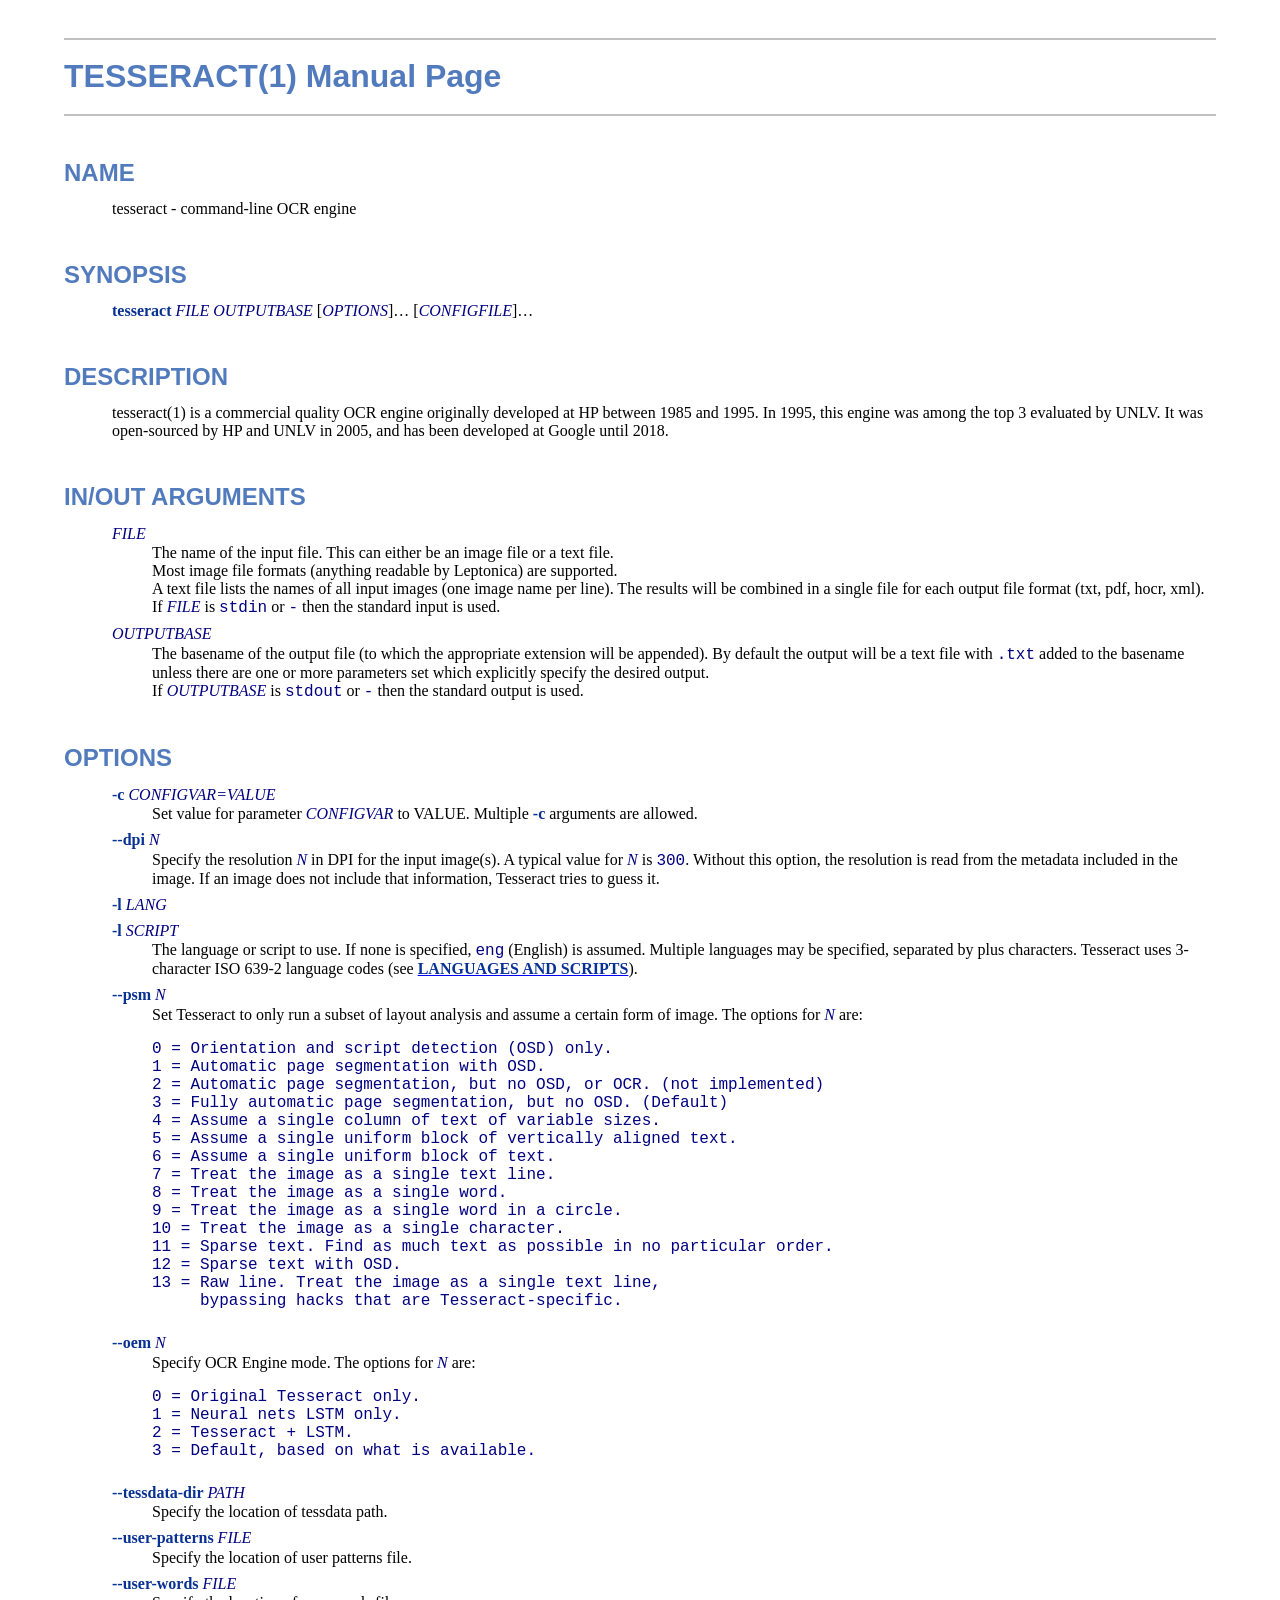
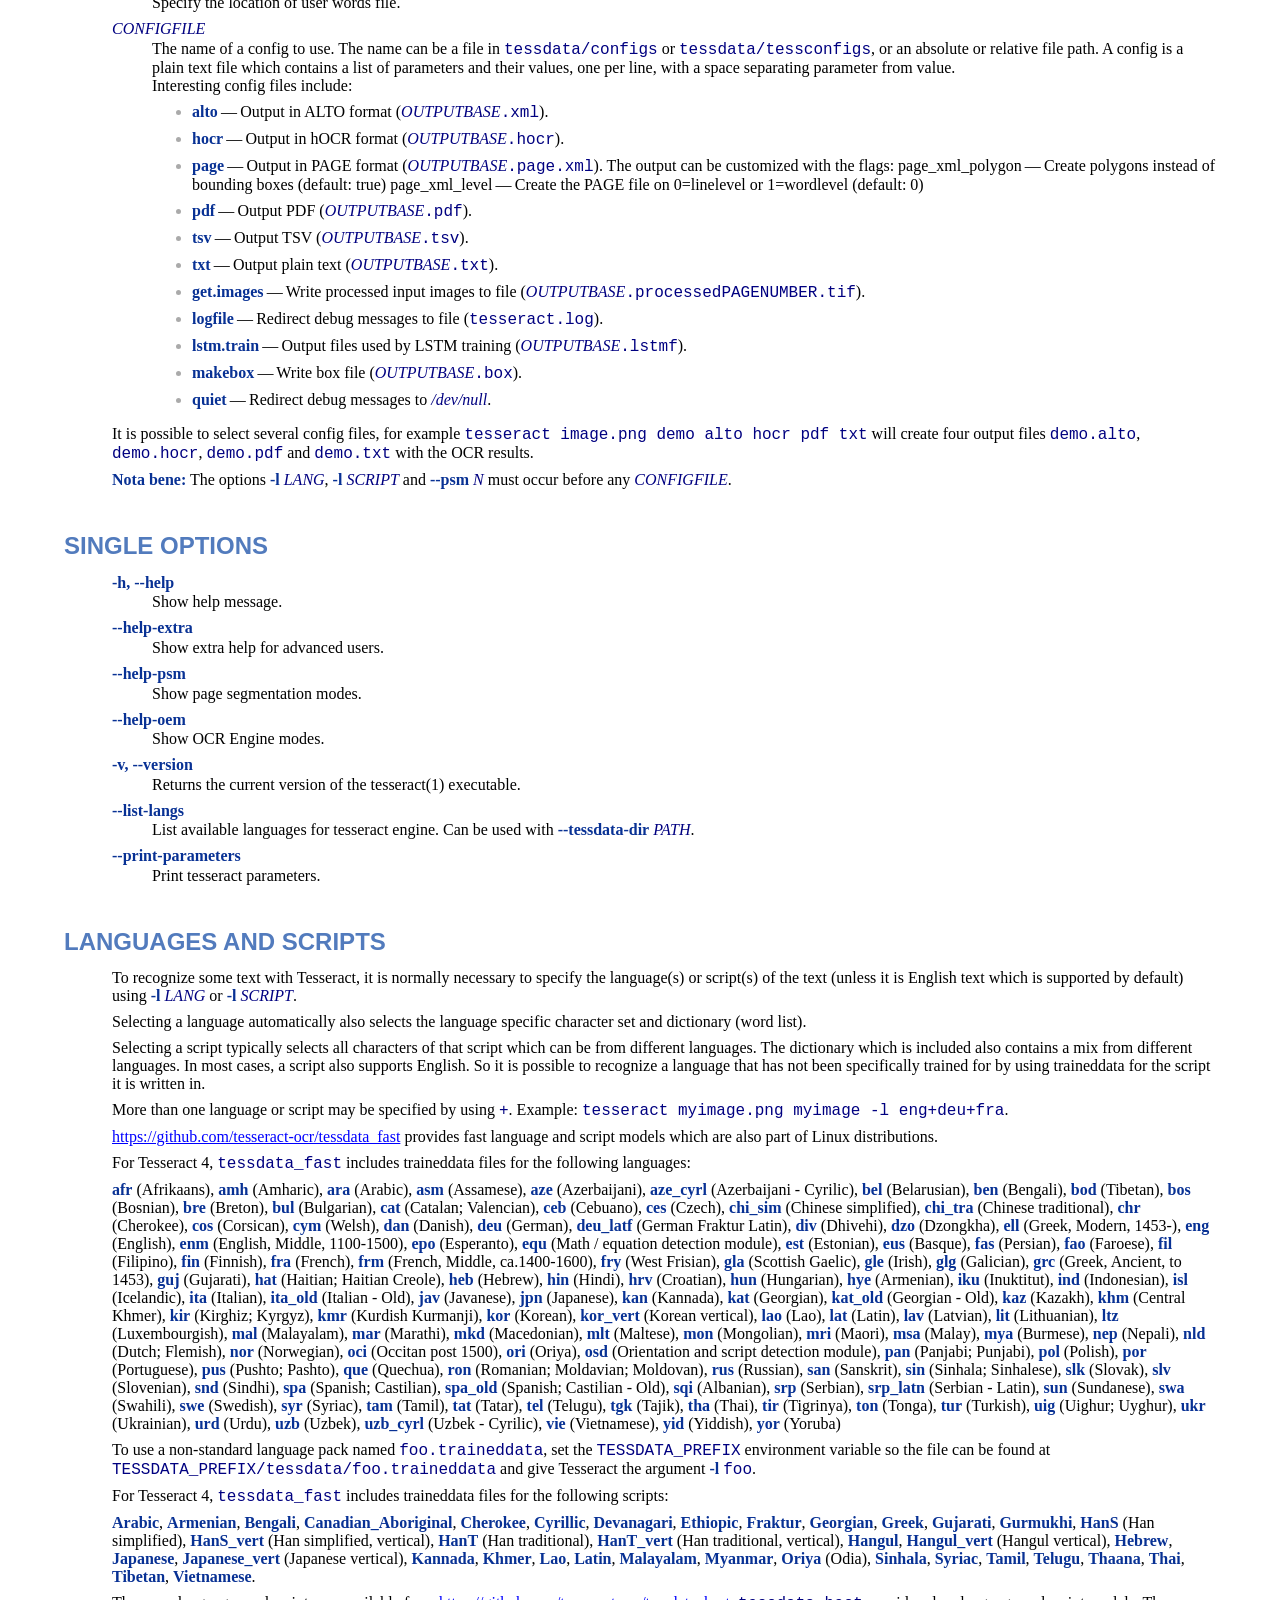
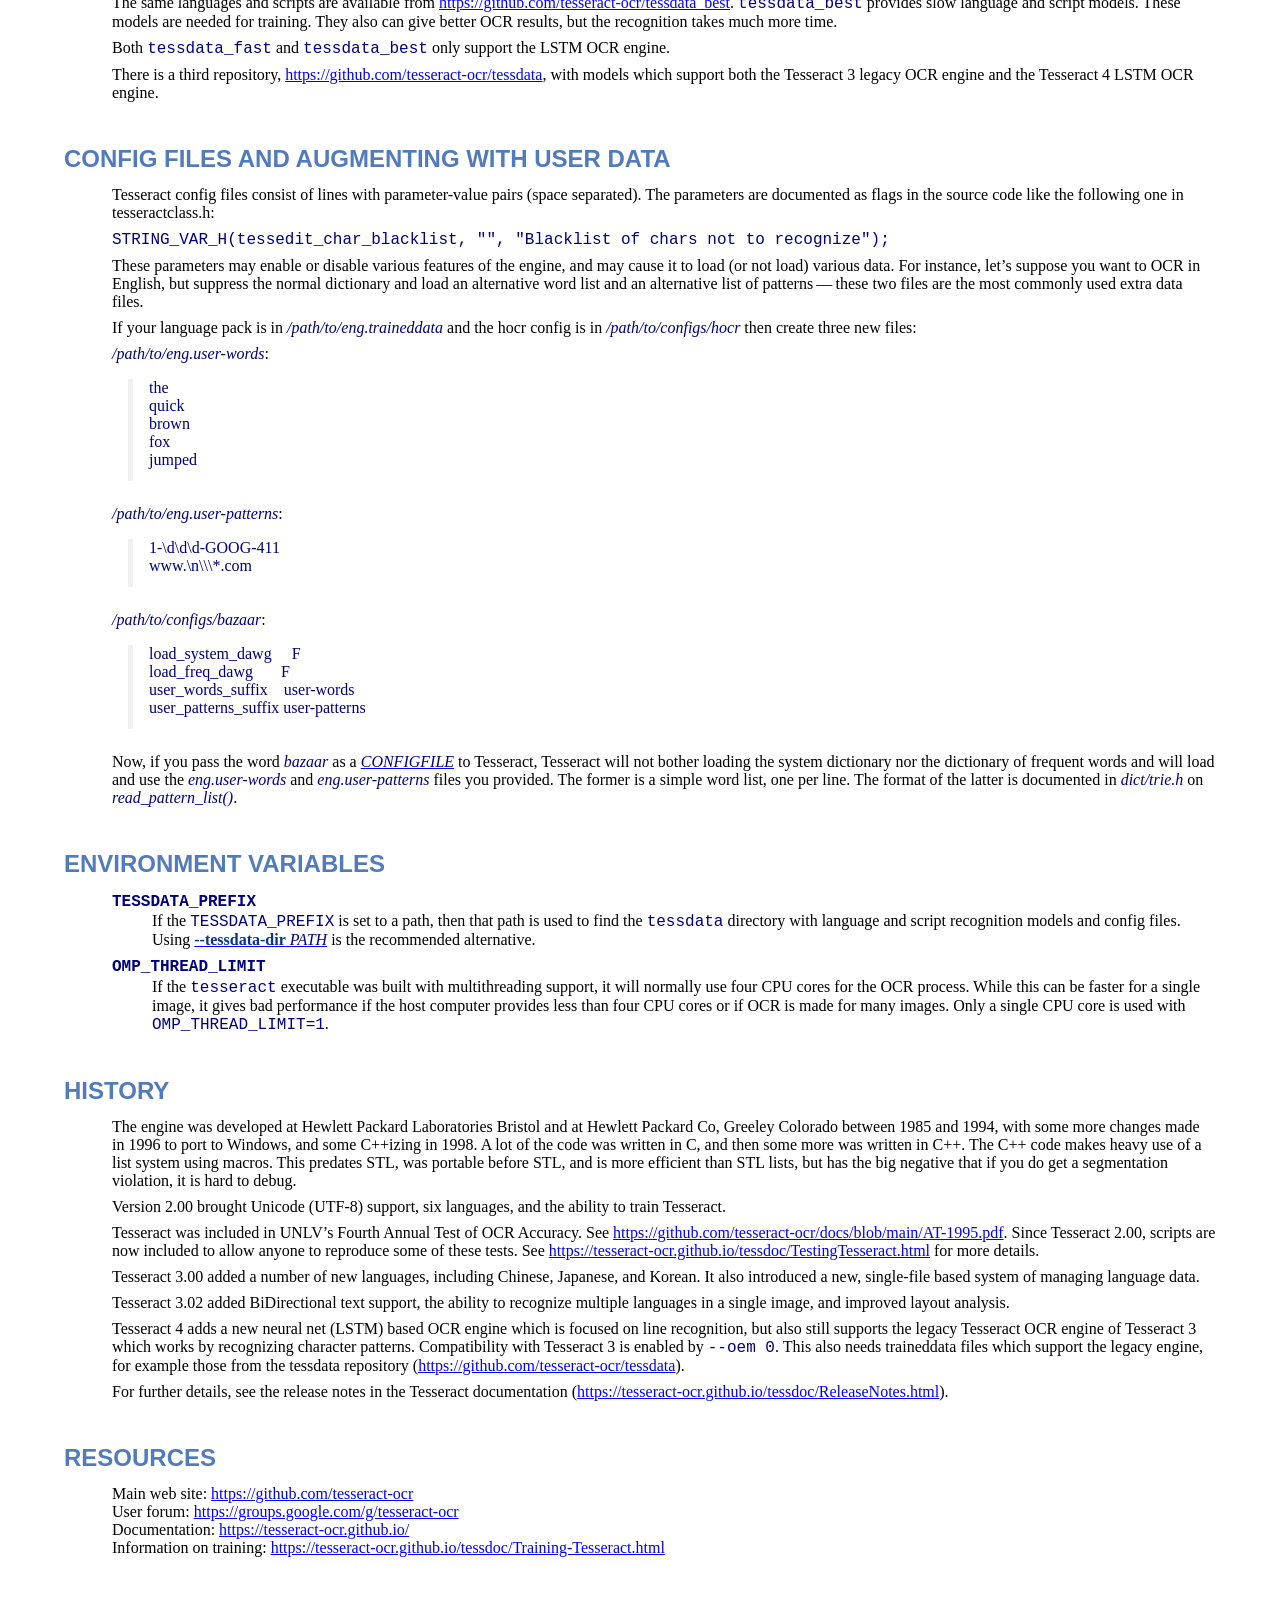
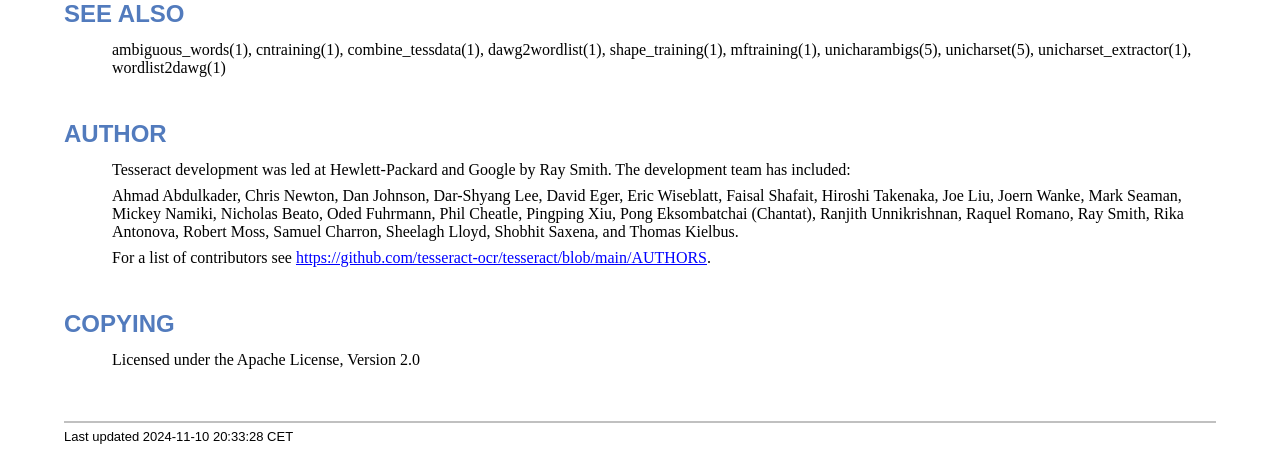
<file: certificate_verification_project/tesseract.1.html>
<!DOCTYPE html>
<html lang="en">
<head>
<meta http-equiv="Content-Type" content="text/html; charset=UTF-8">
<meta name="generator" content="AsciiDoc 10.2.0">
<title>TESSERACT(1)</title>
<style type="text/css">
/* Shared CSS for AsciiDoc xhtml11 and html5 backends */

/* Default font. */
body {
  font-family: Georgia,serif;
}

/* Title font. */
h1, h2, h3, h4, h5, h6,
div.title, caption.title,
thead, p.table.header,
#toctitle,
#author, #revnumber, #revdate, #revremark,
#footer {
  font-family: Arial,Helvetica,sans-serif;
}

body {
  margin: 1em 5% 1em 5%;
}

a {
  color: blue;
  text-decoration: underline;
}
a:visited {
  color: fuchsia;
}

em {
  font-style: italic;
  color: navy;
}

strong {
  font-weight: bold;
  color: #083194;
}

h1, h2, h3, h4, h5, h6 {
  color: #527bbd;
  margin-top: 1.2em;
  margin-bottom: 0.5em;
  line-height: 1.3;
}

h1, h2, h3 {
  border-bottom: 2px solid silver;
}
h2 {
  padding-top: 0.5em;
}
h3 {
  float: left;
}
h3 + * {
  clear: left;
}
h5 {
  font-size: 1.0em;
}

div.sectionbody {
  margin-left: 0;
}

hr {
  border: 1px solid silver;
}

p {
  margin-top: 0.5em;
  margin-bottom: 0.5em;
}

ul, ol, li > p {
  margin-top: 0;
}
ul > li     { color: #aaa; }
ul > li > * { color: black; }

.monospaced, code, pre {
  font-family: "Courier New", Courier, monospace;
  font-size: inherit;
  color: navy;
  padding: 0;
  margin: 0;
}
pre {
  white-space: pre-wrap;
}

#author {
  color: #527bbd;
  font-weight: bold;
  font-size: 1.1em;
}
#email {
}
#revnumber, #revdate, #revremark {
}

#footer {
  font-size: small;
  border-top: 2px solid silver;
  padding-top: 0.5em;
  margin-top: 4.0em;
}
#footer-text {
  float: left;
  padding-bottom: 0.5em;
}
#footer-badges {
  float: right;
  padding-bottom: 0.5em;
}

#preamble {
  margin-top: 1.5em;
  margin-bottom: 1.5em;
}
div.imageblock, div.exampleblock, div.verseblock,
div.quoteblock, div.literalblock, div.listingblock, div.sidebarblock,
div.admonitionblock {
  margin-top: 1.0em;
  margin-bottom: 1.5em;
}
div.admonitionblock {
  margin-top: 2.0em;
  margin-bottom: 2.0em;
  margin-right: 10%;
  color: #606060;
}

div.content { /* Block element content. */
  padding: 0;
}

/* Block element titles. */
div.title, caption.title {
  color: #527bbd;
  font-weight: bold;
  text-align: left;
  margin-top: 1.0em;
  margin-bottom: 0.5em;
}
div.title + * {
  margin-top: 0;
}

td div.title:first-child {
  margin-top: 0.0em;
}
div.content div.title:first-child {
  margin-top: 0.0em;
}
div.content + div.title {
  margin-top: 0.0em;
}

div.sidebarblock > div.content {
  background: #ffffee;
  border: 1px solid #dddddd;
  border-left: 4px solid #f0f0f0;
  padding: 0.5em;
}

div.listingblock > div.content {
  border: 1px solid #dddddd;
  border-left: 5px solid #f0f0f0;
  background: #f8f8f8;
  padding: 0.5em;
}

div.quoteblock, div.verseblock {
  padding-left: 1.0em;
  margin-left: 1.0em;
  margin-right: 10%;
  border-left: 5px solid #f0f0f0;
  color: #888;
}

div.quoteblock > div.attribution {
  padding-top: 0.5em;
  text-align: right;
}

div.verseblock > pre.content {
  font-family: inherit;
  font-size: inherit;
}
div.verseblock > div.attribution {
  padding-top: 0.75em;
  text-align: left;
}
/* DEPRECATED: Pre version 8.2.7 verse style literal block. */
div.verseblock + div.attribution {
  text-align: left;
}

div.admonitionblock .icon {
  vertical-align: top;
  font-size: 1.1em;
  font-weight: bold;
  text-decoration: underline;
  color: #527bbd;
  padding-right: 0.5em;
}
div.admonitionblock td.content {
  padding-left: 0.5em;
  border-left: 3px solid #dddddd;
}

div.exampleblock > div.content {
  border-left: 3px solid #dddddd;
  padding-left: 0.5em;
}

div.imageblock div.content { padding-left: 0; }
span.image img { border-style: none; vertical-align: text-bottom; }
a.image:visited { color: white; }

dl {
  margin-top: 0.8em;
  margin-bottom: 0.8em;
}
dt {
  margin-top: 0.5em;
  margin-bottom: 0;
  font-style: normal;
  color: navy;
}
dd > *:first-child {
  margin-top: 0.1em;
}

ul, ol {
    list-style-position: outside;
}
ol.arabic {
  list-style-type: decimal;
}
ol.loweralpha {
  list-style-type: lower-alpha;
}
ol.upperalpha {
  list-style-type: upper-alpha;
}
ol.lowerroman {
  list-style-type: lower-roman;
}
ol.upperroman {
  list-style-type: upper-roman;
}

div.compact ul, div.compact ol,
div.compact p, div.compact p,
div.compact div, div.compact div {
  margin-top: 0.1em;
  margin-bottom: 0.1em;
}

tfoot {
  font-weight: bold;
}
td > div.verse {
  white-space: pre;
}

div.hdlist {
  margin-top: 0.8em;
  margin-bottom: 0.8em;
}
div.hdlist tr {
  padding-bottom: 15px;
}
dt.hdlist1.strong, td.hdlist1.strong {
  font-weight: bold;
}
td.hdlist1 {
  vertical-align: top;
  font-style: normal;
  padding-right: 0.8em;
  color: navy;
}
td.hdlist2 {
  vertical-align: top;
}
div.hdlist.compact tr {
  margin: 0;
  padding-bottom: 0;
}

.comment {
  background: yellow;
}

.footnote, .footnoteref {
  font-size: 0.8em;
}

span.footnote, span.footnoteref {
  vertical-align: super;
}

#footnotes {
  margin: 20px 0 20px 0;
  padding: 7px 0 0 0;
}

#footnotes div.footnote {
  margin: 0 0 5px 0;
}

#footnotes hr {
  border: none;
  border-top: 1px solid silver;
  height: 1px;
  text-align: left;
  margin-left: 0;
  width: 20%;
  min-width: 100px;
}

div.colist td {
  padding-right: 0.5em;
  padding-bottom: 0.3em;
  vertical-align: top;
}
div.colist td img {
  margin-top: 0.3em;
}

@media print {
  #footer-badges { display: none; }
}

#toc {
  margin-bottom: 2.5em;
}

#toctitle {
  color: #527bbd;
  font-size: 1.1em;
  font-weight: bold;
  margin-top: 1.0em;
  margin-bottom: 0.1em;
}

div.toclevel0, div.toclevel1, div.toclevel2, div.toclevel3, div.toclevel4 {
  margin-top: 0;
  margin-bottom: 0;
}
div.toclevel2 {
  margin-left: 2em;
  font-size: 0.9em;
}
div.toclevel3 {
  margin-left: 4em;
  font-size: 0.9em;
}
div.toclevel4 {
  margin-left: 6em;
  font-size: 0.9em;
}

span.aqua { color: aqua; }
span.black { color: black; }
span.blue { color: blue; }
span.fuchsia { color: fuchsia; }
span.gray { color: gray; }
span.green { color: green; }
span.lime { color: lime; }
span.maroon { color: maroon; }
span.navy { color: navy; }
span.olive { color: olive; }
span.purple { color: purple; }
span.red { color: red; }
span.silver { color: silver; }
span.teal { color: teal; }
span.white { color: white; }
span.yellow { color: yellow; }

span.aqua-background { background: aqua; }
span.black-background { background: black; }
span.blue-background { background: blue; }
span.fuchsia-background { background: fuchsia; }
span.gray-background { background: gray; }
span.green-background { background: green; }
span.lime-background { background: lime; }
span.maroon-background { background: maroon; }
span.navy-background { background: navy; }
span.olive-background { background: olive; }
span.purple-background { background: purple; }
span.red-background { background: red; }
span.silver-background { background: silver; }
span.teal-background { background: teal; }
span.white-background { background: white; }
span.yellow-background { background: yellow; }

span.big { font-size: 2em; }
span.small { font-size: 0.6em; }

span.underline { text-decoration: underline; }
span.overline { text-decoration: overline; }
span.line-through { text-decoration: line-through; }

div.unbreakable { page-break-inside: avoid; }


/*
 * xhtml11 specific
 *
 * */

div.tableblock {
  margin-top: 1.0em;
  margin-bottom: 1.5em;
}
div.tableblock > table {
  border: 3px solid #527bbd;
}
thead, p.table.header {
  font-weight: bold;
  color: #527bbd;
}
p.table {
  margin-top: 0;
}
/* Because the table frame attribute is overridden by CSS in most browsers. */
div.tableblock > table[frame="void"] {
  border-style: none;
}
div.tableblock > table[frame="hsides"] {
  border-left-style: none;
  border-right-style: none;
}
div.tableblock > table[frame="vsides"] {
  border-top-style: none;
  border-bottom-style: none;
}


/*
 * html5 specific
 *
 * */

table.tableblock {
  margin-top: 1.0em;
  margin-bottom: 1.5em;
}
thead, p.tableblock.header {
  font-weight: bold;
  color: #527bbd;
}
p.tableblock {
  margin-top: 0;
}
table.tableblock {
  border-width: 3px;
  border-spacing: 0px;
  border-style: solid;
  border-color: #527bbd;
  border-collapse: collapse;
}
th.tableblock, td.tableblock {
  border-width: 1px;
  padding: 4px;
  border-style: solid;
  border-color: #527bbd;
}

table.tableblock.frame-topbot {
  border-left-style: hidden;
  border-right-style: hidden;
}
table.tableblock.frame-sides {
  border-top-style: hidden;
  border-bottom-style: hidden;
}
table.tableblock.frame-none {
  border-style: hidden;
}

th.tableblock.halign-left, td.tableblock.halign-left {
  text-align: left;
}
th.tableblock.halign-center, td.tableblock.halign-center {
  text-align: center;
}
th.tableblock.halign-right, td.tableblock.halign-right {
  text-align: right;
}

th.tableblock.valign-top, td.tableblock.valign-top {
  vertical-align: top;
}
th.tableblock.valign-middle, td.tableblock.valign-middle {
  vertical-align: middle;
}
th.tableblock.valign-bottom, td.tableblock.valign-bottom {
  vertical-align: bottom;
}


/*
 * manpage specific
 *
 * */

body.manpage h1 {
  padding-top: 0.5em;
  padding-bottom: 0.5em;
  border-top: 2px solid silver;
  border-bottom: 2px solid silver;
}
body.manpage h2 {
  border-style: none;
}
body.manpage div.sectionbody {
  margin-left: 3em;
}

@media print {
  body.manpage div#toc { display: none; }
}


</style>
<script type="text/javascript">
/*<![CDATA[*/
var asciidoc = {  // Namespace.

/////////////////////////////////////////////////////////////////////
// Table Of Contents generator
/////////////////////////////////////////////////////////////////////

/* Author: Mihai Bazon, September 2002
 * http://students.infoiasi.ro/~mishoo
 *
 * Table Of Content generator
 * Version: 0.4
 *
 * Feel free to use this script under the terms of the GNU General Public
 * License, as long as you do not remove or alter this notice.
 */

 /* modified by Troy D. Hanson, September 2006. License: GPL */
 /* modified by Stuart Rackham, 2006, 2009. License: GPL */

// toclevels = 1..4.
toc: function (toclevels) {

  function getText(el) {
    var text = "";
    for (var i = el.firstChild; i != null; i = i.nextSibling) {
      if (i.nodeType == 3 /* Node.TEXT_NODE */) // IE doesn't speak constants.
        text += i.data;
      else if (i.firstChild != null)
        text += getText(i);
    }
    return text;
  }

  function TocEntry(el, text, toclevel) {
    this.element = el;
    this.text = text;
    this.toclevel = toclevel;
  }

  function tocEntries(el, toclevels) {
    var result = new Array;
    var re = new RegExp('[hH]([1-'+(toclevels+1)+'])');
    // Function that scans the DOM tree for header elements (the DOM2
    // nodeIterator API would be a better technique but not supported by all
    // browsers).
    var iterate = function (el) {
      for (var i = el.firstChild; i != null; i = i.nextSibling) {
        if (i.nodeType == 1 /* Node.ELEMENT_NODE */) {
          var mo = re.exec(i.tagName);
          if (mo && (i.getAttribute("class") || i.getAttribute("className")) != "float") {
            result[result.length] = new TocEntry(i, getText(i), mo[1]-1);
          }
          iterate(i);
        }
      }
    }
    iterate(el);
    return result;
  }

  var toc = document.getElementById("toc");
  if (!toc) {
    return;
  }

  // Delete existing TOC entries in case we're reloading the TOC.
  var tocEntriesToRemove = [];
  var i;
  for (i = 0; i < toc.childNodes.length; i++) {
    var entry = toc.childNodes[i];
    if (entry.nodeName.toLowerCase() == 'div'
     && entry.getAttribute("class")
     && entry.getAttribute("class").match(/^toclevel/))
      tocEntriesToRemove.push(entry);
  }
  for (i = 0; i < tocEntriesToRemove.length; i++) {
    toc.removeChild(tocEntriesToRemove[i]);
  }

  // Rebuild TOC entries.
  var entries = tocEntries(document.getElementById("content"), toclevels);
  for (var i = 0; i < entries.length; ++i) {
    var entry = entries[i];
    if (entry.element.id == "")
      entry.element.id = "_toc_" + i;
    var a = document.createElement("a");
    a.href = "#" + entry.element.id;
    a.appendChild(document.createTextNode(entry.text));
    var div = document.createElement("div");
    div.appendChild(a);
    div.className = "toclevel" + entry.toclevel;
    toc.appendChild(div);
  }
  if (entries.length == 0)
    toc.parentNode.removeChild(toc);
},


/////////////////////////////////////////////////////////////////////
// Footnotes generator
/////////////////////////////////////////////////////////////////////

/* Based on footnote generation code from:
 * http://www.brandspankingnew.net/archive/2005/07/format_footnote.html
 */

footnotes: function () {
  // Delete existing footnote entries in case we're reloading the footnodes.
  var i;
  var noteholder = document.getElementById("footnotes");
  if (!noteholder) {
    return;
  }
  var entriesToRemove = [];
  for (i = 0; i < noteholder.childNodes.length; i++) {
    var entry = noteholder.childNodes[i];
    if (entry.nodeName.toLowerCase() == 'div' && entry.getAttribute("class") == "footnote")
      entriesToRemove.push(entry);
  }
  for (i = 0; i < entriesToRemove.length; i++) {
    noteholder.removeChild(entriesToRemove[i]);
  }

  // Rebuild footnote entries.
  var cont = document.getElementById("content");
  var spans = cont.getElementsByTagName("span");
  var refs = {};
  var n = 0;
  for (i=0; i<spans.length; i++) {
    if (spans[i].className == "footnote") {
      n++;
      var note = spans[i].getAttribute("data-note");
      if (!note) {
        // Use [\s\S] in place of . so multi-line matches work.
        // Because JavaScript has no s (dotall) regex flag.
        note = spans[i].innerHTML.match(/\s*\[([\s\S]*)]\s*/)[1];
        spans[i].innerHTML =
          "[<a id='_footnoteref_" + n + "' href='#_footnote_" + n +
          "' title='View footnote' class='footnote'>" + n + "</a>]";
        spans[i].setAttribute("data-note", note);
      }
      noteholder.innerHTML +=
        "<div class='footnote' id='_footnote_" + n + "'>" +
        "<a href='#_footnoteref_" + n + "' title='Return to text'>" +
        n + "</a>. " + note + "</div>";
      var id =spans[i].getAttribute("id");
      if (id != null) refs["#"+id] = n;
    }
  }
  if (n == 0)
    noteholder.parentNode.removeChild(noteholder);
  else {
    // Process footnoterefs.
    for (i=0; i<spans.length; i++) {
      if (spans[i].className == "footnoteref") {
        var href = spans[i].getElementsByTagName("a")[0].getAttribute("href");
        href = href.match(/#.*/)[0];  // Because IE return full URL.
        n = refs[href];
        spans[i].innerHTML =
          "[<a href='#_footnote_" + n +
          "' title='View footnote' class='footnote'>" + n + "</a>]";
      }
    }
  }
},

install: function(toclevels) {
  var timerId;

  function reinstall() {
    asciidoc.footnotes();
    if (toclevels) {
      asciidoc.toc(toclevels);
    }
  }

  function reinstallAndRemoveTimer() {
    clearInterval(timerId);
    reinstall();
  }

  timerId = setInterval(reinstall, 500);
  if (document.addEventListener)
    document.addEventListener("DOMContentLoaded", reinstallAndRemoveTimer, false);
  else
    window.onload = reinstallAndRemoveTimer;
}

}
asciidoc.install();
/*]]>*/
</script>
</head>
<body class="manpage">
<div id="header">
<h1>
TESSERACT(1) Manual Page
</h1>
<h2>NAME</h2>
<div class="sectionbody">
<p>tesseract -
   command-line OCR engine
</p>
</div>
</div>
<div id="content">
<div class="sect1">
<h2 id="_synopsis">SYNOPSIS</h2>
<div class="sectionbody">
<div class="paragraph"><p><strong>tesseract</strong> <em>FILE</em> <em>OUTPUTBASE</em> [<em>OPTIONS</em>]&#8230; [<em>CONFIGFILE</em>]&#8230;</p></div>
</div>
</div>
<div class="sect1">
<h2 id="_description">DESCRIPTION</h2>
<div class="sectionbody">
<div class="paragraph"><p>tesseract(1) is a commercial quality OCR engine originally developed at HP
between 1985 and 1995. In 1995, this engine was among the top 3 evaluated by
UNLV. It was open-sourced by HP and UNLV in 2005, and has been developed
at Google until 2018.</p></div>
</div>
</div>
<div class="sect1">
<h2 id="_in_out_arguments">IN/OUT ARGUMENTS</h2>
<div class="sectionbody">
<div class="dlist"><dl>
<dt class="hdlist1">
<em>FILE</em>
</dt>
<dd>
<p>
  The name of the input file.
  This can either be an image file or a text file.<br>
  Most image file formats (anything readable by Leptonica) are supported.<br>
  A text file lists the names of all input images (one image name per line).
  The results will be combined in a single file for each output file format
  (txt, pdf, hocr, xml).<br>
  If <em>FILE</em> is <span class="monospaced">stdin</span> or <span class="monospaced">-</span> then the standard input is used.
</p>
</dd>
<dt class="hdlist1">
<em>OUTPUTBASE</em>
</dt>
<dd>
<p>
  The basename of the output file (to which the appropriate extension
  will be appended).  By default the output will be a text file
  with <span class="monospaced">.txt</span> added to the basename unless there are one or more
  parameters set which explicitly specify the desired output.<br>
  If <em>OUTPUTBASE</em> is <span class="monospaced">stdout</span> or <span class="monospaced">-</span> then the standard output is used.
</p>
</dd>
</dl></div>
</div>
</div>
<div class="sect1">
<h2 id="TESSDATADIR">OPTIONS</h2>
<div class="sectionbody">
<div class="dlist"><dl>
<dt class="hdlist1">
<strong>-c</strong> <em>CONFIGVAR=VALUE</em>
</dt>
<dd>
<p>
  Set value for parameter <em>CONFIGVAR</em> to VALUE. Multiple <strong>-c</strong> arguments are allowed.
</p>
</dd>
<dt class="hdlist1">
<strong>--dpi</strong> <em>N</em>
</dt>
<dd>
<p>
  Specify the resolution <em>N</em> in DPI for the input image(s).
  A typical value for <em>N</em> is <span class="monospaced">300</span>. Without this option,
  the resolution is read from the metadata included in the image.
  If an image does not include that information, Tesseract tries to guess it.
</p>
</dd>
<dt class="hdlist1">
<strong>-l</strong> <em>LANG</em>
</dt>
<dt class="hdlist1">
<strong>-l</strong> <em>SCRIPT</em>
</dt>
<dd>
<p>
  The language or script to use.
  If none is specified, <span class="monospaced">eng</span> (English) is assumed.
  Multiple languages may be specified, separated by plus characters.
  Tesseract uses 3-character ISO 639-2 language codes
  (see <a href="#LANGUAGES"><strong>LANGUAGES AND SCRIPTS</strong></a>).
</p>
</dd>
<dt class="hdlist1">
<strong>--psm</strong> <em>N</em>
</dt>
<dd>
<p>
  Set Tesseract to only run a subset of layout analysis and assume
  a certain form of image. The options for <em>N</em> are:
</p>
<div class="literalblock">
<div class="content monospaced">
<pre>0 = Orientation and script detection (OSD) only.
1 = Automatic page segmentation with OSD.
2 = Automatic page segmentation, but no OSD, or OCR. (not implemented)
3 = Fully automatic page segmentation, but no OSD. (Default)
4 = Assume a single column of text of variable sizes.
5 = Assume a single uniform block of vertically aligned text.
6 = Assume a single uniform block of text.
7 = Treat the image as a single text line.
8 = Treat the image as a single word.
9 = Treat the image as a single word in a circle.
10 = Treat the image as a single character.
11 = Sparse text. Find as much text as possible in no particular order.
12 = Sparse text with OSD.
13 = Raw line. Treat the image as a single text line,
     bypassing hacks that are Tesseract-specific.</pre>
</div></div>
</dd>
<dt class="hdlist1">
<strong>--oem</strong> <em>N</em>
</dt>
<dd>
<p>
  Specify OCR Engine mode. The options for <em>N</em> are:
</p>
<div class="literalblock">
<div class="content monospaced">
<pre>0 = Original Tesseract only.
1 = Neural nets LSTM only.
2 = Tesseract + LSTM.
3 = Default, based on what is available.</pre>
</div></div>
</dd>
<dt class="hdlist1">
<strong>--tessdata-dir</strong> <em>PATH</em>
</dt>
<dd>
<p>
  Specify the location of tessdata path.
</p>
</dd>
<dt class="hdlist1">
<strong>--user-patterns</strong> <em>FILE</em>
</dt>
<dd>
<p>
  Specify the location of user patterns file.
</p>
</dd>
<dt class="hdlist1">
<strong>--user-words</strong> <em>FILE</em>
</dt>
<dd>
<p>
  Specify the location of user words file.
</p>
</dd>
<dt class="hdlist1">
<em>CONFIGFILE</em>
</dt>
<dd>
<p>
  The name of a config to use. The name can be a file in <span class="monospaced">tessdata/configs</span>
  or <span class="monospaced">tessdata/tessconfigs</span>, or an absolute or relative file path.
  A config is a plain text file which contains a list of parameters and
  their values, one per line, with a space separating parameter from value.<br>
  Interesting config files include:
</p>
<div class="ulist" id="CONFIGFILE"><ul>
<li>
<p>
<strong>alto</strong>&#8201;&#8212;&#8201;Output in ALTO format (<em>OUTPUTBASE</em><span class="monospaced">.xml</span>).
</p>
</li>
<li>
<p>
<strong>hocr</strong>&#8201;&#8212;&#8201;Output in hOCR format (<em>OUTPUTBASE</em><span class="monospaced">.hocr</span>).
</p>
</li>
<li>
<p>
<strong>page</strong>&#8201;&#8212;&#8201;Output in PAGE format (<em>OUTPUTBASE</em><span class="monospaced">.page.xml</span>).
              The output can be customized with the flags:
              page_xml_polygon&#8201;&#8212;&#8201;Create polygons instead of bounding boxes (default: true)
              page_xml_level&#8201;&#8212;&#8201;Create the PAGE file on  0=linelevel or 1=wordlevel (default: 0)
</p>
</li>
<li>
<p>
<strong>pdf</strong>&#8201;&#8212;&#8201;Output PDF (<em>OUTPUTBASE</em><span class="monospaced">.pdf</span>).
</p>
</li>
<li>
<p>
<strong>tsv</strong>&#8201;&#8212;&#8201;Output TSV (<em>OUTPUTBASE</em><span class="monospaced">.tsv</span>).
</p>
</li>
<li>
<p>
<strong>txt</strong>&#8201;&#8212;&#8201;Output plain text (<em>OUTPUTBASE</em><span class="monospaced">.txt</span>).
</p>
</li>
<li>
<p>
<strong>get.images</strong>&#8201;&#8212;&#8201;Write processed input images to file (<em>OUTPUTBASE</em><span class="monospaced">.processedPAGENUMBER.tif</span>).
</p>
</li>
<li>
<p>
<strong>logfile</strong>&#8201;&#8212;&#8201;Redirect debug messages to file (<span class="monospaced">tesseract.log</span>).
</p>
</li>
<li>
<p>
<strong>lstm.train</strong>&#8201;&#8212;&#8201;Output files used by LSTM training (<em>OUTPUTBASE</em><span class="monospaced">.lstmf</span>).
</p>
</li>
<li>
<p>
<strong>makebox</strong>&#8201;&#8212;&#8201;Write box file (<em>OUTPUTBASE</em><span class="monospaced">.box</span>).
</p>
</li>
<li>
<p>
<strong>quiet</strong>&#8201;&#8212;&#8201;Redirect debug messages to <em>/dev/null</em>.
</p>
</li>
</ul></div>
</dd>
</dl></div>
<div class="paragraph"><p>It is possible to select several config files, for example
<span class="monospaced">tesseract image.png demo alto hocr pdf txt</span> will create four output files
<span class="monospaced">demo.alto</span>, <span class="monospaced">demo.hocr</span>, <span class="monospaced">demo.pdf</span> and <span class="monospaced">demo.txt</span> with the OCR results.</p></div>
<div class="paragraph"><p><strong>Nota bene:</strong>   The options <strong>-l</strong> <em>LANG</em>, <strong>-l</strong> <em>SCRIPT</em> and <strong>--psm</strong> <em>N</em>
must occur before any <em>CONFIGFILE</em>.</p></div>
</div>
</div>
<div class="sect1">
<h2 id="_single_options">SINGLE OPTIONS</h2>
<div class="sectionbody">
<div class="dlist"><dl>
<dt class="hdlist1">
<strong>-h, --help</strong>
</dt>
<dd>
<p>
  Show help message.
</p>
</dd>
<dt class="hdlist1">
<strong>--help-extra</strong>
</dt>
<dd>
<p>
  Show extra help for advanced users.
</p>
</dd>
<dt class="hdlist1">
<strong>--help-psm</strong>
</dt>
<dd>
<p>
  Show page segmentation modes.
</p>
</dd>
<dt class="hdlist1">
<strong>--help-oem</strong>
</dt>
<dd>
<p>
  Show OCR Engine modes.
</p>
</dd>
<dt class="hdlist1">
<strong>-v, --version</strong>
</dt>
<dd>
<p>
  Returns the current version of the tesseract(1) executable.
</p>
</dd>
<dt class="hdlist1">
<strong>--list-langs</strong>
</dt>
<dd>
<p>
  List available languages for tesseract engine.
  Can be used with <strong>--tessdata-dir</strong> <em>PATH</em>.
</p>
</dd>
<dt class="hdlist1">
<strong>--print-parameters</strong>
</dt>
<dd>
<p>
  Print tesseract parameters.
</p>
</dd>
</dl></div>
</div>
</div>
<div class="sect1">
<h2 id="LANGUAGES">LANGUAGES AND SCRIPTS</h2>
<div class="sectionbody">
<div class="paragraph"><p>To recognize some text with Tesseract, it is normally necessary to specify
the language(s) or script(s) of the text (unless it is English text which is
supported by default) using <strong>-l</strong> <em>LANG</em> or <strong>-l</strong> <em>SCRIPT</em>.</p></div>
<div class="paragraph"><p>Selecting a language automatically also selects the language specific
character set and dictionary (word list).</p></div>
<div class="paragraph"><p>Selecting a script typically selects all characters of that script
which can be from different languages. The dictionary which is included
also contains a mix from different languages.
In most cases, a script also supports English.
So it is possible to recognize a language that has not been specifically
trained for by using traineddata for the script it is written in.</p></div>
<div class="paragraph"><p>More than one language or script may be specified by using <span class="monospaced">+</span>.
Example: <span class="monospaced">tesseract myimage.png myimage -l eng+deu+fra</span>.</p></div>
<div class="paragraph"><p><a href="https://github.com/tesseract-ocr/tessdata_fast">https://github.com/tesseract-ocr/tessdata_fast</a> provides fast language and
script models which are also part of Linux distributions.</p></div>
<div class="paragraph"><p>For Tesseract 4, <span class="monospaced">tessdata_fast</span> includes traineddata files for the
following languages:</p></div>
<div class="paragraph"><p><strong>afr</strong> (Afrikaans),
<strong>amh</strong> (Amharic),
<strong>ara</strong> (Arabic),
<strong>asm</strong> (Assamese),
<strong>aze</strong> (Azerbaijani),
<strong>aze_cyrl</strong> (Azerbaijani - Cyrilic),
<strong>bel</strong> (Belarusian),
<strong>ben</strong> (Bengali),
<strong>bod</strong> (Tibetan),
<strong>bos</strong> (Bosnian),
<strong>bre</strong> (Breton),
<strong>bul</strong> (Bulgarian),
<strong>cat</strong> (Catalan; Valencian),
<strong>ceb</strong> (Cebuano),
<strong>ces</strong> (Czech),
<strong>chi_sim</strong> (Chinese simplified),
<strong>chi_tra</strong> (Chinese traditional),
<strong>chr</strong> (Cherokee),
<strong>cos</strong> (Corsican),
<strong>cym</strong> (Welsh),
<strong>dan</strong> (Danish),
<strong>deu</strong> (German),
<strong>deu_latf</strong> (German Fraktur Latin),
<strong>div</strong> (Dhivehi),
<strong>dzo</strong> (Dzongkha),
<strong>ell</strong> (Greek, Modern, 1453-),
<strong>eng</strong> (English),
<strong>enm</strong> (English, Middle, 1100-1500),
<strong>epo</strong> (Esperanto),
<strong>equ</strong> (Math / equation detection module),
<strong>est</strong> (Estonian),
<strong>eus</strong> (Basque),
<strong>fas</strong> (Persian),
<strong>fao</strong> (Faroese),
<strong>fil</strong> (Filipino),
<strong>fin</strong> (Finnish),
<strong>fra</strong> (French),
<strong>frm</strong> (French, Middle, ca.1400-1600),
<strong>fry</strong> (West Frisian),
<strong>gla</strong> (Scottish Gaelic),
<strong>gle</strong> (Irish),
<strong>glg</strong> (Galician),
<strong>grc</strong> (Greek, Ancient, to 1453),
<strong>guj</strong> (Gujarati),
<strong>hat</strong> (Haitian; Haitian Creole),
<strong>heb</strong> (Hebrew),
<strong>hin</strong> (Hindi),
<strong>hrv</strong> (Croatian),
<strong>hun</strong> (Hungarian),
<strong>hye</strong> (Armenian),
<strong>iku</strong> (Inuktitut),
<strong>ind</strong> (Indonesian),
<strong>isl</strong> (Icelandic),
<strong>ita</strong> (Italian),
<strong>ita_old</strong> (Italian - Old),
<strong>jav</strong> (Javanese),
<strong>jpn</strong> (Japanese),
<strong>kan</strong> (Kannada),
<strong>kat</strong> (Georgian),
<strong>kat_old</strong> (Georgian - Old),
<strong>kaz</strong> (Kazakh),
<strong>khm</strong> (Central Khmer),
<strong>kir</strong> (Kirghiz; Kyrgyz),
<strong>kmr</strong> (Kurdish Kurmanji),
<strong>kor</strong> (Korean),
<strong>kor_vert</strong> (Korean vertical),
<strong>lao</strong> (Lao),
<strong>lat</strong> (Latin),
<strong>lav</strong> (Latvian),
<strong>lit</strong> (Lithuanian),
<strong>ltz</strong> (Luxembourgish),
<strong>mal</strong> (Malayalam),
<strong>mar</strong> (Marathi),
<strong>mkd</strong> (Macedonian),
<strong>mlt</strong> (Maltese),
<strong>mon</strong> (Mongolian),
<strong>mri</strong> (Maori),
<strong>msa</strong> (Malay),
<strong>mya</strong> (Burmese),
<strong>nep</strong> (Nepali),
<strong>nld</strong> (Dutch; Flemish),
<strong>nor</strong> (Norwegian),
<strong>oci</strong> (Occitan post 1500),
<strong>ori</strong> (Oriya),
<strong>osd</strong> (Orientation and script detection module),
<strong>pan</strong> (Panjabi; Punjabi),
<strong>pol</strong> (Polish),
<strong>por</strong> (Portuguese),
<strong>pus</strong> (Pushto; Pashto),
<strong>que</strong> (Quechua),
<strong>ron</strong> (Romanian; Moldavian; Moldovan),
<strong>rus</strong> (Russian),
<strong>san</strong> (Sanskrit),
<strong>sin</strong> (Sinhala; Sinhalese),
<strong>slk</strong> (Slovak),
<strong>slv</strong> (Slovenian),
<strong>snd</strong> (Sindhi),
<strong>spa</strong> (Spanish; Castilian),
<strong>spa_old</strong> (Spanish; Castilian - Old),
<strong>sqi</strong> (Albanian),
<strong>srp</strong> (Serbian),
<strong>srp_latn</strong> (Serbian - Latin),
<strong>sun</strong> (Sundanese),
<strong>swa</strong> (Swahili),
<strong>swe</strong> (Swedish),
<strong>syr</strong> (Syriac),
<strong>tam</strong> (Tamil),
<strong>tat</strong> (Tatar),
<strong>tel</strong> (Telugu),
<strong>tgk</strong> (Tajik),
<strong>tha</strong> (Thai),
<strong>tir</strong> (Tigrinya),
<strong>ton</strong> (Tonga),
<strong>tur</strong> (Turkish),
<strong>uig</strong> (Uighur; Uyghur),
<strong>ukr</strong> (Ukrainian),
<strong>urd</strong> (Urdu),
<strong>uzb</strong> (Uzbek),
<strong>uzb_cyrl</strong> (Uzbek - Cyrilic),
<strong>vie</strong> (Vietnamese),
<strong>yid</strong> (Yiddish),
<strong>yor</strong> (Yoruba)</p></div>
<div class="paragraph"><p>To use a non-standard language pack named <span class="monospaced">foo.traineddata</span>, set the
<span class="monospaced">TESSDATA_PREFIX</span> environment variable so the file can be found at
<span class="monospaced">TESSDATA_PREFIX/tessdata/foo.traineddata</span> and give Tesseract the
argument <strong>-l</strong> <span class="monospaced">foo</span>.</p></div>
<div class="paragraph"><p>For Tesseract 4, <span class="monospaced">tessdata_fast</span> includes traineddata files for the
following scripts:</p></div>
<div class="paragraph"><p><strong>Arabic</strong>,
<strong>Armenian</strong>,
<strong>Bengali</strong>,
<strong>Canadian_Aboriginal</strong>,
<strong>Cherokee</strong>,
<strong>Cyrillic</strong>,
<strong>Devanagari</strong>,
<strong>Ethiopic</strong>,
<strong>Fraktur</strong>,
<strong>Georgian</strong>,
<strong>Greek</strong>,
<strong>Gujarati</strong>,
<strong>Gurmukhi</strong>,
<strong>HanS</strong> (Han simplified),
<strong>HanS_vert</strong> (Han simplified, vertical),
<strong>HanT</strong> (Han traditional),
<strong>HanT_vert</strong> (Han traditional, vertical),
<strong>Hangul</strong>,
<strong>Hangul_vert</strong> (Hangul vertical),
<strong>Hebrew</strong>,
<strong>Japanese</strong>,
<strong>Japanese_vert</strong> (Japanese vertical),
<strong>Kannada</strong>,
<strong>Khmer</strong>,
<strong>Lao</strong>,
<strong>Latin</strong>,
<strong>Malayalam</strong>,
<strong>Myanmar</strong>,
<strong>Oriya</strong> (Odia),
<strong>Sinhala</strong>,
<strong>Syriac</strong>,
<strong>Tamil</strong>,
<strong>Telugu</strong>,
<strong>Thaana</strong>,
<strong>Thai</strong>,
<strong>Tibetan</strong>,
<strong>Vietnamese</strong>.</p></div>
<div class="paragraph"><p>The same languages and scripts are available from
<a href="https://github.com/tesseract-ocr/tessdata_best">https://github.com/tesseract-ocr/tessdata_best</a>.
<span class="monospaced">tessdata_best</span> provides slow language and script models.
These models are needed for training. They also can give better OCR results,
but the recognition takes much more time.</p></div>
<div class="paragraph"><p>Both <span class="monospaced">tessdata_fast</span> and <span class="monospaced">tessdata_best</span> only support the LSTM OCR engine.</p></div>
<div class="paragraph"><p>There is a third repository, <a href="https://github.com/tesseract-ocr/tessdata">https://github.com/tesseract-ocr/tessdata</a>,
with models which support both the Tesseract 3 legacy OCR engine and the
Tesseract 4 LSTM OCR engine.</p></div>
</div>
</div>
<div class="sect1">
<h2 id="_config_files_and_augmenting_with_user_data">CONFIG FILES AND AUGMENTING WITH USER DATA</h2>
<div class="sectionbody">
<div class="paragraph"><p>Tesseract config files consist of lines with parameter-value pairs (space
separated).  The parameters are documented as flags in the source code like
the following one in tesseractclass.h:</p></div>
<div class="paragraph"><p><span class="monospaced">STRING_VAR_H(tessedit_char_blacklist, "",
             "Blacklist of chars not to recognize");</span></p></div>
<div class="paragraph"><p>These parameters may enable or disable various features of the engine, and
may cause it to load (or not load) various data.  For instance, let&#8217;s suppose
you want to OCR in English, but suppress the normal dictionary and load an
alternative word list and an alternative list of patterns&#8201;&#8212;&#8201;these two files
are the most commonly used extra data files.</p></div>
<div class="paragraph"><p>If your language pack is in <em>/path/to/eng.traineddata</em> and the hocr config
is in <em>/path/to/configs/hocr</em> then create three new files:</p></div>
<div class="paragraph"><p><em>/path/to/eng.user-words</em>:</p></div>
<div class="verseblock">
<pre class="content">the
quick
brown
fox
jumped</pre>
<div class="attribution">
</div></div>
<div class="paragraph"><p><em>/path/to/eng.user-patterns</em>:</p></div>
<div class="verseblock">
<pre class="content">1-\d\d\d-GOOG-411
www.\n\\\*.com</pre>
<div class="attribution">
</div></div>
<div class="paragraph"><p><em>/path/to/configs/bazaar</em>:</p></div>
<div class="verseblock">
<pre class="content">load_system_dawg     F
load_freq_dawg       F
user_words_suffix    user-words
user_patterns_suffix user-patterns</pre>
<div class="attribution">
</div></div>
<div class="paragraph"><p>Now, if you pass the word <em>bazaar</em> as a <a href="#CONFIGFILE"><em>CONFIGFILE</em></a> to
Tesseract, Tesseract will not bother loading the system dictionary nor
the dictionary of frequent words and will load and use the <em>eng.user-words</em>
and <em>eng.user-patterns</em> files you provided.  The former is a simple word list,
one per line.  The format of the latter is documented in <em>dict/trie.h</em>
on <em>read_pattern_list()</em>.</p></div>
</div>
</div>
<div class="sect1">
<h2 id="_environment_variables">ENVIRONMENT VARIABLES</h2>
<div class="sectionbody">
<div class="dlist"><dl>
<dt class="hdlist1">
<strong><span class="monospaced">TESSDATA_PREFIX</span></strong>
</dt>
<dd>
<p>
  If the <span class="monospaced">TESSDATA_PREFIX</span> is set to a path, then that path is used to
  find the <span class="monospaced">tessdata</span> directory with language and script recognition
  models and config files.
  Using <a href="#TESSDATADIR"><strong>--tessdata-dir</strong> <em>PATH</em></a> is the recommended alternative.
</p>
</dd>
<dt class="hdlist1">
<strong><span class="monospaced">OMP_THREAD_LIMIT</span></strong>
</dt>
<dd>
<p>
  If the <span class="monospaced">tesseract</span> executable was built with multithreading support,
  it will normally use four CPU cores for the OCR process. While this
  can be faster for a single image, it gives bad performance if the host
  computer provides less than four CPU cores or if OCR is made for many images.
  Only a single CPU core is used with <span class="monospaced">OMP_THREAD_LIMIT=1</span>.
</p>
</dd>
</dl></div>
</div>
</div>
<div class="sect1">
<h2 id="_history">HISTORY</h2>
<div class="sectionbody">
<div class="paragraph"><p>The engine was developed at Hewlett Packard Laboratories Bristol and at
Hewlett Packard Co, Greeley Colorado between 1985 and 1994, with some more
changes made in 1996 to port to Windows, and some C++izing in 1998. A
lot of the code was written in C, and then some more was written in C++.
The C++ code makes heavy use of a list system using macros. This predates
STL, was portable before STL, and is more efficient than STL lists, but has
the big negative that if you do get a segmentation violation, it is hard to
debug.</p></div>
<div class="paragraph"><p>Version 2.00 brought Unicode (UTF-8) support, six languages, and the ability
to train Tesseract.</p></div>
<div class="paragraph"><p>Tesseract was included in UNLV&#8217;s Fourth Annual Test of OCR Accuracy.
See <a href="https://github.com/tesseract-ocr/docs/blob/main/AT-1995.pdf">https://github.com/tesseract-ocr/docs/blob/main/AT-1995.pdf</a>.
Since Tesseract 2.00,
scripts are now included to allow anyone to reproduce some of these tests.
See <a href="https://tesseract-ocr.github.io/tessdoc/TestingTesseract.html">https://tesseract-ocr.github.io/tessdoc/TestingTesseract.html</a> for more
details.</p></div>
<div class="paragraph"><p>Tesseract 3.00 added a number of new languages, including Chinese, Japanese,
and Korean. It also introduced a new, single-file based system of managing
language data.</p></div>
<div class="paragraph"><p>Tesseract 3.02 added BiDirectional text support, the ability to recognize
multiple languages in a single image, and improved layout analysis.</p></div>
<div class="paragraph"><p>Tesseract 4 adds a new neural net (LSTM) based OCR engine which is focused
on line recognition, but also still supports the legacy Tesseract OCR engine of
Tesseract 3 which works by recognizing character patterns. Compatibility with
Tesseract 3 is enabled by <span class="monospaced">--oem 0</span>. This also needs traineddata files which
support the legacy engine, for example those from the tessdata repository
(<a href="https://github.com/tesseract-ocr/tessdata">https://github.com/tesseract-ocr/tessdata</a>).</p></div>
<div class="paragraph"><p>For further details, see the release notes in the Tesseract documentation
(<a href="https://tesseract-ocr.github.io/tessdoc/ReleaseNotes.html">https://tesseract-ocr.github.io/tessdoc/ReleaseNotes.html</a>).</p></div>
</div>
</div>
<div class="sect1">
<h2 id="_resources">RESOURCES</h2>
<div class="sectionbody">
<div class="paragraph"><p>Main web site: <a href="https://github.com/tesseract-ocr">https://github.com/tesseract-ocr</a><br>
User forum: <a href="https://groups.google.com/g/tesseract-ocr">https://groups.google.com/g/tesseract-ocr</a><br>
Documentation: <a href="https://tesseract-ocr.github.io/">https://tesseract-ocr.github.io/</a><br>
Information on training: <a href="https://tesseract-ocr.github.io/tessdoc/Training-Tesseract.html">https://tesseract-ocr.github.io/tessdoc/Training-Tesseract.html</a></p></div>
</div>
</div>
<div class="sect1">
<h2 id="_see_also">SEE ALSO</h2>
<div class="sectionbody">
<div class="paragraph"><p>ambiguous_words(1), cntraining(1), combine_tessdata(1), dawg2wordlist(1),
shape_training(1), mftraining(1), unicharambigs(5), unicharset(5),
unicharset_extractor(1), wordlist2dawg(1)</p></div>
</div>
</div>
<div class="sect1">
<h2 id="_author">AUTHOR</h2>
<div class="sectionbody">
<div class="paragraph"><p>Tesseract development was led at Hewlett-Packard and Google by Ray Smith.
The development team has included:</p></div>
<div class="paragraph"><p>Ahmad Abdulkader, Chris Newton, Dan Johnson, Dar-Shyang Lee, David Eger,
Eric Wiseblatt, Faisal Shafait, Hiroshi Takenaka, Joe Liu, Joern Wanke,
Mark Seaman, Mickey Namiki, Nicholas Beato, Oded Fuhrmann, Phil Cheatle,
Pingping Xiu, Pong Eksombatchai (Chantat), Ranjith Unnikrishnan, Raquel
Romano, Ray Smith, Rika Antonova, Robert Moss, Samuel Charron, Sheelagh
Lloyd, Shobhit Saxena, and Thomas Kielbus.</p></div>
<div class="paragraph"><p>For a list of contributors see
<a href="https://github.com/tesseract-ocr/tesseract/blob/main/AUTHORS">https://github.com/tesseract-ocr/tesseract/blob/main/AUTHORS</a>.</p></div>
</div>
</div>
<div class="sect1">
<h2 id="_copying">COPYING</h2>
<div class="sectionbody">
<div class="paragraph"><p>Licensed under the Apache License, Version 2.0</p></div>
</div>
</div>
</div>
<div id="footnotes"><hr></div>
<div id="footer">
<div id="footer-text">
Last updated
 2024-11-10 20:33:28 CET
</div>
</div>
</body>
</html>
</file>
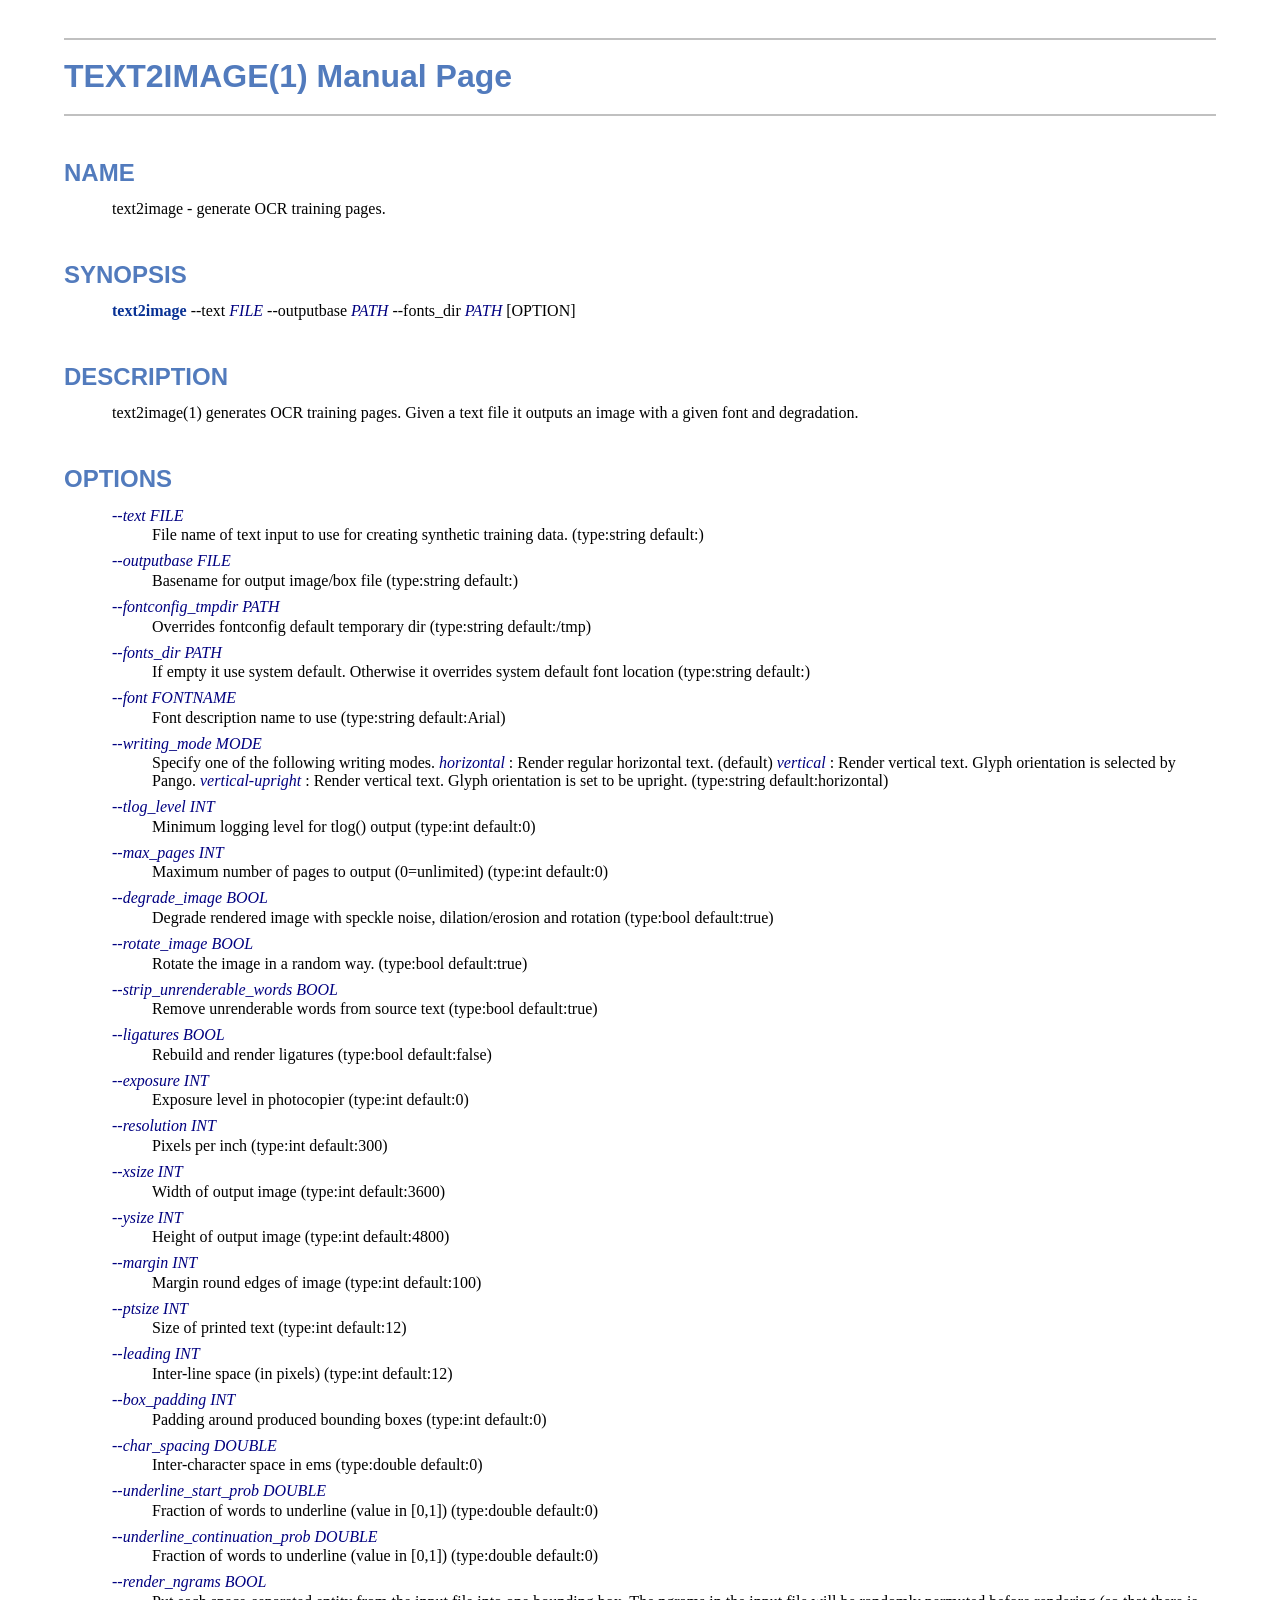
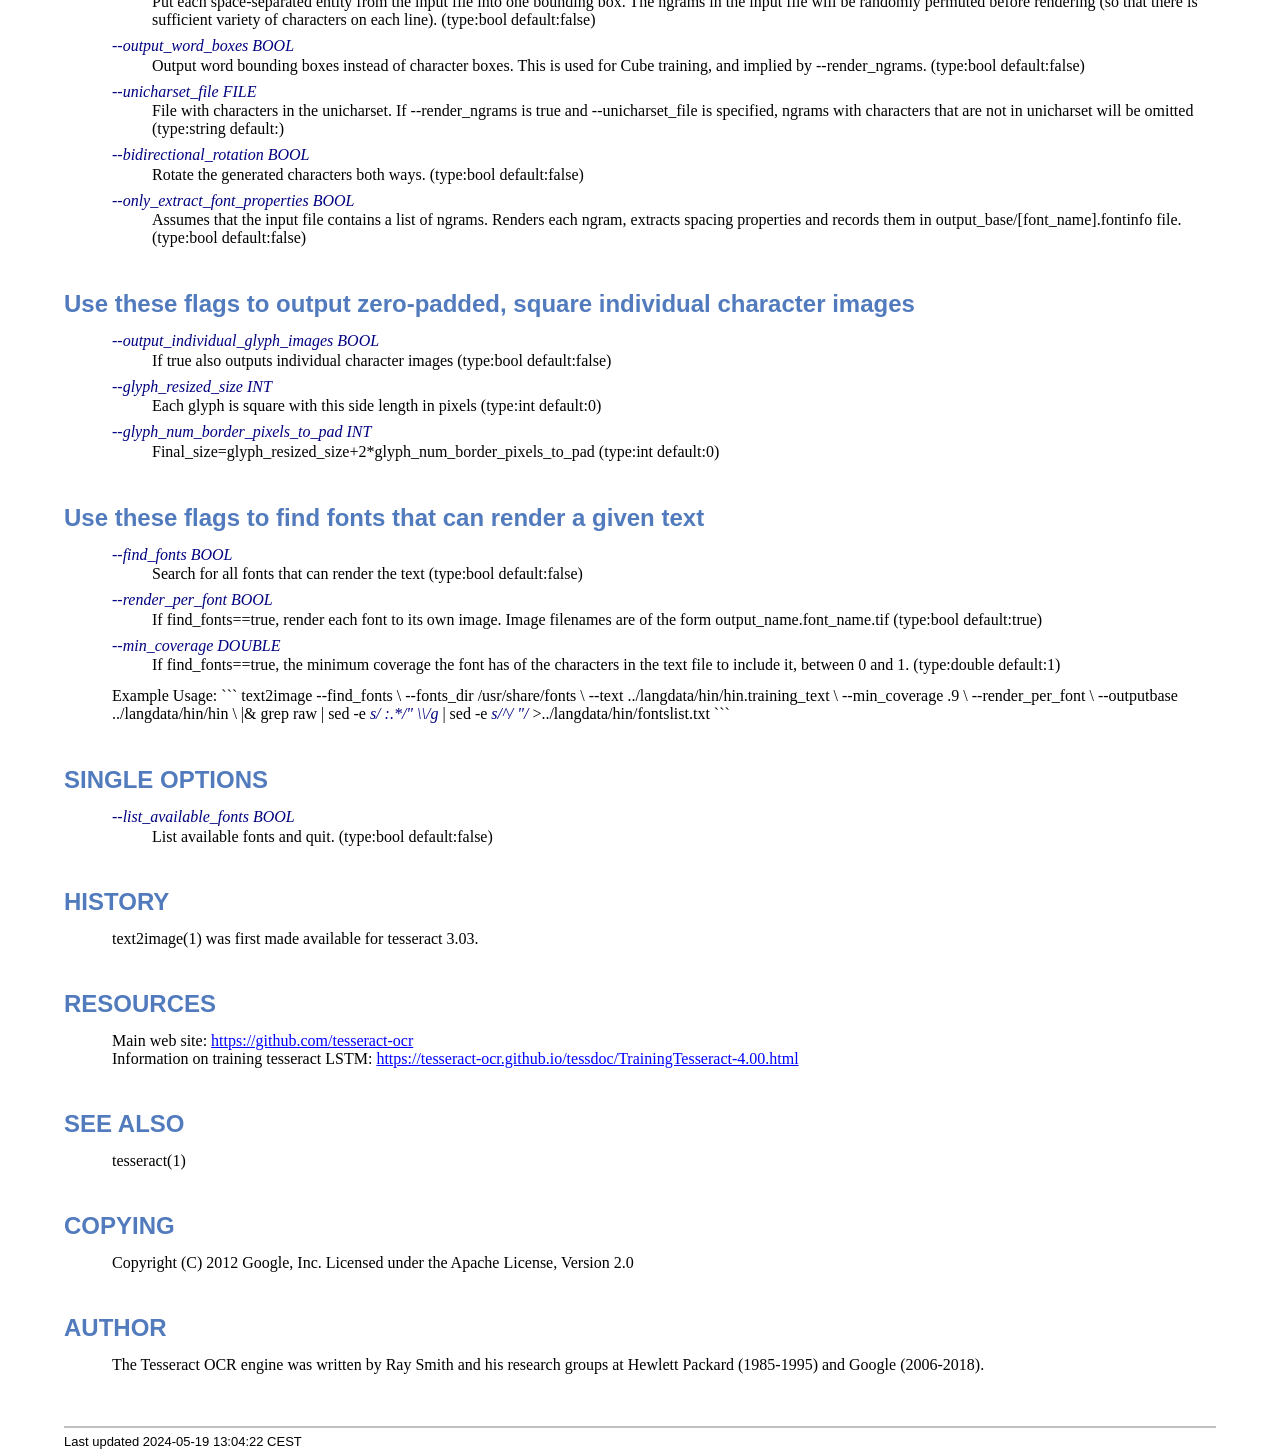
<file: certificate_verification_project/text2image.1.html>
<!DOCTYPE html>
<html lang="en">
<head>
<meta http-equiv="Content-Type" content="text/html; charset=UTF-8">
<meta name="generator" content="AsciiDoc 10.2.0">
<title>TEXT2IMAGE(1)</title>
<style type="text/css">
/* Shared CSS for AsciiDoc xhtml11 and html5 backends */

/* Default font. */
body {
  font-family: Georgia,serif;
}

/* Title font. */
h1, h2, h3, h4, h5, h6,
div.title, caption.title,
thead, p.table.header,
#toctitle,
#author, #revnumber, #revdate, #revremark,
#footer {
  font-family: Arial,Helvetica,sans-serif;
}

body {
  margin: 1em 5% 1em 5%;
}

a {
  color: blue;
  text-decoration: underline;
}
a:visited {
  color: fuchsia;
}

em {
  font-style: italic;
  color: navy;
}

strong {
  font-weight: bold;
  color: #083194;
}

h1, h2, h3, h4, h5, h6 {
  color: #527bbd;
  margin-top: 1.2em;
  margin-bottom: 0.5em;
  line-height: 1.3;
}

h1, h2, h3 {
  border-bottom: 2px solid silver;
}
h2 {
  padding-top: 0.5em;
}
h3 {
  float: left;
}
h3 + * {
  clear: left;
}
h5 {
  font-size: 1.0em;
}

div.sectionbody {
  margin-left: 0;
}

hr {
  border: 1px solid silver;
}

p {
  margin-top: 0.5em;
  margin-bottom: 0.5em;
}

ul, ol, li > p {
  margin-top: 0;
}
ul > li     { color: #aaa; }
ul > li > * { color: black; }

.monospaced, code, pre {
  font-family: "Courier New", Courier, monospace;
  font-size: inherit;
  color: navy;
  padding: 0;
  margin: 0;
}
pre {
  white-space: pre-wrap;
}

#author {
  color: #527bbd;
  font-weight: bold;
  font-size: 1.1em;
}
#email {
}
#revnumber, #revdate, #revremark {
}

#footer {
  font-size: small;
  border-top: 2px solid silver;
  padding-top: 0.5em;
  margin-top: 4.0em;
}
#footer-text {
  float: left;
  padding-bottom: 0.5em;
}
#footer-badges {
  float: right;
  padding-bottom: 0.5em;
}

#preamble {
  margin-top: 1.5em;
  margin-bottom: 1.5em;
}
div.imageblock, div.exampleblock, div.verseblock,
div.quoteblock, div.literalblock, div.listingblock, div.sidebarblock,
div.admonitionblock {
  margin-top: 1.0em;
  margin-bottom: 1.5em;
}
div.admonitionblock {
  margin-top: 2.0em;
  margin-bottom: 2.0em;
  margin-right: 10%;
  color: #606060;
}

div.content { /* Block element content. */
  padding: 0;
}

/* Block element titles. */
div.title, caption.title {
  color: #527bbd;
  font-weight: bold;
  text-align: left;
  margin-top: 1.0em;
  margin-bottom: 0.5em;
}
div.title + * {
  margin-top: 0;
}

td div.title:first-child {
  margin-top: 0.0em;
}
div.content div.title:first-child {
  margin-top: 0.0em;
}
div.content + div.title {
  margin-top: 0.0em;
}

div.sidebarblock > div.content {
  background: #ffffee;
  border: 1px solid #dddddd;
  border-left: 4px solid #f0f0f0;
  padding: 0.5em;
}

div.listingblock > div.content {
  border: 1px solid #dddddd;
  border-left: 5px solid #f0f0f0;
  background: #f8f8f8;
  padding: 0.5em;
}

div.quoteblock, div.verseblock {
  padding-left: 1.0em;
  margin-left: 1.0em;
  margin-right: 10%;
  border-left: 5px solid #f0f0f0;
  color: #888;
}

div.quoteblock > div.attribution {
  padding-top: 0.5em;
  text-align: right;
}

div.verseblock > pre.content {
  font-family: inherit;
  font-size: inherit;
}
div.verseblock > div.attribution {
  padding-top: 0.75em;
  text-align: left;
}
/* DEPRECATED: Pre version 8.2.7 verse style literal block. */
div.verseblock + div.attribution {
  text-align: left;
}

div.admonitionblock .icon {
  vertical-align: top;
  font-size: 1.1em;
  font-weight: bold;
  text-decoration: underline;
  color: #527bbd;
  padding-right: 0.5em;
}
div.admonitionblock td.content {
  padding-left: 0.5em;
  border-left: 3px solid #dddddd;
}

div.exampleblock > div.content {
  border-left: 3px solid #dddddd;
  padding-left: 0.5em;
}

div.imageblock div.content { padding-left: 0; }
span.image img { border-style: none; vertical-align: text-bottom; }
a.image:visited { color: white; }

dl {
  margin-top: 0.8em;
  margin-bottom: 0.8em;
}
dt {
  margin-top: 0.5em;
  margin-bottom: 0;
  font-style: normal;
  color: navy;
}
dd > *:first-child {
  margin-top: 0.1em;
}

ul, ol {
    list-style-position: outside;
}
ol.arabic {
  list-style-type: decimal;
}
ol.loweralpha {
  list-style-type: lower-alpha;
}
ol.upperalpha {
  list-style-type: upper-alpha;
}
ol.lowerroman {
  list-style-type: lower-roman;
}
ol.upperroman {
  list-style-type: upper-roman;
}

div.compact ul, div.compact ol,
div.compact p, div.compact p,
div.compact div, div.compact div {
  margin-top: 0.1em;
  margin-bottom: 0.1em;
}

tfoot {
  font-weight: bold;
}
td > div.verse {
  white-space: pre;
}

div.hdlist {
  margin-top: 0.8em;
  margin-bottom: 0.8em;
}
div.hdlist tr {
  padding-bottom: 15px;
}
dt.hdlist1.strong, td.hdlist1.strong {
  font-weight: bold;
}
td.hdlist1 {
  vertical-align: top;
  font-style: normal;
  padding-right: 0.8em;
  color: navy;
}
td.hdlist2 {
  vertical-align: top;
}
div.hdlist.compact tr {
  margin: 0;
  padding-bottom: 0;
}

.comment {
  background: yellow;
}

.footnote, .footnoteref {
  font-size: 0.8em;
}

span.footnote, span.footnoteref {
  vertical-align: super;
}

#footnotes {
  margin: 20px 0 20px 0;
  padding: 7px 0 0 0;
}

#footnotes div.footnote {
  margin: 0 0 5px 0;
}

#footnotes hr {
  border: none;
  border-top: 1px solid silver;
  height: 1px;
  text-align: left;
  margin-left: 0;
  width: 20%;
  min-width: 100px;
}

div.colist td {
  padding-right: 0.5em;
  padding-bottom: 0.3em;
  vertical-align: top;
}
div.colist td img {
  margin-top: 0.3em;
}

@media print {
  #footer-badges { display: none; }
}

#toc {
  margin-bottom: 2.5em;
}

#toctitle {
  color: #527bbd;
  font-size: 1.1em;
  font-weight: bold;
  margin-top: 1.0em;
  margin-bottom: 0.1em;
}

div.toclevel0, div.toclevel1, div.toclevel2, div.toclevel3, div.toclevel4 {
  margin-top: 0;
  margin-bottom: 0;
}
div.toclevel2 {
  margin-left: 2em;
  font-size: 0.9em;
}
div.toclevel3 {
  margin-left: 4em;
  font-size: 0.9em;
}
div.toclevel4 {
  margin-left: 6em;
  font-size: 0.9em;
}

span.aqua { color: aqua; }
span.black { color: black; }
span.blue { color: blue; }
span.fuchsia { color: fuchsia; }
span.gray { color: gray; }
span.green { color: green; }
span.lime { color: lime; }
span.maroon { color: maroon; }
span.navy { color: navy; }
span.olive { color: olive; }
span.purple { color: purple; }
span.red { color: red; }
span.silver { color: silver; }
span.teal { color: teal; }
span.white { color: white; }
span.yellow { color: yellow; }

span.aqua-background { background: aqua; }
span.black-background { background: black; }
span.blue-background { background: blue; }
span.fuchsia-background { background: fuchsia; }
span.gray-background { background: gray; }
span.green-background { background: green; }
span.lime-background { background: lime; }
span.maroon-background { background: maroon; }
span.navy-background { background: navy; }
span.olive-background { background: olive; }
span.purple-background { background: purple; }
span.red-background { background: red; }
span.silver-background { background: silver; }
span.teal-background { background: teal; }
span.white-background { background: white; }
span.yellow-background { background: yellow; }

span.big { font-size: 2em; }
span.small { font-size: 0.6em; }

span.underline { text-decoration: underline; }
span.overline { text-decoration: overline; }
span.line-through { text-decoration: line-through; }

div.unbreakable { page-break-inside: avoid; }


/*
 * xhtml11 specific
 *
 * */

div.tableblock {
  margin-top: 1.0em;
  margin-bottom: 1.5em;
}
div.tableblock > table {
  border: 3px solid #527bbd;
}
thead, p.table.header {
  font-weight: bold;
  color: #527bbd;
}
p.table {
  margin-top: 0;
}
/* Because the table frame attribute is overridden by CSS in most browsers. */
div.tableblock > table[frame="void"] {
  border-style: none;
}
div.tableblock > table[frame="hsides"] {
  border-left-style: none;
  border-right-style: none;
}
div.tableblock > table[frame="vsides"] {
  border-top-style: none;
  border-bottom-style: none;
}


/*
 * html5 specific
 *
 * */

table.tableblock {
  margin-top: 1.0em;
  margin-bottom: 1.5em;
}
thead, p.tableblock.header {
  font-weight: bold;
  color: #527bbd;
}
p.tableblock {
  margin-top: 0;
}
table.tableblock {
  border-width: 3px;
  border-spacing: 0px;
  border-style: solid;
  border-color: #527bbd;
  border-collapse: collapse;
}
th.tableblock, td.tableblock {
  border-width: 1px;
  padding: 4px;
  border-style: solid;
  border-color: #527bbd;
}

table.tableblock.frame-topbot {
  border-left-style: hidden;
  border-right-style: hidden;
}
table.tableblock.frame-sides {
  border-top-style: hidden;
  border-bottom-style: hidden;
}
table.tableblock.frame-none {
  border-style: hidden;
}

th.tableblock.halign-left, td.tableblock.halign-left {
  text-align: left;
}
th.tableblock.halign-center, td.tableblock.halign-center {
  text-align: center;
}
th.tableblock.halign-right, td.tableblock.halign-right {
  text-align: right;
}

th.tableblock.valign-top, td.tableblock.valign-top {
  vertical-align: top;
}
th.tableblock.valign-middle, td.tableblock.valign-middle {
  vertical-align: middle;
}
th.tableblock.valign-bottom, td.tableblock.valign-bottom {
  vertical-align: bottom;
}


/*
 * manpage specific
 *
 * */

body.manpage h1 {
  padding-top: 0.5em;
  padding-bottom: 0.5em;
  border-top: 2px solid silver;
  border-bottom: 2px solid silver;
}
body.manpage h2 {
  border-style: none;
}
body.manpage div.sectionbody {
  margin-left: 3em;
}

@media print {
  body.manpage div#toc { display: none; }
}


</style>
<script type="text/javascript">
/*<![CDATA[*/
var asciidoc = {  // Namespace.

/////////////////////////////////////////////////////////////////////
// Table Of Contents generator
/////////////////////////////////////////////////////////////////////

/* Author: Mihai Bazon, September 2002
 * http://students.infoiasi.ro/~mishoo
 *
 * Table Of Content generator
 * Version: 0.4
 *
 * Feel free to use this script under the terms of the GNU General Public
 * License, as long as you do not remove or alter this notice.
 */

 /* modified by Troy D. Hanson, September 2006. License: GPL */
 /* modified by Stuart Rackham, 2006, 2009. License: GPL */

// toclevels = 1..4.
toc: function (toclevels) {

  function getText(el) {
    var text = "";
    for (var i = el.firstChild; i != null; i = i.nextSibling) {
      if (i.nodeType == 3 /* Node.TEXT_NODE */) // IE doesn't speak constants.
        text += i.data;
      else if (i.firstChild != null)
        text += getText(i);
    }
    return text;
  }

  function TocEntry(el, text, toclevel) {
    this.element = el;
    this.text = text;
    this.toclevel = toclevel;
  }

  function tocEntries(el, toclevels) {
    var result = new Array;
    var re = new RegExp('[hH]([1-'+(toclevels+1)+'])');
    // Function that scans the DOM tree for header elements (the DOM2
    // nodeIterator API would be a better technique but not supported by all
    // browsers).
    var iterate = function (el) {
      for (var i = el.firstChild; i != null; i = i.nextSibling) {
        if (i.nodeType == 1 /* Node.ELEMENT_NODE */) {
          var mo = re.exec(i.tagName);
          if (mo && (i.getAttribute("class") || i.getAttribute("className")) != "float") {
            result[result.length] = new TocEntry(i, getText(i), mo[1]-1);
          }
          iterate(i);
        }
      }
    }
    iterate(el);
    return result;
  }

  var toc = document.getElementById("toc");
  if (!toc) {
    return;
  }

  // Delete existing TOC entries in case we're reloading the TOC.
  var tocEntriesToRemove = [];
  var i;
  for (i = 0; i < toc.childNodes.length; i++) {
    var entry = toc.childNodes[i];
    if (entry.nodeName.toLowerCase() == 'div'
     && entry.getAttribute("class")
     && entry.getAttribute("class").match(/^toclevel/))
      tocEntriesToRemove.push(entry);
  }
  for (i = 0; i < tocEntriesToRemove.length; i++) {
    toc.removeChild(tocEntriesToRemove[i]);
  }

  // Rebuild TOC entries.
  var entries = tocEntries(document.getElementById("content"), toclevels);
  for (var i = 0; i < entries.length; ++i) {
    var entry = entries[i];
    if (entry.element.id == "")
      entry.element.id = "_toc_" + i;
    var a = document.createElement("a");
    a.href = "#" + entry.element.id;
    a.appendChild(document.createTextNode(entry.text));
    var div = document.createElement("div");
    div.appendChild(a);
    div.className = "toclevel" + entry.toclevel;
    toc.appendChild(div);
  }
  if (entries.length == 0)
    toc.parentNode.removeChild(toc);
},


/////////////////////////////////////////////////////////////////////
// Footnotes generator
/////////////////////////////////////////////////////////////////////

/* Based on footnote generation code from:
 * http://www.brandspankingnew.net/archive/2005/07/format_footnote.html
 */

footnotes: function () {
  // Delete existing footnote entries in case we're reloading the footnodes.
  var i;
  var noteholder = document.getElementById("footnotes");
  if (!noteholder) {
    return;
  }
  var entriesToRemove = [];
  for (i = 0; i < noteholder.childNodes.length; i++) {
    var entry = noteholder.childNodes[i];
    if (entry.nodeName.toLowerCase() == 'div' && entry.getAttribute("class") == "footnote")
      entriesToRemove.push(entry);
  }
  for (i = 0; i < entriesToRemove.length; i++) {
    noteholder.removeChild(entriesToRemove[i]);
  }

  // Rebuild footnote entries.
  var cont = document.getElementById("content");
  var spans = cont.getElementsByTagName("span");
  var refs = {};
  var n = 0;
  for (i=0; i<spans.length; i++) {
    if (spans[i].className == "footnote") {
      n++;
      var note = spans[i].getAttribute("data-note");
      if (!note) {
        // Use [\s\S] in place of . so multi-line matches work.
        // Because JavaScript has no s (dotall) regex flag.
        note = spans[i].innerHTML.match(/\s*\[([\s\S]*)]\s*/)[1];
        spans[i].innerHTML =
          "[<a id='_footnoteref_" + n + "' href='#_footnote_" + n +
          "' title='View footnote' class='footnote'>" + n + "</a>]";
        spans[i].setAttribute("data-note", note);
      }
      noteholder.innerHTML +=
        "<div class='footnote' id='_footnote_" + n + "'>" +
        "<a href='#_footnoteref_" + n + "' title='Return to text'>" +
        n + "</a>. " + note + "</div>";
      var id =spans[i].getAttribute("id");
      if (id != null) refs["#"+id] = n;
    }
  }
  if (n == 0)
    noteholder.parentNode.removeChild(noteholder);
  else {
    // Process footnoterefs.
    for (i=0; i<spans.length; i++) {
      if (spans[i].className == "footnoteref") {
        var href = spans[i].getElementsByTagName("a")[0].getAttribute("href");
        href = href.match(/#.*/)[0];  // Because IE return full URL.
        n = refs[href];
        spans[i].innerHTML =
          "[<a href='#_footnote_" + n +
          "' title='View footnote' class='footnote'>" + n + "</a>]";
      }
    }
  }
},

install: function(toclevels) {
  var timerId;

  function reinstall() {
    asciidoc.footnotes();
    if (toclevels) {
      asciidoc.toc(toclevels);
    }
  }

  function reinstallAndRemoveTimer() {
    clearInterval(timerId);
    reinstall();
  }

  timerId = setInterval(reinstall, 500);
  if (document.addEventListener)
    document.addEventListener("DOMContentLoaded", reinstallAndRemoveTimer, false);
  else
    window.onload = reinstallAndRemoveTimer;
}

}
asciidoc.install();
/*]]>*/
</script>
</head>
<body class="manpage">
<div id="header">
<h1>
TEXT2IMAGE(1) Manual Page
</h1>
<h2>NAME</h2>
<div class="sectionbody">
<p>text2image -
   generate OCR training pages.
</p>
</div>
</div>
<div id="content">
<div class="sect1">
<h2 id="_synopsis">SYNOPSIS</h2>
<div class="sectionbody">
<div class="paragraph"><p><strong>text2image</strong> --text <em>FILE</em> --outputbase <em>PATH</em> --fonts_dir <em>PATH</em> [OPTION]</p></div>
</div>
</div>
<div class="sect1">
<h2 id="_description">DESCRIPTION</h2>
<div class="sectionbody">
<div class="paragraph"><p>text2image(1)  generates OCR training pages. Given a text file it outputs an image with a given font and degradation.</p></div>
</div>
</div>
<div class="sect1">
<h2 id="_options">OPTIONS</h2>
<div class="sectionbody">
<div class="dlist"><dl>
<dt class="hdlist1">
<em>--text  FILE</em>
</dt>
<dd>
<p>
 File name of text input to use for creating synthetic training data.  (type:string default:)
</p>
</dd>
<dt class="hdlist1">
<em>--outputbase  FILE</em>
</dt>
<dd>
<p>
 Basename for output image/box file  (type:string default:)
</p>
</dd>
<dt class="hdlist1">
<em>--fontconfig_tmpdir  PATH</em>
</dt>
<dd>
<p>
 Overrides fontconfig default temporary dir  (type:string default:/tmp)
</p>
</dd>
<dt class="hdlist1">
<em>--fonts_dir  PATH</em>
</dt>
<dd>
<p>
 If empty it use system default. Otherwise it overrides system default font location  (type:string default:)
</p>
</dd>
<dt class="hdlist1">
<em>--font  FONTNAME</em>
</dt>
<dd>
<p>
 Font description name to use  (type:string default:Arial)
</p>
</dd>
<dt class="hdlist1">
<em>--writing_mode  MODE</em>
</dt>
<dd>
<p>
 Specify one of the following writing modes.
  <em>horizontal</em> : Render regular horizontal text. (default)
  <em>vertical</em> : Render vertical text. Glyph orientation is selected by Pango.
  <em>vertical-upright</em> : Render vertical text. Glyph orientation is set to be upright.  (type:string default:horizontal)
</p>
</dd>
<dt class="hdlist1">
<em>--tlog_level  INT</em>
</dt>
<dd>
<p>
 Minimum logging level for tlog() output  (type:int default:0)
</p>
</dd>
<dt class="hdlist1">
<em>--max_pages  INT</em>
</dt>
<dd>
<p>
 Maximum number of pages to output (0=unlimited)  (type:int default:0)
</p>
</dd>
<dt class="hdlist1">
<em>--degrade_image  BOOL</em>
</dt>
<dd>
<p>
 Degrade rendered image with speckle noise, dilation/erosion and rotation  (type:bool default:true)
</p>
</dd>
<dt class="hdlist1">
<em>--rotate_image  BOOL</em>
</dt>
<dd>
<p>
 Rotate the image in a random way.  (type:bool default:true)
</p>
</dd>
<dt class="hdlist1">
<em>--strip_unrenderable_words  BOOL</em>
</dt>
<dd>
<p>
 Remove unrenderable words from source text  (type:bool default:true)
</p>
</dd>
<dt class="hdlist1">
<em>--ligatures  BOOL</em>
</dt>
<dd>
<p>
 Rebuild and render ligatures  (type:bool default:false)
</p>
</dd>
<dt class="hdlist1">
<em>--exposure  INT</em>
</dt>
<dd>
<p>
 Exposure level in photocopier  (type:int default:0)
</p>
</dd>
<dt class="hdlist1">
<em>--resolution  INT</em>
</dt>
<dd>
<p>
 Pixels per inch  (type:int default:300)
</p>
</dd>
<dt class="hdlist1">
<em>--xsize  INT</em>
</dt>
<dd>
<p>
 Width of output image  (type:int default:3600)
</p>
</dd>
<dt class="hdlist1">
<em>--ysize  INT</em>
</dt>
<dd>
<p>
 Height of output image  (type:int default:4800)
</p>
</dd>
<dt class="hdlist1">
<em>--margin  INT</em>
</dt>
<dd>
<p>
 Margin round edges of image  (type:int default:100)
</p>
</dd>
<dt class="hdlist1">
<em>--ptsize  INT</em>
</dt>
<dd>
<p>
 Size of printed text  (type:int default:12)
</p>
</dd>
<dt class="hdlist1">
<em>--leading  INT</em>
</dt>
<dd>
<p>
 Inter-line space (in pixels)  (type:int default:12)
</p>
</dd>
<dt class="hdlist1">
<em>--box_padding  INT</em>
</dt>
<dd>
<p>
 Padding around produced bounding boxes  (type:int default:0)
</p>
</dd>
<dt class="hdlist1">
<em>--char_spacing  DOUBLE</em>
</dt>
<dd>
<p>
 Inter-character space in ems  (type:double default:0)
</p>
</dd>
<dt class="hdlist1">
<em>--underline_start_prob  DOUBLE</em>
</dt>
<dd>
<p>
 Fraction of words to underline (value in [0,1])  (type:double default:0)
</p>
</dd>
<dt class="hdlist1">
<em>--underline_continuation_prob  DOUBLE</em>
</dt>
<dd>
<p>
 Fraction of words to underline (value in [0,1])  (type:double default:0)
</p>
</dd>
<dt class="hdlist1">
<em>--render_ngrams  BOOL</em>
</dt>
<dd>
<p>
 Put each space-separated entity from the input file into one bounding box. The ngrams in the input file  will be randomly permuted before rendering (so that there is sufficient variety of characters on each line).  (type:bool default:false)
</p>
</dd>
<dt class="hdlist1">
<em>--output_word_boxes  BOOL</em>
</dt>
<dd>
<p>
 Output word bounding boxes instead of character boxes. This is used for Cube training, and implied by --render_ngrams.  (type:bool default:false)
</p>
</dd>
<dt class="hdlist1">
<em>--unicharset_file  FILE</em>
</dt>
<dd>
<p>
 File with characters in the unicharset. If --render_ngrams is true and --unicharset_file is specified, ngrams with characters that are not in unicharset will be omitted  (type:string default:)
</p>
</dd>
<dt class="hdlist1">
<em>--bidirectional_rotation  BOOL</em>
</dt>
<dd>
<p>
 Rotate the generated characters both ways.  (type:bool default:false)
</p>
</dd>
<dt class="hdlist1">
<em>--only_extract_font_properties  BOOL</em>
</dt>
<dd>
<p>
 Assumes that the input file contains a list of ngrams. Renders each ngram, extracts spacing properties and records them in output_base/[font_name].fontinfo file.  (type:bool default:false)
</p>
</dd>
</dl></div>
</div>
</div>
<div class="sect1">
<h2 id="_use_these_flags_to_output_zero_padded_square_individual_character_images">Use these flags to output zero-padded, square individual character images</h2>
<div class="sectionbody">
<div class="dlist"><dl>
<dt class="hdlist1">
<em>--output_individual_glyph_images  BOOL</em>
</dt>
<dd>
<p>
 If true also outputs individual character images  (type:bool default:false)
</p>
</dd>
<dt class="hdlist1">
<em>--glyph_resized_size  INT</em>
</dt>
<dd>
<p>
 Each glyph is square with this side length in pixels  (type:int default:0)
</p>
</dd>
<dt class="hdlist1">
<em>--glyph_num_border_pixels_to_pad  INT</em>
</dt>
<dd>
<p>
 Final_size=glyph_resized_size+2*glyph_num_border_pixels_to_pad  (type:int default:0)
</p>
</dd>
</dl></div>
</div>
</div>
<div class="sect1">
<h2 id="_use_these_flags_to_find_fonts_that_can_render_a_given_text">Use these flags to find fonts that can render a given text</h2>
<div class="sectionbody">
<div class="dlist"><dl>
<dt class="hdlist1">
<em>--find_fonts  BOOL</em>
</dt>
<dd>
<p>
 Search for all fonts that can render the text  (type:bool default:false)
</p>
</dd>
<dt class="hdlist1">
<em>--render_per_font  BOOL</em>
</dt>
<dd>
<p>
 If find_fonts==true, render each font to its own image. Image filenames are of the form output_name.font_name.tif  (type:bool default:true)
</p>
</dd>
<dt class="hdlist1">
<em>--min_coverage  DOUBLE</em>
</dt>
<dd>
<p>
 If find_fonts==true, the minimum coverage the font has of the characters in the text file to include it, between 0 and 1.  (type:double default:1)
</p>
</dd>
</dl></div>
<div class="paragraph"><p>Example Usage:
```
text2image --find_fonts \
--fonts_dir /usr/share/fonts \
--text ../langdata/hin/hin.training_text \
--min_coverage .9  \
--render_per_font \
--outputbase ../langdata/hin/hin \
|&amp; grep raw | sed -e <em>s/ :.*/" \\/g</em>  | sed -e <em>s/^/  "/</em> &gt;../langdata/hin/fontslist.txt
```</p></div>
</div>
</div>
<div class="sect1">
<h2 id="_single_options">SINGLE OPTIONS</h2>
<div class="sectionbody">
<div class="dlist"><dl>
<dt class="hdlist1">
<em>--list_available_fonts  BOOL</em>
</dt>
<dd>
<p>
 List available fonts and quit.  (type:bool default:false)
</p>
</dd>
</dl></div>
</div>
</div>
<div class="sect1">
<h2 id="_history">HISTORY</h2>
<div class="sectionbody">
<div class="paragraph"><p>text2image(1) was first made available for tesseract 3.03.</p></div>
</div>
</div>
<div class="sect1">
<h2 id="_resources">RESOURCES</h2>
<div class="sectionbody">
<div class="paragraph"><p>Main web site: <a href="https://github.com/tesseract-ocr">https://github.com/tesseract-ocr</a><br>
Information on training tesseract LSTM: <a href="https://tesseract-ocr.github.io/tessdoc/TrainingTesseract-4.00.html">https://tesseract-ocr.github.io/tessdoc/TrainingTesseract-4.00.html</a></p></div>
</div>
</div>
<div class="sect1">
<h2 id="_see_also">SEE ALSO</h2>
<div class="sectionbody">
<div class="paragraph"><p>tesseract(1)</p></div>
</div>
</div>
<div class="sect1">
<h2 id="_copying">COPYING</h2>
<div class="sectionbody">
<div class="paragraph"><p>Copyright (C) 2012 Google, Inc.
Licensed under the Apache License, Version 2.0</p></div>
</div>
</div>
<div class="sect1">
<h2 id="_author">AUTHOR</h2>
<div class="sectionbody">
<div class="paragraph"><p>The Tesseract OCR engine was written by Ray Smith and his research groups
at Hewlett Packard (1985-1995) and Google (2006-2018).</p></div>
</div>
</div>
</div>
<div id="footnotes"><hr></div>
<div id="footer">
<div id="footer-text">
Last updated
 2024-05-19 13:04:22 CEST
</div>
</div>
</body>
</html>
</file>
